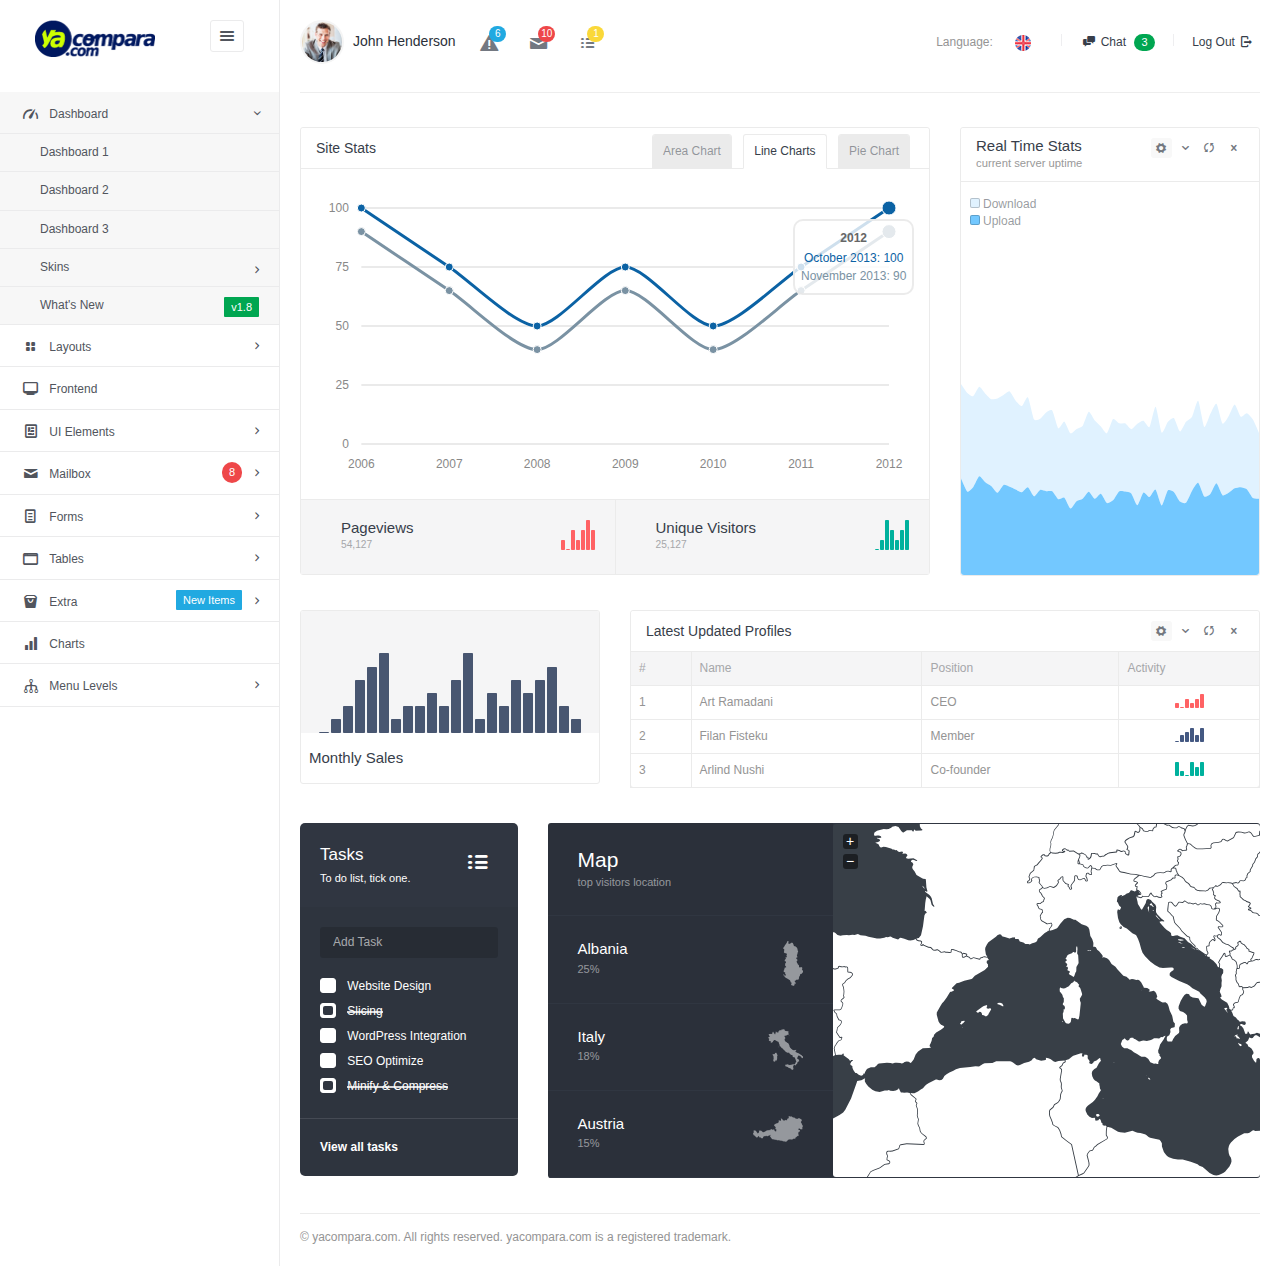
<file: FEApplication/php/web/index.html>
<!DOCTYPE html>
<html lang="en">
<head>
	<meta charset="utf-8">
	<meta http-equiv="X-UA-Compatible" content="IE=edge">

	<meta name="viewport" content="width=device-width, initial-scale=1.0" />
	<meta name="description" content="Neon Admin Panel" />
	<meta name="author" content="" />

	<title>Neon | Dashboard</title>

	<link rel="stylesheet" href="assets/js/jquery-ui/css/no-theme/jquery-ui-1.10.3.custom.min.css">
	<link rel="stylesheet" href="assets/css/font-icons/entypo/css/entypo.css">
	<link rel="stylesheet" href="http://fonts.googleapis.com/css?family=Noto+Sans:400,700,400italic">
	<link rel="stylesheet" href="assets/css/bootstrap.css">
	<link rel="stylesheet" href="assets/css/neon-core.css">
	<link rel="stylesheet" href="assets/css/neon-theme.css">
	<link rel="stylesheet" href="assets/css/neon-forms.css">
	<link rel="stylesheet" href="assets/css/custom.css">
	<link rel="stylesheet" href="assets/css/skins/white.css">

	<script src="assets/js/jquery-1.11.0.min.js"></script>
	<script>$.noConflict();</script>

	<!--[if lt IE 9]><script src="assets/js/ie8-responsive-file-warning.js"></script><![endif]-->

	<!-- HTML5 shim and Respond.js IE8 support of HTML5 elements and media queries -->
	<!--[if lt IE 9]>
		<script src="https://oss.maxcdn.com/libs/html5shiv/3.7.0/html5shiv.js"></script>
		<script src="https://oss.maxcdn.com/libs/respond.js/1.4.2/respond.min.js"></script>
	<![endif]-->


</head>
<body class="page-body skin-white" data-url="http://neon.dev">

<div class="page-container"><!-- add class "sidebar-collapsed" to close sidebar by default, "chat-visible" to make chat appear always -->
	
	<div class="sidebar-menu">

		<div class="sidebar-menu-inner">
			
			<header class="logo-env">

				<!-- logo -->
				<div class="logo">
					<a href="index.html">
						<img src="assets/images/logo@2x.png" width="120" alt="" />
					</a>
				</div>

				<!-- logo collapse icon -->
				<div class="sidebar-collapse">
					<a href="#" class="sidebar-collapse-icon"><!-- add class "with-animation" if you want sidebar to have animation during expanding/collapsing transition -->
						<i class="entypo-menu"></i>
					</a>
				</div>

								
				<!-- open/close menu icon (do not remove if you want to enable menu on mobile devices) -->
				<div class="sidebar-mobile-menu visible-xs">
					<a href="#" class="with-animation"><!-- add class "with-animation" to support animation -->
						<i class="entypo-menu"></i>
					</a>
				</div>

			</header>
			
									
			<ul id="main-menu" class="main-menu">
				<!-- add class "multiple-expanded" to allow multiple submenus to open -->
				<!-- class "auto-inherit-active-class" will automatically add "active" class for parent elements who are marked already with class "active" -->
				<li class="active opened active">
					<a href="index.html">
						<i class="entypo-gauge"></i>
						<span class="title">Dashboard</span>
					</a>
					<ul>
						<li class="active">
							<a href="index.html">
								<span class="title">Dashboard 1</span>
							</a>
						</li>
						<li>
							<a href="dashboard-2.html">
								<span class="title">Dashboard 2</span>
							</a>
						</li>
						<li>
							<a href="dashboard-3.html">
								<span class="title">Dashboard 3</span>
							</a>
						</li>
						<li>
							<a href="skin-black.html">
								<span class="title">Skins</span>
							</a>
							<ul>
								<li>
									<a href="skin-black.html">
										<span class="title">Black Skin</span>
									</a>
								</li>
								<li>
									<a href="skin-white.html">
										<span class="title">White Skin</span>
									</a>
								</li>
								<li>
									<a href="skin-purple.html">
										<span class="title">Purple Skin</span>
									</a>
								</li>
								<li>
									<a href="skin-cafe.html">
										<span class="title">Cafe Skin</span>
									</a>
								</li>
								<li>
									<a href="skin-red.html">
										<span class="title">Red Skin</span>
									</a>
								</li>
								<li>
									<a href="skin-green.html">
										<span class="title">Green Skin</span>
									</a>
								</li>
								<li>
									<a href="skin-yellow.html">
										<span class="title">Yellow Skin</span>
									</a>
								</li>
								<li>
									<a href="skin-blue.html">
										<span class="title">Blue Skin</span>
									</a>
								</li>
								<li>
									<a href="skin-facebook.html">
										<span class="title">Facebook Skin</span>
										<span class="badge badge-secondary badge-roundless">New</span>
									</a>
								</li>
							</ul>
						</li>
						<li>
							<a href="highlights.html">
								<span class="title">What's New</span>
								<span class="badge badge-success badge-roundless">v1.8</span>
							</a>
						</li>
					</ul>
				</li>
				<li>
					<a href="layout-api.html">
						<i class="entypo-layout"></i>
						<span class="title">Layouts</span>
					</a>
					<ul>
						<li>
							<a href="layout-api.html">
								<span class="title">Layout API</span>
							</a>
						</li>
						<li>
							<a href="layout-collapsed-sidebar.html">
								<span class="title">Collapsed Sidebar</span>
							</a>
						</li>
						<li>
							<a href="layout-fixed-sidebar.html">
								<span class="title">Fixed Sidebar</span>
							</a>
						</li>
						<li>
							<a href="layout-chat-open.html">
								<span class="title">Chat Open</span>
							</a>
						</li>
						<li>
							<a href="layout-horizontal-menu-boxed.html">
								<span class="title">Horizontal Menu Boxed</span>
							</a>
						</li>
						<li>
							<a href="layout-horizontal-menu-fluid.html">
								<span class="title">Horizontal Menu Fluid</span>
							</a>
						</li>
						<li>
							<a href="layout-mixed-menus.html">
								<span class="title">Mixed Menus</span>
							</a>
						</li>
						<li>
							<a href="layout-right-sidebar.html">
								<span class="title">Right Sidebar</span>
							</a>
						</li>
						<li>
							<a href="layout-both-menus-right-sidebar.html">
								<span class="title">Both Menus (Right Sidebar)</span>
							</a>
						</li>
						<li>
							<a href="layout-page-transition-fade.html">
								<span class="title">Page Enter Transitions</span>
							</a>
							<ul>
								<li>
									<a href="layout-page-transition-fade.html">
										<span class="title">Fade Scale</span>
									</a>
								</li>
								<li>
									<a href="layout-page-transition-left-in.html">
										<span class="title">Left In</span>
									</a>
								</li>
								<li>
									<a href="layout-page-transition-right-in.html">
										<span class="title">Right In</span>
									</a>
								</li>
								<li>
									<a href="layout-page-transition-fade-only.html">
										<span class="title">Fade Only</span>
									</a>
								</li>
							</ul>
						</li>
						<li>
							<a href="layout-boxed.html">
								<span class="title">Boxed Layout</span>
							</a>
						</li>
					</ul>
				</li>
				<li>
					<a href="index.html" target="_blank">
						<i class="entypo-monitor"></i>
						<span class="title">Frontend</span>
					</a>
				</li>
				<li>
					<a href="ui-panels.html">
						<i class="entypo-newspaper"></i>
						<span class="title">UI Elements</span>
					</a>
					<ul>
						<li>
							<a href="ui-panels.html">
								<span class="title">Panels</span>
							</a>
						</li>
						<li>
							<a href="ui-tiles.html">
								<span class="title">Tiles</span>
							</a>
						</li>
						<li>
							<a href="forms-buttons.html">
								<span class="title">Buttons</span>
							</a>
						</li>
						<li>
							<a href="ui-typography.html">
								<span class="title">Typography</span>
							</a>
						</li>
						<li>
							<a href="ui-tabs-accordions.html">
								<span class="title">Tabs &amp; Accordions</span>
							</a>
						</li>
						<li>
							<a href="ui-tooltips-popovers.html">
								<span class="title">Tooltips &amp; Popovers</span>
							</a>
						</li>
						<li>
							<a href="ui-navbars.html">
								<span class="title">Navbars</span>
							</a>
						</li>
						<li>
							<a href="ui-breadcrumbs.html">
								<span class="title">Breadcrumbs</span>
							</a>
						</li>
						<li>
							<a href="ui-badges-labels.html">
								<span class="title">Badges &amp; Labels</span>
							</a>
						</li>
						<li>
							<a href="ui-progress-bars.html">
								<span class="title">Progress Bars</span>
							</a>
						</li>
						<li>
							<a href="ui-modals.html">
								<span class="title">Modals</span>
							</a>
						</li>
						<li>
							<a href="ui-blockquotes.html">
								<span class="title">Blockquotes</span>
							</a>
						</li>
						<li>
							<a href="ui-alerts.html">
								<span class="title">Alerts</span>
							</a>
						</li>
						<li>
							<a href="ui-pagination.html">
								<span class="title">Pagination</span>
							</a>
						</li>
					</ul>
				</li>
				<li>
					<a href="mailbox.html">
						<i class="entypo-mail"></i>
						<span class="title">Mailbox</span>
						<span class="badge badge-secondary">8</span>
					</a>
					<ul>
						<li>
							<a href="mailbox.html">
								<i class="entypo-inbox"></i>
								<span class="title">Inbox</span>
							</a>
						</li>
						<li>
							<a href="mailbox-compose.html">
								<i class="entypo-pencil"></i>
								<span class="title">Compose Message</span>
							</a>
						</li>
						<li>
							<a href="mailbox-message.html">
								<i class="entypo-attach"></i>
								<span class="title">View Message</span>
							</a>
						</li>
					</ul>
				</li>
				<li>
					<a href="forms-main.html">
						<i class="entypo-doc-text"></i>
						<span class="title">Forms</span>
					</a>
					<ul>
						<li>
							<a href="forms-main.html">
								<span class="title">Basic Elements</span>
							</a>
						</li>
						<li>
							<a href="forms-advanced.html">
								<span class="title">Advanced Plugins</span>
							</a>
						</li>
						<li>
							<a href="forms-wizard.html">
								<span class="title">Form Wizard</span>
							</a>
						</li>
						<li>
							<a href="forms-validation.html">
								<span class="title">Data Validation</span>
							</a>
						</li>
						<li>
							<a href="forms-masks.html">
								<span class="title">Input Masks</span>
							</a>
						</li>
						<li>
							<a href="forms-sliders.html">
								<span class="title">Sliders</span>
							</a>
						</li>
						<li>
							<a href="forms-file-upload.html">
								<span class="title">File Upload</span>
							</a>
						</li>
						<li>
							<a href="forms-wysiwyg.html">
								<span class="title">Editors</span>
							</a>
						</li>
					</ul>
				</li>
				<li>
					<a href="tables-main.html">
						<i class="entypo-window"></i>
						<span class="title">Tables</span>
					</a>
					<ul>
						<li>
							<a href="tables-main.html">
								<span class="title">Basic Tables</span>
							</a>
						</li>
						<li>
							<a href="tables-datatable.html">
								<span class="title">Data Tables</span>
							</a>
						</li>
					</ul>
				</li>
				<li>
					<a href="extra-icons.html">
						<i class="entypo-bag"></i>
						<span class="title">Extra</span>
						<span class="badge badge-info badge-roundless">New Items</span>
					</a>
					<ul>
						<li>
							<a href="extra-icons.html">
								<span class="title">Icons</span>
								<span class="badge badge-success">3</span>
							</a>
							<ul>
								<li>
									<a href="extra-icons.html">
										<span class="title">Font Awesome</span>
									</a>
								</li>
								<li>
									<a href="extra-icons-entypo.html">
										<span class="title">Entypo</span>
									</a>
								</li>
								<li>
									<a href="extra-icons-glyphicons.html">
										<span class="title">Glyph Icons</span>
									</a>
								</li>
							</ul>
						</li>
						<li>
							<a href="extra-portlets.html">
								<span class="title">Portlets</span>
							</a>
						</li>
						<li>
							<a href="extra-google-maps.html">
								<span class="title">Maps</span>
							</a>
							<ul>
								<li>
									<a href="extra-google-maps.html">
										<span class="title">Google Maps</span>
									</a>
								</li>
								<li>
									<a href="extra-vector-maps.html">
										<span class="title">Vector Maps</span>
									</a>
								</li>
							</ul>
						</li>
						<li>
							<a href="extra-chat-api.html">
								<span class="title">Chat API</span>
							</a>
						</li>
						<li>
							<a href="extra-calendar.html">
								<span class="title">Calendar</span>
							</a>
						</li>
						<li>
							<a href="extra-calendar-2.html">
								<span class="title">Calendar 2</span>
								<span class="badge badge-secondary badge-roundless">New</span>
							</a>
						</li>
						<li>
							<a href="extra-notes.html">
								<span class="title">Notes</span>
							</a>
						</li>
						<li>
							<a href="extra-lockscreen.html">
								<span class="title">Lockscreen</span>
							</a>
						</li>
						<li>
							<a href="extra-login.html">
								<span class="title">Login</span>
							</a>
						</li>
						<li>
							<a href="extra-register.html">
								<span class="title">Register</span>
							</a>
						</li>
						<li>
							<a href="extra-invoice.html">
								<span class="title">Invoice</span>
							</a>
						</li>
						<li>
							<a href="extra-gallery.html">
								<span class="title">Gallery</span>
							</a>
							<ul>
								<li>
									<a href="extra-gallery.html">
										<span class="title">Albums</span>
									</a>
								</li>
								<li>
									<a href="extra-gallery-single.html">
										<span class="title">Single Album</span>
									</a>
								</li>
							</ul>
						</li>
						<li>
							<a href="extra-members.html">
								<span class="title">Members</span>
							</a>
						</li>
						<li>
							<a href="extra-profile.html">
								<span class="title">Profile</span>
							</a>
						</li>
						<li>
							<a href="extra-404.html">
								<span class="title">404 Page</span>
							</a>
						</li>
						<li>
							<a href="extra-blank-page.html">
								<span class="title">Blank Page</span>
							</a>
						</li>
						<li>
							<a href="extra-timeline.html">
								<span class="title">Timeline</span>
							</a>
						</li>
						<li>
							<a href="extra-comments.html">
								<span class="title">Comments</span>
							</a>
						</li>
						<li>
							<a href="extra-timeline-centered.html">
								<span class="title">Timeline Centered</span>
							</a>
						</li>
						<li>
							<a href="extra-tocify.html">
								<span class="title">Tocify</span>
							</a>
						</li>
						<li>
							<a href="ui-notifications.html">
								<span class="title">Notifications</span>
							</a>
						</li>
						<li>
							<a href="extra-new-post.html">
								<span class="title">New Post</span>
							</a>
						</li>
						<li>
							<a href="extra-settings.html">
								<span class="title">Settings</span>
							</a>
						</li>
						<li>
							<a href="extra-scrollbox.html">
								<span class="title">Scrollbox</span>
							</a>
						</li>
						<li>
							<a href="extra-image-crop.html">
								<span class="title">Image Crop</span>
							</a>
						</li>
						<li>
							<a href="extra-search.html">
								<span class="title">Search Page</span>
							</a>
						</li>
						<li>
							<a href="extra-language-selector.html">
								<span class="title">Language Selector</span>
							</a>
						</li>
						<li>
							<a href="extra-nestable.html">
								<span class="title">Nestable Lists</span>
							</a>
						</li>
						<li>
							<a href="extra-file-tree.html">
								<span class="title">File Tree</span>
							</a>
						</li>
						<li>
							<a href="extra-load-progress.html">
								<span class="title">Load Progress</span>
							</a>
						</li>
					</ul>
				</li>
				<li>
					<a href="charts.html">
						<i class="entypo-chart-bar"></i>
						<span class="title">Charts</span>
					</a>
				</li>
				<li>
					<a href="#">
						<i class="entypo-flow-tree"></i>
						<span class="title">Menu Levels</span>
					</a>
					<ul>
						<li>
							<a href="#">
								<i class="entypo-flow-line"></i>
								<span class="title">Menu Level 1.1</span>
							</a>
						</li>
						<li>
							<a href="#">
								<i class="entypo-flow-line"></i>
								<span class="title">Menu Level 1.2</span>
							</a>
						</li>
						<li>
							<a href="#">
								<i class="entypo-flow-line"></i>
								<span class="title">Menu Level 1.3</span>
							</a>
							<ul>
								<li>
									<a href="#">
										<i class="entypo-flow-parallel"></i>
										<span class="title">Menu Level 2.1</span>
									</a>
								</li>
								<li>
									<a href="#">
										<i class="entypo-flow-parallel"></i>
										<span class="title">Menu Level 2.2</span>
									</a>
									<ul>
										<li>
											<a href="#">
												<i class="entypo-flow-cascade"></i>
												<span class="title">Menu Level 3.1</span>
											</a>
											<ul>
												<li>
													<a href="#">
														<i class="entypo-flow-branch"></i>
														<span class="title">Menu Level 4.1</span>
													</a>
												</li>
											</ul>
										</li>
										<li>
											<a href="#">
												<i class="entypo-flow-cascade"></i>
												<span class="title">Menu Level 3.2</span>
											</a>
										</li>
									</ul>
								</li>
								<li>
									<a href="#">
										<i class="entypo-flow-parallel"></i>
										<span class="title">Menu Level 2.3</span>
									</a>
								</li>
							</ul>
						</li>
					</ul>
				</li>
			</ul>
			
		</div>

	</div>

	<div class="main-content">
				
		<div class="row">
		
			<!-- Profile Info and Notifications -->
			<div class="col-md-6 col-sm-8 clearfix">
		
				<ul class="user-info pull-left pull-none-xsm">
		
					<!-- Profile Info -->
					<li class="profile-info dropdown"><!-- add class "pull-right" if you want to place this from right -->
		
						<a href="#" class="dropdown-toggle" data-toggle="dropdown">
							<img src="assets/images/thumb-1@2x.png" alt="" class="img-circle" width="44" />
							John Henderson
						</a>
		
						<ul class="dropdown-menu">
		
							<!-- Reverse Caret -->
							<li class="caret"></li>
		
							<!-- Profile sub-links -->
							<li>
								<a href="extra-timeline.html">
									<i class="entypo-user"></i>
									Edit Profile
								</a>
							</li>
		
							<li>
								<a href="mailbox.html">
									<i class="entypo-mail"></i>
									Inbox
								</a>
							</li>
		
							<li>
								<a href="extra-calendar.html">
									<i class="entypo-calendar"></i>
									Calendar
								</a>
							</li>
		
							<li>
								<a href="#">
									<i class="entypo-clipboard"></i>
									Tasks
								</a>
							</li>
						</ul>
					</li>
		
				</ul>
				
				<ul class="user-info pull-left pull-right-xs pull-none-xsm">
		
					<!-- Raw Notifications -->
					<li class="notifications dropdown">
		
						<a href="#" class="dropdown-toggle" data-toggle="dropdown" data-hover="dropdown" data-close-others="true">
							<i class="entypo-attention"></i>
							<span class="badge badge-info">6</span>
						</a>
		
						<ul class="dropdown-menu">
							<li class="top">
								<p class="small">
									<a href="#" class="pull-right">Mark all Read</a>
									You have <strong>3</strong> new notifications.
								</p>
							</li>
							
							<li>
								<ul class="dropdown-menu-list scroller">
									<li class="unread notification-success">
										<a href="#">
											<i class="entypo-user-add pull-right"></i>
											
											<span class="line">
												<strong>New user registered</strong>
											</span>
											
											<span class="line small">
												30 seconds ago
											</span>
										</a>
									</li>
									
									<li class="unread notification-secondary">
										<a href="#">
											<i class="entypo-heart pull-right"></i>
											
											<span class="line">
												<strong>Someone special liked this</strong>
											</span>
											
											<span class="line small">
												2 minutes ago
											</span>
										</a>
									</li>
									
									<li class="notification-primary">
										<a href="#">
											<i class="entypo-user pull-right"></i>
											
											<span class="line">
												<strong>Privacy settings have been changed</strong>
											</span>
											
											<span class="line small">
												3 hours ago
											</span>
										</a>
									</li>
									
									<li class="notification-danger">
										<a href="#">
											<i class="entypo-cancel-circled pull-right"></i>
											
											<span class="line">
												John cancelled the event
											</span>
											
											<span class="line small">
												9 hours ago
											</span>
										</a>
									</li>
									
									<li class="notification-info">
										<a href="#">
											<i class="entypo-info pull-right"></i>
											
											<span class="line">
												The server is status is stable
											</span>
											
											<span class="line small">
												yesterday at 10:30am
											</span>
										</a>
									</li>
									
									<li class="notification-warning">
										<a href="#">
											<i class="entypo-rss pull-right"></i>
											
											<span class="line">
												New comments waiting approval
											</span>
											
											<span class="line small">
												last week
											</span>
										</a>
									</li>
								</ul>
							</li>
							
							<li class="external">
								<a href="#">View all notifications</a>
							</li>
						</ul>
		
					</li>
		
					<!-- Message Notifications -->
					<li class="notifications dropdown">
		
						<a href="#" class="dropdown-toggle" data-toggle="dropdown" data-hover="dropdown" data-close-others="true">
							<i class="entypo-mail"></i>
							<span class="badge badge-secondary">10</span>
						</a>
		
						<ul class="dropdown-menu">
							<li>
								<form class="top-dropdown-search">
									
									<div class="form-group">
										<input type="text" class="form-control" placeholder="Search anything..." name="s" />
									</div>
									
								</form>
								
								<ul class="dropdown-menu-list scroller">
									<li class="active">
										<a href="#">
											<span class="image pull-right">
												<img src="assets/images/thumb-1.png" alt="" class="img-circle" />
											</span>
											
											<span class="line">
												<strong>Luc Chartier</strong>
												- yesterday
											</span>
											
											<span class="line desc small">
												This ain’t our first item, it is the best of the rest.
											</span>
										</a>
									</li>
									
									<li class="active">
										<a href="#">
											<span class="image pull-right">
												<img src="assets/images/thumb-1.png" alt="" class="img-circle" />
											</span>
											
											<span class="line">
												<strong>Salma Nyberg</strong>
												- 2 days ago
											</span>
											
											<span class="line desc small">
												Oh he decisively impression attachment friendship so if everything. 
											</span>
										</a>
									</li>
									
									<li>
										<a href="#">
											<span class="image pull-right">
												<img src="assets/images/thumb-1.png" alt="" class="img-circle" />
											</span>
											
											<span class="line">
												Hayden Cartwright
												- a week ago
											</span>
											
											<span class="line desc small">
												Whose her enjoy chief new young. Felicity if ye required likewise so doubtful.
											</span>
										</a>
									</li>
									
									<li>
										<a href="#">
											<span class="image pull-right">
												<img src="assets/images/thumb-1.png" alt="" class="img-circle" />
											</span>
											
											<span class="line">
												Sandra Eberhardt
												- 16 days ago
											</span>
											
											<span class="line desc small">
												On so attention necessary at by provision otherwise existence direction.
											</span>
										</a>
									</li>
								</ul>
							</li>
							
							<li class="external">
								<a href="mailbox.html">All Messages</a>
							</li>
						</ul>
		
					</li>
		
					<!-- Task Notifications -->
					<li class="notifications dropdown">
		
						<a href="#" class="dropdown-toggle" data-toggle="dropdown" data-hover="dropdown" data-close-others="true">
							<i class="entypo-list"></i>
							<span class="badge badge-warning">1</span>
						</a>
		
						<ul class="dropdown-menu">
							<li class="top">
								<p>You have 6 pending tasks</p>
							</li>
							
							<li>
								<ul class="dropdown-menu-list scroller">
									<li>
										<a href="#">
											<span class="task">
												<span class="desc">Procurement</span>
												<span class="percent">27%</span>
											</span>
										
											<span class="progress">
												<span style="width: 27%;" class="progress-bar progress-bar-success">
													<span class="sr-only">27% Complete</span>
												</span>
											</span>
										</a>
									</li>
									<li>
										<a href="#">
											<span class="task">
												<span class="desc">App Development</span>
												<span class="percent">83%</span>
											</span>
											
											<span class="progress progress-striped">
												<span style="width: 83%;" class="progress-bar progress-bar-danger">
													<span class="sr-only">83% Complete</span>
												</span>
											</span>
										</a>
									</li>
									<li>
										<a href="#">
											<span class="task">
												<span class="desc">HTML Slicing</span>
												<span class="percent">91%</span>
											</span>
											
											<span class="progress">
												<span style="width: 91%;" class="progress-bar progress-bar-success">
													<span class="sr-only">91% Complete</span>
												</span>
											</span>
										</a>
									</li>
									<li>
										<a href="#">
											<span class="task">
												<span class="desc">Database Repair</span>
												<span class="percent">12%</span>
											</span>
											
											<span class="progress progress-striped">
												<span style="width: 12%;" class="progress-bar progress-bar-warning">
													<span class="sr-only">12% Complete</span>
												</span>
											</span>
										</a>
									</li>
									<li>
										<a href="#">
											<span class="task">
												<span class="desc">Backup Create Progress</span>
												<span class="percent">54%</span>
											</span>
											
											<span class="progress progress-striped">
												<span style="width: 54%;" class="progress-bar progress-bar-info">
													<span class="sr-only">54% Complete</span>
												</span>
											</span>
										</a>
									</li>
									<li>
										<a href="#">
											<span class="task">
												<span class="desc">Upgrade Progress</span>
												<span class="percent">17%</span>
											</span>
											
											<span class="progress progress-striped">
												<span style="width: 17%;" class="progress-bar progress-bar-important">
													<span class="sr-only">17% Complete</span>
												</span>
											</span>
										</a>
									</li>
								</ul>
							</li>
							
							<li class="external">
								<a href="#">See all tasks</a>
							</li>
						</ul>
		
					</li>
		
				</ul>
		
			</div>
		
		
			<!-- Raw Links -->
			<div class="col-md-6 col-sm-4 clearfix hidden-xs">
		
				<ul class="list-inline links-list pull-right">
		
					<!-- Language Selector -->
					<li class="dropdown language-selector">
		
						Language: &nbsp;
						<a href="#" class="dropdown-toggle" data-toggle="dropdown" data-close-others="true">
							<img src="assets/images/flag-uk.png" />
						</a>
		
						<ul class="dropdown-menu pull-right">
							<li>
								<a href="#">
									<img src="assets/images/flag-de.png" />
									<span>Deutsch</span>
								</a>
							</li>
							<li class="active">
								<a href="#">
									<img src="assets/images/flag-uk.png" />
									<span>English</span>
								</a>
							</li>
							<li>
								<a href="#">
									<img src="assets/images/flag-fr.png" />
									<span>François</span>
								</a>
							</li>
							<li>
								<a href="#">
									<img src="assets/images/flag-al.png" />
									<span>Shqip</span>
								</a>
							</li>
							<li>
								<a href="#">
									<img src="assets/images/flag-es.png" />
									<span>Español</span>
								</a>
							</li>
						</ul>
		
					</li>
		
					<li class="sep"></li>
		
					
					<li>
						<a href="#" data-toggle="chat" data-collapse-sidebar="1">
							<i class="entypo-chat"></i>
							Chat
		
							<span class="badge badge-success chat-notifications-badge is-hidden">0</span>
						</a>
					</li>
		
					<li class="sep"></li>
		
					<li>
						<a href="extra-login.html">
							Log Out <i class="entypo-logout right"></i>
						</a>
					</li>
				</ul>
		
			</div>
		
		</div>
		
		<hr />
		
		
		<script type="text/javascript">
		jQuery(document).ready(function($)
		{
			// Sample Toastr Notification
			setTimeout(function()
			{
				var opts = {
					"closeButton": true,
					"debug": false,
					"positionClass": rtl() || public_vars.$pageContainer.hasClass('right-sidebar') ? "toast-top-left" : "toast-top-right",
					"toastClass": "black",
					"onclick": null,
					"showDuration": "300",
					"hideDuration": "1000",
					"timeOut": "5000",
					"extendedTimeOut": "1000",
					"showEasing": "swing",
					"hideEasing": "linear",
					"showMethod": "fadeIn",
					"hideMethod": "fadeOut"
				};
		
				toastr.success("You have been awarded with 1 year free subscription. Enjoy it!", "Account Subcription Updated", opts);
			}, 3000);
		
		
			// Sparkline Charts
			$('.inlinebar').sparkline('html', {type: 'bar', barColor: '#ff6264'} );
			$('.inlinebar-2').sparkline('html', {type: 'bar', barColor: '#445982'} );
			$('.inlinebar-3').sparkline('html', {type: 'bar', barColor: '#00b19d'} );
			$('.bar').sparkline([ [1,4], [2, 3], [3, 2], [4, 1] ], { type: 'bar' });
			$('.pie').sparkline('html', {type: 'pie',borderWidth: 0, sliceColors: ['#3d4554', '#ee4749','#00b19d']});
			$('.linechart').sparkline();
			$('.pageviews').sparkline('html', {type: 'bar', height: '30px', barColor: '#ff6264'} );
			$('.uniquevisitors').sparkline('html', {type: 'bar', height: '30px', barColor: '#00b19d'} );
		
		
			$(".monthly-sales").sparkline([1,2,3,5,6,7,2,3,3,4,3,5,7,2,4,3,5,4,5,6,3,2], {
				type: 'bar',
				barColor: '#485671',
				height: '80px',
				barWidth: 10,
				barSpacing: 2
			});
		
		
			// JVector Maps
			var map = $("#map");
		
			map.vectorMap({
				map: 'europe_merc_en',
				zoomMin: '3',
				backgroundColor: '#383f47',
				focusOn: { x: 0.5, y: 0.8, scale: 3 }
			});
		
		
		
			// Line Charts
			var line_chart_demo = $("#line-chart-demo");
		
			var line_chart = Morris.Line({
				element: 'line-chart-demo',
				data: [
					{ y: '2006', a: 100, b: 90 },
					{ y: '2007', a: 75,  b: 65 },
					{ y: '2008', a: 50,  b: 40 },
					{ y: '2009', a: 75,  b: 65 },
					{ y: '2010', a: 50,  b: 40 },
					{ y: '2011', a: 75,  b: 65 },
					{ y: '2012', a: 100, b: 90 }
				],
				xkey: 'y',
				ykeys: ['a', 'b'],
				labels: ['October 2013', 'November 2013'],
				redraw: true
			});
		
			line_chart_demo.parent().attr('style', '');
		
		
			// Donut Chart
			var donut_chart_demo = $("#donut-chart-demo");
		
			donut_chart_demo.parent().show();
		
			var donut_chart = Morris.Donut({
				element: 'donut-chart-demo',
				data: [
					{label: "Download Sales", value: getRandomInt(10,50)},
					{label: "In-Store Sales", value: getRandomInt(10,50)},
					{label: "Mail-Order Sales", value: getRandomInt(10,50)}
				],
				colors: ['#707f9b', '#455064', '#242d3c']
			});
		
			donut_chart_demo.parent().attr('style', '');
		
		
			// Area Chart
			var area_chart_demo = $("#area-chart-demo");
		
			area_chart_demo.parent().show();
		
			var area_chart = Morris.Area({
				element: 'area-chart-demo',
				data: [
					{ y: '2006', a: 100, b: 90 },
					{ y: '2007', a: 75,  b: 65 },
					{ y: '2008', a: 50,  b: 40 },
					{ y: '2009', a: 75,  b: 65 },
					{ y: '2010', a: 50,  b: 40 },
					{ y: '2011', a: 75,  b: 65 },
					{ y: '2012', a: 100, b: 90 }
				],
				xkey: 'y',
				ykeys: ['a', 'b'],
				labels: ['Series A', 'Series B'],
				lineColors: ['#303641', '#576277']
			});
		
			area_chart_demo.parent().attr('style', '');
		
		
		
		
			// Rickshaw
			var seriesData = [ [], [] ];
		
			var random = new Rickshaw.Fixtures.RandomData(50);
		
			for (var i = 0; i < 50; i++)
			{
				random.addData(seriesData);
			}
		
			var graph = new Rickshaw.Graph( {
				element: document.getElementById("rickshaw-chart-demo"),
				height: 193,
				renderer: 'area',
				stroke: false,
				preserve: true,
				series: [{
						color: '#73c8ff',
						data: seriesData[0],
						name: 'Upload'
					}, {
						color: '#e0f2ff',
						data: seriesData[1],
						name: 'Download'
					}
				]
			} );
		
			graph.render();
		
			var hoverDetail = new Rickshaw.Graph.HoverDetail( {
				graph: graph,
				xFormatter: function(x) {
					return new Date(x * 1000).toString();
				}
			} );
		
			var legend = new Rickshaw.Graph.Legend( {
				graph: graph,
				element: document.getElementById('rickshaw-legend')
			} );
		
			var highlighter = new Rickshaw.Graph.Behavior.Series.Highlight( {
				graph: graph,
				legend: legend
			} );
		
			setInterval( function() {
				random.removeData(seriesData);
				random.addData(seriesData);
				graph.update();
		
			}, 500 );
		});
		
		
		function getRandomInt(min, max)
		{
			return Math.floor(Math.random() * (max - min + 1)) + min;
		}
		</script>
		
		<br />
		
		<div class="row">
			<div class="col-sm-8">
		
				<div class="panel panel-primary" id="charts_env">
		
					<div class="panel-heading">
						<div class="panel-title">Site Stats</div>
		
						<div class="panel-options">
							<ul class="nav nav-tabs">
								<li class=""><a href="#area-chart" data-toggle="tab">Area Chart</a></li>
								<li class="active"><a href="#line-chart" data-toggle="tab">Line Charts</a></li>
								<li class=""><a href="#pie-chart" data-toggle="tab">Pie Chart</a></li>
							</ul>
						</div>
					</div>
		
					<div class="panel-body">
		
						<div class="tab-content">
		
							<div class="tab-pane" id="area-chart">
								<div id="area-chart-demo" class="morrischart" style="height: 300px"></div>
							</div>
		
							<div class="tab-pane active" id="line-chart">
								<div id="line-chart-demo" class="morrischart" style="height: 300px"></div>
							</div>
		
							<div class="tab-pane" id="pie-chart">
								<div id="donut-chart-demo" class="morrischart" style="height: 300px;"></div>
							</div>
		
						</div>
		
					</div>
		
					<table class="table table-bordered table-responsive">
		
						<thead>
							<tr>
								<th width="50%" class="col-padding-1">
									<div class="pull-left">
										<div class="h4 no-margin">Pageviews</div>
										<small>54,127</small>
									</div>
									<span class="pull-right pageviews">4,3,5,4,5,6,5</span>
		
								</th>
								<th width="50%" class="col-padding-1">
									<div class="pull-left">
										<div class="h4 no-margin">Unique Visitors</div>
										<small>25,127</small>
									</div>
									<span class="pull-right uniquevisitors">2,3,5,4,3,4,5</span>
								</th>
							</tr>
						</thead>
		
					</table>
		
				</div>
		
			</div>
		
			<div class="col-sm-4">
		
				<div class="panel panel-primary">
					<div class="panel-heading">
						<div class="panel-title">
							<h4>
								Real Time Stats
								<br />
								<small>current server uptime</small>
							</h4>
						</div>
		
						<div class="panel-options">
							<a href="#sample-modal" data-toggle="modal" data-target="#sample-modal-dialog-1" class="bg"><i class="entypo-cog"></i></a>
							<a href="#" data-rel="collapse"><i class="entypo-down-open"></i></a>
							<a href="#" data-rel="reload"><i class="entypo-arrows-ccw"></i></a>
							<a href="#" data-rel="close"><i class="entypo-cancel"></i></a>
						</div>
					</div>
		
					<div class="panel-body no-padding">
						<div id="rickshaw-chart-demo">
							<div id="rickshaw-legend"></div>
						</div>
					</div>
				</div>
		
			</div>
		</div>
		
		
		<br />
		
		<div class="row">
		
			<div class="col-sm-4">
		
				<div class="panel panel-primary">
					<table class="table table-bordered table-responsive">
						<thead>
							<tr>
								<th class="padding-bottom-none text-center">
									<br />
									<br />
									<span class="monthly-sales"></span>
								</th>
							</tr>
						</thead>
						<tbody>
							<tr>
								<td class="panel-heading">
									<h4>Monthly Sales</h4>
								</td>
							</tr>
						</tbody>
					</table>
				</div>
		
			</div>
		
			<div class="col-sm-8">
		
				<div class="panel panel-primary">
					<div class="panel-heading">
						<div class="panel-title">Latest Updated Profiles</div>
		
						<div class="panel-options">
							<a href="#sample-modal" data-toggle="modal" data-target="#sample-modal-dialog-1" class="bg"><i class="entypo-cog"></i></a>
							<a href="#" data-rel="collapse"><i class="entypo-down-open"></i></a>
							<a href="#" data-rel="reload"><i class="entypo-arrows-ccw"></i></a>
							<a href="#" data-rel="close"><i class="entypo-cancel"></i></a>
						</div>
					</div>
		
					<table class="table table-bordered table-responsive">
						<thead>
							<tr>
								<th>#</th>
								<th>Name</th>
								<th>Position</th>
								<th>Activity</th>
							</tr>
						</thead>
		
						<tbody>
							<tr>
								<td>1</td>
								<td>Art Ramadani</td>
								<td>CEO</td>
								<td class="text-center"><span class="inlinebar">4,3,5,4,5,6</span></td>
							</tr>
		
							<tr>
								<td>2</td>
								<td>Filan Fisteku</td>
								<td>Member</td>
								<td class="text-center"><span class="inlinebar-2">1,3,4,5,3,5</span></td>
							</tr>
		
							<tr>
								<td>3</td>
								<td>Arlind Nushi</td>
								<td>Co-founder</td>
								<td class="text-center"><span class="inlinebar-3">5,3,2,5,4,5</span></td>
							</tr>
		
						</tbody>
					</table>
				</div>
		
			</div>
		
		</div>
		
		<br />
		
		
		<script type="text/javascript">
			// Code used to add Todo Tasks
			jQuery(document).ready(function($)
			{
				var $todo_tasks = $("#todo_tasks");
		
				$todo_tasks.find('input[type="text"]').on('keydown', function(ev)
				{
					if(ev.keyCode == 13)
					{
						ev.preventDefault();
		
						if($.trim($(this).val()).length)
						{
							var $todo_entry = $('<li><div class="checkbox checkbox-replace color-white"><input type="checkbox" /><label>'+$(this).val()+'</label></div></li>');
							$(this).val('');
		
							$todo_entry.appendTo($todo_tasks.find('.todo-list'));
							$todo_entry.hide().slideDown('fast');
							replaceCheckboxes();
						}
					}
				});
			});
		</script>
		
		<div class="row">
		
			<div class="col-sm-3">
				<div class="tile-block" id="todo_tasks">
		
					<div class="tile-header">
						<i class="entypo-list"></i>
		
						<a href="#">
							Tasks
							<span>To do list, tick one.</span>
						</a>
					</div>
		
					<div class="tile-content">
		
						<input type="text" class="form-control" placeholder="Add Task" />
		
		
						<ul class="todo-list">
							<li>
								<div class="checkbox checkbox-replace color-white">
									<input type="checkbox" />
									<label>Website Design</label>
								</div>
							</li>
		
							<li>
								<div class="checkbox checkbox-replace color-white">
									<input type="checkbox" id="task-2" checked />
									<label>Slicing</label>
								</div>
							</li>
		
							<li>
								<div class="checkbox checkbox-replace color-white">
									<input type="checkbox" id="task-3" />
									<label>WordPress Integration</label>
								</div>
							</li>
		
							<li>
								<div class="checkbox checkbox-replace color-white">
									<input type="checkbox" id="task-4" />
									<label>SEO Optimize</label>
								</div>
							</li>
		
							<li>
								<div class="checkbox checkbox-replace color-white">
									<input type="checkbox" id="task-5" checked="" />
									<label>Minify &amp; Compress</label>
								</div>
							</li>
						</ul>
		
					</div>
		
					<div class="tile-footer">
						<a href="#">View all tasks</a>
					</div>
		
				</div>
			</div>
		
			<div class="col-sm-9">
		
				<script type="text/javascript">
					jQuery(document).ready(function($)
					{
						var map = $("#map-2");
		
						map.vectorMap({
							map: 'europe_merc_en',
							zoomMin: '3',
							backgroundColor: '#383f47',
							focusOn: { x: 0.5, y: 0.8, scale: 3 }
						});
					});
				</script>
		
				<div class="tile-group">
		
					<div class="tile-left">
						<div class="tile-entry">
							<h3>Map</h3>
							<span>top visitors location</span>
						</div>
		
						<div class="tile-entry">
							<img src="assets/images/sample-al.png" alt="" class="pull-right op" />
		
							<h4>Albania</h4>
							<span>25%</span>
						</div>
		
						<div class="tile-entry">
							<img src="assets/images/sample-it.png" alt="" class="pull-right op" />
		
							<h4>Italy</h4>
							<span>18%</span>
						</div>
		
						<div class="tile-entry">
							<img src="assets/images/sample-au.png" alt="" class="pull-right op" />
		
							<h4>Austria</h4>
							<span>15%</span>
						</div>
					</div>
		
					<div class="tile-right">
		
						<div id="map-2" class="map"></div>
		
					</div>
		
				</div>
		
			</div>
		
		</div>
		
		<!-- Footer -->
		<footer class="main">
			
			&copy; yacompara.com. All rights reserved. yacompara.com is a registered trademark.
		
		</footer>
	</div>

		
	<div id="chat" class="fixed" data-current-user="Art Ramadani" data-order-by-status="1" data-max-chat-history="25">
	
		<div class="chat-inner">
	
	
			<h2 class="chat-header">
				<a href="#" class="chat-close"><i class="entypo-cancel"></i></a>
	
				<i class="entypo-users"></i>
				Chat
				<span class="badge badge-success is-hidden">0</span>
			</h2>
	
	
			<div class="chat-group" id="group-1">
				<strong>Favorites</strong>
	
				<a href="#" id="sample-user-123" data-conversation-history="#sample_history"><span class="user-status is-online"></span> <em>Catherine J. Watkins</em></a>
				<a href="#"><span class="user-status is-online"></span> <em>Nicholas R. Walker</em></a>
				<a href="#"><span class="user-status is-busy"></span> <em>Susan J. Best</em></a>
				<a href="#"><span class="user-status is-offline"></span> <em>Brandon S. Young</em></a>
				<a href="#"><span class="user-status is-idle"></span> <em>Fernando G. Olson</em></a>
			</div>
	
	
			<div class="chat-group" id="group-2">
				<strong>Work</strong>
	
				<a href="#"><span class="user-status is-offline"></span> <em>Robert J. Garcia</em></a>
				<a href="#" data-conversation-history="#sample_history_2"><span class="user-status is-offline"></span> <em>Daniel A. Pena</em></a>
				<a href="#"><span class="user-status is-busy"></span> <em>Rodrigo E. Lozano</em></a>
			</div>
	
	
			<div class="chat-group" id="group-3">
				<strong>Social</strong>
	
				<a href="#"><span class="user-status is-busy"></span> <em>Velma G. Pearson</em></a>
				<a href="#"><span class="user-status is-offline"></span> <em>Margaret R. Dedmon</em></a>
				<a href="#"><span class="user-status is-online"></span> <em>Kathleen M. Canales</em></a>
				<a href="#"><span class="user-status is-offline"></span> <em>Tracy J. Rodriguez</em></a>
			</div>
	
		</div>
	
		<!-- conversation template -->
		<div class="chat-conversation">
	
			<div class="conversation-header">
				<a href="#" class="conversation-close"><i class="entypo-cancel"></i></a>
	
				<span class="user-status"></span>
				<span class="display-name"></span>
				<small></small>
			</div>
	
			<ul class="conversation-body">
			</ul>
	
			<div class="chat-textarea">
				<textarea class="form-control autogrow" placeholder="Type your message"></textarea>
			</div>
	
		</div>
	
	</div>
	
	
	<!-- Chat Histories -->
	<ul class="chat-history" id="sample_history">
		<li>
			<span class="user">Art Ramadani</span>
			<p>Are you here?</p>
			<span class="time">09:00</span>
		</li>
	
		<li class="opponent">
			<span class="user">Catherine J. Watkins</span>
			<p>This message is pre-queued.</p>
			<span class="time">09:25</span>
		</li>
	
		<li class="opponent">
			<span class="user">Catherine J. Watkins</span>
			<p>Whohoo!</p>
			<span class="time">09:26</span>
		</li>
	
		<li class="opponent unread">
			<span class="user">Catherine J. Watkins</span>
			<p>Do you like it?</p>
			<span class="time">09:27</span>
		</li>
	</ul>
	
	
	
	
	<!-- Chat Histories -->
	<ul class="chat-history" id="sample_history_2">
		<li class="opponent unread">
			<span class="user">Daniel A. Pena</span>
			<p>I am going out.</p>
			<span class="time">08:21</span>
		</li>
	
		<li class="opponent unread">
			<span class="user">Daniel A. Pena</span>
			<p>Call me when you see this message.</p>
			<span class="time">08:27</span>
		</li>
	</ul>

	
</div>

	<!-- Sample Modal (Default skin) -->
	<div class="modal fade" id="sample-modal-dialog-1">
		<div class="modal-dialog">
			<div class="modal-content">
				
				<div class="modal-header">
					<button type="button" class="close" data-dismiss="modal" aria-hidden="true">&times;</button>
					<h4 class="modal-title">Widget Options - Default Modal</h4>
				</div>
				
				<div class="modal-body">
					<p>Now residence dashwoods she excellent you. Shade being under his bed her. Much read on as draw. Blessing for ignorant exercise any yourself unpacked. Pleasant horrible but confined day end marriage. Eagerness furniture set preserved far recommend. Did even but nor are most gave hope. Secure active living depend son repair day ladies now.</p>
				</div>
				
				<div class="modal-footer">
					<button type="button" class="btn btn-default" data-dismiss="modal">Close</button>
					<button type="button" class="btn btn-primary">Save changes</button>
				</div>
			</div>
		</div>
	</div>
	
	<!-- Sample Modal (Skin inverted) -->
	<div class="modal invert fade" id="sample-modal-dialog-2">
		<div class="modal-dialog">
			<div class="modal-content">
				
				<div class="modal-header">
					<button type="button" class="close" data-dismiss="modal" aria-hidden="true">&times;</button>
					<h4 class="modal-title">Widget Options - Inverted Skin Modal</h4>
				</div>
				
				<div class="modal-body">
					<p>Now residence dashwoods she excellent you. Shade being under his bed her. Much read on as draw. Blessing for ignorant exercise any yourself unpacked. Pleasant horrible but confined day end marriage. Eagerness furniture set preserved far recommend. Did even but nor are most gave hope. Secure active living depend son repair day ladies now.</p>
				</div>
				
				<div class="modal-footer">
					<button type="button" class="btn btn-default" data-dismiss="modal">Close</button>
					<button type="button" class="btn btn-primary">Save changes</button>
				</div>
			</div>
		</div>
	</div>
	
	<!-- Sample Modal (Skin gray) -->
	<div class="modal gray fade" id="sample-modal-dialog-3">
		<div class="modal-dialog">
			<div class="modal-content">
				
				<div class="modal-header">
					<button type="button" class="close" data-dismiss="modal" aria-hidden="true">&times;</button>
					<h4 class="modal-title">Widget Options - Gray Skin Modal</h4>
				</div>
				
				<div class="modal-body">
					<p>Now residence dashwoods she excellent you. Shade being under his bed her. Much read on as draw. Blessing for ignorant exercise any yourself unpacked. Pleasant horrible but confined day end marriage. Eagerness furniture set preserved far recommend. Did even but nor are most gave hope. Secure active living depend son repair day ladies now.</p>
				</div>
				
				<div class="modal-footer">
					<button type="button" class="btn btn-default" data-dismiss="modal">Close</button>
					<button type="button" class="btn btn-primary">Save changes</button>
				</div>
			</div>
		</div>
	</div>




	<!-- Imported styles on this page -->
	<link rel="stylesheet" href="assets/js/jvectormap/jquery-jvectormap-1.2.2.css">
	<link rel="stylesheet" href="assets/js/rickshaw/rickshaw.min.css">

	<!-- Bottom scripts (common) -->
	<script src="assets/js/gsap/main-gsap.js"></script>
	<script src="assets/js/jquery-ui/js/jquery-ui-1.10.3.minimal.min.js"></script>
	<script src="assets/js/bootstrap.js"></script>
	<script src="assets/js/joinable.js"></script>
	<script src="assets/js/resizeable.js"></script>
	<script src="assets/js/neon-api.js"></script>
	<script src="assets/js/jvectormap/jquery-jvectormap-1.2.2.min.js"></script>


	<!-- Imported scripts on this page -->
	<script src="assets/js/jvectormap/jquery-jvectormap-europe-merc-en.js"></script>
	<script src="assets/js/jquery.sparkline.min.js"></script>
	<script src="assets/js/rickshaw/vendor/d3.v3.js"></script>
	<script src="assets/js/rickshaw/rickshaw.min.js"></script>
	<script src="assets/js/raphael-min.js"></script>
	<script src="assets/js/morris.min.js"></script>
	<script src="assets/js/toastr.js"></script>
	<script src="assets/js/neon-chat.js"></script>


	<!-- JavaScripts initializations and stuff -->
	<script src="assets/js/neon-custom.js"></script>


	<!-- Demo Settings -->
	<script src="assets/js/neon-demo.js"></script>

</body>
</html>
</file>
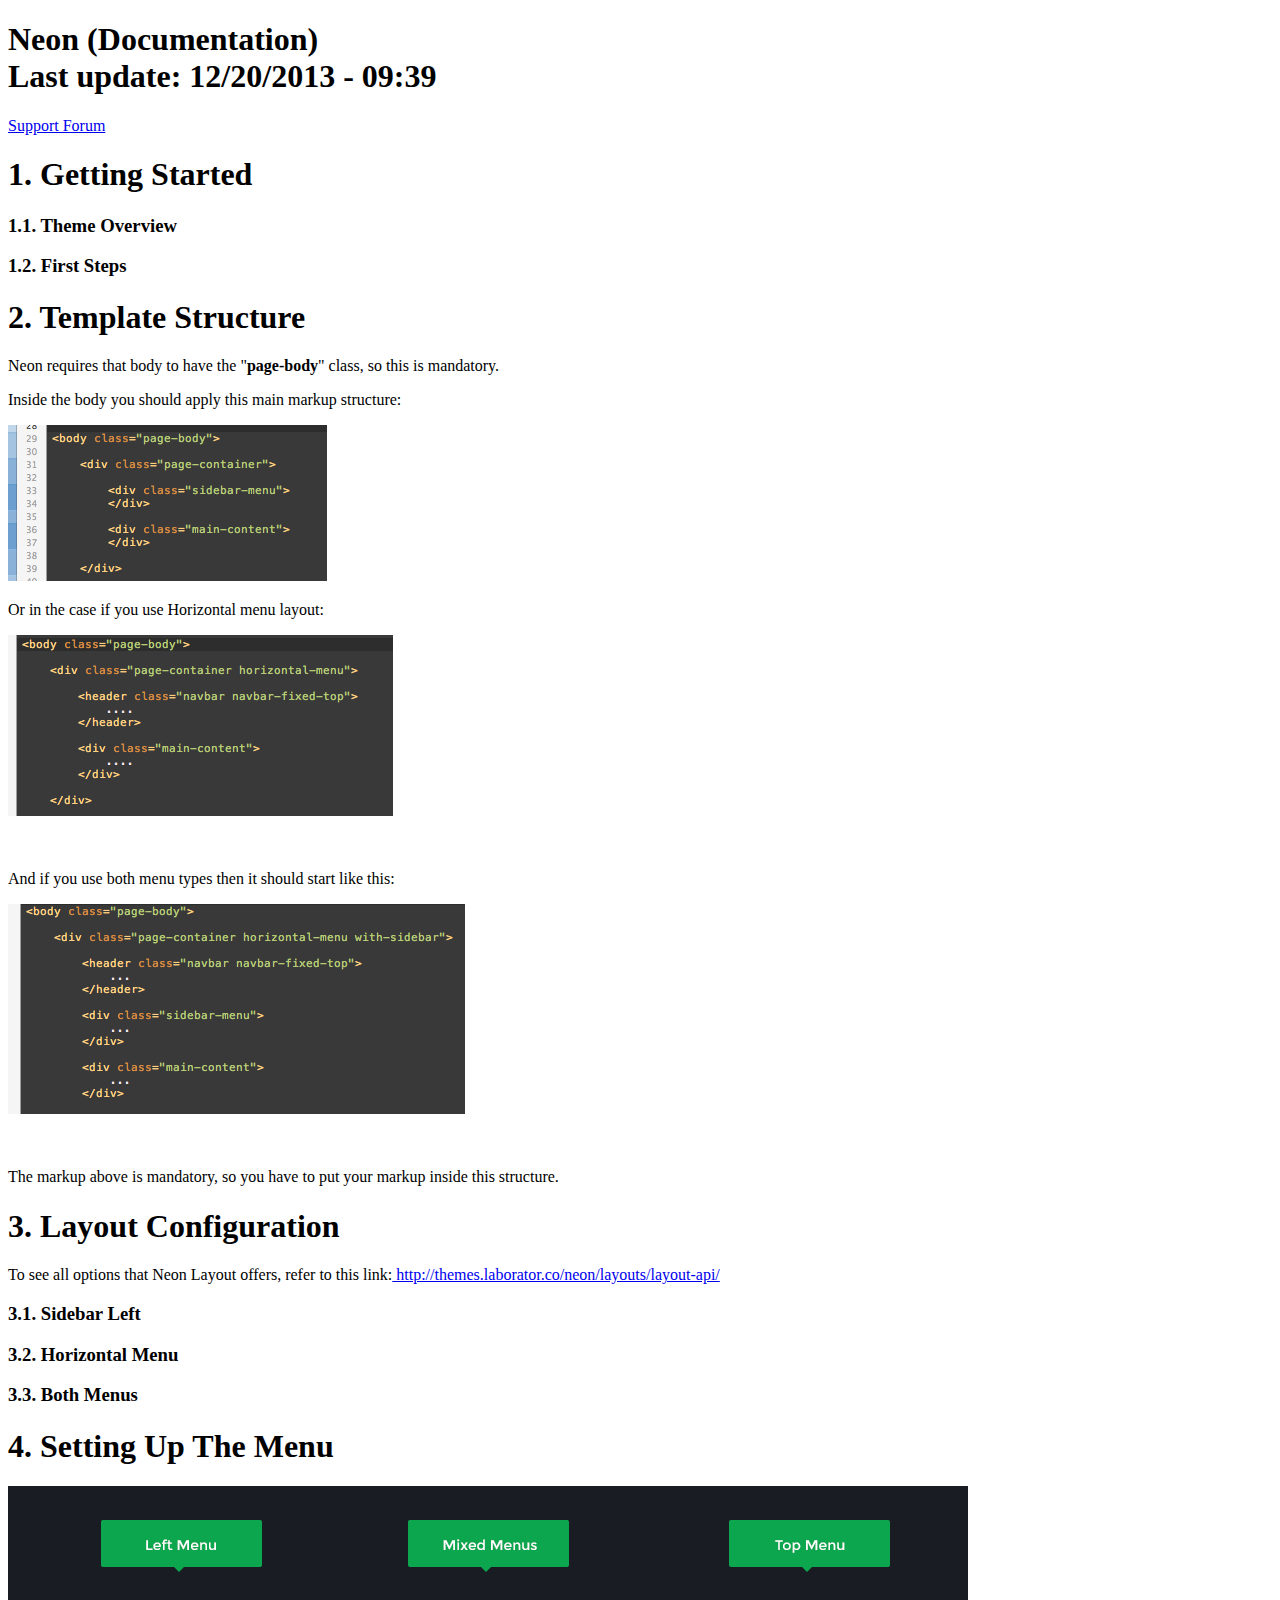
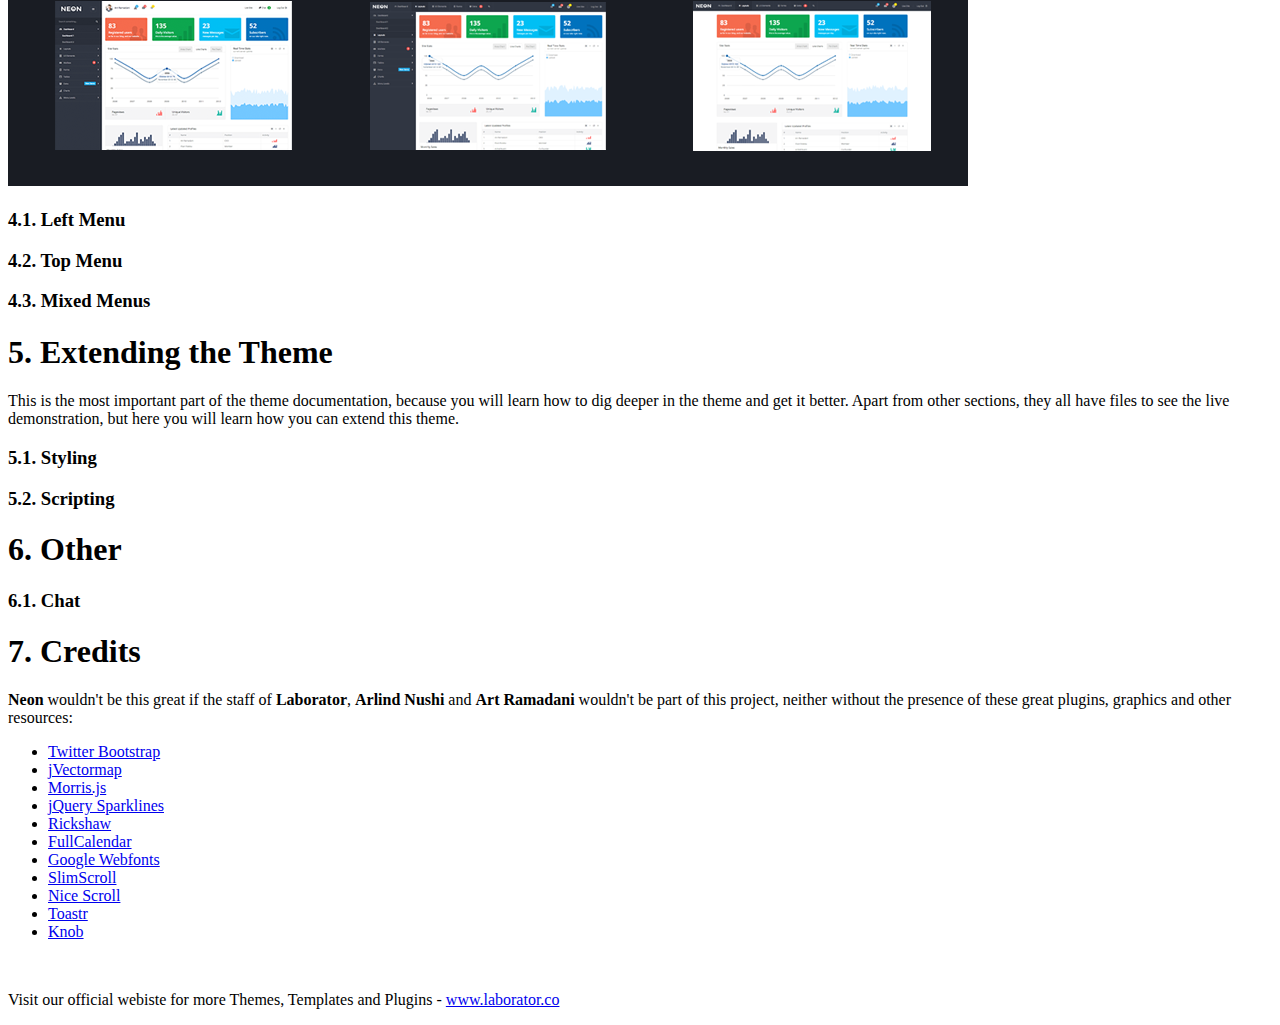
<file: FEApplication/php/web/docs/index.html>
<!DOCTYPE html>
<!-- saved from url=(0039)http://documentation.laborator.co/neon/ -->
<html lang="en"><head><meta http-equiv="Content-Type" content="text/html; charset=UTF-8">  
	<meta charset="utf-8">  
	<title>Neon - Laborator Documentation</title>  
	<meta name="description" content="Laborator Documentation">  
	<meta name="author" content="Laborator">  
	
	<meta name="robots" content="noindex,nofollow">
<link rel="alternate" type="application/rss+xml" title="Laborator Documentation » Neon Comments Feed" href="http://documentation.laborator.co/neon/feed/">
<link rel="stylesheet" id="crayon-css" href="./assets/crayon.min.css" type="text/css" media="all">
<script type="text/javascript" src="./assets/jquery.js"></script>
<script type="text/javascript" src="./assets/jquery-migrate.min.js"></script>
<script type="text/javascript">
/* <![CDATA[ */
var CrayonSyntaxSettings = {"version":"2.4.3","is_admin":"0","ajaxurl":"http:\/\/documentation.laborator.co\/wp-admin\/admin-ajax.php","prefix":"crayon-","setting":"crayon-setting","selected":"crayon-setting-selected","changed":"crayon-setting-changed","special":"crayon-setting-special","orig_value":"data-orig-value","debug":""};
var CrayonSyntaxStrings = {"copy":"Press %s to Copy, %s to Paste","minimize":"Click To Expand Code"};
/* ]]> */
</script>
<script type="text/javascript" src="./assets/crayon.min.js"></script>
<link rel="EditURI" type="application/rsd+xml" title="RSD" href="http://documentation.laborator.co/xmlrpc.php?rsd">
<link rel="wlwmanifest" type="application/wlwmanifest+xml" href="http://documentation.laborator.co/wp-includes/wlwmanifest.xml"> 
<link rel="prev" title="Blog" href="http://documentation.laborator.co/chromium/setting-up-the-theme/blog/">
<link rel="next" title="Getting Started" href="http://documentation.laborator.co/neon/getting-started/">
<meta name="generator" content="WordPress 3.7.1">
<link rel="canonical" href="./assets/assets.html">
<link rel="shortlink" href="http://documentation.laborator.co/?p=1155">
	
	<link rel="stylesheet" href="http://documentation.laborator.co/wp-content/themes/laborator/css/documentation.css">  
	<link rel="stylesheet" href="http://documentation.laborator.co/wp-content/themes/laborator/js/jquery-ui-1.9.0.custom/css/no-theme/jquery-ui-1.9.0.custom.css">
	<script src="./assets/jquery-1.8.2.js"></script>
	<script src="./assets/jquery-ui-1.9.0.custom.min.js"></script>

	<!-- Add fancyBox -->
	<link rel="stylesheet" href="./assets/jquery.fancybox.css" type="text/css" media="screen">
	<script type="text/javascript" src="./assets/jquery.fancybox.pack.js"></script>

 <!--[if lt IE 9]>  
  <script src="http://html5shiv.googlecode.com/svn/trunk/html5.js"></script>  
  <![endif]-->  
    <script>
    $(document).ready(function($)
    {
        $( ".accordion" ).accordion({
            collapsible: true,
            active: false,
            autoHeight: true,
            clearStyle: true
        });
        
        $(".section_entry").click(function(ev)
        {
	       var $this = $(this);
	       
	       var id = $this.data('id');
	       
	       var top = $(document).scrollTop();
	       
	       window.location.hash = id;
	       
	       $(document).scrollTop(top);
        });
        
        $("a img").each(function()
        {
        	var $a = $(this).parent();
        	
        	$a.click(function(ev)
        	{
	        	ev.preventDefault();
	        	$.fancybox.open($a.attr('href'), {padding: 0, radius: 0});
        	});
        });
        
        // hash
        var hash = window.location.hash.toString();
        var matches;
        
        if(matches = hash.match(/^#(([0-9]+)_([0-9]+))$/))
        {
        	var section_id = matches[1];
        	
        	var section_entry = $("h3.section_entry[data-id="+section_id+"]");
        	
        	if(section_entry.length)
        	{
        		section_entry.click();
        		        		
        		var offset_top = section_entry.offset().top;
        		$(document).scrollTop(offset_top);
        	}
        }
    });
    </script>  
</head>


<body style="">  
  <header>
	<div class="wrap">
		<div class="logo">
			<h1>
				Neon (Documentation)									<div class="last_update">
						Last update: <span>12/20/2013 - 09:39</span>
					</div>
								</h1>
			
			<a class="support" href="http://support.laborator.co/">Support Forum</a>
			
						<div class="clear"></div>
		</div>
		
		
	</div>
	
  </header>	<section>
		<div class="wrap documentation">
			
							<h1>1. Getting Started</h1>
				
				<div class="heading_description"></div>
				
				<div id="accordion_1157" class="accordion ui-accordion ui-widget ui-helper-reset" role="tablist">
									<h3 class="section_entry ui-accordion-header ui-helper-reset ui-state-default ui-corner-all ui-accordion-icons" data-id="1_1" role="tab" id="ui-accordion-accordion_1157-header-0" aria-controls="ui-accordion-accordion_1157-panel-0" aria-selected="false" tabindex="0"><span class="ui-accordion-header-icon ui-icon ui-icon-triangle-1-e"></span>1.1. Theme Overview</h3>
					
					<div class="ui-accordion-content ui-helper-reset ui-widget-content ui-corner-bottom" id="ui-accordion-accordion_1157-panel-0" aria-labelledby="ui-accordion-accordion_1157-header-0" role="tabpanel" aria-expanded="false" aria-hidden="true" style="display: none;">
						<p><strong>Neon</strong> – is flat admin template for multi-purpose usage built with the latest version of <strong><em>Bootstrap</em></strong> – 3.</p>
<p>It contains more than <strong>60</strong>&nbsp;HTML files which offer you great variety of layout options and resources, and it will be extended in the future updates with newer plugins and pages.</p>
						
												
					</div>
										<h3 class="section_entry ui-accordion-header ui-helper-reset ui-state-default ui-corner-all ui-accordion-icons" data-id="1_2" role="tab" id="ui-accordion-accordion_1157-header-1" aria-controls="ui-accordion-accordion_1157-panel-1" aria-selected="false" tabindex="-1"><span class="ui-accordion-header-icon ui-icon ui-icon-triangle-1-e"></span>1.2. First Steps</h3>
					
					<div class="ui-accordion-content ui-helper-reset ui-widget-content ui-corner-bottom" id="ui-accordion-accordion_1157-panel-1" aria-labelledby="ui-accordion-accordion_1157-header-1" role="tabpanel" aria-expanded="false" aria-hidden="true" style="display: none;">
						<p>To get you started with <strong>Neon</strong> theme, you should be familiar with <em><strong>Twitter Bootstrap</strong>&nbsp;</em>which is widely used and most-preferred HTML framework from developers worldwide.</p>
<p>Firstly, open&nbsp;<em><strong>extra-blank-page.html</strong></em>&nbsp;file to know more about the main theme structure. It basically includes the markup that all other pages <strong><em>will</em></strong> include it too.</p>
						
												
					</div>
									</div>
								<h1>2. Template Structure</h1>
				
				<div class="heading_description"><p>Neon requires that body to have the "<strong>page-body</strong>" class, so this is mandatory.</p>
<p>Inside the body you should apply this main markup structure:</p>
<p><a href="./assets/Screen-Shot-2013-12-19-at-4.43.54-AM.png"><img alt="Screen Shot 2013-12-19 at 4.43.54 AM" src="./assets/Screen-Shot-2013-12-19-at-4.43.54-AM.png" width="319" height="156"></a></p>
<p>Or in the case if you use Horizontal menu layout:</p>
<p><a href="./assets/Screen-Shot-2013-12-20-at-8.35.29-AM.png"><img class="alignnone size-full wp-image-1197" alt="" src="./assets/Screen-Shot-2013-12-20-at-8.35.29-AM.png" width="385" height="181"></a></p>
<p>&nbsp;</p>
<p>And if you use both menu types then it should start like this:</p>
<p><a href="./assets/Screen-Shot-2013-12-20-at-8.37.55-AM.png"><img class="alignnone size-full wp-image-1198" alt="" src="./assets/Screen-Shot-2013-12-20-at-8.37.55-AM.png" width="457" height="210"></a></p>
<p>&nbsp;</p>
<p>The markup above is mandatory, so you have to put your markup inside this structure.</p>
</div>
				
				<div id="accordion_1159" class="accordion ui-accordion ui-widget ui-helper-reset" role="tablist">
								</div>
								<h1>3. Layout Configuration</h1>
				
				<div class="heading_description"><p>To see all options that Neon Layout offers, refer to this link:<a href="http://themes.laborator.co/neon/layouts/layout-api/" target="_blank">&nbsp;http://themes.laborator.co/neon/layouts/layout-api/</a></p>
</div>
				
				<div id="accordion_1161" class="accordion ui-accordion ui-widget ui-helper-reset" role="tablist">
									<h3 class="section_entry ui-accordion-header ui-helper-reset ui-state-default ui-corner-all ui-accordion-icons" data-id="3_1" role="tab" id="ui-accordion-accordion_1161-header-0" aria-controls="ui-accordion-accordion_1161-panel-0" aria-selected="false" tabindex="0"><span class="ui-accordion-header-icon ui-icon ui-icon-triangle-1-e"></span>3.1. Sidebar Left</h3>
					
					<div class="ui-accordion-content ui-helper-reset ui-widget-content ui-corner-bottom" id="ui-accordion-accordion_1161-panel-0" aria-labelledby="ui-accordion-accordion_1161-header-0" role="tabpanel" aria-expanded="false" aria-hidden="true" style="display: none;">
						<p>To use this type of layout your markup should start with:</p>
<p><a href="./assets/Screen-Shot-2013-12-19-at-4.43.54-AM.png"><img class="alignnone size-full wp-image-1189" alt="Screen Shot 2013-12-19 at 4.43.54 AM" src="./assets/Screen-Shot-2013-12-19-at-4.43.54-AM.png" width="319" height="156"></a></p>
<p>&nbsp;</p>
<p>&nbsp;</p>
<p>Then inside "sidebar-menu" you put the logo and menu markup.</p>
<p>Here is sample HTML code you can put here:<br>
<iframe width="320" height="240" style="border: none; width: 95%; height: 500px;" src="./assets/embed_iframe(3).html"></iframe></p>
<p>&nbsp;</p>
<h3>Collapsed Sidebar</h3>
<p>To set collapsed sidebar by default add class "sidebar-collapsed" to element "div.page-container".</p>
<p>&nbsp;</p>
<h3>Fixed Sidebar</h3>
<p>Add "fixed" class to "div.sidebar-menu" element. See an example on this file: <strong>html/layout-sidebar-static.html</strong></p>
<p>&nbsp;</p>
<h3>Static Sidebar</h3>
<p>If you want to prevent users to collapse/expand sidebar just remove this part of code from the above pastebin:</p>
<p><iframe src="./assets/embed_iframe(2).html" style="border:none;width:95%; height: 200px"></iframe></p>
						
												
					</div>
										<h3 class="section_entry ui-accordion-header ui-helper-reset ui-state-default ui-corner-all ui-accordion-icons" data-id="3_2" role="tab" id="ui-accordion-accordion_1161-header-1" aria-controls="ui-accordion-accordion_1161-panel-1" aria-selected="false" tabindex="-1"><span class="ui-accordion-header-icon ui-icon ui-icon-triangle-1-e"></span>3.2. Horizontal Menu</h3>
					
					<div class="ui-accordion-content ui-helper-reset ui-widget-content ui-corner-bottom" id="ui-accordion-accordion_1161-panel-1" aria-labelledby="ui-accordion-accordion_1161-header-1" role="tabpanel" aria-expanded="false" aria-hidden="true" style="display: none;">
						<p>To apply this form of menu, firstly add "horizontal-menu" class to "page-container" div. Then as a children add this markup:</p>
<p>&nbsp;</p>
<pre>&lt;header class="navbar navbar-fixed-top"&gt;</pre>
<p>Note: "navbar-fixed-top" class is optional, just in case you need it to stick to the top always when user scrolls down.</p>
<p>See the example markup of this menu:</p>
<p><iframe width="320" height="240" style="border: none; width: 95%; height: 500px;" src="./assets/embed_iframe(1).html"></iframe></p>
						
												
					</div>
										<h3 class="section_entry ui-accordion-header ui-helper-reset ui-state-default ui-corner-all ui-accordion-icons" data-id="3_3" role="tab" id="ui-accordion-accordion_1161-header-2" aria-controls="ui-accordion-accordion_1161-panel-2" aria-selected="false" tabindex="-1"><span class="ui-accordion-header-icon ui-icon ui-icon-triangle-1-e"></span>3.3. Both Menus</h3>
					
					<div class="ui-accordion-content ui-helper-reset ui-widget-content ui-corner-bottom" id="ui-accordion-accordion_1161-panel-2" aria-labelledby="ui-accordion-accordion_1161-header-2" role="tabpanel" aria-expanded="false" aria-hidden="true" style="display: none;">
						<p>You can also include both of these menus in one page, simply by using the above examples, but you should add these classes "<strong>horizontal-menu with-sidebar</strong>" then proceed with the menus, here is an example:</p>
<p>Note that you must include this markup inside "page-container" div.</p>
<p><iframe width="320" height="240" style="border: none; width: 95%; height: 700px;" src="./assets/embed_iframe.html"></iframe></p>
<p>&nbsp;</p>
<p>In this case, if you have two menus included, you can make the logo width the same as sidebar, simply by adding "<strong>fit-logo-with-sidebar</strong>" class to "<strong>page-container</strong>". Here is an example:</p>
<p>Before:</p>
<p><a href="./assets/Screen-Shot-2013-12-20-at-9.32.18-AM.png"><img class="alignnone size-full wp-image-1229" alt="" src="./assets/Screen-Shot-2013-12-20-at-9.32.18-AM.png" width="397" height="341"></a></p>
<p>&nbsp;</p>
<p>After added the fit-logo-with-sidebar container:</p>
<p><a href="./assets/Screen-Shot-2013-12-20-at-9.32.56-AM.png"><img class="alignnone size-full wp-image-1230" alt="" src="./assets/Screen-Shot-2013-12-20-at-9.32.56-AM.png" width="488" height="492"></a></p>
						
												
					</div>
									</div>
								<h1>4. Setting Up The Menu</h1>
				
				<div class="heading_description"><p><a href="./assets/menus.png"><img class="alignnone size-full wp-image-1193" alt="menus" src="./assets/menus.png" width="960" height="300"></a></p>
</div>
				
				<div id="accordion_1163" class="accordion ui-accordion ui-widget ui-helper-reset" role="tablist">
									<h3 class="section_entry ui-accordion-header ui-helper-reset ui-state-default ui-corner-all ui-accordion-icons" data-id="4_1" role="tab" id="ui-accordion-accordion_1163-header-0" aria-controls="ui-accordion-accordion_1163-panel-0" aria-selected="false" tabindex="0"><span class="ui-accordion-header-icon ui-icon ui-icon-triangle-1-e"></span>4.1. Left Menu</h3>
					
					<div class="ui-accordion-content ui-helper-reset ui-widget-content ui-corner-bottom" id="ui-accordion-accordion_1163-panel-0" aria-labelledby="ui-accordion-accordion_1163-header-0" role="tabpanel" aria-expanded="false" aria-hidden="true" style="display: none;">
						<p>The markup for sidebar menu is quite simple:</p>
<p>&nbsp;</p>
<pre>&lt;ul id="main-menu" class=""&gt;
	&lt;!-- add class "multiple-expanded" to allow multiple submenus to open --&gt;
	&lt;!-- class "auto-inherit-active-class" will automatically add "active" class for parent elements who are marked already with class "active" --&gt;
	&lt;!-- Search Bar --&gt;

	&lt;li&gt;...&lt;/li&gt;
	...
&lt;/ul&gt;</pre>
<p>Note that "<strong>multiple-expanded</strong>" means that several submenu items can be opened, so by not adding this class will make the menu container to have only one submenu open, and others will be collapsed.</p>
<p>&nbsp;</p>
<p>An item could be set with this markup:</p>
<pre>&lt;li&gt;
	&lt;a href="charts-charts.html"&gt;
		&lt;i class="entypo-chart-bar"&gt;&lt;/i&gt;
		&lt;span&gt;Charts&lt;/span&gt;
	&lt;/a&gt;
&lt;/li&gt;</pre>
<p>If you want to apply badge to the link:</p>
<pre>&lt;a href="mailbox.html"&gt;
	&lt;i class="entypo-mail"&gt;&lt;/i&gt;
	&lt;span&gt;Mailbox&lt;/span&gt;
	&lt;span class="badge badge-secondary"&gt;8&lt;/span&gt;
&lt;/a&gt;</pre>
<p>Repeat this process with other submenus, simply only the parent element (menu container) should have <strong><code>#main_menu</code></strong> id.</p>
<p>&nbsp;</p>
<p>In case when you have submenu and you want to make it always open add this class to <strong>li</strong> parent element: <strong>opened</strong></p>
<p>Active class is name as usually "<strong>active</strong>", so it should applied to <strong>li</strong> element.</p>
<h4>Search form</h4>
<p>It has custom structure and cannot be any different, so always apply this markup if you want to add the search to sidebar menu:</p>
<pre>&lt;li id="search"&gt;
	&lt;form method="get" action=""&gt;
		&lt;input type="text" name="q" class="search-input" placeholder="Search something..."/&gt;
		&lt;button type="submit"&gt;
			&lt;i class="entypo-search"&gt;&lt;/i&gt;
		&lt;/button&gt;
	&lt;/form&gt;
&lt;/li&gt;</pre>
						
												
					</div>
										<h3 class="section_entry ui-accordion-header ui-helper-reset ui-state-default ui-corner-all ui-accordion-icons" data-id="4_2" role="tab" id="ui-accordion-accordion_1163-header-1" aria-controls="ui-accordion-accordion_1163-panel-1" aria-selected="false" tabindex="-1"><span class="ui-accordion-header-icon ui-icon ui-icon-triangle-1-e"></span>4.2. Top Menu</h3>
					
					<div class="ui-accordion-content ui-helper-reset ui-widget-content ui-corner-bottom" id="ui-accordion-accordion_1163-panel-1" aria-labelledby="ui-accordion-accordion_1163-header-1" role="tabpanel" aria-expanded="false" aria-hidden="true" style="display: none;">
						<p>Just like the left menu, it has the same structure, you just need to add "<strong>.navbar-nav</strong>" class and not <strong>#main_menu </strong>id.</p>
<p>Please refer to the <strong>Left menu</strong> topic if you want to know how to insert items on this menu.</p>
						
												
					</div>
										<h3 class="section_entry ui-accordion-header ui-helper-reset ui-state-default ui-corner-all ui-accordion-icons" data-id="4_3" role="tab" id="ui-accordion-accordion_1163-header-2" aria-controls="ui-accordion-accordion_1163-panel-2" aria-selected="false" tabindex="-1"><span class="ui-accordion-header-icon ui-icon ui-icon-triangle-1-e"></span>4.3. Mixed Menus</h3>
					
					<div class="ui-accordion-content ui-helper-reset ui-widget-content ui-corner-bottom" id="ui-accordion-accordion_1163-panel-2" aria-labelledby="ui-accordion-accordion_1163-header-2" role="tabpanel" aria-expanded="false" aria-hidden="true" style="display: none;">
						<p>If you already can manage to set Left and Top menu then all you need is to set them in their own HTML structure. Read more at this topic about how to set the both menus:&nbsp;<strong><em>Layout Configuration &gt; Both Menus</em></strong><em>&nbsp;</em></p>
<p>&nbsp;</p>
<p>These files demonstrate this:</p>
<p>html/layout-mixed-menus.html</p>
<p>html/layout-mixed-menus-collapsed.html</p>
<p>html/layout-mixed-menus-logo-fit.html</p>
						
												
					</div>
									</div>
								<h1>5. Extending the Theme</h1>
				
				<div class="heading_description"><p>This is the most important part of the theme documentation, because you will learn how to dig deeper in the theme and get it better. Apart from other sections, they all have files to see the live demonstration, but here you will learn how you can extend this theme.</p>
</div>
				
				<div id="accordion_1165" class="accordion ui-accordion ui-widget ui-helper-reset" role="tablist">
									<h3 class="section_entry ui-accordion-header ui-helper-reset ui-state-default ui-corner-all ui-accordion-icons" data-id="5_1" role="tab" id="ui-accordion-accordion_1165-header-0" aria-controls="ui-accordion-accordion_1165-panel-0" aria-selected="false" tabindex="0"><span class="ui-accordion-header-icon ui-icon ui-icon-triangle-1-e"></span>5.1. Styling</h3>
					
					<div class="ui-accordion-content ui-helper-reset ui-widget-content ui-corner-bottom" id="ui-accordion-accordion_1165-panel-0" aria-labelledby="ui-accordion-accordion_1165-header-0" role="tabpanel" aria-expanded="false" aria-hidden="true" style="display: none;">
						<p>Neon its built on Twitter Bootstrap 3 framework, so the chances are higher for you know how to handle the development of this kind of framework.</p>
<p>We have developed Neon theme using LESS dynamic styling language, and all files are separated to make you more easy to find and customize any part of theme, add or remove parts of CSS that are not needed on your theme.</p>
<p>The only file needed to compile is <strong>assets/css/neon.less,</strong>&nbsp;it contains all the CSS, and you don't need to add anything else outside this file, except when you use custom resource which has its own CSS style.</p>
<p>The LESS structure of the items organized on this principle:</p>
<ul>
<li>&nbsp;assets/css/bs-less/</li>
<li>assets/css/neon-less/</li>
<li>assets/css/other-less/</li>
</ul>
<p>It clearly describes what is included, what should be in, and other stylesheets. They have been grouped on single file neon.less, here is how it looks:</p>
<p><a href="./assets/Screen-Shot-2013-12-20-at-10.07.36-AM.png"><img class="alignnone size-full wp-image-1263" alt="neon.less" src="./assets/Screen-Shot-2013-12-20-at-10.07.36-AM.png" width="390" height="663"></a></p>
<p>&nbsp;</p>
<p>&nbsp;</p>
<p>So in case you need to remove any feature on CSS simply comment the line, for example</p>
<p><strong><em>//@import "neon-less/datatables.less";</em></strong></p>
<p>And if you want to add custom styling just create less file and include it:</p>
<p><strong><em>@import "my-less/modals-v2.less";</em></strong></p>
<p>Then compile the CSS using any related LESS compiler, my preferred one and used to build Neon is: LESS.app, <a href="http://incident57.com/less/" target="_blank"><strong>download it here</strong></a>.</p>
<p>&nbsp;</p>
<h3>Not familiar with LESS? No Problem</h3>
<p>LESS styling has been used only to keep control what you want to include on the theme and what not. If you want not to touch the development files, then open <strong>assets/css/custom.css</strong> and put your own CSS.</p>
<p>This file its called on all HTML pages that come with Neon.</p>
						
												
					</div>
										<h3 class="section_entry ui-accordion-header ui-helper-reset ui-state-default ui-corner-all ui-accordion-icons" data-id="5_2" role="tab" id="ui-accordion-accordion_1165-header-1" aria-controls="ui-accordion-accordion_1165-panel-1" aria-selected="false" tabindex="-1"><span class="ui-accordion-header-icon ui-icon ui-icon-triangle-1-e"></span>5.2. Scripting</h3>
					
					<div class="ui-accordion-content ui-helper-reset ui-widget-content ui-corner-bottom" id="ui-accordion-accordion_1165-panel-1" aria-labelledby="ui-accordion-accordion_1165-header-1" role="tabpanel" aria-expanded="false" aria-hidden="true" style="display: none;">
						<p>Main scripts instances of the theme are executed on <strong>assets/js/neon-custom.js&nbsp;</strong>so if you want to learn more how they coded read the code. Its all commented to help you understand what does what.</p>
<p>&nbsp;</p>
<p><strong>Browser Intent - Responsive</strong></p>
<p>For responsiveness, we have created <strong>neon.resize&nbsp;</strong>event that is applied on $(window) and tells you when the window has been resized. This is special event because it fires only when the window has finished the resizing, not every pixel it has been resized. They you can use helper functions to detect the device type and they are:</p>
<ul>
<li><em><strong>is(device_type);</strong></em>
<ul>
<li>Example: <em><strong>is('largescreen'); or&nbsp;is('tabletscreen'); or&nbsp;is('devicescreen'); or&nbsp;is('sdevicescreen');</strong></em></li>
</ul>
</li>
<li><em><strong>ismdxl();</strong></em> // true when screen size is large screen or tablet screen</li>
<li><em><strong>isxs();</strong></em> // true when screen is smaller than tablet</li>
</ul>
<p>You can change the breakpoints or add custom on this file: <em><strong>assets/js/resizeable.js</strong></em></p>
<p><a href="./assets/Screen-Shot-2013-12-20-at-10.23.28-AM.png"><img class="alignnone size-full wp-image-1269" alt="Breakpoints" src="./assets/Screen-Shot-2013-12-20-at-10.23.28-AM.png" width="580" height="273"></a></p>
						
												
					</div>
									</div>
								<h1>6. Other</h1>
				
				<div class="heading_description"></div>
				
				<div id="accordion_1272" class="accordion ui-accordion ui-widget ui-helper-reset" role="tablist">
									<h3 class="section_entry ui-accordion-header ui-helper-reset ui-state-default ui-corner-all ui-accordion-icons" data-id="6_1" role="tab" id="ui-accordion-accordion_1272-header-0" aria-controls="ui-accordion-accordion_1272-panel-0" aria-selected="false" tabindex="0"><span class="ui-accordion-header-icon ui-icon ui-icon-triangle-1-e"></span>6.1. Chat</h3>
					
					<div class="ui-accordion-content ui-helper-reset ui-widget-content ui-corner-bottom" id="ui-accordion-accordion_1272-panel-0" aria-labelledby="ui-accordion-accordion_1272-header-0" role="tabpanel" aria-expanded="false" aria-hidden="true" style="display: none;">
						<p>Neon Chat is also an important part of the theme. If you are going to use it, include it inside the <strong>.page-container</strong></p>
<p>&nbsp;</p>
<pre>&lt;div class="page-container"&gt;

	...

	&lt;div class="main-content"&gt;...&lt;/div&gt;

	&lt;!-- Chat Main Container --&gt;
	&lt;div id="chat"&gt;
		...
	&lt;/div&gt;

&lt;/div&gt;</pre>
<p>&nbsp;</p>
<p>The chat structure should be like this:</p>
<p><a href="./assets/Screen-Shot-2013-12-20-at-10.31.23-AM.png"><img class="alignnone size-full wp-image-1278" alt="Chat Structure" src="./assets/Screen-Shot-2013-12-20-at-10.31.23-AM.png" width="864" height="531"></a></p>
<p>&nbsp;</p>
<p>&nbsp;</p>
<p>To learn about all the facilities of the chat and how to implement it properly, <strong><a href="http://themes.laborator.co/neon/extra/chat-api/" target="_blank">read here</a></strong>&nbsp;about<strong> Chat API</strong>.</p>
<p>The required scripts to include are&nbsp;<strong>assets/js/neon-chat.js </strong>and <strong>jquery-ui</strong></p>
						
												
					</div>
									</div>
								<h1>7. Credits</h1>
				
				<div class="heading_description"><p><strong>Neon</strong> wouldn't be this great if the staff of&nbsp;<strong>Laborator</strong>,&nbsp;<strong>Arlind Nushi</strong>&nbsp;and&nbsp;<strong>Art Ramadani&nbsp;</strong>wouldn't be part of this project, neither without the presence of these great plugins, graphics and other resources:</p>
<ul>
<li><a href="http://getbootstrap.com/" target="_blank">Twitter Bootstrap</a></li>
<li><a href="http://jvectormap.com/" target="_blank">jVectormap</a></li>
<li><a href="http://oesmith.co.uk/morris.js/" target="_blank">Morris.js</a></li>
<li><a href="http://omnipotent.net/jquery.sparkline/" target="_blank">jQuery Sparklines</a></li>
<li><a href="http://code.shutterstock.com/rickshaw/" target="_blank">Rickshaw </a></li>
<li><a href="http://arshaw.com/fullcalendar/" target="_blank">FullCalendar</a></li>
<li><a href="http://google.com/webfonts" target="_blank">Google Webfonts</a></li>
<li><a href="http://rocha.la/jQuery-slimScroll" target="_blank">SlimScroll</a></li>
<li><a href="http://areaaperta.com/nicescroll/" target="_blank">Nice Scroll</a></li>
<li><a href="http://codeseven.github.io/toastr/" target="_blank">Toastr</a></li>
<li><a href="http://anthonyterrien.com/knob/" target="_blank">Knob</a></li>
</ul>
<p>&nbsp;</p>
<p>Visit our official webiste for more Themes, Templates and Plugins -&nbsp;<a href="http://www.laborator.co/">www.laborator.co</a></p>
</div>
				
				<div id="accordion_1167" class="accordion ui-accordion ui-widget ui-helper-reset" role="tablist">
								</div>
					
		</div>
	</section>
	
  
  </body></html>
</file>
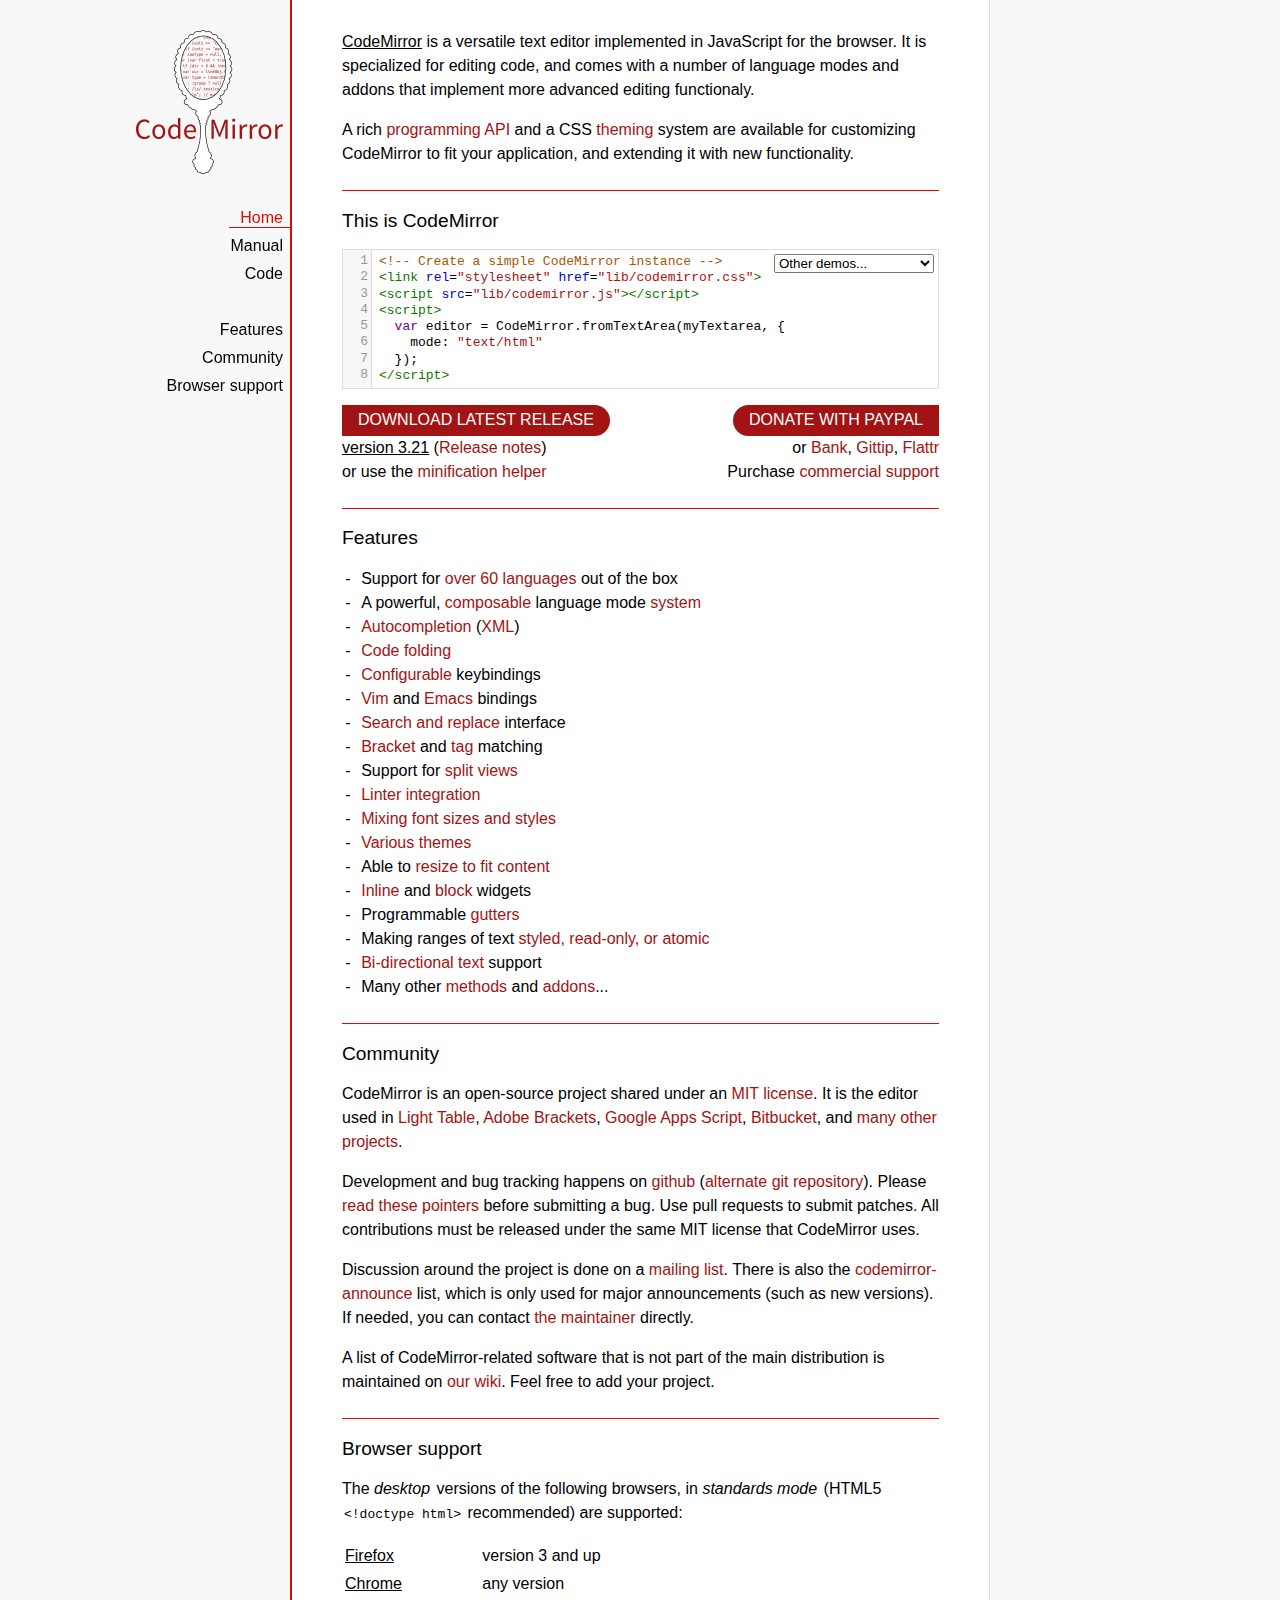
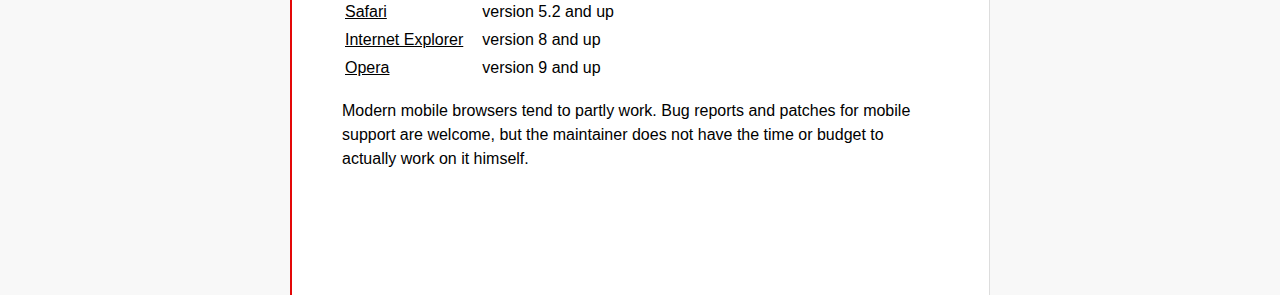
<file: FEApplication/php/web/assets/js/codemirror/index.html>
<!doctype html>

<title>CodeMirror</title>
<meta charset="utf-8"/>

<link rel=stylesheet href="lib/codemirror.css">
<link rel=stylesheet href="doc/docs.css">
<script src="lib/codemirror.js"></script>
<script src="mode/xml/xml.js"></script>
<script src="mode/javascript/javascript.js"></script>
<script src="mode/css/css.js"></script>
<script src="mode/htmlmixed/htmlmixed.js"></script>
<script src="addon/edit/matchbrackets.js"></script>

<script src="doc/activebookmark.js"></script>

<style>
  .CodeMirror { height: auto; border: 1px solid #ddd; }
  .CodeMirror-scroll { max-height: 200px; }
  .CodeMirror pre { padding-left: 7px; line-height: 1.25; }
</style>

<div id=nav>
  <a href="http://codemirror.net"><img id=logo src="doc/logo.png"></a>

  <ul>
    <li><a class=active data-default="true" href="#description">Home</a>
    <li><a href="doc/manual.html">Manual</a>
    <li><a href="https://github.com/marijnh/codemirror">Code</a>
  </ul>
  <ul>
    <li><a href="#features">Features</a>
    <li><a href="#community">Community</a>
    <li><a href="#browsersupport">Browser support</a>
  </ul>
</div>

<article>

<section id=description class=first>
  <p><strong>CodeMirror</strong> is a versatile text editor
  implemented in JavaScript for the browser. It is specialized for
  editing code, and comes with a number of language modes and addons
  that implement more advanced editing functionaly.</p>

  <p>A rich <a href="doc/manual.html#api">programming API</a> and a
  CSS <a href="doc/manual.html#styling">theming</a> system are
  available for customizing CodeMirror to fit your application, and
  extending it with new functionality.</p>
</section>

<section id=demo>
  <h2>This is CodeMirror</h2>
  <form style="position: relative; margin-top: .5em;"><textarea id=demotext>
<!-- Create a simple CodeMirror instance -->
<link rel="stylesheet" href="lib/codemirror.css">
<script src="lib/codemirror.js"></script>
<script>
  var editor = CodeMirror.fromTextArea(myTextarea, {
    mode: "text/html"
  });
</script></textarea>
  <select id="demolist" onchange="document.location = this.options[this.selectedIndex].value;">
    <option value="#">Other demos...</option>
    <option value="demo/complete.html">Autocompletion</option>
    <option value="demo/folding.html">Code folding</option>
    <option value="demo/theme.html">Themes</option>
    <option value="mode/htmlmixed/index.html">Mixed language modes</option>
    <option value="demo/bidi.html">Bi-directional text</option>
    <option value="demo/variableheight.html">Variable font sizes</option>
    <option value="demo/search.html">Search interface</option>
    <option value="demo/vim.html">Vim bindings</option>
    <option value="demo/emacs.html">Emacs bindings</option>
    <option value="demo/tern.html">Tern integration</option>
    <option value="demo/merge.html">Merge/diff interface</option>
    <option value="demo/fullscreen.html">Full-screen editor</option>
  </select></form>
  <script>
    var editor = CodeMirror.fromTextArea(document.getElementById("demotext"), {
      lineNumbers: true,
      mode: "text/html",
      matchBrackets: true
    });
  </script>
  <div style="position: relative; margin: 1em 0;">
    <a class="bigbutton left" href="http://codemirror.net/codemirror.zip">DOWNLOAD LATEST RELEASE</a>
    <div><strong>version 3.21</strong> (<a href="doc/releases.html">Release notes</a>)</div>
    <div>or use the <a href="doc/compress.html">minification helper</a></div>
    <div style="position: absolute; top: 0; right: 0; text-align: right">
      <span class="bigbutton right" onclick="document.getElementById('paypal').submit();">DONATE WITH PAYPAL</span>
      <div style="position: relative">
        or <span onclick="document.getElementById('bankinfo').style.display = 'block';" class=quasilink>Bank</span>,
        <a href="https://www.gittip.com/marijnh">Gittip</a>,
        <a href="https://flattr.com/profile/marijnh">Flattr</a><br>
        <div id=bankinfo>
          <span id=bankinfo_close onclick="document.getElementById('bankinfo').style.display = '';">×</span>
          Bank: <i>Rabobank</i><br/>
          Country: <i>Netherlands</i><br/>
          SWIFT: <i>RABONL2U</i><br/>
          Account: <i>147850770</i><br/>
          Name: <i>Marijn Haverbeke</i><br/>
          IBAN: <i>NL26 RABO 0147 8507 70</i>
        </div>
        <form action="https://www.paypal.com/cgi-bin/webscr" method="post" id="paypal">
          <input type="hidden" name="cmd" value="_s-xclick"/>
          <input type="hidden" name="hosted_button_id" value="3FVHS5FGUY7CC"/>
        </form>
      </div>
      <div>
        Purchase <a href="http://codemirror.com">commercial support</a>
      </div>
    </div>
  </div>
</section>

<section id=features>
  <h2>Features</h2>
  <ul>
    <li>Support for <a href="mode/index.html">over 60 languages</a> out of the box
    <li>A powerful, <a href="mode/htmlmixed/index.html">composable</a> language mode <a href="doc/manual.html#modeapi">system</a>
    <li><a href="doc/manual.html#addon_show-hint">Autocompletion</a> (<a href="demo/xmlcomplete.html">XML</a>)
    <li><a href="doc/manual.html#addon_foldcode">Code folding</a>
    <li><a href="doc/manual.html#option_extraKeys">Configurable</a> keybindings
    <li><a href="demo/vim.html">Vim</a> and <a href="demo/emacs.html">Emacs</a> bindings
    <li><a href="doc/manual.html#addon_search">Search and replace</a> interface
    <li><a href="doc/manual.html#addon_matchbrackets">Bracket</a> and <a href="doc/manual.html#addon_matchtags">tag</a> matching
    <li>Support for <a href="demo/buffers.html">split views</a>
    <li><a href="doc/manual.html#addon_lint">Linter integration</a>
    <li><a href="demo/variableheight.html">Mixing font sizes and styles</a>
    <li><a href="demo/theme.html">Various themes</a>
    <li>Able to <a href="demo/resize.html">resize to fit content</a>
    <li><a href="doc/manual.html#mark_replacedWith">Inline</a> and <a href="doc/manual.html#addLineWidget">block</a> widgets
    <li>Programmable <a href="demo/marker.html">gutters</a>
    <li>Making ranges of text <a href="doc/manual.html#markText">styled, read-only, or atomic</a>
    <li><a href="demo/bidi.html">Bi-directional text</a> support
    <li>Many other <a href="doc/manual.html#api">methods</a> and <a href="doc/manual.html#addons">addons</a>...
  </ul>
</section>

<section id=community>
  <h2>Community</h2>

  <p>CodeMirror is an open-source project shared under
  an <a href="LICENSE">MIT license</a>. It is the editor used in
  <a href="http://www.chris-granger.com/2012/04/12/light-table---a-new-ide-concept/">Light
  Table</a>, <a href="http://brackets.io/">Adobe
  Brackets</a>, <a href="https://script.google.com/">Google Apps
  Script</a>, <a href="http://blog.bitbucket.org/2013/05/14/edit-your-code-in-the-cloud-with-bitbucket/">Bitbucket</a>,
  and <a href="doc/realworld.html">many other projects</a>.</p>

  <p>Development and bug tracking happens
  on <a href="https://github.com/marijnh/CodeMirror/">github</a>
  (<a href="http://marijnhaverbeke.nl/git/codemirror">alternate git
  repository</a>).
  Please <a href="http://codemirror.net/doc/reporting.html">read these
  pointers</a> before submitting a bug. Use pull requests to submit
  patches. All contributions must be released under the same MIT
  license that CodeMirror uses.</p>

  <p>Discussion around the project is done on
  a <a href="http://groups.google.com/group/codemirror">mailing list</a>.
  There is also
  the <a href="http://groups.google.com/group/codemirror-announce">codemirror-announce</a>
  list, which is only used for major announcements (such as new
  versions). If needed, you can
  contact <a href="mailto:marijnh@gmail.com">the maintainer</a>
  directly.</p>

  <p>A list of CodeMirror-related software that is not part of the
  main distribution is maintained
  on <a href="https://github.com/marijnh/CodeMirror/wiki/CodeMirror-addons">our
  wiki</a>. Feel free to add your project.</p>
</section>

<section id=browsersupport>
  <h2>Browser support</h2>
  <p>The <em>desktop</em> versions of the following browsers,
  in <em>standards mode</em> (HTML5 <code>&lt;!doctype html></code>
  recommended) are supported:</p>
  <table style="margin-bottom: 1em">
    <tr><th>Firefox</th><td>version 3 and up</td></tr>
    <tr><th>Chrome</th><td>any version</td></tr>
    <tr><th>Safari</th><td>version 5.2 and up</td></tr>
    <tr><th style="padding-right: 1em;">Internet Explorer</th><td>version 8 and up</td></tr>
    <tr><th>Opera</th><td>version 9 and up</td></tr>
  </table>
  <p>Modern mobile browsers tend to partly work. Bug reports and
  patches for mobile support are welcome, but the maintainer does not
  have the time or budget to actually work on it himself.</p>
</section>

</article>
</file>
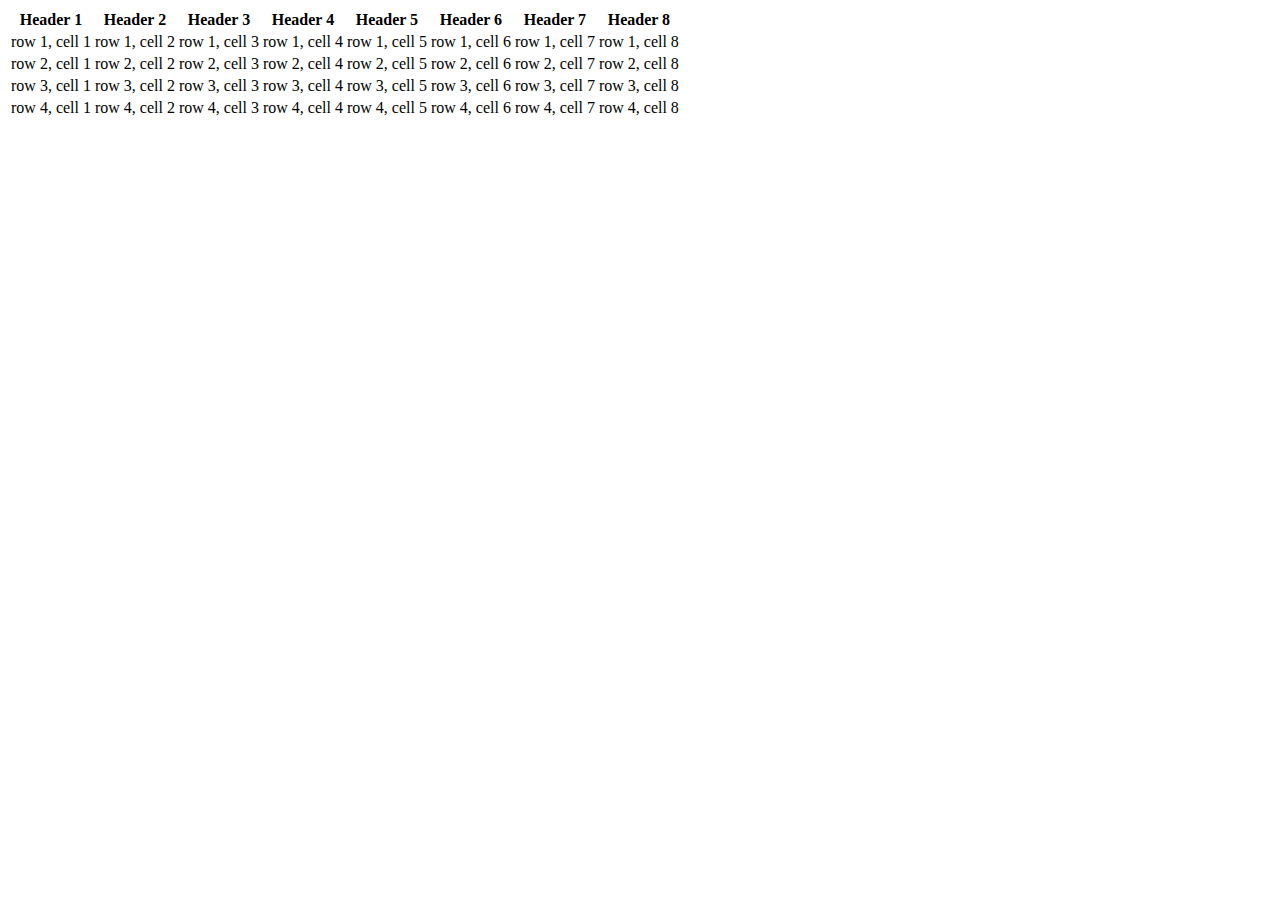
<file: FEApplication/php/web/assets/js/zurb-responsive-tables/index.html>
<!DOCTYPE html>

<!-- paulirish.com/2008/conditional-stylesheets-vs-css-hacks-answer-neither/ -->
<!--[if lt IE 7]> <html class="no-js lt-ie9 lt-ie8 lt-ie7" lang="en"> <![endif]-->
<!--[if IE 7]>    <html class="no-js lt-ie9 lt-ie8" lang="en"> <![endif]-->
<!--[if IE 8]>    <html class="no-js lt-ie9" lang="en"> <![endif]-->
<!--[if gt IE 8]><!--> <html lang="en"> <!--<![endif]-->
<head>
  <meta charset="utf-8" />
  
  <!-- Set the viewport width to device width for mobile -->
  <meta name="viewport" content="width=device-width" />
  
  <title>Responsive Tables by ZURB</title>
  
  <!-- Included CSS Files -->
  <!-- Combine and Compress These CSS Files -->
  <link rel="stylesheet" href="stylesheets/ui.css">
  
  <!-- End Combine and Compress These CSS Files -->
	<link rel="stylesheet" href="responsive-tables.css">
	<script src="javascripts/jquery.min.js"></script>
	<script src="responsive-tables.js"></script>
	
  <!--[if lt IE 9]>
  <link rel="stylesheet" href="stylesheets/ie.css">
  <![endif]-->
  
  
  <!-- IE Fix for HTML5 Tags -->
  <!--[if lt IE 9]>
  <script src="http://html5shiv.googlecode.com/svn/trunk/html5.js"></script>
  <![endif]-->
</head>

<body>
	<!-- container -->
	<div class="container">

		<div class="row">
			
			
				<table class="responsive">
    				
					<tr>
						<th>Header 1</th>
						<th>Header 2</th>
						<th>Header 3</th>
						<th>Header 4</th>
						<th>Header 5</th>
						<th>Header 6</th>
						<th>Header 7</th>
						<th>Header 8</th>
					</tr>
					<tr>
						<td>row 1, cell 1</td>
						<td>row 1, cell 2</td>
						<td>row 1, cell 3</td>
						<td>row 1, cell 4</td>
						<td>row 1, cell 5</td>
						<td>row 1, cell 6</td>
						<td>row 1, cell 7</td>
						<td>row 1, cell 8</td>
					</tr>
					<tr>
						<td>row 2, cell 1</td>
						<td>row 2, cell 2</td>
						<td>row 2, cell 3</td>
						<td>row 2, cell 4</td>
						<td>row 2, cell 5</td>
						<td>row 2, cell 6</td>
						<td>row 2, cell 7</td>
						<td>row 2, cell 8</td>
					</tr>
					<tr>
						<td>row 3, cell 1</td>
						<td>row 3, cell 2</td>
						<td>row 3, cell 3</td>
						<td>row 3, cell 4</td>
						<td>row 3, cell 5</td>
						<td>row 3, cell 6</td>
						<td>row 3, cell 7</td>
						<td>row 3, cell 8</td>
					</tr>
					<tr>
						<td>row 4, cell 1</td>
						<td>row 4, cell 2</td>
						<td>row 4, cell 3</td>
						<td>row 4, cell 4</td>
						<td>row 4, cell 5</td>
						<td>row 4, cell 6</td>
						<td>row 4, cell 7</td>
						<td>row 4, cell 8</td>
					</tr>
    					
        </table>
        
        </div>

	</div>


</body>
</html>
</file>
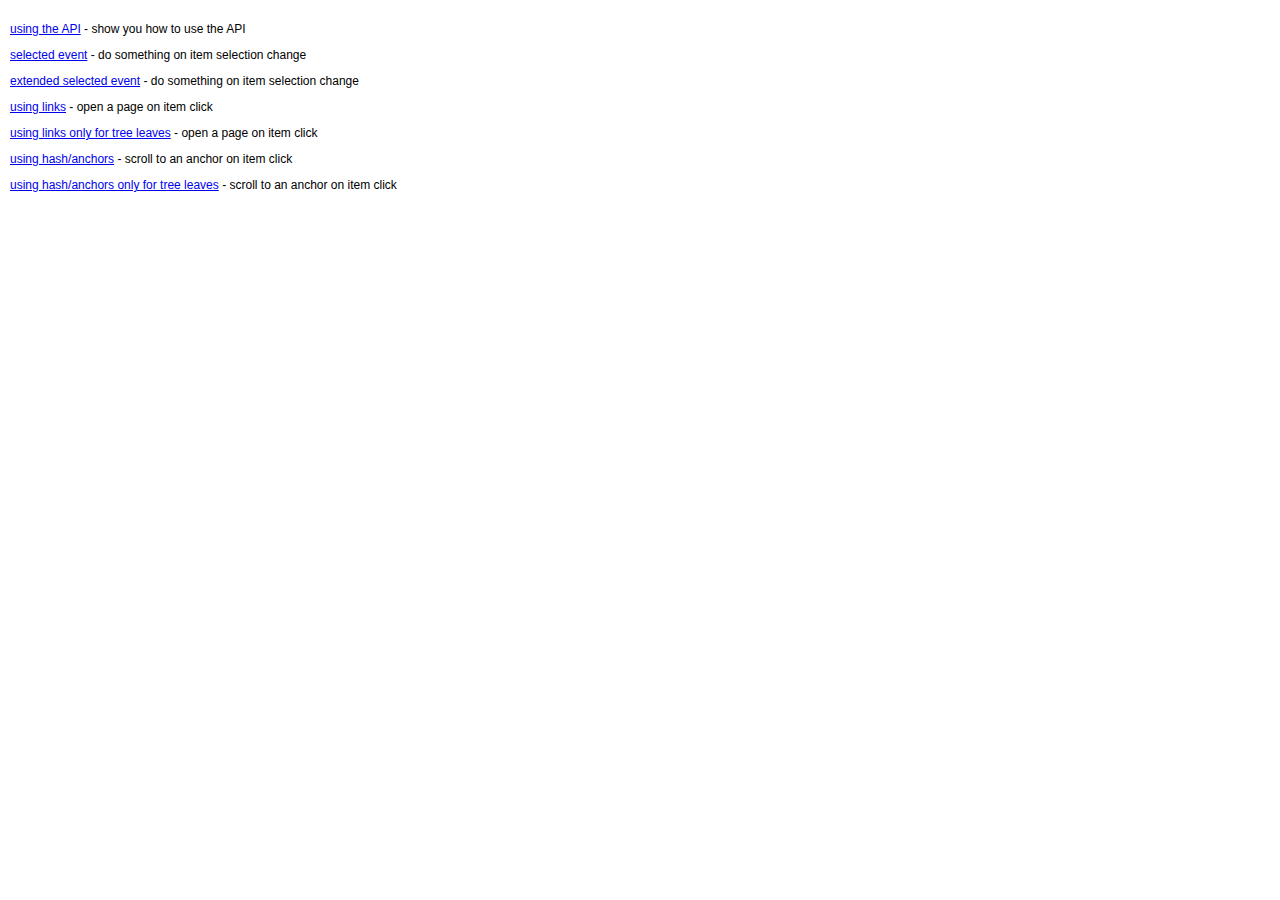
<file: FEApplication/php/web/assets/js/aci-tree/sample/index.html>
<!DOCTYPE HTML>
<html lang="en">
    <head>
        <meta http-equiv="Content-Type" content="text/html; charset=utf-8">
        <meta name="robots" content="index, follow">
        <title>aciTree usage samples - A treeview control with jQuery</title>
        <meta name="description" content="aciTree demos to show you how it can be used">
        <meta name="keywords" content="aciTree, treeview, control, tree view, javascript, jQuery">
        <link rel="stylesheet" type="text/css" href="../css/demo.css" media="all">
    </head>
    <body>

        <p><a href="using-the-api.html" title="aciTree API">using the API</a> - show you how to use the API</p>
        <p><a href="selected-event.html" title="aciTree selected event">selected event</a> - do something on item selection change</p>
        <p><a href="selected-event-extended.html" title="aciTree selected event">extended selected event</a> - do something on item selection change</p>
        <p><a href="using-links.html" title="aciTree using links">using links</a> - open a page on item click</p>
        <p><a href="using-file-links.html" title="aciTree using links">using links only for tree leaves</a>  - open a page on item click</p>
        <p><a href="using-hash.html" title="aciTree using hash">using hash/anchors</a> - scroll to an anchor on item click</p>
        <p><a href="using-file-hash.html" title="aciTree using hash">using hash/anchors only for tree leaves</a> - scroll to an anchor on item click</p>

    </body>
</html>
</file>
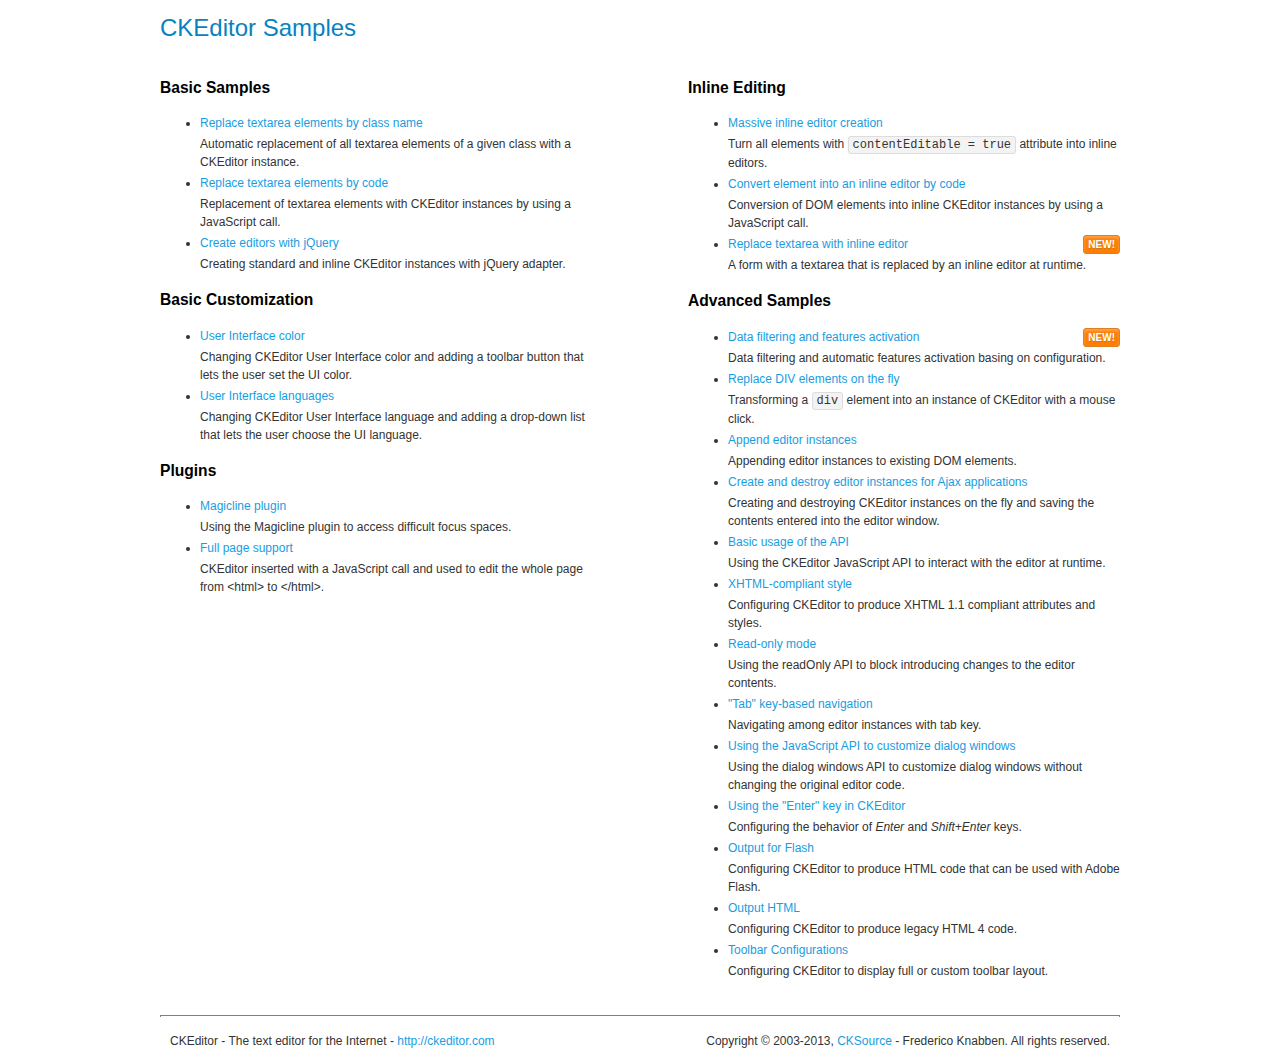
<file: FEApplication/php/web/assets/js/ckeditor/samples/index.html>
<!DOCTYPE html>
<!--
Copyright (c) 2003-2013, CKSource - Frederico Knabben. All rights reserved.
For licensing, see LICENSE.md or http://ckeditor.com/license
-->
<html>
<head>
	<title>CKEditor Samples</title>
	<meta charset="utf-8">
	<link rel="stylesheet" href="sample.css">
</head>
<body>
	<h1 class="samples">
		CKEditor Samples
	</h1>
	<div class="twoColumns">
		<div class="twoColumnsLeft">
			<h2 class="samples">
				Basic Samples
			</h2>
			<dl class="samples">
				<dt><a class="samples" href="replacebyclass.html">Replace textarea elements by class name</a></dt>
				<dd>Automatic replacement of all textarea elements of a given class with a CKEditor instance.</dd>

				<dt><a class="samples" href="replacebycode.html">Replace textarea elements by code</a></dt>
				<dd>Replacement of textarea elements with CKEditor instances by using a JavaScript call.</dd>

				<dt><a class="samples" href="jquery.html">Create editors with jQuery</a></dt>
				<dd>Creating standard and inline CKEditor instances with jQuery adapter.</dd>
			</dl>

			<h2 class="samples">
				Basic Customization
			</h2>
			<dl class="samples">
				<dt><a class="samples" href="uicolor.html">User Interface color</a></dt>
				<dd>Changing CKEditor User Interface color and adding a toolbar button that lets the user set the UI color.</dd>

				<dt><a class="samples" href="uilanguages.html">User Interface languages</a></dt>
				<dd>Changing CKEditor User Interface language and adding a drop-down list that lets the user choose the UI language.</dd>
			</dl>


			<h2 class="samples">Plugins</h2>
<dl class="samples">
<dt><a class="samples" href="plugins/magicline/magicline.html">Magicline plugin</a></dt>
<dd>Using the Magicline plugin to access difficult focus spaces.</dd>

<dt><a class="samples" href="plugins/wysiwygarea/fullpage.html">Full page support</a></dt>
<dd>CKEditor inserted with a JavaScript call and used to edit the whole page from &lt;html&gt; to &lt;/html&gt;.</dd>
</dl>
		</div>
		<div class="twoColumnsRight">
			<h2 class="samples">
				Inline Editing
			</h2>
			<dl class="samples">
				<dt><a class="samples" href="inlineall.html">Massive inline editor creation</a></dt>
				<dd>Turn all elements with <code>contentEditable = true</code> attribute into inline editors.</dd>

				<dt><a class="samples" href="inlinebycode.html">Convert element into an inline editor by code</a></dt>
				<dd>Conversion of DOM elements into inline CKEditor instances by using a JavaScript call.</dd>

				<dt><a class="samples" href="inlinetextarea.html">Replace textarea with inline editor</a> <span class="new">New!</span></dt>
				<dd>A form with a textarea that is replaced by an inline editor at runtime.</dd>

				
			</dl>

			<h2 class="samples">
				Advanced Samples
			</h2>
			<dl class="samples">
				<dt><a class="samples" href="datafiltering.html">Data filtering and features activation</a> <span class="new">New!</span></dt>
				<dd>Data filtering and automatic features activation basing on configuration.</dd>

				<dt><a class="samples" href="divreplace.html">Replace DIV elements on the fly</a></dt>
				<dd>Transforming a <code>div</code> element into an instance of CKEditor with a mouse click.</dd>

				<dt><a class="samples" href="appendto.html">Append editor instances</a></dt>
				<dd>Appending editor instances to existing DOM elements.</dd>

				<dt><a class="samples" href="ajax.html">Create and destroy editor instances for Ajax applications</a></dt>
				<dd>Creating and destroying CKEditor instances on the fly and saving the contents entered into the editor window.</dd>

				<dt><a class="samples" href="api.html">Basic usage of the API</a></dt>
				<dd>Using the CKEditor JavaScript API to interact with the editor at runtime.</dd>

				<dt><a class="samples" href="xhtmlstyle.html">XHTML-compliant style</a></dt>
				<dd>Configuring CKEditor to produce XHTML 1.1 compliant attributes and styles.</dd>

				<dt><a class="samples" href="readonly.html">Read-only mode</a></dt>
				<dd>Using the readOnly API to block introducing changes to the editor contents.</dd>

				<dt><a class="samples" href="tabindex.html">"Tab" key-based navigation</a></dt>
				<dd>Navigating among editor instances with tab key.</dd>


				
<dt><a class="samples" href="plugins/dialog/dialog.html">Using the JavaScript API to customize dialog windows</a></dt>
<dd>Using the dialog windows API to customize dialog windows without changing the original editor code.</dd>

<dt><a class="samples" href="plugins/enterkey/enterkey.html">Using the &quot;Enter&quot; key in CKEditor</a></dt>
<dd>Configuring the behavior of <em>Enter</em> and <em>Shift+Enter</em> keys.</dd>

<dt><a class="samples" href="plugins/htmlwriter/outputforflash.html">Output for Flash</a></dt>
<dd>Configuring CKEditor to produce HTML code that can be used with Adobe Flash.</dd>

<dt><a class="samples" href="plugins/htmlwriter/outputhtml.html">Output HTML</a></dt>
<dd>Configuring CKEditor to produce legacy HTML 4 code.</dd>

<dt><a class="samples" href="plugins/toolbar/toolbar.html">Toolbar Configurations</a></dt>
<dd>Configuring CKEditor to display full or custom toolbar layout.</dd>

			</dl>
		</div>
	</div>
	<div id="footer">
		<hr>
		<p>
			CKEditor - The text editor for the Internet - <a class="samples" href="http://ckeditor.com/">http://ckeditor.com</a>
		</p>
		<p id="copy">
			Copyright &copy; 2003-2013, <a class="samples" href="http://cksource.com/">CKSource</a> - Frederico Knabben. All rights reserved.
		</p>
	</div>
</body>
</html>
</file>
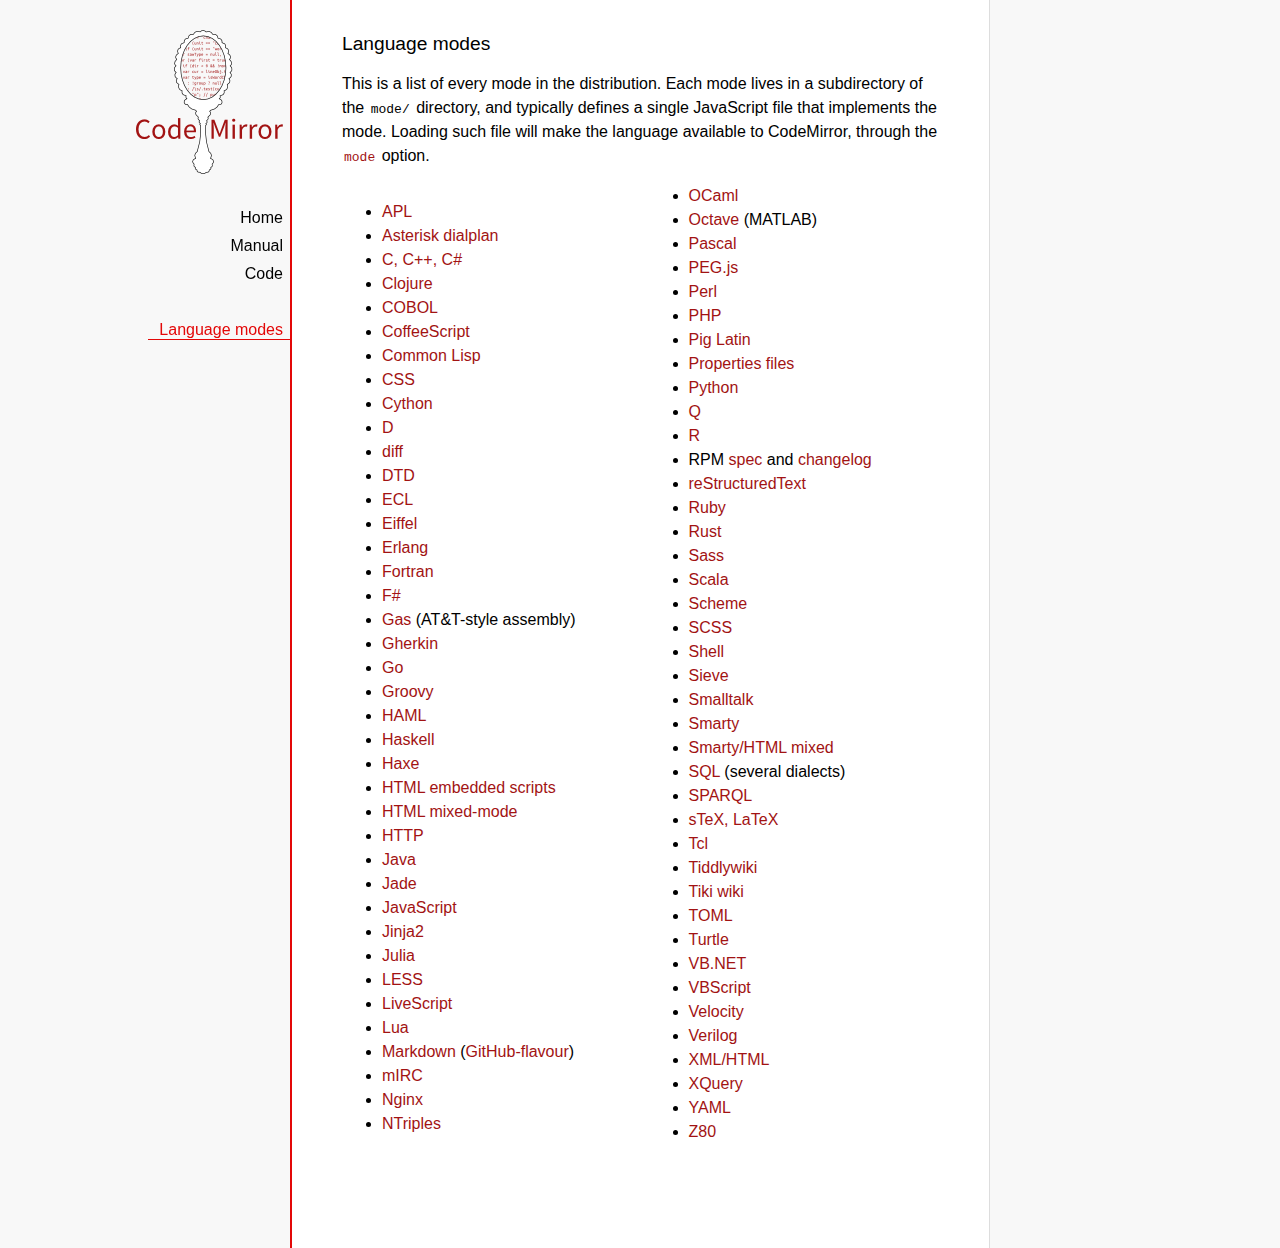
<file: FEApplication/php/web/assets/js/codemirror/mode/index.html>
<!doctype html>

<title>CodeMirror: Language Modes</title>
<meta charset="utf-8"/>
<link rel=stylesheet href="../doc/docs.css">

<div id=nav>
  <a href="http://codemirror.net"><img id=logo src="../doc/logo.png"></a>

  <ul>
    <li><a href="../index.html">Home</a>
    <li><a href="../doc/manual.html">Manual</a>
    <li><a href="https://github.com/marijnh/codemirror">Code</a>
  </ul>
  <ul>
    <li><a class=active href="#">Language modes</a>
  </ul>
</div>

<article>

<h2>Language modes</h2>

<p>This is a list of every mode in the distribution. Each mode lives
in a subdirectory of the <code>mode/</code> directory, and typically
defines a single JavaScript file that implements the mode. Loading
such file will make the language available to CodeMirror, through
the <a href="manual.html#option_mode"><code>mode</code></a>
option.</p>

<div style="-webkit-columns: 100px 2; -moz-columns: 100px 2; columns: 100px 2;">
    <ul>
      <li><a href="apl/index.html">APL</a></li>
      <li><a href="asterisk/index.html">Asterisk dialplan</a></li>
      <li><a href="clike/index.html">C, C++, C#</a></li>
      <li><a href="clojure/index.html">Clojure</a></li>
      <li><a href="cobol/index.html">COBOL</a></li>
      <li><a href="coffeescript/index.html">CoffeeScript</a></li>
      <li><a href="commonlisp/index.html">Common Lisp</a></li>
      <li><a href="css/index.html">CSS</a></li>
      <li><a href="python/index.html">Cython</a></li>
      <li><a href="d/index.html">D</a></li>
      <li><a href="diff/index.html">diff</a></li>
      <li><a href="dtd/index.html">DTD</a></li>
      <li><a href="ecl/index.html">ECL</a></li>
      <li><a href="eiffel/index.html">Eiffel</a></li>
      <li><a href="erlang/index.html">Erlang</a></li>
      <li><a href="fortran/index.html">Fortran</a></li>
      <li><a href="mllike/index.html">F#</a></li>
      <li><a href="gas/index.html">Gas</a> (AT&amp;T-style assembly)</li>
      <li><a href="gherkin/index.html">Gherkin</a></li>
      <li><a href="go/index.html">Go</a></li>
      <li><a href="groovy/index.html">Groovy</a></li>
      <li><a href="haml/index.html">HAML</a></li>
      <li><a href="haskell/index.html">Haskell</a></li>
      <li><a href="haxe/index.html">Haxe</a></li>
      <li><a href="htmlembedded/index.html">HTML embedded scripts</a></li>
      <li><a href="htmlmixed/index.html">HTML mixed-mode</a></li>
      <li><a href="http/index.html">HTTP</a></li>
      <li><a href="clike/index.html">Java</a></li>
      <li><a href="jade/index.html">Jade</a></li>
      <li><a href="javascript/index.html">JavaScript</a></li>
      <li><a href="jinja2/index.html">Jinja2</a></li>
      <li><a href="julia/index.html">Julia</a></li>
      <li><a href="css/less.html">LESS</a></li>
      <li><a href="livescript/index.html">LiveScript</a></li>
      <li><a href="lua/index.html">Lua</a></li>
      <li><a href="markdown/index.html">Markdown</a> (<a href="gfm/index.html">GitHub-flavour</a>)</li>
      <li><a href="mirc/index.html">mIRC</a></li>
      <li><a href="nginx/index.html">Nginx</a></li>
      <li><a href="ntriples/index.html">NTriples</a></li>
      <li><a href="mllike/index.html">OCaml</a></li>
      <li><a href="octave/index.html">Octave</a> (MATLAB)</li>
      <li><a href="pascal/index.html">Pascal</a></li>
      <li><a href="pegjs/index.html">PEG.js</a></li>
      <li><a href="perl/index.html">Perl</a></li>
      <li><a href="php/index.html">PHP</a></li>
      <li><a href="pig/index.html">Pig Latin</a></li>
      <li><a href="properties/index.html">Properties files</a></li>
      <li><a href="python/index.html">Python</a></li>
      <li><a href="q/index.html">Q</a></li>
      <li><a href="r/index.html">R</a></li>
      <li>RPM <a href="rpm/spec/index.html">spec</a> and <a href="rpm/changes/index.html">changelog</a></li>
      <li><a href="rst/index.html">reStructuredText</a></li>
      <li><a href="ruby/index.html">Ruby</a></li>
      <li><a href="rust/index.html">Rust</a></li>
      <li><a href="sass/index.html">Sass</a></li>
      <li><a href="clike/scala.html">Scala</a></li>
      <li><a href="scheme/index.html">Scheme</a></li>
      <li><a href="css/scss.html">SCSS</a></li>
      <li><a href="shell/index.html">Shell</a></li>
      <li><a href="sieve/index.html">Sieve</a></li>
      <li><a href="smalltalk/index.html">Smalltalk</a></li>
      <li><a href="smarty/index.html">Smarty</a></li>
      <li><a href="smartymixed/index.html">Smarty/HTML mixed</a></li>
      <li><a href="sql/index.html">SQL</a> (several dialects)</li>
      <li><a href="sparql/index.html">SPARQL</a></li>
      <li><a href="stex/index.html">sTeX, LaTeX</a></li>
      <li><a href="tcl/index.html">Tcl</a></li>
      <li><a href="tiddlywiki/index.html">Tiddlywiki</a></li>
      <li><a href="tiki/index.html">Tiki wiki</a></li>
      <li><a href="toml/index.html">TOML</a></li>
      <li><a href="turtle/index.html">Turtle</a></li>
      <li><a href="vb/index.html">VB.NET</a></li>
      <li><a href="vbscript/index.html">VBScript</a></li>
      <li><a href="velocity/index.html">Velocity</a></li>
      <li><a href="verilog/index.html">Verilog</a></li>
      <li><a href="xml/index.html">XML/HTML</a></li>
      <li><a href="xquery/index.html">XQuery</a></li>
      <li><a href="yaml/index.html">YAML</a></li>
      <li><a href="z80/index.html">Z80</a></li>
    </ul>
  </div>

</article>
</file>
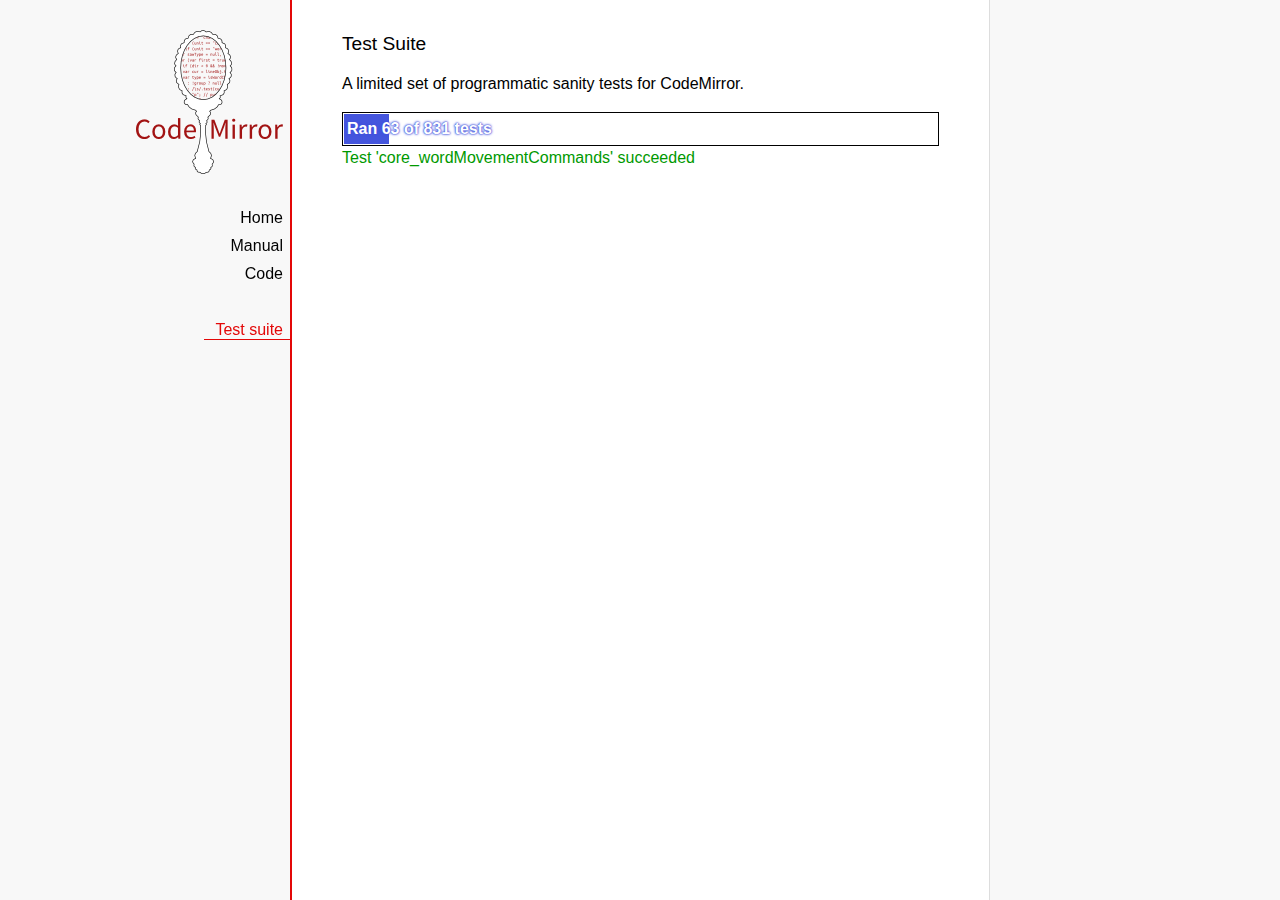
<file: FEApplication/php/web/assets/js/codemirror/test/index.html>
<!doctype html>

<title>CodeMirror: Test Suite</title>
<meta charset="utf-8"/>
<link rel=stylesheet href="../doc/docs.css">

<link rel="stylesheet" href="../lib/codemirror.css">
<link rel="stylesheet" href="mode_test.css">
<script src="../lib/codemirror.js"></script>
<script src="../addon/mode/overlay.js"></script>
<script src="../addon/mode/multiplex.js"></script>
<script src="../addon/search/searchcursor.js"></script>
<script src="../addon/dialog/dialog.js"></script>
<script src="../addon/edit/matchbrackets.js"></script>
<script src="../addon/comment/comment.js"></script>
<script src="../mode/javascript/javascript.js"></script>
<script src="../mode/xml/xml.js"></script>
<script src="../keymap/vim.js"></script>
<script src="../keymap/emacs.js"></script>

<style type="text/css">
  .ok {color: #090;}
  .fail {color: #e00;}
  .error {color: #c90;}
  .done {font-weight: bold;}
  #progress {
  background: #45d;
  color: white;
  text-shadow: 0 0 1px #45d, 0 0 2px #45d, 0 0 3px #45d;
  font-weight: bold;
  white-space: pre;
  }
  #testground {
  visibility: hidden;
  }
  #testground.offscreen {
  visibility: visible;
  position: absolute;
  left: -10000px;
  top: -10000px;
  }
  .CodeMirror { border: 1px solid black; }
</style>

<div id=nav>
  <a href="http://codemirror.net"><img id=logo src="../doc/logo.png"></a>

  <ul>
    <li><a href="../index.html">Home</a>
    <li><a href="../doc/manual.html">Manual</a>
    <li><a href="https://github.com/marijnh/codemirror">Code</a>
  </ul>
  <ul>
    <li><a class=active href="#">Test suite</a>
  </ul>
</div>

<article>
  <h2>Test Suite</h2>

    <p>A limited set of programmatic sanity tests for CodeMirror.</p>

    <div style="border: 1px solid black; padding: 1px; max-width: 700px;">
      <div style="width: 0px;" id=progress><div style="padding: 3px;">Ran <span id="progress_ran">0</span><span id="progress_total"> of 0</span> tests</div></div>
    </div>
    <p id=status>Please enable JavaScript...</p>
    <div id=output></div>

    <div id=testground></div>

    <script src="driver.js"></script>
    <script src="test.js"></script>
    <script src="doc_test.js"></script>
    <script src="comment_test.js"></script>
    <script src="search_test.js"></script>
    <script src="mode_test.js"></script>
    <script src="../mode/javascript/test.js"></script>
    <script src="../mode/css/css.js"></script>
    <script src="../mode/css/test.js"></script>
    <script src="../mode/css/scss_test.js"></script>
    <script src="../mode/css/less_test.js"></script>
    <script src="../mode/xml/xml.js"></script>
    <script src="../mode/htmlmixed/htmlmixed.js"></script>
    <script src="../mode/ruby/ruby.js"></script>
    <script src="../mode/haml/haml.js"></script>
    <script src="../mode/haml/test.js"></script>
    <script src="../mode/markdown/markdown.js"></script>
    <script src="../mode/markdown/test.js"></script>
    <script src="../mode/gfm/gfm.js"></script>
    <script src="../mode/gfm/test.js"></script>
    <script src="../mode/stex/stex.js"></script>
    <script src="../mode/stex/test.js"></script>
    <script src="../mode/xquery/xquery.js"></script>
    <script src="../mode/xquery/test.js"></script>
    <script src="../addon/mode/multiplex_test.js"></script>
    <script src="vim_test.js"></script>
    <script src="emacs_test.js"></script>
    <script>
      window.onload = runHarness;
      CodeMirror.on(window, 'hashchange', runHarness);

      function esc(str) {
        return str.replace(/[<&]/, function(ch) { return ch == "<" ? "&lt;" : "&amp;"; });
      }

      var output = document.getElementById("output"),
          progress = document.getElementById("progress"),
          progressRan = document.getElementById("progress_ran").childNodes[0],
          progressTotal = document.getElementById("progress_total").childNodes[0];
      var count = 0,
          failed = 0,
          skipped = 0,
          bad = "",
          running = false, // Flag that states tests are running
          quit = false, // Flag to quit tests ASAP
          verbose = false; // Adds message for *every* test to output

      function runHarness(){
        if (running) {
          quit = true;
          setStatus("Restarting tests...", '', true);
          setTimeout(function(){runHarness();}, 500);
          return;
        }
        filters = [];
        verbose = false;
        if (window.location.hash.substr(1)){
          var strings = window.location.hash.substr(1).split(",");
          while (strings.length) {
            var s = strings.shift();
            if (s === "verbose")
              verbose = true;
            else
              filters.push(parseTestFilter(decodeURIComponent(s)));;
          }
        }
        quit = false;
        running = true;
        setStatus("Loading tests...");
        count = 0;
        failed = 0;
        skipped = 0;
        bad = "";
        totalTests = countTests();
        progressTotal.nodeValue = " of " + totalTests;
        progressRan.nodeValue = count;
        output.innerHTML = '';
        document.getElementById("testground").innerHTML = "<form>" +
          "<textarea id=\"code\" name=\"code\"></textarea>" +
          "<input type=submit value=ok name=submit>" +
          "</form>";
        runTests(displayTest);
      }

      function setStatus(message, className, force){
        if (quit && !force) return;
        if (!message) throw("must provide message");
        var status = document.getElementById("status").childNodes[0];
        status.nodeValue = message;
        status.parentNode.className = className;
      }
      function addOutput(name, className, code){
        var newOutput = document.createElement("dl");
        var newTitle = document.createElement("dt");
        newTitle.className = className;
        newTitle.appendChild(document.createTextNode(name));
        newOutput.appendChild(newTitle);
        var newMessage = document.createElement("dd");
        newMessage.innerHTML = code;
        newOutput.appendChild(newTitle);
        newOutput.appendChild(newMessage);
        output.appendChild(newOutput);
      }
      function displayTest(type, name, customMessage) {
        var message = "???";
        if (type != "done" && type != "skipped") ++count;
        progress.style.width = (count * (progress.parentNode.clientWidth - 2) / totalTests) + "px";
        progressRan.nodeValue = count;
        if (type == "ok") {
          message = "Test '" + name + "' succeeded";
          if (!verbose) customMessage = false;
        } else if (type == "skipped") {
          message = "Test '" + name + "' skipped";
          ++skipped;
          if (!verbose) customMessage = false;
        } else if (type == "expected") {
          message = "Test '" + name + "' failed as expected";
          if (!verbose) customMessage = false;
        } else if (type == "error" || type == "fail") {
          ++failed;
          message = "Test '" + name + "' failed";
        } else if (type == "done") {
          if (failed) {
            type += " fail";
            message = failed + " failure" + (failed > 1 ? "s" : "");
          } else if (count < totalTests) {
            failed = totalTests - count;
            type += " fail";
            message = failed + " failure" + (failed > 1 ? "s" : "");
          } else {
            type += " ok";
            message = "All passed";
            if (skipped) {
              message += " (" + skipped + " skipped)";
            }
          }
          progressTotal.nodeValue = '';
          customMessage = true; // Hack to avoid adding to output
        }
        if (verbose && !customMessage)  customMessage = message;
        setStatus(message, type);
        if (customMessage && customMessage.length > 0) {
          addOutput(name, type, customMessage);
        }
      }
    </script>

</article>
</file>
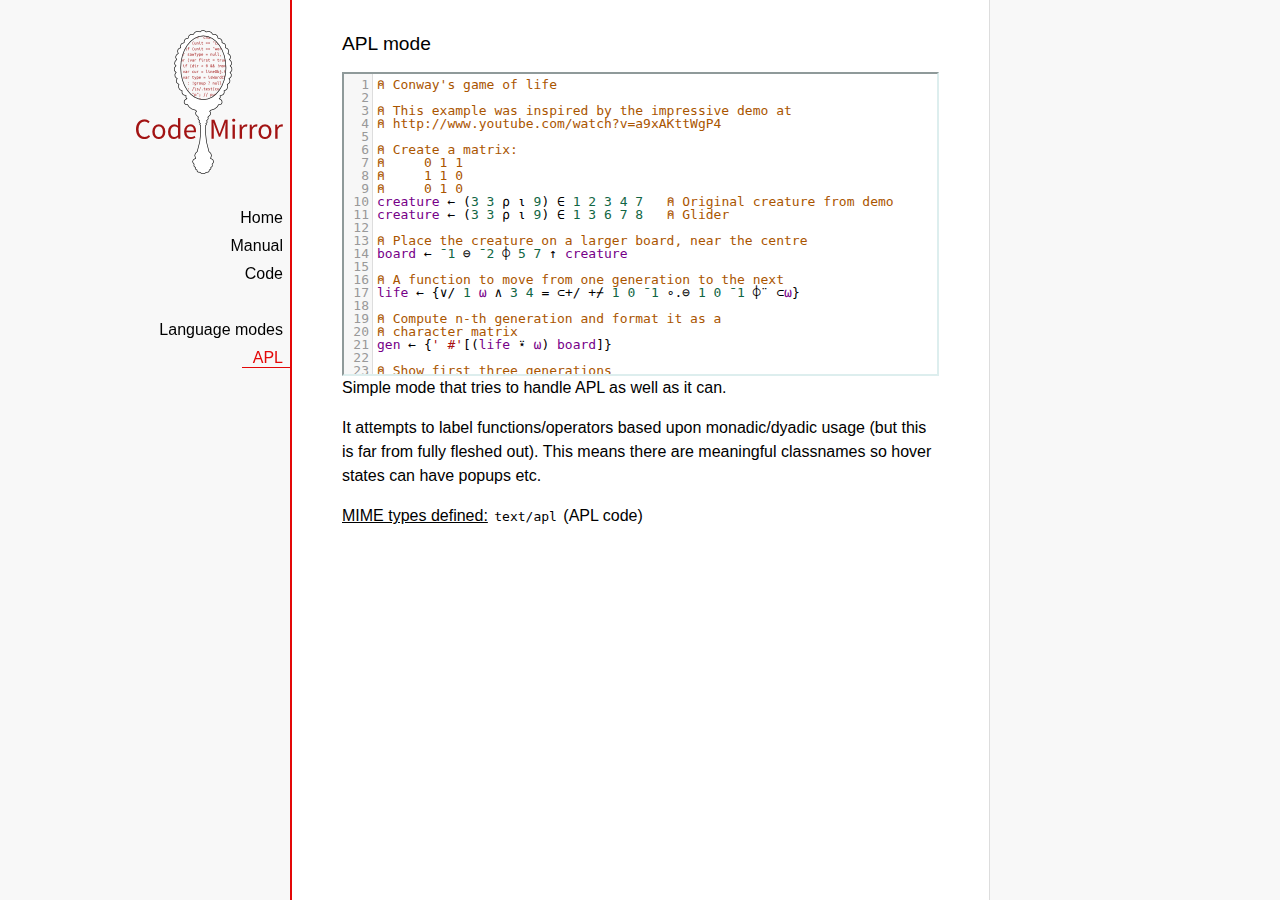
<file: FEApplication/php/web/assets/js/codemirror/mode/apl/index.html>
<!doctype html>

<title>CodeMirror: APL mode</title>
<meta charset="utf-8"/>
<link rel=stylesheet href="../../doc/docs.css">

<link rel="stylesheet" href="../../lib/codemirror.css">
<script src="../../lib/codemirror.js"></script>
<script src="../../addon/edit/matchbrackets.js"></script>
<script src="./apl.js"></script>
<style>
	.CodeMirror { border: 2px inset #dee; }
    </style>
<div id=nav>
  <a href="http://codemirror.net"><img id=logo src="../../doc/logo.png"></a>

  <ul>
    <li><a href="../../index.html">Home</a>
    <li><a href="../../doc/manual.html">Manual</a>
    <li><a href="https://github.com/marijnh/codemirror">Code</a>
  </ul>
  <ul>
    <li><a href="../index.html">Language modes</a>
    <li><a class=active href="#">APL</a>
  </ul>
</div>

<article>
<h2>APL mode</h2>
<form><textarea id="code" name="code">
⍝ Conway's game of life

⍝ This example was inspired by the impressive demo at
⍝ http://www.youtube.com/watch?v=a9xAKttWgP4

⍝ Create a matrix:
⍝     0 1 1
⍝     1 1 0
⍝     0 1 0
creature ← (3 3 ⍴ ⍳ 9) ∈ 1 2 3 4 7   ⍝ Original creature from demo
creature ← (3 3 ⍴ ⍳ 9) ∈ 1 3 6 7 8   ⍝ Glider

⍝ Place the creature on a larger board, near the centre
board ← ¯1 ⊖ ¯2 ⌽ 5 7 ↑ creature

⍝ A function to move from one generation to the next
life ← {∨/ 1 ⍵ ∧ 3 4 = ⊂+/ +⌿ 1 0 ¯1 ∘.⊖ 1 0 ¯1 ⌽¨ ⊂⍵}

⍝ Compute n-th generation and format it as a
⍝ character matrix
gen ← {' #'[(life ⍣ ⍵) board]}

⍝ Show first three generations
(gen 1) (gen 2) (gen 3)
</textarea></form>

    <script>
      var editor = CodeMirror.fromTextArea(document.getElementById("code"), {
        lineNumbers: true,
        matchBrackets: true,
        mode: "text/apl"
      });
    </script>

    <p>Simple mode that tries to handle APL as well as it can.</p>
    <p>It attempts to label functions/operators based upon
    monadic/dyadic usage (but this is far from fully fleshed out).
    This means there are meaningful classnames so hover states can
    have popups etc.</p>

    <p><strong>MIME types defined:</strong> <code>text/apl</code> (APL code)</p>
  </article>
</file>
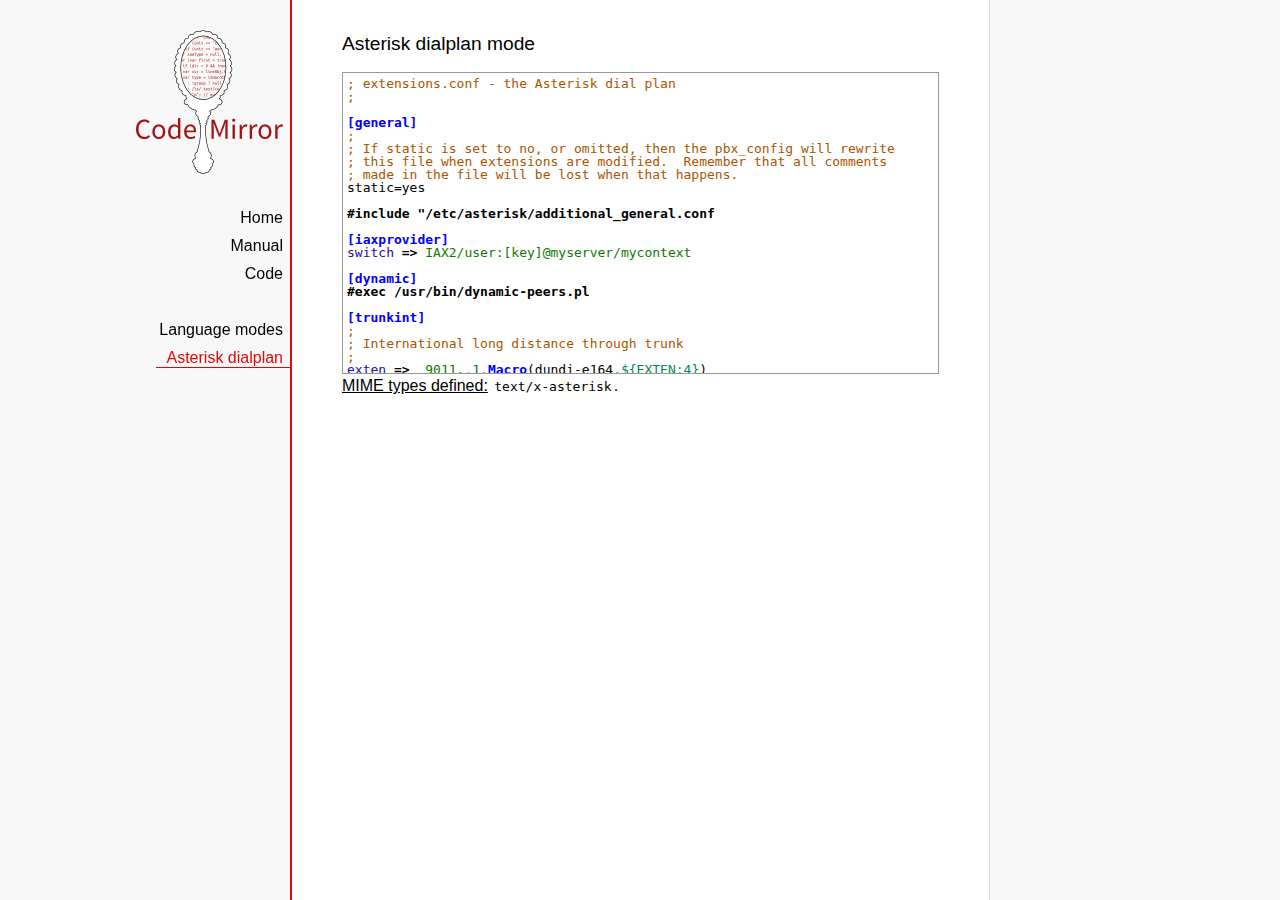
<file: FEApplication/php/web/assets/js/codemirror/mode/asterisk/index.html>
<!doctype html>

<title>CodeMirror: Asterisk dialplan mode</title>
<meta charset="utf-8"/>
<link rel=stylesheet href="../../doc/docs.css">

<link rel="stylesheet" href="../../lib/codemirror.css">
<script src="../../lib/codemirror.js"></script>
<script src="asterisk.js"></script>
<style>
      .CodeMirror {border: 1px solid #999;}
      .cm-s-default span.cm-arrow { color: red; }
    </style>
<div id=nav>
  <a href="http://codemirror.net"><img id=logo src="../../doc/logo.png"></a>

  <ul>
    <li><a href="../../index.html">Home</a>
    <li><a href="../../doc/manual.html">Manual</a>
    <li><a href="https://github.com/marijnh/codemirror">Code</a>
  </ul>
  <ul>
    <li><a href="../index.html">Language modes</a>
    <li><a class=active href="#">Asterisk dialplan</a>
  </ul>
</div>

<article>
<h2>Asterisk dialplan mode</h2>
<form><textarea id="code" name="code">
; extensions.conf - the Asterisk dial plan
;

[general]
;
; If static is set to no, or omitted, then the pbx_config will rewrite
; this file when extensions are modified.  Remember that all comments
; made in the file will be lost when that happens.
static=yes

#include "/etc/asterisk/additional_general.conf

[iaxprovider]
switch => IAX2/user:[key]@myserver/mycontext

[dynamic]
#exec /usr/bin/dynamic-peers.pl

[trunkint]
;
; International long distance through trunk
;
exten => _9011.,1,Macro(dundi-e164,${EXTEN:4})
exten => _9011.,n,Dial(${GLOBAL(TRUNK)}/${FILTER(0-9,${EXTEN:${GLOBAL(TRUNKMSD)}})})

[local]
;
; Master context for local, toll-free, and iaxtel calls only
;
ignorepat => 9
include => default

[demo]
include => stdexten
;
; We start with what to do when a call first comes in.
;
exten => s,1,Wait(1)			; Wait a second, just for fun
same  => n,Answer			; Answer the line
same  => n,Set(TIMEOUT(digit)=5)	; Set Digit Timeout to 5 seconds
same  => n,Set(TIMEOUT(response)=10)	; Set Response Timeout to 10 seconds
same  => n(restart),BackGround(demo-congrats)	; Play a congratulatory message
same  => n(instruct),BackGround(demo-instruct)	; Play some instructions
same  => n,WaitExten			; Wait for an extension to be dialed.

exten => 2,1,BackGround(demo-moreinfo)	; Give some more information.
exten => 2,n,Goto(s,instruct)

exten => 3,1,Set(LANGUAGE()=fr)		; Set language to french
exten => 3,n,Goto(s,restart)		; Start with the congratulations

exten => 1000,1,Goto(default,s,1)
;
; We also create an example user, 1234, who is on the console and has
; voicemail, etc.
;
exten => 1234,1,Playback(transfer,skip)		; "Please hold while..."
					; (but skip if channel is not up)
exten => 1234,n,Gosub(${EXTEN},stdexten(${GLOBAL(CONSOLE)}))
exten => 1234,n,Goto(default,s,1)		; exited Voicemail

exten => 1235,1,Voicemail(1234,u)		; Right to voicemail

exten => 1236,1,Dial(Console/dsp)		; Ring forever
exten => 1236,n,Voicemail(1234,b)		; Unless busy

;
; # for when they're done with the demo
;
exten => #,1,Playback(demo-thanks)	; "Thanks for trying the demo"
exten => #,n,Hangup			; Hang them up.

;
; A timeout and "invalid extension rule"
;
exten => t,1,Goto(#,1)			; If they take too long, give up
exten => i,1,Playback(invalid)		; "That's not valid, try again"

;
; Create an extension, 500, for dialing the
; Asterisk demo.
;
exten => 500,1,Playback(demo-abouttotry); Let them know what's going on
exten => 500,n,Dial(IAX2/guest@pbx.digium.com/s@default)	; Call the Asterisk demo
exten => 500,n,Playback(demo-nogo)	; Couldn't connect to the demo site
exten => 500,n,Goto(s,6)		; Return to the start over message.

;
; Create an extension, 600, for evaluating echo latency.
;
exten => 600,1,Playback(demo-echotest)	; Let them know what's going on
exten => 600,n,Echo			; Do the echo test
exten => 600,n,Playback(demo-echodone)	; Let them know it's over
exten => 600,n,Goto(s,6)		; Start over

;
;	You can use the Macro Page to intercom a individual user
exten => 76245,1,Macro(page,SIP/Grandstream1)
; or if your peernames are the same as extensions
exten => _7XXX,1,Macro(page,SIP/${EXTEN})
;
;
; System Wide Page at extension 7999
;
exten => 7999,1,Set(TIMEOUT(absolute)=60)
exten => 7999,2,Page(Local/Grandstream1@page&Local/Xlite1@page&Local/1234@page/n,d)

; Give voicemail at extension 8500
;
exten => 8500,1,VoicemailMain
exten => 8500,n,Goto(s,6)

    </textarea></form>
    <script>
      var editor = CodeMirror.fromTextArea(document.getElementById("code"), {
        mode: "text/x-asterisk",
        matchBrackets: true,
        lineNumber: true
      });
    </script>

    <p><strong>MIME types defined:</strong> <code>text/x-asterisk</code>.</p>

  </article>
</file>
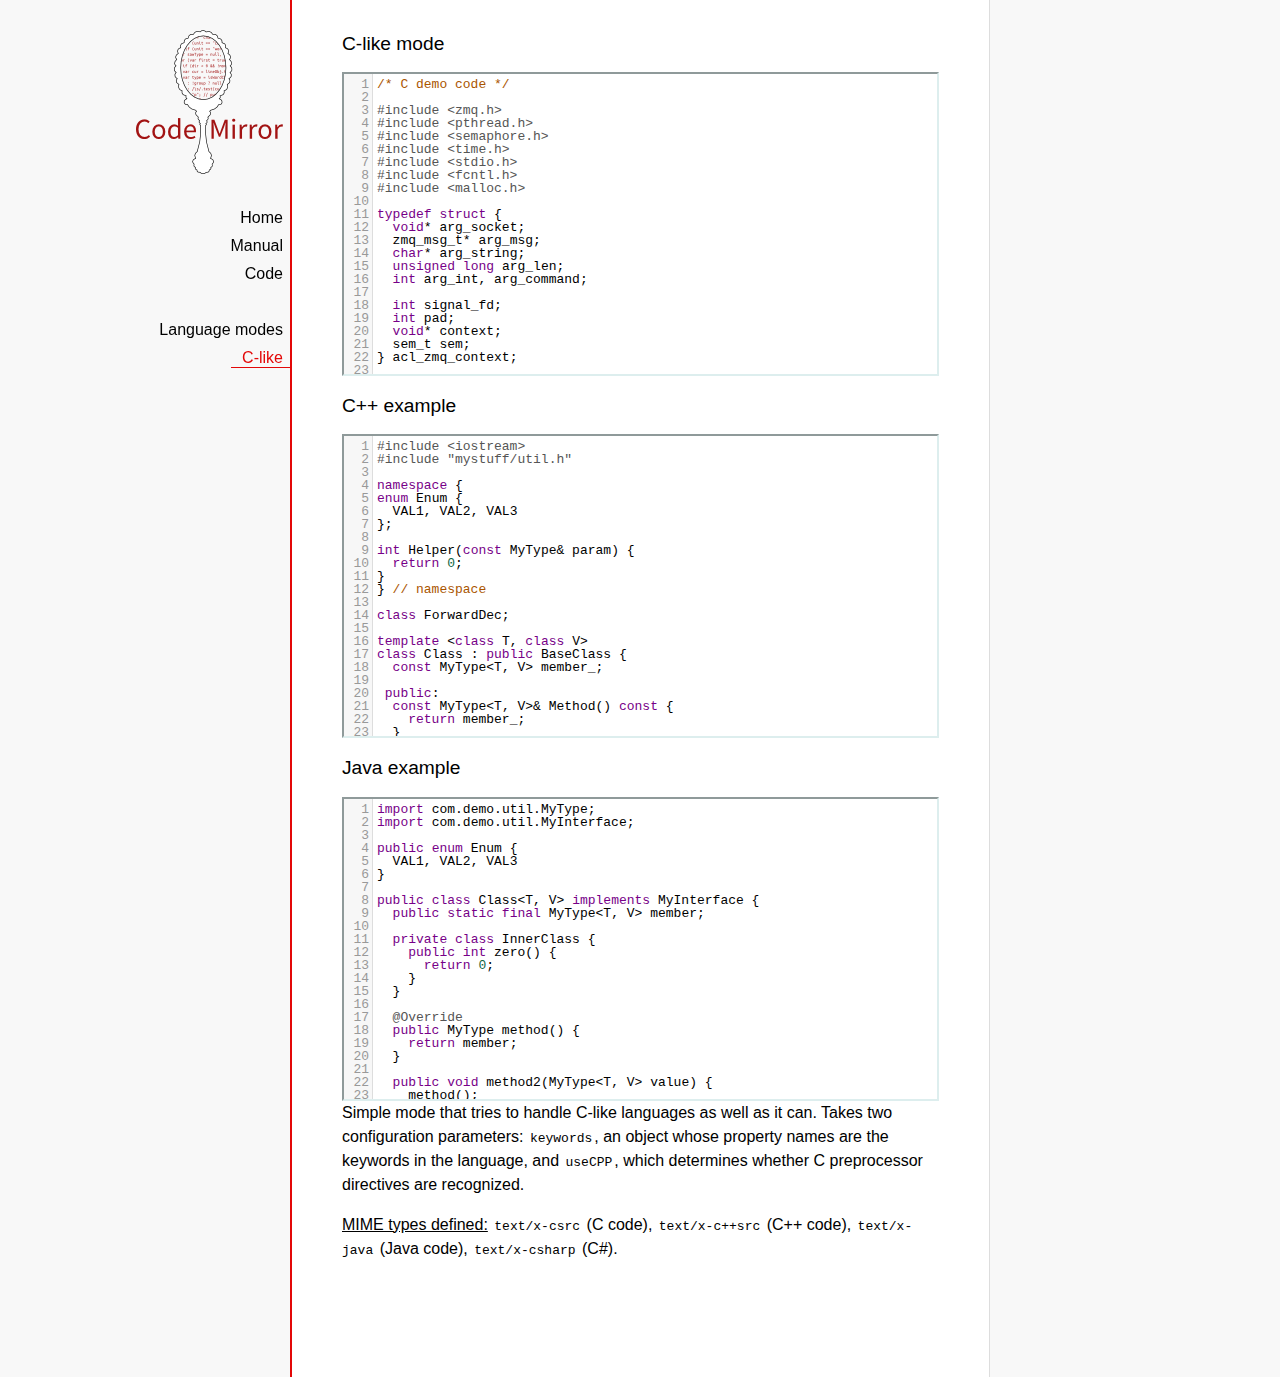
<file: FEApplication/php/web/assets/js/codemirror/mode/clike/index.html>
<!doctype html>

<title>CodeMirror: C-like mode</title>
<meta charset="utf-8"/>
<link rel=stylesheet href="../../doc/docs.css">

<link rel="stylesheet" href="../../lib/codemirror.css">
<script src="../../lib/codemirror.js"></script>
<script src="../../addon/edit/matchbrackets.js"></script>
<script src="clike.js"></script>
<style>.CodeMirror {border: 2px inset #dee;}</style>
<div id=nav>
  <a href="http://codemirror.net"><img id=logo src="../../doc/logo.png"></a>

  <ul>
    <li><a href="../../index.html">Home</a>
    <li><a href="../../doc/manual.html">Manual</a>
    <li><a href="https://github.com/marijnh/codemirror">Code</a>
  </ul>
  <ul>
    <li><a href="../index.html">Language modes</a>
    <li><a class=active href="#">C-like</a>
  </ul>
</div>

<article>
<h2>C-like mode</h2>

<div><textarea id="c-code">
/* C demo code */

#include <zmq.h>
#include <pthread.h>
#include <semaphore.h>
#include <time.h>
#include <stdio.h>
#include <fcntl.h>
#include <malloc.h>

typedef struct {
  void* arg_socket;
  zmq_msg_t* arg_msg;
  char* arg_string;
  unsigned long arg_len;
  int arg_int, arg_command;

  int signal_fd;
  int pad;
  void* context;
  sem_t sem;
} acl_zmq_context;

#define p(X) (context->arg_##X)

void* zmq_thread(void* context_pointer) {
  acl_zmq_context* context = (acl_zmq_context*)context_pointer;
  char ok = 'K', err = 'X';
  int res;

  while (1) {
    while ((res = sem_wait(&amp;context->sem)) == EINTR);
    if (res) {write(context->signal_fd, &amp;err, 1); goto cleanup;}
    switch(p(command)) {
    case 0: goto cleanup;
    case 1: p(socket) = zmq_socket(context->context, p(int)); break;
    case 2: p(int) = zmq_close(p(socket)); break;
    case 3: p(int) = zmq_bind(p(socket), p(string)); break;
    case 4: p(int) = zmq_connect(p(socket), p(string)); break;
    case 5: p(int) = zmq_getsockopt(p(socket), p(int), (void*)p(string), &amp;p(len)); break;
    case 6: p(int) = zmq_setsockopt(p(socket), p(int), (void*)p(string), p(len)); break;
    case 7: p(int) = zmq_send(p(socket), p(msg), p(int)); break;
    case 8: p(int) = zmq_recv(p(socket), p(msg), p(int)); break;
    case 9: p(int) = zmq_poll(p(socket), p(int), p(len)); break;
    }
    p(command) = errno;
    write(context->signal_fd, &amp;ok, 1);
  }
 cleanup:
  close(context->signal_fd);
  free(context_pointer);
  return 0;
}

void* zmq_thread_init(void* zmq_context, int signal_fd) {
  acl_zmq_context* context = malloc(sizeof(acl_zmq_context));
  pthread_t thread;

  context->context = zmq_context;
  context->signal_fd = signal_fd;
  sem_init(&amp;context->sem, 1, 0);
  pthread_create(&amp;thread, 0, &amp;zmq_thread, context);
  pthread_detach(thread);
  return context;
}
</textarea></div>

<h2>C++ example</h2>

<div><textarea id="cpp-code">
#include <iostream>
#include "mystuff/util.h"

namespace {
enum Enum {
  VAL1, VAL2, VAL3
};

int Helper(const MyType& param) {
  return 0;
}
} // namespace

class ForwardDec;

template <class T, class V>
class Class : public BaseClass {
  const MyType<T, V> member_;

 public:
  const MyType<T, V>& Method() const {
    return member_;
  }

  void Method2(MyType<T, V>* value);
}

template <class T, class V>
void Class::Method2(MyType<T, V>* value) {
  std::out << 1 >> method();
  value->Method3(member_);
  member_ = value;
}
</textarea></div>

<h2>Java example</h2>

<div><textarea id="java-code">
import com.demo.util.MyType;
import com.demo.util.MyInterface;

public enum Enum {
  VAL1, VAL2, VAL3
}

public class Class<T, V> implements MyInterface {
  public static final MyType<T, V> member;
  
  private class InnerClass {
    public int zero() {
      return 0;
    }
  }

  @Override
  public MyType method() {
    return member;
  }

  public void method2(MyType<T, V> value) {
    method();
    value.method3();
    member = value;
  }
}
</textarea></div>

    <script>
      var cEditor = CodeMirror.fromTextArea(document.getElementById("c-code"), {
        lineNumbers: true,
        matchBrackets: true,
        mode: "text/x-csrc"
      });
      var cppEditor = CodeMirror.fromTextArea(document.getElementById("cpp-code"), {
        lineNumbers: true,
        matchBrackets: true,
        mode: "text/x-c++src"
      });
      var javaEditor = CodeMirror.fromTextArea(document.getElementById("java-code"), {
        lineNumbers: true,
        matchBrackets: true,
        mode: "text/x-java"
      });
    </script>

    <p>Simple mode that tries to handle C-like languages as well as it
    can. Takes two configuration parameters: <code>keywords</code>, an
    object whose property names are the keywords in the language,
    and <code>useCPP</code>, which determines whether C preprocessor
    directives are recognized.</p>

    <p><strong>MIME types defined:</strong> <code>text/x-csrc</code>
    (C code), <code>text/x-c++src</code> (C++
    code), <code>text/x-java</code> (Java
    code), <code>text/x-csharp</code> (C#).</p>
</article>
</file>
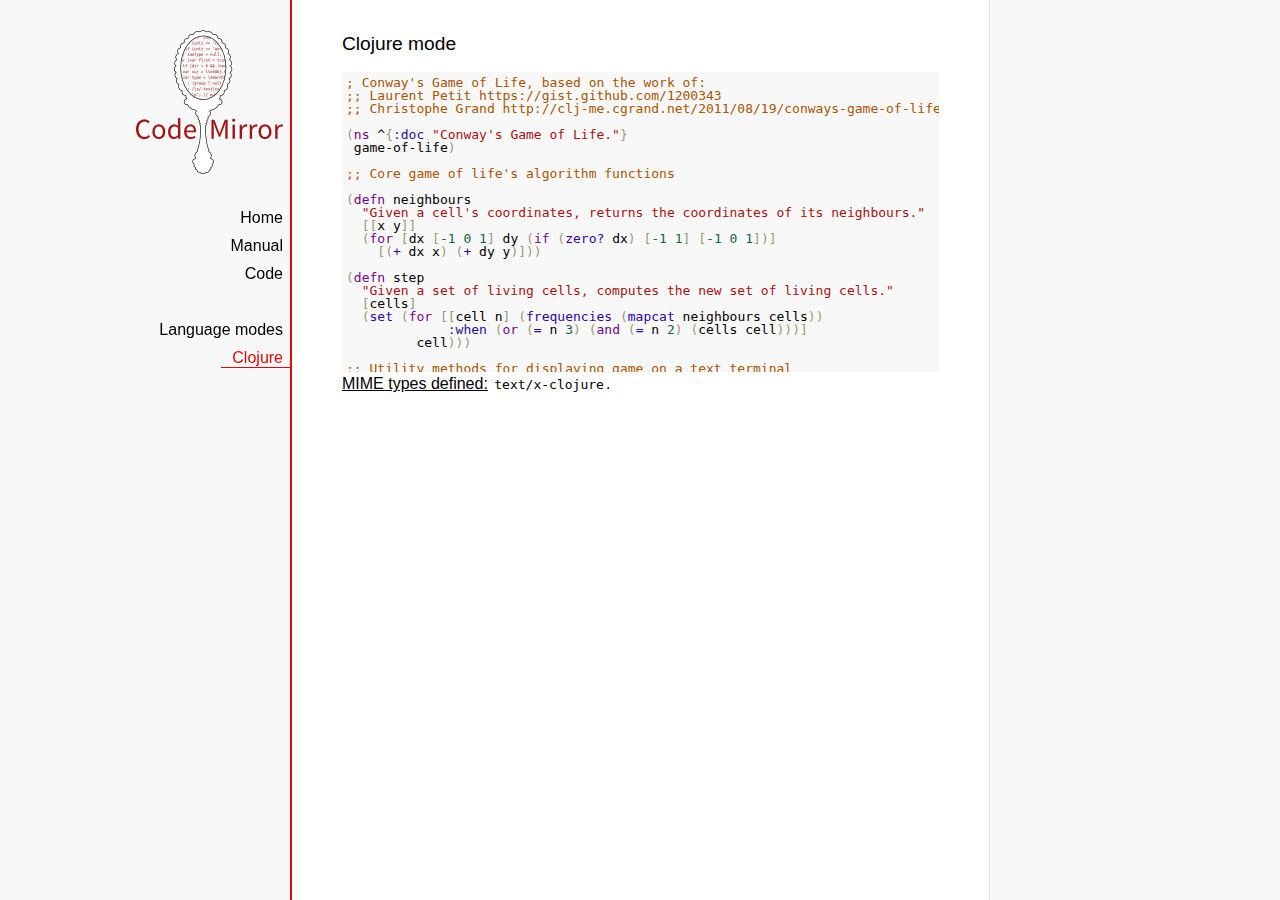
<file: FEApplication/php/web/assets/js/codemirror/mode/clojure/index.html>
<!doctype html>

<title>CodeMirror: Clojure mode</title>
<meta charset="utf-8"/>
<link rel=stylesheet href="../../doc/docs.css">

<link rel="stylesheet" href="../../lib/codemirror.css">
<script src="../../lib/codemirror.js"></script>
<script src="clojure.js"></script>
<style>.CodeMirror {background: #f8f8f8;}</style>
<div id=nav>
  <a href="http://codemirror.net"><img id=logo src="../../doc/logo.png"></a>

  <ul>
    <li><a href="../../index.html">Home</a>
    <li><a href="../../doc/manual.html">Manual</a>
    <li><a href="https://github.com/marijnh/codemirror">Code</a>
  </ul>
  <ul>
    <li><a href="../index.html">Language modes</a>
    <li><a class=active href="#">Clojure</a>
  </ul>
</div>

<article>
<h2>Clojure mode</h2>
<form><textarea id="code" name="code">
; Conway's Game of Life, based on the work of:
;; Laurent Petit https://gist.github.com/1200343
;; Christophe Grand http://clj-me.cgrand.net/2011/08/19/conways-game-of-life

(ns ^{:doc "Conway's Game of Life."}
 game-of-life)

;; Core game of life's algorithm functions

(defn neighbours
  "Given a cell's coordinates, returns the coordinates of its neighbours."
  [[x y]]
  (for [dx [-1 0 1] dy (if (zero? dx) [-1 1] [-1 0 1])]
    [(+ dx x) (+ dy y)]))

(defn step
  "Given a set of living cells, computes the new set of living cells."
  [cells]
  (set (for [[cell n] (frequencies (mapcat neighbours cells))
             :when (or (= n 3) (and (= n 2) (cells cell)))]
         cell)))

;; Utility methods for displaying game on a text terminal

(defn print-board
  "Prints a board on *out*, representing a step in the game."
  [board w h]
  (doseq [x (range (inc w)) y (range (inc h))]
    (if (= y 0) (print "\n"))
    (print (if (board [x y]) "[X]" " . "))))

(defn display-grids
  "Prints a squence of boards on *out*, representing several steps."
  [grids w h]
  (doseq [board grids]
    (print-board board w h)
    (print "\n")))

;; Launches an example board

(def
  ^{:doc "board represents the initial set of living cells"}
   board #{[2 1] [2 2] [2 3]})

(display-grids (take 3 (iterate step board)) 5 5)

;; Let's play with characters
(println \1 \a \# \\
         \" \( \newline
         \} \" \space
         \tab \return \backspace
         \u1000 \uAaAa \u9F9F)

</textarea></form>
    <script>
      var editor = CodeMirror.fromTextArea(document.getElementById("code"), {});
    </script>

    <p><strong>MIME types defined:</strong> <code>text/x-clojure</code>.</p>

  </article>
</file>
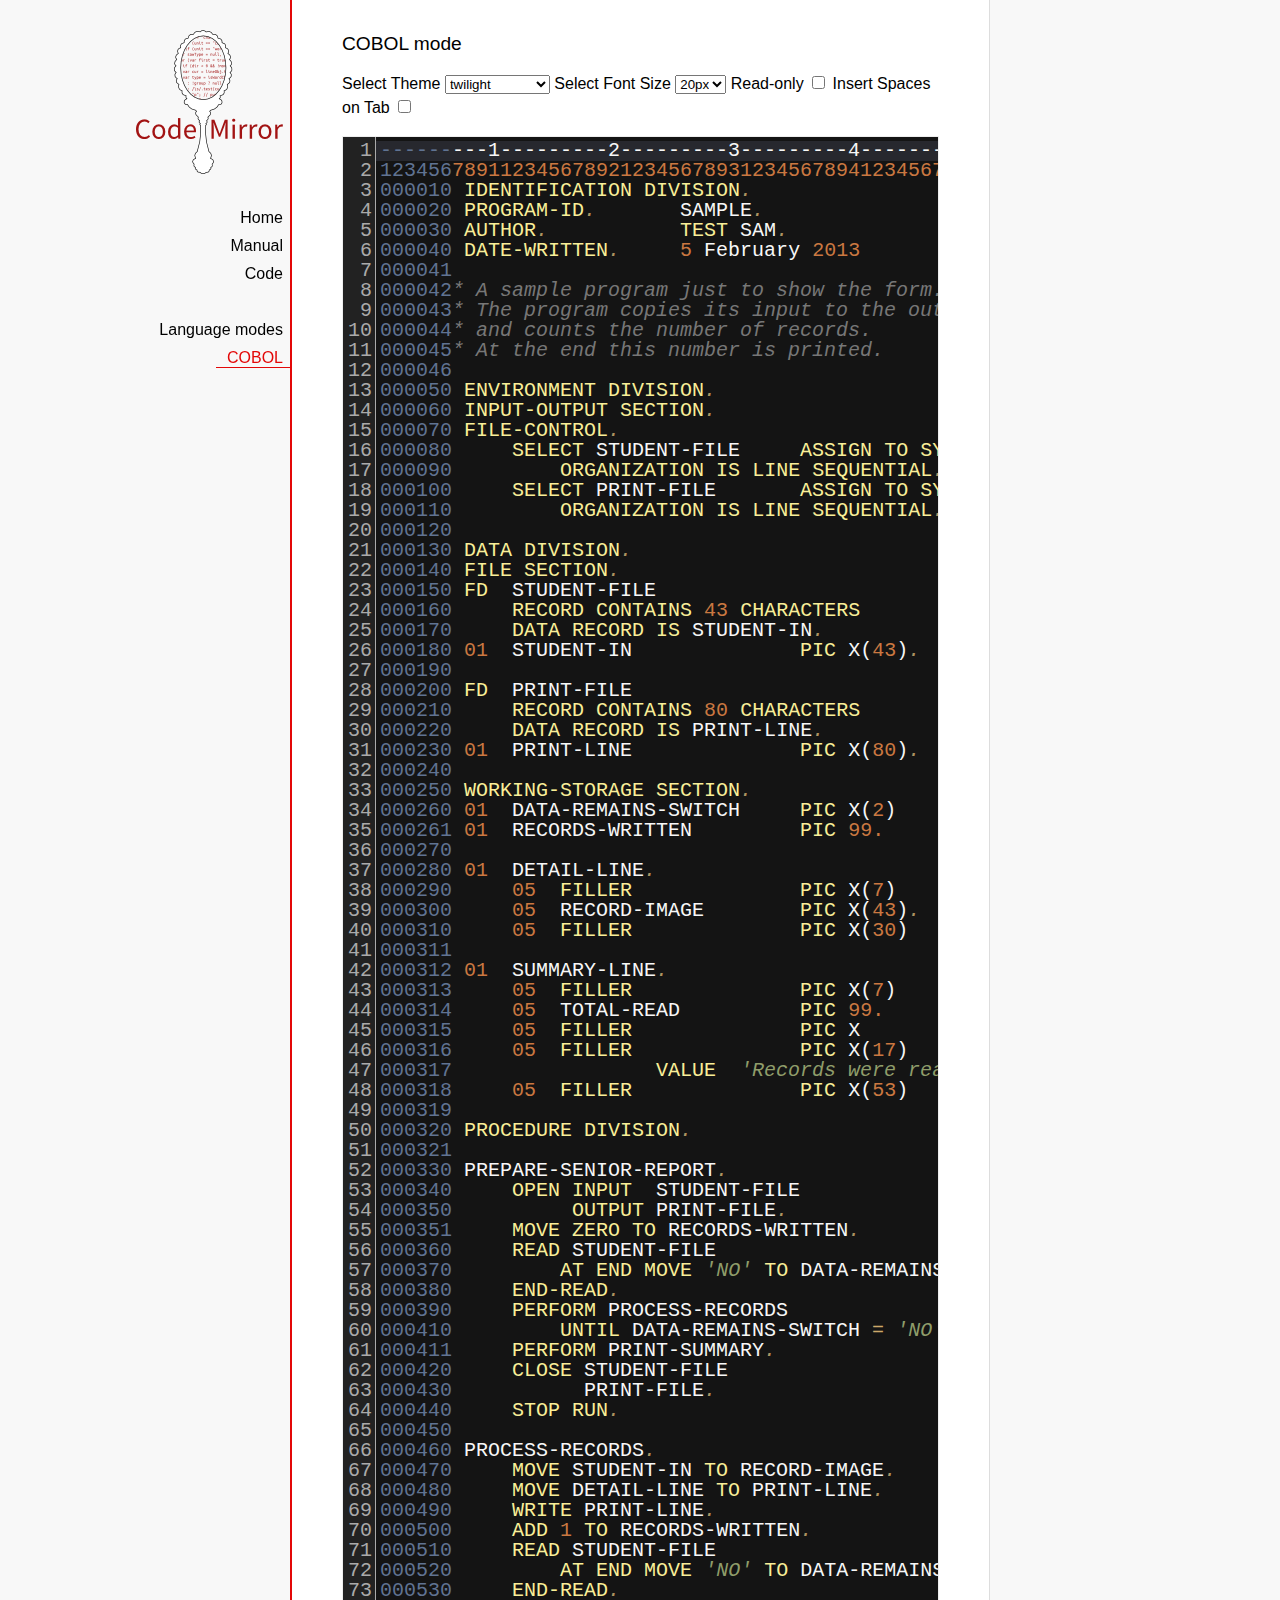
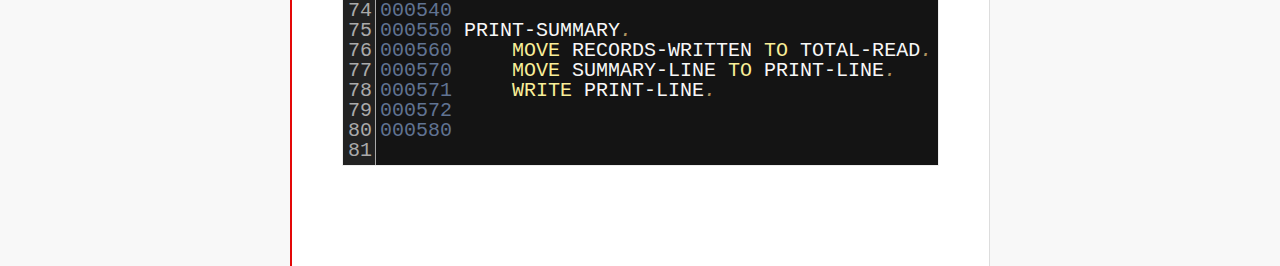
<file: FEApplication/php/web/assets/js/codemirror/mode/cobol/index.html>
<!doctype html>

<title>CodeMirror: COBOL mode</title>
<meta charset="utf-8"/>
<link rel=stylesheet href="../../doc/docs.css">

<link rel="stylesheet" href="../../lib/codemirror.css">
<link rel="stylesheet" href="../../theme/neat.css">
<link rel="stylesheet" href="../../theme/elegant.css">
<link rel="stylesheet" href="../../theme/erlang-dark.css">
<link rel="stylesheet" href="../../theme/night.css">
<link rel="stylesheet" href="../../theme/monokai.css">
<link rel="stylesheet" href="../../theme/cobalt.css">
<link rel="stylesheet" href="../../theme/eclipse.css">
<link rel="stylesheet" href="../../theme/rubyblue.css">
<link rel="stylesheet" href="../../theme/lesser-dark.css">
<link rel="stylesheet" href="../../theme/xq-dark.css">
<link rel="stylesheet" href="../../theme/xq-light.css">
<link rel="stylesheet" href="../../theme/ambiance.css">
<link rel="stylesheet" href="../../theme/blackboard.css">
<link rel="stylesheet" href="../../theme/vibrant-ink.css">
<link rel="stylesheet" href="../../theme/solarized.css">
<link rel="stylesheet" href="../../theme/twilight.css">
<link rel="stylesheet" href="../../theme/midnight.css">
<link rel="stylesheet" href="../../addon/dialog/dialog.css">
<script src="../../lib/codemirror.js"></script>
<script src="../../addon/edit/matchbrackets.js"></script>
<script src="cobol.js"></script>
<script src="../../addon/selection/active-line.js"></script>
<script src="../../addon/search/search.js"></script>
<script src="../../addon/dialog/dialog.js"></script>
<script src="../../addon/search/searchcursor.js"></script>
<style>
        .CodeMirror {
          border: 1px solid #eee;
          font-size : 20px;
          height : auto !important;
        }
        .CodeMirror-activeline-background {background: #555555 !important;}
    </style>
<div id=nav>
  <a href="http://codemirror.net"><img id=logo src="../../doc/logo.png"></a>

  <ul>
    <li><a href="../../index.html">Home</a>
    <li><a href="../../doc/manual.html">Manual</a>
    <li><a href="https://github.com/marijnh/codemirror">Code</a>
  </ul>
  <ul>
    <li><a href="../index.html">Language modes</a>
    <li><a class=active href="#">COBOL</a>
  </ul>
</div>

<article>
<h2>COBOL mode</h2>

    <p> Select Theme <select onchange="selectTheme()" id="selectTheme">
        <option>default</option>
        <option>ambiance</option>
        <option>blackboard</option>
        <option>cobalt</option>
        <option>eclipse</option>
        <option>elegant</option>
        <option>erlang-dark</option>
        <option>lesser-dark</option>
        <option>midnight</option>
        <option>monokai</option>
        <option>neat</option>
        <option>night</option>
        <option>rubyblue</option>
        <option>solarized dark</option>
        <option>solarized light</option>
        <option selected>twilight</option>
        <option>vibrant-ink</option>
        <option>xq-dark</option>
        <option>xq-light</option>
    </select>    Select Font Size <select onchange="selectFontsize()" id="selectFontSize">
          <option value="13px">13px</option>
          <option value="14px">14px</option>
          <option value="16px">16px</option>
          <option value="18px">18px</option>
          <option value="20px" selected="selected">20px</option>
          <option value="24px">24px</option>
          <option value="26px">26px</option>
          <option value="28px">28px</option>
          <option value="30px">30px</option>
          <option value="32px">32px</option>
          <option value="34px">34px</option>
          <option value="36px">36px</option>
        </select>
<label for="checkBoxReadOnly">Read-only</label>
<input type="checkbox" id="checkBoxReadOnly" onchange="selectReadOnly()">
<label for="id_tabToIndentSpace">Insert Spaces on Tab</label>
<input type="checkbox" id="id_tabToIndentSpace" onchange="tabToIndentSpace()">
</p>
<textarea id="code" name="code">
---------1---------2---------3---------4---------5---------6---------7---------8
12345678911234567892123456789312345678941234567895123456789612345678971234567898
000010 IDENTIFICATION DIVISION.                                        MODTGHERE
000020 PROGRAM-ID.       SAMPLE.
000030 AUTHOR.           TEST SAM. 
000040 DATE-WRITTEN.     5 February 2013
000041
000042* A sample program just to show the form.
000043* The program copies its input to the output,
000044* and counts the number of records.
000045* At the end this number is printed.
000046
000050 ENVIRONMENT DIVISION.
000060 INPUT-OUTPUT SECTION.
000070 FILE-CONTROL.
000080     SELECT STUDENT-FILE     ASSIGN TO SYSIN
000090         ORGANIZATION IS LINE SEQUENTIAL.
000100     SELECT PRINT-FILE       ASSIGN TO SYSOUT
000110         ORGANIZATION IS LINE SEQUENTIAL.
000120
000130 DATA DIVISION.
000140 FILE SECTION.
000150 FD  STUDENT-FILE
000160     RECORD CONTAINS 43 CHARACTERS
000170     DATA RECORD IS STUDENT-IN.
000180 01  STUDENT-IN              PIC X(43).
000190
000200 FD  PRINT-FILE
000210     RECORD CONTAINS 80 CHARACTERS
000220     DATA RECORD IS PRINT-LINE.
000230 01  PRINT-LINE              PIC X(80).
000240
000250 WORKING-STORAGE SECTION.
000260 01  DATA-REMAINS-SWITCH     PIC X(2)      VALUE SPACES.
000261 01  RECORDS-WRITTEN         PIC 99.
000270
000280 01  DETAIL-LINE.
000290     05  FILLER              PIC X(7)      VALUE SPACES.
000300     05  RECORD-IMAGE        PIC X(43).
000310     05  FILLER              PIC X(30)     VALUE SPACES.
000311 
000312 01  SUMMARY-LINE.
000313     05  FILLER              PIC X(7)      VALUE SPACES.
000314     05  TOTAL-READ          PIC 99.
000315     05  FILLER              PIC X         VALUE SPACE.
000316     05  FILLER              PIC X(17)     
000317                 VALUE  'Records were read'.
000318     05  FILLER              PIC X(53)     VALUE SPACES.
000319
000320 PROCEDURE DIVISION.
000321
000330 PREPARE-SENIOR-REPORT.
000340     OPEN INPUT  STUDENT-FILE
000350          OUTPUT PRINT-FILE.
000351     MOVE ZERO TO RECORDS-WRITTEN.
000360     READ STUDENT-FILE
000370         AT END MOVE 'NO' TO DATA-REMAINS-SWITCH
000380     END-READ.
000390     PERFORM PROCESS-RECORDS
000410         UNTIL DATA-REMAINS-SWITCH = 'NO'.
000411     PERFORM PRINT-SUMMARY.
000420     CLOSE STUDENT-FILE
000430           PRINT-FILE.
000440     STOP RUN.
000450
000460 PROCESS-RECORDS.
000470     MOVE STUDENT-IN TO RECORD-IMAGE.
000480     MOVE DETAIL-LINE TO PRINT-LINE.
000490     WRITE PRINT-LINE.
000500     ADD 1 TO RECORDS-WRITTEN.
000510     READ STUDENT-FILE
000520         AT END MOVE 'NO' TO DATA-REMAINS-SWITCH
000530     END-READ. 
000540
000550 PRINT-SUMMARY.
000560     MOVE RECORDS-WRITTEN TO TOTAL-READ.
000570     MOVE SUMMARY-LINE TO PRINT-LINE.
000571     WRITE PRINT-LINE. 
000572
000580
</textarea>
    <script>
      var editor = CodeMirror.fromTextArea(document.getElementById("code"), {
        lineNumbers: true,
        matchBrackets: true,
        mode: "text/x-cobol",
        theme : "twilight",
        styleActiveLine: true,
        showCursorWhenSelecting : true,  
      });
      function selectTheme() {
        var themeInput = document.getElementById("selectTheme");
        var theme = themeInput.options[themeInput.selectedIndex].innerHTML;
        editor.setOption("theme", theme);
      }
      function selectFontsize() {
        var fontSizeInput = document.getElementById("selectFontSize");
        var fontSize = fontSizeInput.options[fontSizeInput.selectedIndex].innerHTML;
        editor.getWrapperElement().style["font-size"] = fontSize;
        editor.refresh();
      }
      function selectReadOnly() {
        editor.setOption("readOnly", document.getElementById("checkBoxReadOnly").checked);
      }
      function tabToIndentSpace() {
        if (document.getElementById("id_tabToIndentSpace").checked) {
            editor.setOption("extraKeys", {Tab: function(cm) { cm.replaceSelection("    ", "end"); }});
        } else {
            editor.setOption("extraKeys", {Tab: function(cm) { cm.replaceSelection("    ", "end"); }});
        }
      }
    </script>
  </article>
</file>
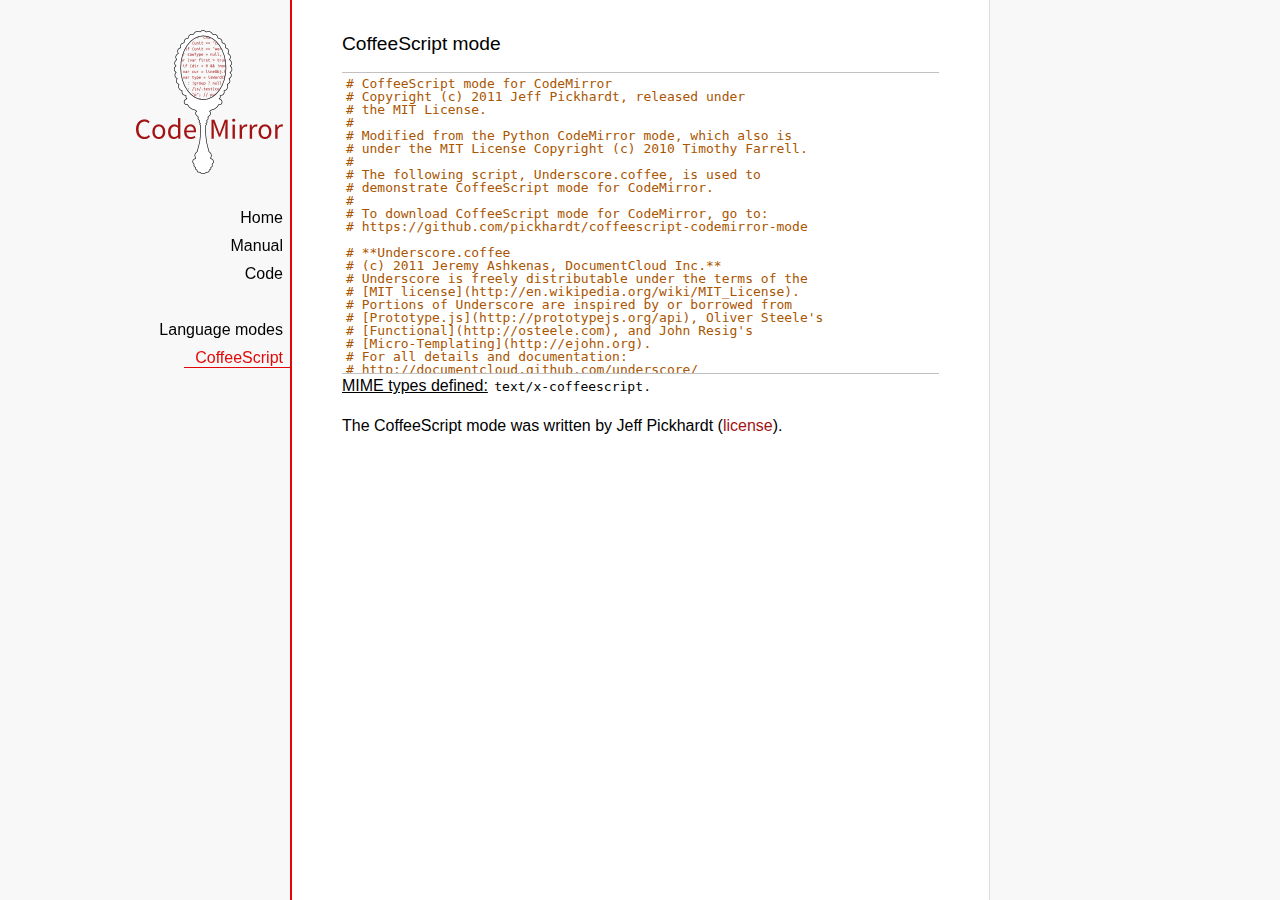
<file: FEApplication/php/web/assets/js/codemirror/mode/coffeescript/index.html>
<!doctype html>

<title>CodeMirror: CoffeeScript mode</title>
<meta charset="utf-8"/>
<link rel=stylesheet href="../../doc/docs.css">

<link rel="stylesheet" href="../../lib/codemirror.css">
<script src="../../lib/codemirror.js"></script>
<script src="coffeescript.js"></script>
<style>.CodeMirror {border-top: 1px solid silver; border-bottom: 1px solid silver;}</style>
<div id=nav>
  <a href="http://codemirror.net"><img id=logo src="../../doc/logo.png"></a>

  <ul>
    <li><a href="../../index.html">Home</a>
    <li><a href="../../doc/manual.html">Manual</a>
    <li><a href="https://github.com/marijnh/codemirror">Code</a>
  </ul>
  <ul>
    <li><a href="../index.html">Language modes</a>
    <li><a class=active href="#">CoffeeScript</a>
  </ul>
</div>

<article>
<h2>CoffeeScript mode</h2>
<form><textarea id="code" name="code">
# CoffeeScript mode for CodeMirror
# Copyright (c) 2011 Jeff Pickhardt, released under
# the MIT License.
#
# Modified from the Python CodeMirror mode, which also is 
# under the MIT License Copyright (c) 2010 Timothy Farrell.
#
# The following script, Underscore.coffee, is used to 
# demonstrate CoffeeScript mode for CodeMirror.
#
# To download CoffeeScript mode for CodeMirror, go to:
# https://github.com/pickhardt/coffeescript-codemirror-mode

# **Underscore.coffee
# (c) 2011 Jeremy Ashkenas, DocumentCloud Inc.**
# Underscore is freely distributable under the terms of the
# [MIT license](http://en.wikipedia.org/wiki/MIT_License).
# Portions of Underscore are inspired by or borrowed from
# [Prototype.js](http://prototypejs.org/api), Oliver Steele's
# [Functional](http://osteele.com), and John Resig's
# [Micro-Templating](http://ejohn.org).
# For all details and documentation:
# http://documentcloud.github.com/underscore/


# Baseline setup
# --------------

# Establish the root object, `window` in the browser, or `global` on the server.
root = this


# Save the previous value of the `_` variable.
previousUnderscore = root._

### Multiline
    comment
###

# Establish the object that gets thrown to break out of a loop iteration.
# `StopIteration` is SOP on Mozilla.
breaker = if typeof(StopIteration) is 'undefined' then '__break__' else StopIteration


#### Docco style single line comment (title)


# Helper function to escape **RegExp** contents, because JS doesn't have one.
escapeRegExp = (string) -> string.replace(/([.*+?^${}()|[\]\/\\])/g, '\\$1')


# Save bytes in the minified (but not gzipped) version:
ArrayProto = Array.prototype
ObjProto = Object.prototype


# Create quick reference variables for speed access to core prototypes.
slice = ArrayProto.slice
unshift = ArrayProto.unshift
toString = ObjProto.toString
hasOwnProperty = ObjProto.hasOwnProperty
propertyIsEnumerable = ObjProto.propertyIsEnumerable


# All **ECMA5** native implementations we hope to use are declared here.
nativeForEach = ArrayProto.forEach
nativeMap = ArrayProto.map
nativeReduce = ArrayProto.reduce
nativeReduceRight = ArrayProto.reduceRight
nativeFilter = ArrayProto.filter
nativeEvery = ArrayProto.every
nativeSome = ArrayProto.some
nativeIndexOf = ArrayProto.indexOf
nativeLastIndexOf = ArrayProto.lastIndexOf
nativeIsArray = Array.isArray
nativeKeys = Object.keys


# Create a safe reference to the Underscore object for use below.
_ = (obj) -> new wrapper(obj)


# Export the Underscore object for **CommonJS**.
if typeof(exports) != 'undefined' then exports._ = _


# Export Underscore to global scope.
root._ = _


# Current version.
_.VERSION = '1.1.0'


# Collection Functions
# --------------------

# The cornerstone, an **each** implementation.
# Handles objects implementing **forEach**, arrays, and raw objects.
_.each = (obj, iterator, context) ->
  try
    if nativeForEach and obj.forEach is nativeForEach
      obj.forEach iterator, context
    else if _.isNumber obj.length
      iterator.call context, obj[i], i, obj for i in [0...obj.length]
    else
      iterator.call context, val, key, obj for own key, val of obj
  catch e
    throw e if e isnt breaker
  obj


# Return the results of applying the iterator to each element. Use JavaScript
# 1.6's version of **map**, if possible.
_.map = (obj, iterator, context) ->
  return obj.map(iterator, context) if nativeMap and obj.map is nativeMap
  results = []
  _.each obj, (value, index, list) ->
    results.push iterator.call context, value, index, list
  results


# **Reduce** builds up a single result from a list of values. Also known as
# **inject**, or **foldl**. Uses JavaScript 1.8's version of **reduce**, if possible.
_.reduce = (obj, iterator, memo, context) ->
  if nativeReduce and obj.reduce is nativeReduce
    iterator = _.bind iterator, context if context
    return obj.reduce iterator, memo
  _.each obj, (value, index, list) ->
    memo = iterator.call context, memo, value, index, list
  memo


# The right-associative version of **reduce**, also known as **foldr**. Uses
# JavaScript 1.8's version of **reduceRight**, if available.
_.reduceRight = (obj, iterator, memo, context) ->
  if nativeReduceRight and obj.reduceRight is nativeReduceRight
    iterator = _.bind iterator, context if context
    return obj.reduceRight iterator, memo
  reversed = _.clone(_.toArray(obj)).reverse()
  _.reduce reversed, iterator, memo, context


# Return the first value which passes a truth test.
_.detect = (obj, iterator, context) ->
  result = null
  _.each obj, (value, index, list) ->
    if iterator.call context, value, index, list
      result = value
      _.breakLoop()
  result


# Return all the elements that pass a truth test. Use JavaScript 1.6's
# **filter**, if it exists.
_.filter = (obj, iterator, context) ->
  return obj.filter iterator, context if nativeFilter and obj.filter is nativeFilter
  results = []
  _.each obj, (value, index, list) ->
    results.push value if iterator.call context, value, index, list
  results


# Return all the elements for which a truth test fails.
_.reject = (obj, iterator, context) ->
  results = []
  _.each obj, (value, index, list) ->
    results.push value if not iterator.call context, value, index, list
  results


# Determine whether all of the elements match a truth test. Delegate to
# JavaScript 1.6's **every**, if it is present.
_.every = (obj, iterator, context) ->
  iterator ||= _.identity
  return obj.every iterator, context if nativeEvery and obj.every is nativeEvery
  result = true
  _.each obj, (value, index, list) ->
    _.breakLoop() unless (result = result and iterator.call(context, value, index, list))
  result


# Determine if at least one element in the object matches a truth test. Use
# JavaScript 1.6's **some**, if it exists.
_.some = (obj, iterator, context) ->
  iterator ||= _.identity
  return obj.some iterator, context if nativeSome and obj.some is nativeSome
  result = false
  _.each obj, (value, index, list) ->
    _.breakLoop() if (result = iterator.call(context, value, index, list))
  result


# Determine if a given value is included in the array or object,
# based on `===`.
_.include = (obj, target) ->
  return _.indexOf(obj, target) isnt -1 if nativeIndexOf and obj.indexOf is nativeIndexOf
  return true for own key, val of obj when val is target
  false


# Invoke a method with arguments on every item in a collection.
_.invoke = (obj, method) ->
  args = _.rest arguments, 2
  (if method then val[method] else val).apply(val, args) for val in obj


# Convenience version of a common use case of **map**: fetching a property.
_.pluck = (obj, key) ->
  _.map(obj, (val) -> val[key])


# Return the maximum item or (item-based computation).
_.max = (obj, iterator, context) ->
  return Math.max.apply(Math, obj) if not iterator and _.isArray(obj)
  result = computed: -Infinity
  _.each obj, (value, index, list) ->
    computed = if iterator then iterator.call(context, value, index, list) else value
    computed >= result.computed and (result = {value: value, computed: computed})
  result.value


# Return the minimum element (or element-based computation).
_.min = (obj, iterator, context) ->
  return Math.min.apply(Math, obj) if not iterator and _.isArray(obj)
  result = computed: Infinity
  _.each obj, (value, index, list) ->
    computed = if iterator then iterator.call(context, value, index, list) else value
    computed < result.computed and (result = {value: value, computed: computed})
  result.value


# Sort the object's values by a criterion produced by an iterator.
_.sortBy = (obj, iterator, context) ->
  _.pluck(((_.map obj, (value, index, list) ->
    {value: value, criteria: iterator.call(context, value, index, list)}
  ).sort((left, right) ->
    a = left.criteria; b = right.criteria
    if a < b then -1 else if a > b then 1 else 0
  )), 'value')


# Use a comparator function to figure out at what index an object should
# be inserted so as to maintain order. Uses binary search.
_.sortedIndex = (array, obj, iterator) ->
  iterator ||= _.identity
  low = 0
  high = array.length
  while low < high
    mid = (low + high) >> 1
    if iterator(array[mid]) < iterator(obj) then low = mid + 1 else high = mid
  low


# Convert anything iterable into a real, live array.
_.toArray = (iterable) ->
  return [] if (!iterable)
  return iterable.toArray() if (iterable.toArray)
  return iterable if (_.isArray(iterable))
  return slice.call(iterable) if (_.isArguments(iterable))
  _.values(iterable)


# Return the number of elements in an object.
_.size = (obj) -> _.toArray(obj).length


# Array Functions
# ---------------

# Get the first element of an array. Passing `n` will return the first N
# values in the array. Aliased as **head**. The `guard` check allows it to work
# with **map**.
_.first = (array, n, guard) ->
  if n and not guard then slice.call(array, 0, n) else array[0]


# Returns everything but the first entry of the array. Aliased as **tail**.
# Especially useful on the arguments object. Passing an `index` will return
# the rest of the values in the array from that index onward. The `guard`
# check allows it to work with **map**.
_.rest = (array, index, guard) ->
  slice.call(array, if _.isUndefined(index) or guard then 1 else index)


# Get the last element of an array.
_.last = (array) -> array[array.length - 1]


# Trim out all falsy values from an array.
_.compact = (array) -> item for item in array when item


# Return a completely flattened version of an array.
_.flatten = (array) ->
  _.reduce array, (memo, value) ->
    return memo.concat(_.flatten(value)) if _.isArray value
    memo.push value
    memo
  , []


# Return a version of the array that does not contain the specified value(s).
_.without = (array) ->
  values = _.rest arguments
  val for val in _.toArray(array) when not _.include values, val


# Produce a duplicate-free version of the array. If the array has already
# been sorted, you have the option of using a faster algorithm.
_.uniq = (array, isSorted) ->
  memo = []
  for el, i in _.toArray array
    memo.push el if i is 0 || (if isSorted is true then _.last(memo) isnt el else not _.include(memo, el))
  memo


# Produce an array that contains every item shared between all the
# passed-in arrays.
_.intersect = (array) ->
  rest = _.rest arguments
  _.select _.uniq(array), (item) ->
    _.all rest, (other) ->
      _.indexOf(other, item) >= 0


# Zip together multiple lists into a single array -- elements that share
# an index go together.
_.zip = ->
  length = _.max _.pluck arguments, 'length'
  results = new Array length
  for i in [0...length]
    results[i] = _.pluck arguments, String i
  results


# If the browser doesn't supply us with **indexOf** (I'm looking at you, MSIE),
# we need this function. Return the position of the first occurrence of an
# item in an array, or -1 if the item is not included in the array.
_.indexOf = (array, item) ->
  return array.indexOf item if nativeIndexOf and array.indexOf is nativeIndexOf
  i = 0; l = array.length
  while l - i
    if array[i] is item then return i else i++
  -1


# Provide JavaScript 1.6's **lastIndexOf**, delegating to the native function,
# if possible.
_.lastIndexOf = (array, item) ->
  return array.lastIndexOf(item) if nativeLastIndexOf and array.lastIndexOf is nativeLastIndexOf
  i = array.length
  while i
    if array[i] is item then return i else i--
  -1


# Generate an integer Array containing an arithmetic progression. A port of
# [the native Python **range** function](http://docs.python.org/library/functions.html#range).
_.range = (start, stop, step) ->
  a = arguments
  solo = a.length <= 1
  i = start = if solo then 0 else a[0]
  stop = if solo then a[0] else a[1]
  step = a[2] or 1
  len = Math.ceil((stop - start) / step)
  return [] if len <= 0
  range = new Array len
  idx = 0
  loop
    return range if (if step > 0 then i - stop else stop - i) >= 0
    range[idx] = i
    idx++
    i+= step


# Function Functions
# ------------------

# Create a function bound to a given object (assigning `this`, and arguments,
# optionally). Binding with arguments is also known as **curry**.
_.bind = (func, obj) ->
  args = _.rest arguments, 2
  -> func.apply obj or root, args.concat arguments


# Bind all of an object's methods to that object. Useful for ensuring that
# all callbacks defined on an object belong to it.
_.bindAll = (obj) ->
  funcs = if arguments.length > 1 then _.rest(arguments) else _.functions(obj)
  _.each funcs, (f) -> obj[f] = _.bind obj[f], obj
  obj


# Delays a function for the given number of milliseconds, and then calls
# it with the arguments supplied.
_.delay = (func, wait) ->
  args = _.rest arguments, 2
  setTimeout((-> func.apply(func, args)), wait)


# Memoize an expensive function by storing its results.
_.memoize = (func, hasher) ->
  memo = {}
  hasher or= _.identity
  ->
    key = hasher.apply this, arguments
    return memo[key] if key of memo
    memo[key] = func.apply this, arguments


# Defers a function, scheduling it to run after the current call stack has
# cleared.
_.defer = (func) ->
  _.delay.apply _, [func, 1].concat _.rest arguments


# Returns the first function passed as an argument to the second,
# allowing you to adjust arguments, run code before and after, and
# conditionally execute the original function.
_.wrap = (func, wrapper) ->
  -> wrapper.apply wrapper, [func].concat arguments


# Returns a function that is the composition of a list of functions, each
# consuming the return value of the function that follows.
_.compose = ->
  funcs = arguments
  ->
    args = arguments
    for i in [funcs.length - 1..0] by -1
      args = [funcs[i].apply(this, args)]
    args[0]


# Object Functions
# ----------------

# Retrieve the names of an object's properties.
_.keys = nativeKeys or (obj) ->
  return _.range 0, obj.length if _.isArray(obj)
  key for key, val of obj


# Retrieve the values of an object's properties.
_.values = (obj) ->
  _.map obj, _.identity


# Return a sorted list of the function names available in Underscore.
_.functions = (obj) ->
  _.filter(_.keys(obj), (key) -> _.isFunction(obj[key])).sort()


# Extend a given object with all of the properties in a source object.
_.extend = (obj) ->
  for source in _.rest(arguments)
    obj[key] = val for key, val of source
  obj


# Create a (shallow-cloned) duplicate of an object.
_.clone = (obj) ->
  return obj.slice 0 if _.isArray obj
  _.extend {}, obj


# Invokes interceptor with the obj, and then returns obj.
# The primary purpose of this method is to "tap into" a method chain,
# in order to perform operations on intermediate results within
 the chain.
_.tap = (obj, interceptor) ->
  interceptor obj
  obj


# Perform a deep comparison to check if two objects are equal.
_.isEqual = (a, b) ->
  # Check object identity.
  return true if a is b
  # Different types?
  atype = typeof(a); btype = typeof(b)
  return false if atype isnt btype
  # Basic equality test (watch out for coercions).
  return true if `a == b`
  # One is falsy and the other truthy.
  return false if (!a and b) or (a and !b)
  # One of them implements an `isEqual()`?
  return a.isEqual(b) if a.isEqual
  # Check dates' integer values.
  return a.getTime() is b.getTime() if _.isDate(a) and _.isDate(b)
  # Both are NaN?
  return false if _.isNaN(a) and _.isNaN(b)
  # Compare regular expressions.
  if _.isRegExp(a) and _.isRegExp(b)
    return a.source is b.source and
           a.global is b.global and
           a.ignoreCase is b.ignoreCase and
           a.multiline is b.multiline
  # If a is not an object by this point, we can't handle it.
  return false if atype isnt 'object'
  # Check for different array lengths before comparing contents.
  return false if a.length and (a.length isnt b.length)
  # Nothing else worked, deep compare the contents.
  aKeys = _.keys(a); bKeys = _.keys(b)
  # Different object sizes?
  return false if aKeys.length isnt bKeys.length
  # Recursive comparison of contents.
  return false for key, val of a when !(key of b) or !_.isEqual(val, b[key])
  true


# Is a given array or object empty?
_.isEmpty = (obj) ->
  return obj.length is 0 if _.isArray(obj) or _.isString(obj)
  return false for own key of obj
  true


# Is a given value a DOM element?
_.isElement = (obj) -> obj and obj.nodeType is 1


# Is a given value an array?
_.isArray = nativeIsArray or (obj) -> !!(obj and obj.concat and obj.unshift and not obj.callee)


# Is a given variable an arguments object?
_.isArguments = (obj) -> obj and obj.callee


# Is the given value a function?
_.isFunction = (obj) -> !!(obj and obj.constructor and obj.call and obj.apply)


# Is the given value a string?
_.isString = (obj) -> !!(obj is '' or (obj and obj.charCodeAt and obj.substr))


# Is a given value a number?
_.isNumber = (obj) -> (obj is +obj) or toString.call(obj) is '[object Number]'


# Is a given value a boolean?
_.isBoolean = (obj) -> obj is true or obj is false


# Is a given value a Date?
_.isDate = (obj) -> !!(obj and obj.getTimezoneOffset and obj.setUTCFullYear)


# Is the given value a regular expression?
_.isRegExp = (obj) -> !!(obj and obj.exec and (obj.ignoreCase or obj.ignoreCase is false))


# Is the given value NaN -- this one is interesting. `NaN != NaN`, and
# `isNaN(undefined) == true`, so we make sure it's a number first.
_.isNaN = (obj) -> _.isNumber(obj) and window.isNaN(obj)


# Is a given value equal to null?
_.isNull = (obj) -> obj is null


# Is a given variable undefined?
_.isUndefined = (obj) -> typeof obj is 'undefined'


# Utility Functions
# -----------------

# Run Underscore.js in noConflict mode, returning the `_` variable to its
# previous owner. Returns a reference to the Underscore object.
_.noConflict = ->
  root._ = previousUnderscore
  this


# Keep the identity function around for default iterators.
_.identity = (value) -> value


# Run a function `n` times.
_.times = (n, iterator, context) ->
  iterator.call context, i for i in [0...n]


# Break out of the middle of an iteration.
_.breakLoop = -> throw breaker


# Add your own custom functions to the Underscore object, ensuring that
# they're correctly added to the OOP wrapper as well.
_.mixin = (obj) ->
  for name in _.functions(obj)
    addToWrapper name, _[name] = obj[name]


# Generate a unique integer id (unique within the entire client session).
# Useful for temporary DOM ids.
idCounter = 0
_.uniqueId = (prefix) ->
  (prefix or '') + idCounter++


# By default, Underscore uses **ERB**-style template delimiters, change the
# following template settings to use alternative delimiters.
_.templateSettings = {
  start: '<%'
  end: '%>'
  interpolate: /<%=(.+?)%>/g
}


# JavaScript templating a-la **ERB**, pilfered from John Resig's
# *Secrets of the JavaScript Ninja*, page 83.
# Single-quote fix from Rick Strahl.
# With alterations for arbitrary delimiters, and to preserve whitespace.
_.template = (str, data) ->
  c = _.templateSettings
  endMatch = new RegExp("'(?=[^"+c.end.substr(0, 1)+"]*"+escapeRegExp(c.end)+")","g")
  fn = new Function 'obj',
    'var p=[],print=function(){p.push.apply(p,arguments);};' +
    'with(obj||{}){p.push(\'' +
    str.replace(/\r/g, '\\r')
       .replace(/\n/g, '\\n')
       .replace(/\t/g, '\\t')
       .replace(endMatch,"���")
       .split("'").join("\\'")
       .split("���").join("'")
       .replace(c.interpolate, "',$1,'")
       .split(c.start).join("');")
       .split(c.end).join("p.push('") +
       "');}return p.join('');"
  if data then fn(data) else fn


# Aliases
# -------

_.forEach = _.each
_.foldl = _.inject = _.reduce
_.foldr = _.reduceRight
_.select = _.filter
_.all = _.every
_.any = _.some
_.contains = _.include
_.head = _.first
_.tail = _.rest
_.methods = _.functions


# Setup the OOP Wrapper
# ---------------------

# If Underscore is called as a function, it returns a wrapped object that
# can be used OO-style. This wrapper holds altered versions of all the
# underscore functions. Wrapped objects may be chained.
wrapper = (obj) ->
  this._wrapped = obj
  this


# Helper function to continue chaining intermediate results.
result = (obj, chain) ->
  if chain then _(obj).chain() else obj


# A method to easily add functions to the OOP wrapper.
addToWrapper = (name, func) ->
  wrapper.prototype[name] = ->
    args = _.toArray arguments
    unshift.call args, this._wrapped
    result func.apply(_, args), this._chain


# Add all ofthe Underscore functions to the wrapper object.
_.mixin _


# Add all mutator Array functions to the wrapper.
_.each ['pop', 'push', 'reverse', 'shift', 'sort', 'splice', 'unshift'], (name) ->
  method = Array.prototype[name]
  wrapper.prototype[name] = ->
    method.apply(this._wrapped, arguments)
    result(this._wrapped, this._chain)


# Add all accessor Array functions to the wrapper.
_.each ['concat', 'join', 'slice'], (name) ->
  method = Array.prototype[name]
  wrapper.prototype[name] = ->
    result(method.apply(this._wrapped, arguments), this._chain)


# Start chaining a wrapped Underscore object.
wrapper::chain = ->
  this._chain = true
  this


# Extracts the result from a wrapped and chained object.
wrapper::value = -> this._wrapped
</textarea></form>
    <script>
      var editor = CodeMirror.fromTextArea(document.getElementById("code"), {});
    </script>

    <p><strong>MIME types defined:</strong> <code>text/x-coffeescript</code>.</p>

    <p>The CoffeeScript mode was written by Jeff Pickhardt (<a href="LICENSE">license</a>).</p>

  </article>
</file>
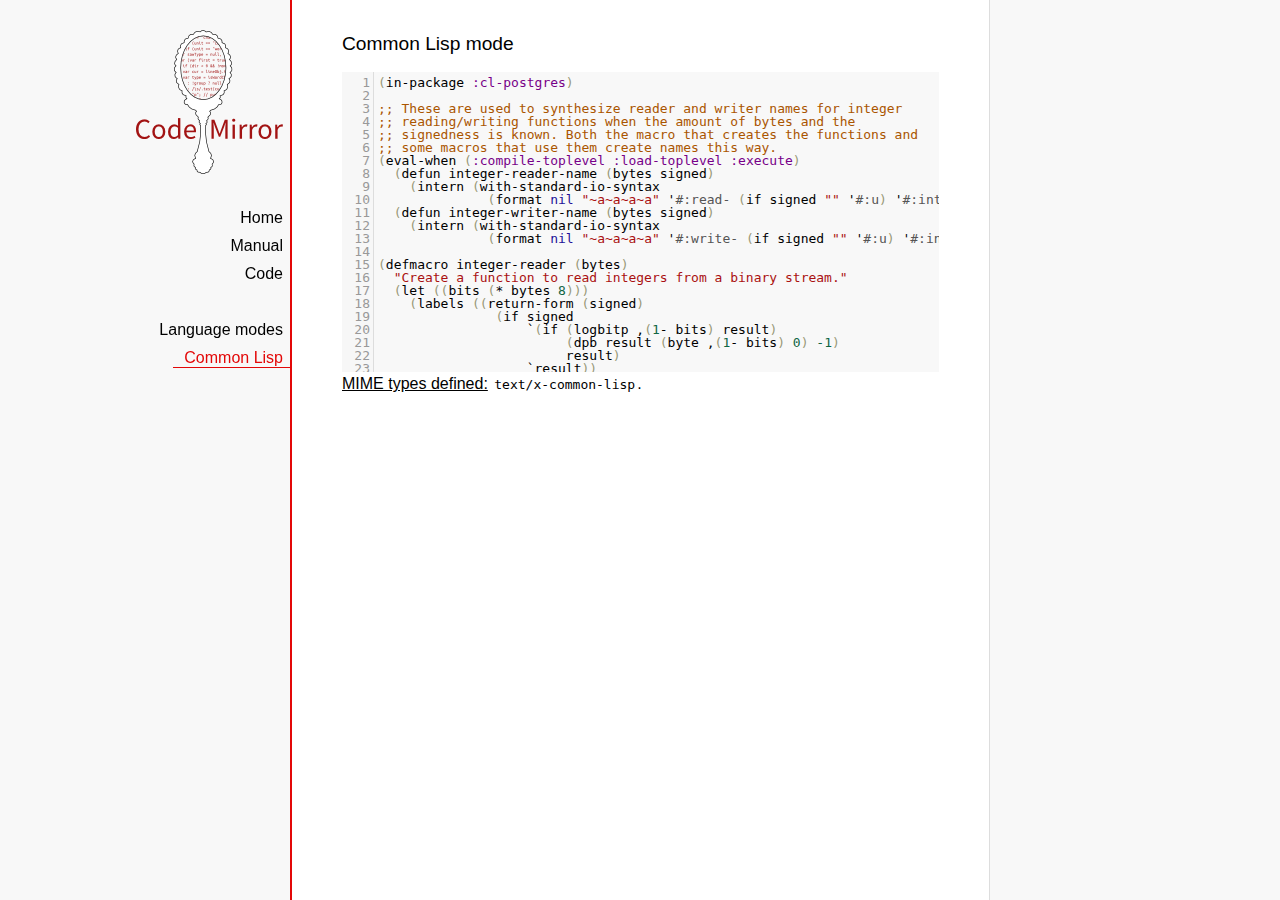
<file: FEApplication/php/web/assets/js/codemirror/mode/commonlisp/index.html>
<!doctype html>

<title>CodeMirror: Common Lisp mode</title>
<meta charset="utf-8"/>
<link rel=stylesheet href="../../doc/docs.css">

<link rel="stylesheet" href="../../lib/codemirror.css">
<script src="../../lib/codemirror.js"></script>
<script src="commonlisp.js"></script>
<style>.CodeMirror {background: #f8f8f8;}</style>
<div id=nav>
  <a href="http://codemirror.net"><img id=logo src="../../doc/logo.png"></a>

  <ul>
    <li><a href="../../index.html">Home</a>
    <li><a href="../../doc/manual.html">Manual</a>
    <li><a href="https://github.com/marijnh/codemirror">Code</a>
  </ul>
  <ul>
    <li><a href="../index.html">Language modes</a>
    <li><a class=active href="#">Common Lisp</a>
  </ul>
</div>

<article>
<h2>Common Lisp mode</h2>
<form><textarea id="code" name="code">(in-package :cl-postgres)

;; These are used to synthesize reader and writer names for integer
;; reading/writing functions when the amount of bytes and the
;; signedness is known. Both the macro that creates the functions and
;; some macros that use them create names this way.
(eval-when (:compile-toplevel :load-toplevel :execute)
  (defun integer-reader-name (bytes signed)
    (intern (with-standard-io-syntax
              (format nil "~a~a~a~a" '#:read- (if signed "" '#:u) '#:int bytes))))
  (defun integer-writer-name (bytes signed)
    (intern (with-standard-io-syntax
              (format nil "~a~a~a~a" '#:write- (if signed "" '#:u) '#:int bytes)))))

(defmacro integer-reader (bytes)
  "Create a function to read integers from a binary stream."
  (let ((bits (* bytes 8)))
    (labels ((return-form (signed)
               (if signed
                   `(if (logbitp ,(1- bits) result)
                        (dpb result (byte ,(1- bits) 0) -1)
                        result)
                   `result))
             (generate-reader (signed)
               `(defun ,(integer-reader-name bytes signed) (socket)
                  (declare (type stream socket)
                           #.*optimize*)
                  ,(if (= bytes 1)
                       `(let ((result (the (unsigned-byte 8) (read-byte socket))))
                          (declare (type (unsigned-byte 8) result))
                          ,(return-form signed))
                       `(let ((result 0))
                          (declare (type (unsigned-byte ,bits) result))
                          ,@(loop :for byte :from (1- bytes) :downto 0
                                   :collect `(setf (ldb (byte 8 ,(* 8 byte)) result)
                                                   (the (unsigned-byte 8) (read-byte socket))))
                          ,(return-form signed))))))
      `(progn
;; This causes weird errors on SBCL in some circumstances. Disabled for now.
;;         (declaim (inline ,(integer-reader-name bytes t)
;;                          ,(integer-reader-name bytes nil)))
         (declaim (ftype (function (t) (signed-byte ,bits))
                         ,(integer-reader-name bytes t)))
         ,(generate-reader t)
         (declaim (ftype (function (t) (unsigned-byte ,bits))
                         ,(integer-reader-name bytes nil)))
         ,(generate-reader nil)))))

(defmacro integer-writer (bytes)
  "Create a function to write integers to a binary stream."
  (let ((bits (* 8 bytes)))
    `(progn
      (declaim (inline ,(integer-writer-name bytes t)
                       ,(integer-writer-name bytes nil)))
      (defun ,(integer-writer-name bytes nil) (socket value)
        (declare (type stream socket)
                 (type (unsigned-byte ,bits) value)
                 #.*optimize*)
        ,@(if (= bytes 1)
              `((write-byte value socket))
              (loop :for byte :from (1- bytes) :downto 0
                    :collect `(write-byte (ldb (byte 8 ,(* byte 8)) value)
                               socket)))
        (values))
      (defun ,(integer-writer-name bytes t) (socket value)
        (declare (type stream socket)
                 (type (signed-byte ,bits) value)
                 #.*optimize*)
        ,@(if (= bytes 1)
              `((write-byte (ldb (byte 8 0) value) socket))
              (loop :for byte :from (1- bytes) :downto 0
                    :collect `(write-byte (ldb (byte 8 ,(* byte 8)) value)
                               socket)))
        (values)))))

;; All the instances of the above that we need.

(integer-reader 1)
(integer-reader 2)
(integer-reader 4)
(integer-reader 8)

(integer-writer 1)
(integer-writer 2)
(integer-writer 4)

(defun write-bytes (socket bytes)
  "Write a byte-array to a stream."
  (declare (type stream socket)
           (type (simple-array (unsigned-byte 8)) bytes)
           #.*optimize*)
  (write-sequence bytes socket))

(defun write-str (socket string)
  "Write a null-terminated string to a stream \(encoding it when UTF-8
support is enabled.)."
  (declare (type stream socket)
           (type string string)
           #.*optimize*)
  (enc-write-string string socket)
  (write-uint1 socket 0))

(declaim (ftype (function (t unsigned-byte)
                          (simple-array (unsigned-byte 8) (*)))
                read-bytes))
(defun read-bytes (socket length)
  "Read a byte array of the given length from a stream."
  (declare (type stream socket)
           (type fixnum length)
           #.*optimize*)
  (let ((result (make-array length :element-type '(unsigned-byte 8))))
    (read-sequence result socket)
    result))

(declaim (ftype (function (t) string) read-str))
(defun read-str (socket)
  "Read a null-terminated string from a stream. Takes care of encoding
when UTF-8 support is enabled."
  (declare (type stream socket)
           #.*optimize*)
  (enc-read-string socket :null-terminated t))

(defun skip-bytes (socket length)
  "Skip a given number of bytes in a binary stream."
  (declare (type stream socket)
           (type (unsigned-byte 32) length)
           #.*optimize*)
  (dotimes (i length)
    (read-byte socket)))

(defun skip-str (socket)
  "Skip a null-terminated string."
  (declare (type stream socket)
           #.*optimize*)
  (loop :for char :of-type fixnum = (read-byte socket)
        :until (zerop char)))

(defun ensure-socket-is-closed (socket &amp;key abort)
  (when (open-stream-p socket)
    (handler-case
        (close socket :abort abort)
      (error (error)
        (warn "Ignoring the error which happened while trying to close PostgreSQL socket: ~A" error)))))
</textarea></form>
    <script>
      var editor = CodeMirror.fromTextArea(document.getElementById("code"), {lineNumbers: true});
    </script>

    <p><strong>MIME types defined:</strong> <code>text/x-common-lisp</code>.</p>

  </article>
</file>
<file: FEApplication/php/web/assets/css/font-icons/entypo/css/entypo.css>
@font-face {
  font-family: 'entypo';
  src: url('../font/entypo.eot?71205724');
  src: url('../font/entypo.eot?71205724#iefix') format('embedded-opentype'),
       url('../font/entypo.woff?71205724') format('woff'),
       url('../font/entypo.ttf?71205724') format('truetype'),
       url('../font/entypo.svg?71205724#entypo') format('svg');
  font-weight: normal;
  font-style: normal;
}
/* Chrome hack: SVG is rendered more smooth in Windozze. 100% magic, uncomment if you need it. */
/* Note, that will break hinting! In other OS-es font will be not as sharp as it could be */
/*
@media screen and (-webkit-min-device-pixel-ratio:0) {
  @font-face {
    font-family: 'entypo';
    src: url('../font/entypo.svg?71205724#entypo') format('svg');
  }
}
*/
 
 [class^="entypo-"]:before, [class*=" entypo-"]:before {
  font-family: "entypo";
  font-style: normal;
  font-weight: normal;
  speak: none;
 
  display: inline-block;
  text-decoration: inherit;
  width: 1em;
  margin-right: .2em;
  text-align: center;
  /* opacity: .8; */
 
  /* For safety - reset parent styles, that can break glyph codes*/
  font-variant: normal;
  text-transform: none;
     
  /* fix buttons height, for twitter bootstrap */
  line-height: 1em;
 
  /* Animation center compensation - margins should be symmetric */
  /* remove if not needed */
  margin-left: .2em;
 
  /* you can be more comfortable with increased icons size */
  /* font-size: 120%; */
 
  /* Uncomment for 3D effect */
  /* text-shadow: 1px 1px 1px rgba(127, 127, 127, 0.3); */
}
 
.entypo-note:before { content: '\e800'; } /* '' */
.entypo-logo-db:before { content: '\e91b'; } /* '' */
.entypo-music:before { content: '\e802'; } /* '' */
.entypo-search:before { content: '\e803'; } /* '' */
.entypo-flashlight:before { content: '\e804'; } /* '' */
.entypo-mail:before { content: '\e805'; } /* '' */
.entypo-heart:before { content: '\e806'; } /* '' */
.entypo-heart-empty:before { content: '\e807'; } /* '' */
.entypo-star:before { content: '\e808'; } /* '' */
.entypo-star-empty:before { content: '\e809'; } /* '' */
.entypo-user:before { content: '\e80a'; } /* '' */
.entypo-users:before { content: '\e80b'; } /* '' */
.entypo-user-add:before { content: '\e80c'; } /* '' */
.entypo-video:before { content: '\e80d'; } /* '' */
.entypo-picture:before { content: '\e80e'; } /* '' */
.entypo-camera:before { content: '\e80f'; } /* '' */
.entypo-layout:before { content: '\e810'; } /* '' */
.entypo-menu:before { content: '\e811'; } /* '' */
.entypo-check:before { content: '\e812'; } /* '' */
.entypo-cancel:before { content: '\e813'; } /* '' */
.entypo-cancel-circled:before { content: '\e814'; } /* '' */
.entypo-cancel-squared:before { content: '\e815'; } /* '' */
.entypo-plus:before { content: '\e816'; } /* '' */
.entypo-plus-circled:before { content: '\e817'; } /* '' */
.entypo-plus-squared:before { content: '\e818'; } /* '' */
.entypo-minus:before { content: '\e819'; } /* '' */
.entypo-minus-circled:before { content: '\e81a'; } /* '' */
.entypo-minus-squared:before { content: '\e81b'; } /* '' */
.entypo-help:before { content: '\e81c'; } /* '' */
.entypo-help-circled:before { content: '\e81d'; } /* '' */
.entypo-info:before { content: '\e81e'; } /* '' */
.entypo-info-circled:before { content: '\e81f'; } /* '' */
.entypo-back:before { content: '\e820'; } /* '' */
.entypo-home:before { content: '\e821'; } /* '' */
.entypo-link:before { content: '\e822'; } /* '' */
.entypo-attach:before { content: '\e823'; } /* '' */
.entypo-lock:before { content: '\e824'; } /* '' */
.entypo-lock-open:before { content: '\e825'; } /* '' */
.entypo-eye:before { content: '\e826'; } /* '' */
.entypo-tag:before { content: '\e827'; } /* '' */
.entypo-bookmark:before { content: '\e828'; } /* '' */
.entypo-bookmarks:before { content: '\e829'; } /* '' */
.entypo-flag:before { content: '\e82a'; } /* '' */
.entypo-thumbs-up:before { content: '\e82b'; } /* '' */
.entypo-thumbs-down:before { content: '\e82c'; } /* '' */
.entypo-download:before { content: '\e82d'; } /* '' */
.entypo-upload:before { content: '\e82e'; } /* '' */
.entypo-upload-cloud:before { content: '\e82f'; } /* '' */
.entypo-reply:before { content: '\e830'; } /* '' */
.entypo-reply-all:before { content: '\e831'; } /* '' */
.entypo-forward:before { content: '\e832'; } /* '' */
.entypo-quote:before { content: '\e833'; } /* '' */
.entypo-code:before { content: '\e834'; } /* '' */
.entypo-export:before { content: '\e835'; } /* '' */
.entypo-pencil:before { content: '\e836'; } /* '' */
.entypo-feather:before { content: '\e837'; } /* '' */
.entypo-print:before { content: '\e838'; } /* '' */
.entypo-retweet:before { content: '\e839'; } /* '' */
.entypo-keyboard:before { content: '\e83a'; } /* '' */
.entypo-comment:before { content: '\e83b'; } /* '' */
.entypo-chat:before { content: '\e83c'; } /* '' */
.entypo-bell:before { content: '\e83d'; } /* '' */
.entypo-attention:before { content: '\e83e'; } /* '' */
.entypo-alert:before { content: '\e83f'; } /* '' */
.entypo-vcard:before { content: '\e840'; } /* '' */
.entypo-address:before { content: '\e841'; } /* '' */
.entypo-location:before { content: '\e842'; } /* '' */
.entypo-map:before { content: '\e843'; } /* '' */
.entypo-direction:before { content: '\e844'; } /* '' */
.entypo-compass:before { content: '\e845'; } /* '' */
.entypo-cup:before { content: '\e846'; } /* '' */
.entypo-trash:before { content: '\e847'; } /* '' */
.entypo-doc:before { content: '\e848'; } /* '' */
.entypo-docs:before { content: '\e849'; } /* '' */
.entypo-doc-landscape:before { content: '\e84a'; } /* '' */
.entypo-doc-text:before { content: '\e84b'; } /* '' */
.entypo-doc-text-inv:before { content: '\e84c'; } /* '' */
.entypo-newspaper:before { content: '\e84d'; } /* '' */
.entypo-book-open:before { content: '\e84e'; } /* '' */
.entypo-book:before { content: '\e84f'; } /* '' */
.entypo-folder:before { content: '\e850'; } /* '' */
.entypo-archive:before { content: '\e851'; } /* '' */
.entypo-box:before { content: '\e852'; } /* '' */
.entypo-rss:before { content: '\e853'; } /* '' */
.entypo-phone:before { content: '\e854'; } /* '' */
.entypo-cog:before { content: '\e855'; } /* '' */
.entypo-tools:before { content: '\e856'; } /* '' */
.entypo-share:before { content: '\e857'; } /* '' */
.entypo-shareable:before { content: '\e858'; } /* '' */
.entypo-basket:before { content: '\e859'; } /* '' */
.entypo-bag:before { content: '\e85a'; } /* '' */
.entypo-calendar:before { content: '\e85b'; } /* '' */
.entypo-login:before { content: '\e85c'; } /* '' */
.entypo-logout:before { content: '\e85d'; } /* '' */
.entypo-mic:before { content: '\e85e'; } /* '' */
.entypo-mute:before { content: '\e85f'; } /* '' */
.entypo-sound:before { content: '\e860'; } /* '' */
.entypo-volume:before { content: '\e861'; } /* '' */
.entypo-clock:before { content: '\e862'; } /* '' */
.entypo-hourglass:before { content: '\e863'; } /* '' */
.entypo-lamp:before { content: '\e864'; } /* '' */
.entypo-light-down:before { content: '\e865'; } /* '' */
.entypo-light-up:before { content: '\e866'; } /* '' */
.entypo-adjust:before { content: '\e867'; } /* '' */
.entypo-block:before { content: '\e868'; } /* '' */
.entypo-resize-full:before { content: '\e869'; } /* '' */
.entypo-resize-small:before { content: '\e86a'; } /* '' */
.entypo-popup:before { content: '\e86b'; } /* '' */
.entypo-publish:before { content: '\e86c'; } /* '' */
.entypo-window:before { content: '\e86d'; } /* '' */
.entypo-arrow-combo:before { content: '\e86e'; } /* '' */
.entypo-down-circled:before { content: '\e86f'; } /* '' */
.entypo-left-circled:before { content: '\e870'; } /* '' */
.entypo-right-circled:before { content: '\e871'; } /* '' */
.entypo-up-circled:before { content: '\e872'; } /* '' */
.entypo-down-open:before { content: '\e873'; } /* '' */
.entypo-left-open:before { content: '\e874'; } /* '' */
.entypo-right-open:before { content: '\e875'; } /* '' */
.entypo-up-open:before { content: '\e876'; } /* '' */
.entypo-down-open-mini:before { content: '\e877'; } /* '' */
.entypo-left-open-mini:before { content: '\e878'; } /* '' */
.entypo-right-open-mini:before { content: '\e879'; } /* '' */
.entypo-up-open-mini:before { content: '\e87a'; } /* '' */
.entypo-down-open-big:before { content: '\e87b'; } /* '' */
.entypo-left-open-big:before { content: '\e87c'; } /* '' */
.entypo-right-open-big:before { content: '\e87d'; } /* '' */
.entypo-up-open-big:before { content: '\e87e'; } /* '' */
.entypo-down:before { content: '\e87f'; } /* '' */
.entypo-left:before { content: '\e880'; } /* '' */
.entypo-right:before { content: '\e881'; } /* '' */
.entypo-up:before { content: '\e882'; } /* '' */
.entypo-down-dir:before { content: '\e883'; } /* '' */
.entypo-left-dir:before { content: '\e884'; } /* '' */
.entypo-right-dir:before { content: '\e885'; } /* '' */
.entypo-up-dir:before { content: '\e886'; } /* '' */
.entypo-down-bold:before { content: '\e887'; } /* '' */
.entypo-left-bold:before { content: '\e888'; } /* '' */
.entypo-right-bold:before { content: '\e889'; } /* '' */
.entypo-up-bold:before { content: '\e88a'; } /* '' */
.entypo-down-thin:before { content: '\e88b'; } /* '' */
.entypo-left-thin:before { content: '\e88c'; } /* '' */
.entypo-right-thin:before { content: '\e88d'; } /* '' */
.entypo-note-beamed:before { content: '\e801'; } /* '' */
.entypo-ccw:before { content: '\e88f'; } /* '' */
.entypo-cw:before { content: '\e890'; } /* '' */
.entypo-arrows-ccw:before { content: '\e891'; } /* '' */
.entypo-level-down:before { content: '\e892'; } /* '' */
.entypo-level-up:before { content: '\e893'; } /* '' */
.entypo-shuffle:before { content: '\e894'; } /* '' */
.entypo-loop:before { content: '\e895'; } /* '' */
.entypo-switch:before { content: '\e896'; } /* '' */
.entypo-play:before { content: '\e897'; } /* '' */
.entypo-stop:before { content: '\e898'; } /* '' */
.entypo-pause:before { content: '\e899'; } /* '' */
.entypo-record:before { content: '\e89a'; } /* '' */
.entypo-to-end:before { content: '\e89b'; } /* '' */
.entypo-to-start:before { content: '\e89c'; } /* '' */
.entypo-fast-forward:before { content: '\e89d'; } /* '' */
.entypo-fast-backward:before { content: '\e89e'; } /* '' */
.entypo-progress-0:before { content: '\e89f'; } /* '' */
.entypo-progress-1:before { content: '\e8a0'; } /* '' */
.entypo-progress-2:before { content: '\e8a1'; } /* '' */
.entypo-progress-3:before { content: '\e8a2'; } /* '' */
.entypo-target:before { content: '\e8a3'; } /* '' */
.entypo-palette:before { content: '\e8a4'; } /* '' */
.entypo-list:before { content: '\e8a5'; } /* '' */
.entypo-list-add:before { content: '\e8a6'; } /* '' */
.entypo-signal:before { content: '\e8a7'; } /* '' */
.entypo-trophy:before { content: '\e8a8'; } /* '' */
.entypo-battery:before { content: '\e8a9'; } /* '' */
.entypo-back-in-time:before { content: '\e8aa'; } /* '' */
.entypo-monitor:before { content: '\e8ab'; } /* '' */
.entypo-mobile:before { content: '\e8ac'; } /* '' */
.entypo-network:before { content: '\e8ad'; } /* '' */
.entypo-cd:before { content: '\e8ae'; } /* '' */
.entypo-inbox:before { content: '\e8af'; } /* '' */
.entypo-install:before { content: '\e8b0'; } /* '' */
.entypo-globe:before { content: '\e8b1'; } /* '' */
.entypo-cloud:before { content: '\e8b2'; } /* '' */
.entypo-cloud-thunder:before { content: '\e8b3'; } /* '' */
.entypo-flash:before { content: '\e8b4'; } /* '' */
.entypo-moon:before { content: '\e8b5'; } /* '' */
.entypo-flight:before { content: '\e8b6'; } /* '' */
.entypo-paper-plane:before { content: '\e8b7'; } /* '' */
.entypo-leaf:before { content: '\e8b8'; } /* '' */
.entypo-lifebuoy:before { content: '\e8b9'; } /* '' */
.entypo-mouse:before { content: '\e8ba'; } /* '' */
.entypo-briefcase:before { content: '\e8bb'; } /* '' */
.entypo-suitcase:before { content: '\e8bc'; } /* '' */
.entypo-dot:before { content: '\e8bd'; } /* '' */
.entypo-dot-2:before { content: '\e8be'; } /* '' */
.entypo-dot-3:before { content: '\e8bf'; } /* '' */
.entypo-brush:before { content: '\e8c0'; } /* '' */
.entypo-magnet:before { content: '\e8c1'; } /* '' */
.entypo-infinity:before { content: '\e8c2'; } /* '' */
.entypo-erase:before { content: '\e8c3'; } /* '' */
.entypo-chart-pie:before { content: '\e8c4'; } /* '' */
.entypo-chart-line:before { content: '\e8c5'; } /* '' */
.entypo-chart-bar:before { content: '\e8c6'; } /* '' */
.entypo-chart-area:before { content: '\e8c7'; } /* '' */
.entypo-tape:before { content: '\e8c8'; } /* '' */
.entypo-graduation-cap:before { content: '\e8c9'; } /* '' */
.entypo-language:before { content: '\e8ca'; } /* '' */
.entypo-ticket:before { content: '\e8cb'; } /* '' */
.entypo-water:before { content: '\e8cc'; } /* '' */
.entypo-droplet:before { content: '\e8cd'; } /* '' */
.entypo-air:before { content: '\e8ce'; } /* '' */
.entypo-credit-card:before { content: '\e8cf'; } /* '' */
.entypo-floppy:before { content: '\e8d0'; } /* '' */
.entypo-clipboard:before { content: '\e8d1'; } /* '' */
.entypo-megaphone:before { content: '\e8d2'; } /* '' */
.entypo-database:before { content: '\e8d3'; } /* '' */
.entypo-drive:before { content: '\e8d4'; } /* '' */
.entypo-bucket:before { content: '\e8d5'; } /* '' */
.entypo-thermometer:before { content: '\e8d6'; } /* '' */
.entypo-key:before { content: '\e8d7'; } /* '' */
.entypo-flow-cascade:before { content: '\e8d8'; } /* '' */
.entypo-flow-branch:before { content: '\e8d9'; } /* '' */
.entypo-flow-tree:before { content: '\e8da'; } /* '' */
.entypo-flow-line:before { content: '\e8db'; } /* '' */
.entypo-flow-parallel:before { content: '\e8dc'; } /* '' */
.entypo-rocket:before { content: '\e8dd'; } /* '' */
.entypo-gauge:before { content: '\e8de'; } /* '' */
.entypo-traffic-cone:before { content: '\e8df'; } /* '' */
.entypo-cc:before { content: '\e8e0'; } /* '' */
.entypo-cc-by:before { content: '\e8e1'; } /* '' */
.entypo-cc-nc:before { content: '\e8e2'; } /* '' */
.entypo-cc-nc-eu:before { content: '\e8e3'; } /* '' */
.entypo-cc-nc-jp:before { content: '\e8e4'; } /* '' */
.entypo-cc-sa:before { content: '\e8e5'; } /* '' */
.entypo-cc-nd:before { content: '\e8e6'; } /* '' */
.entypo-cc-pd:before { content: '\e8e7'; } /* '' */
.entypo-cc-zero:before { content: '\e8e8'; } /* '' */
.entypo-cc-share:before { content: '\e8e9'; } /* '' */
.entypo-cc-remix:before { content: '\e8ea'; } /* '' */
.entypo-github:before { content: '\e8eb'; } /* '' */
.entypo-github-circled:before { content: '\e8ec'; } /* '' */
.entypo-flickr:before { content: '\e8ed'; } /* '' */
.entypo-flickr-circled:before { content: '\e8ee'; } /* '' */
.entypo-vimeo:before { content: '\e8ef'; } /* '' */
.entypo-vimeo-circled:before { content: '\e8f0'; } /* '' */
.entypo-twitter:before { content: '\e8f1'; } /* '' */
.entypo-twitter-circled:before { content: '\e8f2'; } /* '' */
.entypo-facebook:before { content: '\e8f3'; } /* '' */
.entypo-facebook-circled:before { content: '\e8f4'; } /* '' */
.entypo-facebook-squared:before { content: '\e8f5'; } /* '' */
.entypo-gplus:before { content: '\e8f6'; } /* '' */
.entypo-gplus-circled:before { content: '\e8f7'; } /* '' */
.entypo-pinterest:before { content: '\e8f8'; } /* '' */
.entypo-pinterest-circled:before { content: '\e8f9'; } /* '' */
.entypo-tumblr:before { content: '\e8fa'; } /* '' */
.entypo-tumblr-circled:before { content: '\e8fb'; } /* '' */
.entypo-linkedin:before { content: '\e8fc'; } /* '' */
.entypo-linkedin-circled:before { content: '\e8fd'; } /* '' */
.entypo-dribbble:before { content: '\e8fe'; } /* '' */
.entypo-dribbble-circled:before { content: '\e8ff'; } /* '' */
.entypo-stumbleupon:before { content: '\e900'; } /* '' */
.entypo-stumbleupon-circled:before { content: '\e901'; } /* '' */
.entypo-lastfm:before { content: '\e902'; } /* '' */
.entypo-lastfm-circled:before { content: '\e903'; } /* '' */
.entypo-rdio:before { content: '\e904'; } /* '' */
.entypo-rdio-circled:before { content: '\e905'; } /* '' */
.entypo-spotify:before { content: '\e906'; } /* '' */
.entypo-spotify-circled:before { content: '\e907'; } /* '' */
.entypo-qq:before { content: '\e908'; } /* '' */
.entypo-instagram:before { content: '\e909'; } /* '' */
.entypo-dropbox:before { content: '\e90a'; } /* '' */
.entypo-evernote:before { content: '\e90b'; } /* '' */
.entypo-flattr:before { content: '\e90c'; } /* '' */
.entypo-skype:before { content: '\e90d'; } /* '' */
.entypo-skype-circled:before { content: '\e90e'; } /* '' */
.entypo-renren:before { content: '\e90f'; } /* '' */
.entypo-sina-weibo:before { content: '\e910'; } /* '' */
.entypo-paypal:before { content: '\e911'; } /* '' */
.entypo-picasa:before { content: '\e912'; } /* '' */
.entypo-soundcloud:before { content: '\e913'; } /* '' */
.entypo-mixi:before { content: '\e914'; } /* '' */
.entypo-behance:before { content: '\e915'; } /* '' */
.entypo-google-circles:before { content: '\e916'; } /* '' */
.entypo-vkontakte:before { content: '\e917'; } /* '' */
.entypo-smashing:before { content: '\e918'; } /* '' */
.entypo-sweden:before { content: '\e919'; } /* '' */
.entypo-db-shape:before { content: '\e91a'; } /* '' */
.entypo-up-thin:before { content: '\e88e'; } /* '' */
</file>
<file: FEApplication/php/web/assets/css/neon-core.css>
*,
*:before,
*:after {
  -webkit-box-sizing: border-box;
  -moz-box-sizing: border-box;
  box-sizing: border-box;
}
html {
  font-size: 62.5%;
  -webkit-tap-highlight-color: rgba(0, 0, 0, 0);
}
body {
  font-family: "Helvetica Neue", Helvetica, "Noto Sans", sans-serif, Arial, sans-serif;
  font-size: 12px;
  line-height: 1.42857143;
  color: #949494;
  background-color: #ffffff;
}
input,
button,
select,
textarea {
  font-family: inherit;
  font-size: inherit;
  line-height: inherit;
}
a {
  color: #373e4a;
  text-decoration: none;
}
a:hover,
a:focus {
  color: #818da2;
}
a:focus {
  outline: thin dotted #333;
  outline: 5px auto -webkit-focus-ring-color;
  outline-offset: -2px;
}
img {
  vertical-align: middle;
}
.img-responsive {
  display: block;
  max-width: 100%;
  height: auto;
}
.img-rounded {
  border-radius: 3px;
}
.img-thumbnail {
  padding: 2px;
  line-height: 1.42857143;
  background-color: #ffffff;
  border: 1px solid #ededf0;
  border-radius: 3px;
  -moz-transition: all 0.2s ease-in-out;
  -o-transition: all 0.2s ease-in-out;
  -webkit-transition: all 0.2s ease-in-out;
  transition: all 0.2s ease-in-out;
  display: inline-block;
  max-width: 100%;
  height: auto;
}
.img-circle {
  border-radius: 50%;
}
hr {
  margin-top: 17px;
  margin-bottom: 17px;
  border: 0;
  border-top: 1px solid #eeeeee;
}
.sr-only {
  position: absolute;
  width: 1px;
  height: 1px;
  margin: -1px;
  padding: 0;
  overflow: hidden;
  clip: rect(0, 0, 0, 0);
  border: 0;
}
figure {
  margin: 0;
}
p {
  margin: 0 0 8.5px;
  font-size: 12px;
}
.lead {
  margin-bottom: 17px;
  font-size: 13px;
  font-weight: 200;
  line-height: 1.4;
}
@media (min-width: 768px) {
  .lead {
    font-size: 18px;
  }
}
small,
.small {
  font-size: 85%;
}
cite {
  font-style: normal;
}
.text-left {
  text-align: left;
}
.text-right {
  text-align: right;
}
.text-center {
  text-align: center;
}
.text-justify {
  text-align: justify;
}
.text-muted {
  color: #999999;
}
.text-primary {
  color: #949494;
}
a.text-primary:hover {
  color: #7b7b7b;
}
.text-success {
  color: #045702;
}
a.text-success:hover {
  color: #022501;
}
.text-info {
  color: #2c7ea1;
}
a.text-info:hover {
  color: #215f79;
}
.text-warning {
  color: #574802;
}
a.text-warning:hover {
  color: #251f01;
}
.text-danger {
  color: #ac1818;
}
a.text-danger:hover {
  color: #7f1212;
}
.bg-primary {
  color: #fff;
  background-color: #949494;
}
a.bg-primary:hover {
  background-color: #7b7b7b;
}
.bg-success {
  background-color: #bdedbc;
}
a.bg-success:hover {
  background-color: #95e294;
}
.bg-info {
  background-color: #c5e8f7;
}
a.bg-info:hover {
  background-color: #98d6f1;
}
.bg-warning {
  background-color: #ffefa4;
}
a.bg-warning:hover {
  background-color: #ffe671;
}
.bg-danger {
  background-color: #ffc9c9;
}
a.bg-danger:hover {
  background-color: #ff9696;
}
h1,
h2,
h3,
h4,
h5,
h6,
.h1,
.h2,
.h3,
.h4,
.h5,
.h6 {
  font-family: inherit;
  font-weight: 500;
  line-height: 1.1;
  color: #373e4a;
}
h1 small,
h2 small,
h3 small,
h4 small,
h5 small,
h6 small,
.h1 small,
.h2 small,
.h3 small,
.h4 small,
.h5 small,
.h6 small,
h1 .small,
h2 .small,
h3 .small,
h4 .small,
h5 .small,
h6 .small,
.h1 .small,
.h2 .small,
.h3 .small,
.h4 .small,
.h5 .small,
.h6 .small {
  font-weight: normal;
  line-height: 1;
  color: #999999;
}
h1,
h2,
h3 {
  margin-top: 17px;
  margin-bottom: 8.5px;
}
h1 small,
h2 small,
h3 small,
h1 .small,
h2 .small,
h3 .small {
  font-size: 65%;
}
h4,
h5,
h6 {
  margin-top: 8.5px;
  margin-bottom: 8.5px;
}
h4 small,
h5 small,
h6 small,
h4 .small,
h5 .small,
h6 .small {
  font-size: 75%;
}
h1,
.h1 {
  font-size: 31px;
}
h2,
.h2 {
  font-size: 25px;
}
h3,
.h3 {
  font-size: 21px;
}
h4,
.h4 {
  font-size: 15px;
}
h5,
.h5 {
  font-size: 12px;
}
h6,
.h6 {
  font-size: 11px;
}
.bg-primary {
  color: #fff;
  background-color: #949494;
}
a.bg-primary:hover {
  background-color: #7b7b7b;
}
.bg-warning {
  background-color: #ffefa4;
}
a.bg-warning:hover {
  background-color: #ffe671;
}
.bg-danger {
  background-color: #ffc9c9;
}
a.bg-danger:hover {
  background-color: #ff9696;
}
.bg-success {
  background-color: #bdedbc;
}
a.bg-success:hover {
  background-color: #95e294;
}
.bg-info {
  background-color: #c5e8f7;
}
a.bg-info:hover {
  background-color: #98d6f1;
}
.page-header {
  padding-bottom: 7.5px;
  margin: 34px 0 17px;
  border-bottom: 1px solid #eeeeee;
}
ul,
ol {
  margin-top: 0;
  margin-bottom: 8.5px;
}
ul ul,
ol ul,
ul ol,
ol ol {
  margin-bottom: 0;
}
.list-unstyled {
  padding-left: 0;
  list-style: none;
}
.list-inline {
  padding-left: 0;
  list-style: none;
}
.list-inline > li {
  display: inline-block;
  padding-left: 5px;
  padding-right: 5px;
}
.list-inline > li:first-child {
  padding-left: 0;
}
dl {
  margin-bottom: 17px;
}
dt,
dd {
  line-height: 1.42857143;
}
dt {
  font-weight: bold;
}
dd {
  margin-left: 0;
}
@media (min-width: 768px) {
  .dl-horizontal dt {
    float: left;
    width: 160px;
    clear: left;
    text-align: right;
    overflow: hidden;
    text-overflow: ellipsis;
    white-space: nowrap;
  }
  .dl-horizontal dd {
    margin-left: 180px;
  }
  .dl-horizontal dd:before,
  .dl-horizontal dd:after {
    content: " ";
    /* 1 */
    display: table;
    /* 2 */
  }
  .dl-horizontal dd:after {
    clear: both;
  }
}
abbr[title],
abbr[data-original-title] {
  cursor: help;
  border-bottom: 1px dotted #999999;
}
abbr.initialism {
  font-size: 90%;
  text-transform: uppercase;
}
blockquote {
  padding: 8.5px 17px;
  margin: 0 0 17px;
  border-left: 5px solid #eeeeee;
}
blockquote p {
  font-size: 15px;
  font-weight: 300;
  line-height: 1.25;
}
blockquote p:last-child {
  margin-bottom: 0;
}
blockquote small {
  display: block;
  line-height: 1.42857143;
  color: #999999;
}
blockquote small:before {
  content: '\2014 \00A0';
}
blockquote.pull-right {
  padding-right: 15px;
  padding-left: 0;
  border-right: 5px solid #eeeeee;
  border-left: 0;
}
blockquote.pull-right p,
blockquote.pull-right small,
blockquote.pull-right .small {
  text-align: right;
}
blockquote.pull-right small:before,
blockquote.pull-right .small:before {
  content: '';
}
blockquote.pull-right small:after,
blockquote.pull-right .small:after {
  content: '\00A0 \2014';
}
blockquote:before,
blockquote:after {
  content: "";
}
address {
  margin-bottom: 17px;
  font-style: normal;
  line-height: 1.42857143;
}
table {
  max-width: 100%;
  background-color: transparent;
}
th {
  text-align: left;
  font-weight: 400;
  color: #303641;
}
.table {
  width: 100%;
  margin-bottom: 17px;
}
.table > thead > tr > th,
.table > tbody > tr > th,
.table > tfoot > tr > th,
.table > thead > tr > td,
.table > tbody > tr > td,
.table > tfoot > tr > td {
  padding: 8px;
  line-height: 1.42857143;
  vertical-align: top;
  border-top: 1px solid #ebebeb;
}
.table > thead > tr > th .progress,
.table > tbody > tr > th .progress,
.table > tfoot > tr > th .progress,
.table > thead > tr > td .progress,
.table > tbody > tr > td .progress,
.table > tfoot > tr > td .progress {
  margin-bottom: 0;
}
.table > thead > tr > th .label,
.table > tbody > tr > th .label,
.table > tfoot > tr > th .label,
.table > thead > tr > td .label,
.table > tbody > tr > td .label,
.table > tfoot > tr > td .label {
  margin-left: 5px;
  margin-right: 5px;
  padding-left: 10px;
  padding-right: 10px;
}
.table > thead > tr > th {
  vertical-align: bottom;
  border-bottom: 2px solid #ebebeb;
}
.table > caption + thead > tr:first-child > th,
.table > colgroup + thead > tr:first-child > th,
.table > thead:first-child > tr:first-child > th,
.table > caption + thead > tr:first-child > td,
.table > colgroup + thead > tr:first-child > td,
.table > thead:first-child > tr:first-child > td {
  border-top: 0;
}
.table > tbody + tbody {
  border-top: 2px solid #ebebeb;
}
.table .table {
  background-color: #ffffff;
}
.table-condensed > thead > tr > th,
.table-condensed > tbody > tr > th,
.table-condensed > tfoot > tr > th,
.table-condensed > thead > tr > td,
.table-condensed > tbody > tr > td,
.table-condensed > tfoot > tr > td {
  padding: 5px;
}
.table-bordered {
  border: 1px solid #ebebeb;
}
.table-bordered > thead > tr > th,
.table-bordered > tbody > tr > th,
.table-bordered > tfoot > tr > th,
.table-bordered > thead > tr > td,
.table-bordered > tbody > tr > td,
.table-bordered > tfoot > tr > td {
  border: 1px solid #ebebeb;
}
.table-bordered > thead > tr > th,
.table-bordered > thead > tr > td {
  background-color: #f5f5f6;
  border-bottom-width: 1px;
  color: #a6a7aa;
}
.table-bordered > tfoot > tr > th,
.table-bordered > tfoot > tr > td {
  background-color: #f5f5f6;
  border-top-width: 1px;
  color: #a6a7aa;
}
.table-striped > tbody > tr:nth-child(odd) > td,
.table-striped > tbody > tr:nth-child(odd) > th {
  background-color: #f8f8f8;
}
.table-hover > tbody > tr:hover > td,
.table-hover > tbody > tr:hover > th {
  background-color: #f2f2f4;
}
table col[class*="col-"] {
  float: none;
  display: table-column;
}
table td[class*="col-"],
table th[class*="col-"] {
  float: none;
  display: table-cell;
}
.table > thead > tr > td.active,
.table > tbody > tr > td.active,
.table > tfoot > tr > td.active,
.table > thead > tr > th.active,
.table > tbody > tr > th.active,
.table > tfoot > tr > th.active,
.table > thead > tr.active > td,
.table > tbody > tr.active > td,
.table > tfoot > tr.active > td,
.table > thead > tr.active > th,
.table > tbody > tr.active > th,
.table > tfoot > tr.active > th {
  background-color: #f2f2f4;
}
.table > thead > tr > td.active,
.table > tbody > tr > td.active,
.table > tfoot > tr > td.active,
.table > thead > tr > th.active,
.table > tbody > tr > th.active,
.table > tfoot > tr > th.active,
.table > thead > tr.active > td,
.table > tbody > tr.active > td,
.table > tfoot > tr.active > td,
.table > thead > tr.active > th,
.table > tbody > tr.active > th,
.table > tfoot > tr.active > th {
  background-color: #f2f2f4;
}
.table-hover > tbody > tr > td.active:hover,
.table-hover > tbody > tr > th.active:hover,
.table-hover > tbody > tr.active:hover > td,
.table-hover > tbody > tr.active:hover > th {
  background-color: #e5e5e8;
}
.table > thead > tr > td.success,
.table > tbody > tr > td.success,
.table > tfoot > tr > td.success,
.table > thead > tr > th.success,
.table > tbody > tr > th.success,
.table > tfoot > tr > th.success,
.table > thead > tr.success > td,
.table > tbody > tr.success > td,
.table > tfoot > tr.success > td,
.table > thead > tr.success > th,
.table > tbody > tr.success > th,
.table > tfoot > tr.success > th {
  background-color: #bdedbc;
}
.table-hover > tbody > tr > td.success:hover,
.table-hover > tbody > tr > th.success:hover,
.table-hover > tbody > tr.success:hover > td,
.table-hover > tbody > tr.success:hover > th {
  background-color: #a9e8a8;
}
.table > thead > tr > td.info,
.table > tbody > tr > td.info,
.table > tfoot > tr > td.info,
.table > thead > tr > th.info,
.table > tbody > tr > th.info,
.table > tfoot > tr > th.info,
.table > thead > tr.info > td,
.table > tbody > tr.info > td,
.table > tfoot > tr.info > td,
.table > thead > tr.info > th,
.table > tbody > tr.info > th,
.table > tfoot > tr.info > th {
  background-color: #c5e8f7;
}
.table-hover > tbody > tr > td.info:hover,
.table-hover > tbody > tr > th.info:hover,
.table-hover > tbody > tr.info:hover > td,
.table-hover > tbody > tr.info:hover > th {
  background-color: #afdff4;
}
.table > thead > tr > td.warning,
.table > tbody > tr > td.warning,
.table > tfoot > tr > td.warning,
.table > thead > tr > th.warning,
.table > tbody > tr > th.warning,
.table > tfoot > tr > th.warning,
.table > thead > tr.warning > td,
.table > tbody > tr.warning > td,
.table > tfoot > tr.warning > td,
.table > thead > tr.warning > th,
.table > tbody > tr.warning > th,
.table > tfoot > tr.warning > th {
  background-color: #ffefa4;
}
.table-hover > tbody > tr > td.warning:hover,
.table-hover > tbody > tr > th.warning:hover,
.table-hover > tbody > tr.warning:hover > td,
.table-hover > tbody > tr.warning:hover > th {
  background-color: #ffeb8a;
}
.table > thead > tr > td.danger,
.table > tbody > tr > td.danger,
.table > tfoot > tr > td.danger,
.table > thead > tr > th.danger,
.table > tbody > tr > th.danger,
.table > tfoot > tr > th.danger,
.table > thead > tr.danger > td,
.table > tbody > tr.danger > td,
.table > tfoot > tr.danger > td,
.table > thead > tr.danger > th,
.table > tbody > tr.danger > th,
.table > tfoot > tr.danger > th {
  background-color: #ffc9c9;
}
.table-hover > tbody > tr > td.danger:hover,
.table-hover > tbody > tr > th.danger:hover,
.table-hover > tbody > tr.danger:hover > td,
.table-hover > tbody > tr.danger:hover > th {
  background-color: #ffafaf;
}
@media (max-width: 767px) {
  .table-responsive {
    width: 100%;
    margin-bottom: 12.75px;
    overflow-y: hidden;
    overflow-x: scroll;
    -ms-overflow-style: -ms-autohiding-scrollbar;
    border: 1px solid #ebebeb;
    -webkit-overflow-scrolling: touch;
  }
  .table-responsive > .table {
    margin-bottom: 0;
  }
  .table-responsive > .table > thead > tr > th,
  .table-responsive > .table > tbody > tr > th,
  .table-responsive > .table > tfoot > tr > th,
  .table-responsive > .table > thead > tr > td,
  .table-responsive > .table > tbody > tr > td,
  .table-responsive > .table > tfoot > tr > td {
    white-space: nowrap;
  }
  .table-responsive > .table-bordered {
    border: 0;
  }
  .table-responsive > .table-bordered > thead > tr > th:first-child,
  .table-responsive > .table-bordered > tbody > tr > th:first-child,
  .table-responsive > .table-bordered > tfoot > tr > th:first-child,
  .table-responsive > .table-bordered > thead > tr > td:first-child,
  .table-responsive > .table-bordered > tbody > tr > td:first-child,
  .table-responsive > .table-bordered > tfoot > tr > td:first-child {
    border-left: 0;
  }
  .table-responsive > .table-bordered > thead > tr > th:last-child,
  .table-responsive > .table-bordered > tbody > tr > th:last-child,
  .table-responsive > .table-bordered > tfoot > tr > th:last-child,
  .table-responsive > .table-bordered > thead > tr > td:last-child,
  .table-responsive > .table-bordered > tbody > tr > td:last-child,
  .table-responsive > .table-bordered > tfoot > tr > td:last-child {
    border-right: 0;
  }
  .table-responsive > .table-bordered > tbody > tr:last-child > th,
  .table-responsive > .table-bordered > tfoot > tr:last-child > th,
  .table-responsive > .table-bordered > tbody > tr:last-child > td,
  .table-responsive > .table-bordered > tfoot > tr:last-child > td {
    border-bottom: 0;
  }
}
table > tbody > tr.highlight > td,
table > tbody > tr.highlight > th {
  background-color: #f1f2f4 !important;
  color: #303641;
}
.table > thead > tr > .middle-align,
.table > tbody > tr > .middle-align,
.table > tfoot > tr > .middle-align {
  vertical-align: middle;
}
fieldset {
  padding: 0;
  margin: 0;
  border: 0;
  min-width: 0;
}
legend {
  display: block;
  width: 100%;
  padding: 0;
  margin-bottom: 17px;
  font-size: 18px;
  line-height: inherit;
  color: #7d8086;
  border: 0;
  border-bottom: 1px solid #e5e5e5;
}
label {
  display: inline-block;
  margin-bottom: 5px;
}
input[type="search"] {
  -webkit-box-sizing: border-box;
  -moz-box-sizing: border-box;
  box-sizing: border-box;
}
input[type="radio"],
input[type="checkbox"] {
  margin: 4px 0 0;
  margin-top: 1px \9;
  /* IE8-9 */
  line-height: normal;
}
input[type="file"] {
  display: block;
}
input[type="range"] {
  display: block;
  width: 100%;
}
select[multiple],
select[size] {
  height: auto;
}
input[type="file"]:focus,
input[type="radio"]:focus,
input[type="checkbox"]:focus {
  outline: thin dotted #333;
  outline: 5px auto -webkit-focus-ring-color;
  outline-offset: -2px;
}
input[type="file"]:focus,
input[type="radio"]:focus,
input[type="checkbox"]:focus {
  outline: thin dotted #333;
  outline: 5px auto -webkit-focus-ring-color;
  outline-offset: -2px;
}
output {
  display: block;
  padding-top: 7px;
  font-size: 12px;
  line-height: 1.42857143;
  color: #555555;
}
.form-control {
  display: block;
  width: 100%;
  height: 31px;
  padding: 6px 12px;
  font-size: 12px;
  line-height: 1.42857143;
  color: #555555;
  background-color: #ffffff;
  background-image: none;
  border: 1px solid #ebebeb;
  border-radius: 3px;
  -webkit-transition: border-color ease-in-out .15s, -webkit-box-shadow ease-in-out .15s;
  -moz-transition: border-color ease-in-out .15s, -moz-box-shadow ease-in-out .15s;
  -o-transition: border-color ease-in-out .15s, box-shadow ease-in-out .15s;
  -webkit-transition: border-color ease-in-out .15s, box-shadow ease-in-out .15s;
  transition: border-color ease-in-out .15s, box-shadow ease-in-out .15s;
}
.form-control:focus {
  border-color: #c8cdd7;
  outline: 0;
  -moz-box-shadow:  0 2px 1px rgba(203, 208, 217, 0.08);
  -webkit-box-shadow:  0 2px 1px rgba(203, 208, 217, 0.08);
  box-shadow:  0 2px 1px rgba(203, 208, 217, 0.08);
}
.form-control::-webkit-input-placeholder {
  color: #aaaaaa;
}
.form-control:-moz-placeholder {
  color: #aaaaaa;
}
.form-control::-moz-placeholder {
  color: #aaaaaa;
}
.form-control:-ms-input-placeholder {
  color: #aaaaaa;
}
.form-control:-moz-placeholder {
  color: #aaaaaa;
}
.form-control::-moz-placeholder {
  color: #aaaaaa;
}
.form-control:-ms-input-placeholder {
  color: #aaaaaa;
}
.form-control::-webkit-input-placeholder {
  color: #aaaaaa;
}
.form-control[disabled],
.form-control[readonly],
fieldset[disabled] .form-control {
  cursor: not-allowed;
  background-color: #eeeeee;
}
textarea.form-control {
  height: auto;
}
input[type="date"] {
  line-height: 31px;
}
.form-group {
  margin-bottom: 15px;
}
.radio,
.checkbox {
  display: block;
  min-height: 17px;
  margin-top: 10px;
  margin-bottom: 10px;
  padding-left: 20px;
}
.radio label,
.checkbox label {
  display: inline;
  font-weight: normal;
  cursor: pointer;
}
.radio input[type="radio"],
.radio-inline input[type="radio"],
.checkbox input[type="checkbox"],
.checkbox-inline input[type="checkbox"] {
  float: left;
  margin-left: -20px;
  margin-top: 1px;
}
.radio + .radio,
.checkbox + .checkbox {
  margin-top: -5px;
}
.radio-inline,
.checkbox-inline {
  display: inline-block;
  padding-left: 20px;
  margin-bottom: 0;
  vertical-align: middle;
  font-weight: normal;
  cursor: pointer;
}
.radio-inline + .radio-inline,
.checkbox-inline + .checkbox-inline {
  margin-top: 0;
  margin-left: 10px;
}
input[type="radio"][disabled],
input[type="checkbox"][disabled],
.radio[disabled],
.radio-inline[disabled],
.checkbox[disabled],
.checkbox-inline[disabled],
fieldset[disabled] input[type="radio"],
fieldset[disabled] input[type="checkbox"],
fieldset[disabled] .radio,
fieldset[disabled] .radio-inline,
fieldset[disabled] .checkbox,
fieldset[disabled] .checkbox-inline {
  cursor: not-allowed;
}
.input-sm {
  height: 28px;
  padding: 5px 10px;
  font-size: 11px;
  line-height: 1.5;
  border-radius: 2px;
}
select.input-sm {
  height: 28px;
  line-height: 28px;
}
textarea.input-sm,
select[multiple].input-sm {
  height: auto;
}
.input-lg {
  height: 41px;
  padding: 10px 16px;
  font-size: 15px;
  line-height: 1.33;
  border-radius: 3px;
}
select.input-lg {
  height: 41px;
  line-height: 41px;
}
textarea.input-lg,
select[multiple].input-lg {
  height: auto;
}
.has-feedback {
  position: relative;
}
.has-feedback .form-control {
  padding-right: 38.75px;
}
.has-feedback .form-control-feedback {
  position: absolute;
  top: 22px;
  right: 0;
  display: block;
  width: 31px;
  height: 31px;
  line-height: 31px;
  text-align: center;
}
.has-warning .help-block,
.has-warning .control-label,
.has-warning .radio,
.has-warning .checkbox,
.has-warning .radio-inline,
.has-warning .checkbox-inline {
  color: #ffd40b;
}
.has-warning .form-control {
  border-color: #ffd78a;
}
.has-warning .form-control:focus {
  border-color: #ffc658;
}
.has-warning .input-group-addon {
  color: #ffd40b;
  border-color: #ffd78a;
  background-color: #ffefa4;
}
.has-error .help-block,
.has-error .control-label,
.has-error .radio,
.has-error .checkbox,
.has-error .radio-inline,
.has-error .checkbox-inline {
  color: #ff3030;
}
.has-error .form-control {
  border-color: #ffafbd;
}
.has-error .form-control:focus {
  border-color: #ff7c92;
}
.has-error .input-group-addon {
  color: #ff3030;
  border-color: #ffafbd;
  background-color: #ffc9c9;
}
.has-success .help-block,
.has-success .control-label,
.has-success .radio,
.has-success .checkbox,
.has-success .radio-inline,
.has-success .checkbox-inline {
  color: #46cd43;
}
.has-success .form-control {
  border-color: #b4e8a8;
}
.has-success .form-control:focus {
  border-color: #91dd80;
}
.has-success .input-group-addon {
  color: #46cd43;
  border-color: #b4e8a8;
  background-color: #bdedbc;
}
.form-control-static {
  margin-bottom: 0;
}
.help-block {
  display: block;
  margin-top: 5px;
  margin-bottom: 10px;
  color: #d4d4d4;
}
@media (min-width: 768px) {
  .form-inline .form-group {
    display: inline-block;
    margin-bottom: 0;
    vertical-align: middle;
  }
  .form-inline .form-control {
    display: inline-block;
    width: auto;
    vertical-align: middle;
  }
  .form-inline .input-group > .form-control {
    width: 100%;
  }
  .form-inline .control-label {
    margin-bottom: 0;
    vertical-align: middle;
  }
  .form-inline .radio,
  .form-inline .checkbox {
    display: inline-block;
    margin-top: 0;
    margin-bottom: 0;
    padding-left: 0;
    vertical-align: middle;
  }
  .form-inline .radio input[type="radio"],
  .form-inline .checkbox input[type="checkbox"] {
    float: none;
    margin-left: 0;
  }
  .form-inline .has-feedback .form-control-feedback {
    top: 0;
  }
}
.form-horizontal .control-label,
.form-horizontal .radio,
.form-horizontal .checkbox,
.form-horizontal .radio-inline,
.form-horizontal .checkbox-inline {
  margin-top: 0;
  margin-bottom: 0;
  padding-top: 7px;
}
.form-horizontal .radio,
.form-horizontal .checkbox {
  min-height: 24px;
}
.form-horizontal .form-group {
  margin-left: -15px;
  margin-right: -15px;
}
.form-horizontal .form-group:before,
.form-horizontal .form-group:after {
  content: " ";
  /* 1 */
  display: table;
  /* 2 */
}
.form-horizontal .form-group:after {
  clear: both;
}
.form-horizontal .form-control-static {
  padding-top: 7px;
}
@media (min-width: 768px) {
  .form-horizontal .control-label {
    text-align: right;
  }
}
.form-horizontal .has-feedback .form-control-feedback {
  top: 0;
  right: 15px;
}
.bs-example > .btn,
.bs-example > .make-switch,
.bs-example > .btn-group {
  margin-top: 4px;
  margin-bottom: 4px;
  margin-right: 9px;
}
.bs-example.bs-baseline-top .btn,
.bs-example.bs-baseline-top .btn-group {
  vertical-align: top !important;
}
.btn {
  display: inline-block;
  margin-bottom: 0;
  font-weight: 400;
  text-align: center;
  vertical-align: middle;
  cursor: pointer;
  background-image: none;
  border: 1px solid transparent;
  white-space: nowrap;
  padding: 6px 12px;
  font-size: 12px;
  line-height: 1.42857143;
  border-radius: 3px;
  -webkit-user-select: none;
  -moz-user-select: none;
  -ms-user-select: none;
  -o-user-select: none;
  user-select: none;
}
.btn:focus {
  outline: thin dotted #333;
  outline: 5px auto -webkit-focus-ring-color;
  outline-offset: -2px;
}
.btn:hover,
.btn:focus {
  color: #303641;
  text-decoration: none;
  outline: none;
}
.btn:active,
.btn.active {
  outline: none;
  background-image: none;
  -moz-box-shadow: inset 0 0px 7px rgba(0, 0, 0, 0.225);
  -webkit-box-shadow: inset 0 0px 7px rgba(0, 0, 0, 0.225);
  box-shadow: inset 0 0px 7px rgba(0, 0, 0, 0.225);
  -moz-box-shadow: inset 0 0px 4px rgba(0, 0, 0, 0.2);
  -webkit-box-shadow: inset 0 0px 4px rgba(0, 0, 0, 0.2);
  box-shadow: inset 0 0px 4px rgba(0, 0, 0, 0.2);
}
.btn.disabled,
.btn[disabled],
fieldset[disabled] .btn {
  cursor: not-allowed;
  pointer-events: none;
  -webkit-opacity: 0.65;
  -moz-opacity: 0.65;
  opacity: 0.65;
  filter: alpha(opacity=65);
  -moz-box-shadow: none;
  -webkit-box-shadow: none;
  box-shadow: none;
}
.btn.btn-icon {
  position: relative;
}
.btn.btn-icon i {
  position: absolute;
  right: 0;
  top: 0;
  height: 100%;
}
.btn-default {
  color: #303641;
  background-color: #f0f0f1;
  border-color: #f0f0f1;
}
.btn-default:hover,
.btn-default:focus,
.btn-default:active,
.btn-default.active,
.open .dropdown-toggle.btn-default {
  color: #303641;
  background-color: #dbdbdd;
  border-color: #d0d0d3;
}
.btn-default:active,
.btn-default.active,
.open .dropdown-toggle.btn-default {
  background-image: none;
}
.btn-default.disabled,
.btn-default[disabled],
fieldset[disabled] .btn-default,
.btn-default.disabled:hover,
.btn-default[disabled]:hover,
fieldset[disabled] .btn-default:hover,
.btn-default.disabled:focus,
.btn-default[disabled]:focus,
fieldset[disabled] .btn-default:focus,
.btn-default.disabled:active,
.btn-default[disabled]:active,
fieldset[disabled] .btn-default:active,
.btn-default.disabled.active,
.btn-default[disabled].active,
fieldset[disabled] .btn-default.active {
  background-color: #f0f0f1;
  border-color: #f0f0f1;
}
.btn-default .badge {
  color: #f0f0f1;
  background-color: #303641;
}
.btn-default > .caret {
  border-top-color: #303641;
  border-bottom-color: #303641 !important;
}
.btn-default.dropdown-toggle {
  border-left-color: #dedee0;
}
.btn-default.btn-icon {
  position: relative;
  padding-right: 39px;
  border: none;
}
.btn-default.btn-icon i {
  background-color: #dbdbdd;
  padding: 6px 6px;
  font-size: 12px;
  line-height: 1.42857143;
  border-radius: 3px;
  -webkit-border-radius: 0 3px 3px 0;
  -webkit-background-clip: padding-box;
  -moz-border-radius: 0 3px 3px 0;
  -moz-background-clip: padding;
  border-radius: 0 3px 3px 0;
  background-clip: padding-box;
}
.btn-default.btn-icon.icon-left {
  padding-right: 12px;
  padding-left: 39px;
}
.btn-default.btn-icon.icon-left i {
  float: left;
  right: auto;
  left: 0;
  -webkit-border-radius: 3px 0 0 3px !important;
  -webkit-background-clip: padding-box;
  -moz-border-radius: 3px 0 0 3px !important;
  -moz-background-clip: padding;
  border-radius: 3px 0 0 3px !important;
  background-clip: padding-box;
}
.btn-default.btn-icon.btn-lg {
  padding-right: 55px;
}
.btn-default.btn-icon.btn-lg.icon-left {
  padding-right: 16px;
  padding-left: 55px;
}
.btn-default.btn-icon.btn-lg i {
  padding: 10px 10px;
  font-size: 15px;
  line-height: 1.33;
  border-radius: 3px;
}
.btn-default.btn-icon.btn-sm {
  padding-right: 36px;
}
.btn-default.btn-icon.btn-sm.icon-left {
  padding-right: 10px;
  padding-left: 36px;
}
.btn-default.btn-icon.btn-sm i {
  padding: 5px 6px;
  font-size: 11px;
  line-height: 1.5;
  border-radius: 2px;
}
.btn-default.btn-icon.btn-xs {
  padding-right: 32px;
}
.btn-default.btn-icon.btn-xs.icon-left {
  padding-right: 10px;
  padding-left: 32px;
}
.btn-default.btn-icon.btn-xs i {
  padding: 2px 6px;
  font-size: 10px;
  line-height: 1.5;
  border-radius: 2px;
}
.btn-primary {
  color: #ffffff;
  background-color: #303641;
  border-color: #303641;
}
.btn-primary:hover,
.btn-primary:focus,
.btn-primary:active,
.btn-primary.active,
.open .dropdown-toggle.btn-primary {
  color: #ffffff;
  background-color: #1f232a;
  border-color: #16191e;
}
.btn-primary:active,
.btn-primary.active,
.open .dropdown-toggle.btn-primary {
  background-image: none;
}
.btn-primary.disabled,
.btn-primary[disabled],
fieldset[disabled] .btn-primary,
.btn-primary.disabled:hover,
.btn-primary[disabled]:hover,
fieldset[disabled] .btn-primary:hover,
.btn-primary.disabled:focus,
.btn-primary[disabled]:focus,
fieldset[disabled] .btn-primary:focus,
.btn-primary.disabled:active,
.btn-primary[disabled]:active,
fieldset[disabled] .btn-primary:active,
.btn-primary.disabled.active,
.btn-primary[disabled].active,
fieldset[disabled] .btn-primary.active {
  background-color: #303641;
  border-color: #303641;
}
.btn-primary .badge {
  color: #303641;
  background-color: #ffffff;
}
.btn-primary > .caret {
  border-top-color: #ffffff;
  border-bottom-color: #ffffff !important;
}
.btn-primary.dropdown-toggle {
  border-left-color: #21252c;
}
.btn-primary.btn-icon {
  position: relative;
  padding-right: 39px;
  border: none;
}
.btn-primary.btn-icon i {
  background-color: #1f232a;
  padding: 6px 6px;
  font-size: 12px;
  line-height: 1.42857143;
  border-radius: 3px;
  -webkit-border-radius: 0 3px 3px 0;
  -webkit-background-clip: padding-box;
  -moz-border-radius: 0 3px 3px 0;
  -moz-background-clip: padding;
  border-radius: 0 3px 3px 0;
  background-clip: padding-box;
}
.btn-primary.btn-icon.icon-left {
  padding-right: 12px;
  padding-left: 39px;
}
.btn-primary.btn-icon.icon-left i {
  float: left;
  right: auto;
  left: 0;
  -webkit-border-radius: 3px 0 0 3px !important;
  -webkit-background-clip: padding-box;
  -moz-border-radius: 3px 0 0 3px !important;
  -moz-background-clip: padding;
  border-radius: 3px 0 0 3px !important;
  background-clip: padding-box;
}
.btn-primary.btn-icon.btn-lg {
  padding-right: 55px;
}
.btn-primary.btn-icon.btn-lg.icon-left {
  padding-right: 16px;
  padding-left: 55px;
}
.btn-primary.btn-icon.btn-lg i {
  padding: 10px 10px;
  font-size: 15px;
  line-height: 1.33;
  border-radius: 3px;
}
.btn-primary.btn-icon.btn-sm {
  padding-right: 36px;
}
.btn-primary.btn-icon.btn-sm.icon-left {
  padding-right: 10px;
  padding-left: 36px;
}
.btn-primary.btn-icon.btn-sm i {
  padding: 5px 6px;
  font-size: 11px;
  line-height: 1.5;
  border-radius: 2px;
}
.btn-primary.btn-icon.btn-xs {
  padding-right: 32px;
}
.btn-primary.btn-icon.btn-xs.icon-left {
  padding-right: 10px;
  padding-left: 32px;
}
.btn-primary.btn-icon.btn-xs i {
  padding: 2px 6px;
  font-size: 10px;
  line-height: 1.5;
  border-radius: 2px;
}
.btn-blue {
  color: #ffffff;
  background-color: #0072bc;
  border-color: #0072bc;
}
.btn-blue:hover,
.btn-blue:focus,
.btn-blue:active,
.btn-blue.active,
.open .dropdown-toggle.btn-blue {
  color: #ffffff;
  background-color: #005993;
  border-color: #004d7f;
}
.btn-blue:active,
.btn-blue.active,
.open .dropdown-toggle.btn-blue {
  background-image: none;
}
.btn-blue.disabled,
.btn-blue[disabled],
fieldset[disabled] .btn-blue,
.btn-blue.disabled:hover,
.btn-blue[disabled]:hover,
fieldset[disabled] .btn-blue:hover,
.btn-blue.disabled:focus,
.btn-blue[disabled]:focus,
fieldset[disabled] .btn-blue:focus,
.btn-blue.disabled:active,
.btn-blue[disabled]:active,
fieldset[disabled] .btn-blue:active,
.btn-blue.disabled.active,
.btn-blue[disabled].active,
fieldset[disabled] .btn-blue.active {
  background-color: #0072bc;
  border-color: #0072bc;
}
.btn-blue .badge {
  color: #0072bc;
  background-color: #ffffff;
}
.btn-blue > .caret {
  border-top-color: #ffffff;
  border-bottom-color: #ffffff !important;
}
.btn-blue.dropdown-toggle {
  border-left-color: #005c98;
}
.btn-blue.btn-icon {
  position: relative;
  padding-right: 39px;
  border: none;
}
.btn-blue.btn-icon i {
  background-color: #005993;
  padding: 6px 6px;
  font-size: 12px;
  line-height: 1.42857143;
  border-radius: 3px;
  -webkit-border-radius: 0 3px 3px 0;
  -webkit-background-clip: padding-box;
  -moz-border-radius: 0 3px 3px 0;
  -moz-background-clip: padding;
  border-radius: 0 3px 3px 0;
  background-clip: padding-box;
}
.btn-blue.btn-icon.icon-left {
  padding-right: 12px;
  padding-left: 39px;
}
.btn-blue.btn-icon.icon-left i {
  float: left;
  right: auto;
  left: 0;
  -webkit-border-radius: 3px 0 0 3px !important;
  -webkit-background-clip: padding-box;
  -moz-border-radius: 3px 0 0 3px !important;
  -moz-background-clip: padding;
  border-radius: 3px 0 0 3px !important;
  background-clip: padding-box;
}
.btn-blue.btn-icon.btn-lg {
  padding-right: 55px;
}
.btn-blue.btn-icon.btn-lg.icon-left {
  padding-right: 16px;
  padding-left: 55px;
}
.btn-blue.btn-icon.btn-lg i {
  padding: 10px 10px;
  font-size: 15px;
  line-height: 1.33;
  border-radius: 3px;
}
.btn-blue.btn-icon.btn-sm {
  padding-right: 36px;
}
.btn-blue.btn-icon.btn-sm.icon-left {
  padding-right: 10px;
  padding-left: 36px;
}
.btn-blue.btn-icon.btn-sm i {
  padding: 5px 6px;
  font-size: 11px;
  line-height: 1.5;
  border-radius: 2px;
}
.btn-blue.btn-icon.btn-xs {
  padding-right: 32px;
}
.btn-blue.btn-icon.btn-xs.icon-left {
  padding-right: 10px;
  padding-left: 32px;
}
.btn-blue.btn-icon.btn-xs i {
  padding: 2px 6px;
  font-size: 10px;
  line-height: 1.5;
  border-radius: 2px;
}
.btn-red {
  color: #ffffff;
  background-color: #d42020;
  border-color: #d42020;
}
.btn-red:hover,
.btn-red:focus,
.btn-red:active,
.btn-red.active,
.open .dropdown-toggle.btn-red {
  color: #ffffff;
  background-color: #b11b1b;
  border-color: #9f1818;
}
.btn-red:active,
.btn-red.active,
.open .dropdown-toggle.btn-red {
  background-image: none;
}
.btn-red.disabled,
.btn-red[disabled],
fieldset[disabled] .btn-red,
.btn-red.disabled:hover,
.btn-red[disabled]:hover,
fieldset[disabled] .btn-red:hover,
.btn-red.disabled:focus,
.btn-red[disabled]:focus,
fieldset[disabled] .btn-red:focus,
.btn-red.disabled:active,
.btn-red[disabled]:active,
fieldset[disabled] .btn-red:active,
.btn-red.disabled.active,
.btn-red[disabled].active,
fieldset[disabled] .btn-red.active {
  background-color: #d42020;
  border-color: #d42020;
}
.btn-red .badge {
  color: #d42020;
  background-color: #ffffff;
}
.btn-red > .caret {
  border-top-color: #ffffff;
  border-bottom-color: #ffffff !important;
}
.btn-red.dropdown-toggle {
  border-left-color: #b51b1b;
}
.btn-red.btn-icon {
  position: relative;
  padding-right: 39px;
  border: none;
}
.btn-red.btn-icon i {
  background-color: #b11b1b;
  padding: 6px 6px;
  font-size: 12px;
  line-height: 1.42857143;
  border-radius: 3px;
  -webkit-border-radius: 0 3px 3px 0;
  -webkit-background-clip: padding-box;
  -moz-border-radius: 0 3px 3px 0;
  -moz-background-clip: padding;
  border-radius: 0 3px 3px 0;
  background-clip: padding-box;
}
.btn-red.btn-icon.icon-left {
  padding-right: 12px;
  padding-left: 39px;
}
.btn-red.btn-icon.icon-left i {
  float: left;
  right: auto;
  left: 0;
  -webkit-border-radius: 3px 0 0 3px !important;
  -webkit-background-clip: padding-box;
  -moz-border-radius: 3px 0 0 3px !important;
  -moz-background-clip: padding;
  border-radius: 3px 0 0 3px !important;
  background-clip: padding-box;
}
.btn-red.btn-icon.btn-lg {
  padding-right: 55px;
}
.btn-red.btn-icon.btn-lg.icon-left {
  padding-right: 16px;
  padding-left: 55px;
}
.btn-red.btn-icon.btn-lg i {
  padding: 10px 10px;
  font-size: 15px;
  line-height: 1.33;
  border-radius: 3px;
}
.btn-red.btn-icon.btn-sm {
  padding-right: 36px;
}
.btn-red.btn-icon.btn-sm.icon-left {
  padding-right: 10px;
  padding-left: 36px;
}
.btn-red.btn-icon.btn-sm i {
  padding: 5px 6px;
  font-size: 11px;
  line-height: 1.5;
  border-radius: 2px;
}
.btn-red.btn-icon.btn-xs {
  padding-right: 32px;
}
.btn-red.btn-icon.btn-xs.icon-left {
  padding-right: 10px;
  padding-left: 32px;
}
.btn-red.btn-icon.btn-xs i {
  padding: 2px 6px;
  font-size: 10px;
  line-height: 1.5;
  border-radius: 2px;
}
.btn-orange {
  color: #ffffff;
  background-color: #ff9600;
  border-color: #ff9600;
}
.btn-orange:hover,
.btn-orange:focus,
.btn-orange:active,
.btn-orange.active,
.open .dropdown-toggle.btn-orange {
  color: #ffffff;
  background-color: #d67e00;
  border-color: #c27200;
}
.btn-orange:active,
.btn-orange.active,
.open .dropdown-toggle.btn-orange {
  background-image: none;
}
.btn-orange.disabled,
.btn-orange[disabled],
fieldset[disabled] .btn-orange,
.btn-orange.disabled:hover,
.btn-orange[disabled]:hover,
fieldset[disabled] .btn-orange:hover,
.btn-orange.disabled:focus,
.btn-orange[disabled]:focus,
fieldset[disabled] .btn-orange:focus,
.btn-orange.disabled:active,
.btn-orange[disabled]:active,
fieldset[disabled] .btn-orange:active,
.btn-orange.disabled.active,
.btn-orange[disabled].active,
fieldset[disabled] .btn-orange.active {
  background-color: #ff9600;
  border-color: #ff9600;
}
.btn-orange .badge {
  color: #ff9600;
  background-color: #ffffff;
}
.btn-orange > .caret {
  border-top-color: #ffffff;
  border-bottom-color: #ffffff !important;
}
.btn-orange.dropdown-toggle {
  border-left-color: #db8100;
}
.btn-orange.btn-icon {
  position: relative;
  padding-right: 39px;
  border: none;
}
.btn-orange.btn-icon i {
  background-color: #d67e00;
  padding: 6px 6px;
  font-size: 12px;
  line-height: 1.42857143;
  border-radius: 3px;
  -webkit-border-radius: 0 3px 3px 0;
  -webkit-background-clip: padding-box;
  -moz-border-radius: 0 3px 3px 0;
  -moz-background-clip: padding;
  border-radius: 0 3px 3px 0;
  background-clip: padding-box;
}
.btn-orange.btn-icon.icon-left {
  padding-right: 12px;
  padding-left: 39px;
}
.btn-orange.btn-icon.icon-left i {
  float: left;
  right: auto;
  left: 0;
  -webkit-border-radius: 3px 0 0 3px !important;
  -webkit-background-clip: padding-box;
  -moz-border-radius: 3px 0 0 3px !important;
  -moz-background-clip: padding;
  border-radius: 3px 0 0 3px !important;
  background-clip: padding-box;
}
.btn-orange.btn-icon.btn-lg {
  padding-right: 55px;
}
.btn-orange.btn-icon.btn-lg.icon-left {
  padding-right: 16px;
  padding-left: 55px;
}
.btn-orange.btn-icon.btn-lg i {
  padding: 10px 10px;
  font-size: 15px;
  line-height: 1.33;
  border-radius: 3px;
}
.btn-orange.btn-icon.btn-sm {
  padding-right: 36px;
}
.btn-orange.btn-icon.btn-sm.icon-left {
  padding-right: 10px;
  padding-left: 36px;
}
.btn-orange.btn-icon.btn-sm i {
  padding: 5px 6px;
  font-size: 11px;
  line-height: 1.5;
  border-radius: 2px;
}
.btn-orange.btn-icon.btn-xs {
  padding-right: 32px;
}
.btn-orange.btn-icon.btn-xs.icon-left {
  padding-right: 10px;
  padding-left: 32px;
}
.btn-orange.btn-icon.btn-xs i {
  padding: 2px 6px;
  font-size: 10px;
  line-height: 1.5;
  border-radius: 2px;
}
.btn-gold {
  color: #846e20;
  background-color: #fcd036;
  border-color: #fcd036;
}
.btn-gold:hover,
.btn-gold:focus,
.btn-gold:active,
.btn-gold.active,
.open .dropdown-toggle.btn-gold {
  color: #846e20;
  background-color: #fbc70e;
  border-color: #f1bc04;
}
.btn-gold:active,
.btn-gold.active,
.open .dropdown-toggle.btn-gold {
  background-image: none;
}
.btn-gold.disabled,
.btn-gold[disabled],
fieldset[disabled] .btn-gold,
.btn-gold.disabled:hover,
.btn-gold[disabled]:hover,
fieldset[disabled] .btn-gold:hover,
.btn-gold.disabled:focus,
.btn-gold[disabled]:focus,
fieldset[disabled] .btn-gold:focus,
.btn-gold.disabled:active,
.btn-gold[disabled]:active,
fieldset[disabled] .btn-gold:active,
.btn-gold.disabled.active,
.btn-gold[disabled].active,
fieldset[disabled] .btn-gold.active {
  background-color: #fcd036;
  border-color: #fcd036;
}
.btn-gold .badge {
  color: #fcd036;
  background-color: #846e20;
}
.btn-gold > .caret {
  border-top-color: #846e20;
  border-bottom-color: #846e20 !important;
}
.btn-gold.dropdown-toggle {
  border-left-color: #fbc813;
}
.btn-gold.btn-icon {
  position: relative;
  padding-right: 39px;
  border: none;
}
.btn-gold.btn-icon i {
  background-color: #fbc70e;
  padding: 6px 6px;
  font-size: 12px;
  line-height: 1.42857143;
  border-radius: 3px;
  -webkit-border-radius: 0 3px 3px 0;
  -webkit-background-clip: padding-box;
  -moz-border-radius: 0 3px 3px 0;
  -moz-background-clip: padding;
  border-radius: 0 3px 3px 0;
  background-clip: padding-box;
}
.btn-gold.btn-icon.icon-left {
  padding-right: 12px;
  padding-left: 39px;
}
.btn-gold.btn-icon.icon-left i {
  float: left;
  right: auto;
  left: 0;
  -webkit-border-radius: 3px 0 0 3px !important;
  -webkit-background-clip: padding-box;
  -moz-border-radius: 3px 0 0 3px !important;
  -moz-background-clip: padding;
  border-radius: 3px 0 0 3px !important;
  background-clip: padding-box;
}
.btn-gold.btn-icon.btn-lg {
  padding-right: 55px;
}
.btn-gold.btn-icon.btn-lg.icon-left {
  padding-right: 16px;
  padding-left: 55px;
}
.btn-gold.btn-icon.btn-lg i {
  padding: 10px 10px;
  font-size: 15px;
  line-height: 1.33;
  border-radius: 3px;
}
.btn-gold.btn-icon.btn-sm {
  padding-right: 36px;
}
.btn-gold.btn-icon.btn-sm.icon-left {
  padding-right: 10px;
  padding-left: 36px;
}
.btn-gold.btn-icon.btn-sm i {
  padding: 5px 6px;
  font-size: 11px;
  line-height: 1.5;
  border-radius: 2px;
}
.btn-gold.btn-icon.btn-xs {
  padding-right: 32px;
}
.btn-gold.btn-icon.btn-xs.icon-left {
  padding-right: 10px;
  padding-left: 32px;
}
.btn-gold.btn-icon.btn-xs i {
  padding: 2px 6px;
  font-size: 10px;
  line-height: 1.5;
  border-radius: 2px;
}
.btn-black {
  color: #ffffff;
  background-color: #000000;
  border-color: #000000;
}
.btn-black:hover,
.btn-black:focus,
.btn-black:active,
.btn-black.active,
.open .dropdown-toggle.btn-black {
  color: #ffffff;
  background-color: #000000;
  border-color: #000000;
}
.btn-black:active,
.btn-black.active,
.open .dropdown-toggle.btn-black {
  background-image: none;
}
.btn-black.disabled,
.btn-black[disabled],
fieldset[disabled] .btn-black,
.btn-black.disabled:hover,
.btn-black[disabled]:hover,
fieldset[disabled] .btn-black:hover,
.btn-black.disabled:focus,
.btn-black[disabled]:focus,
fieldset[disabled] .btn-black:focus,
.btn-black.disabled:active,
.btn-black[disabled]:active,
fieldset[disabled] .btn-black:active,
.btn-black.disabled.active,
.btn-black[disabled].active,
fieldset[disabled] .btn-black.active {
  background-color: #000000;
  border-color: #000000;
}
.btn-black .badge {
  color: #000000;
  background-color: #ffffff;
}
.btn-black > .caret {
  border-top-color: #ffffff;
  border-bottom-color: #ffffff !important;
}
.btn-black.dropdown-toggle {
  border-left-color: #000000;
}
.btn-black.btn-icon {
  position: relative;
  padding-right: 39px;
  border: none;
}
.btn-black.btn-icon i {
  background-color: #000000;
  padding: 6px 6px;
  font-size: 12px;
  line-height: 1.42857143;
  border-radius: 3px;
  -webkit-border-radius: 0 3px 3px 0;
  -webkit-background-clip: padding-box;
  -moz-border-radius: 0 3px 3px 0;
  -moz-background-clip: padding;
  border-radius: 0 3px 3px 0;
  background-clip: padding-box;
}
.btn-black.btn-icon.icon-left {
  padding-right: 12px;
  padding-left: 39px;
}
.btn-black.btn-icon.icon-left i {
  float: left;
  right: auto;
  left: 0;
  -webkit-border-radius: 3px 0 0 3px !important;
  -webkit-background-clip: padding-box;
  -moz-border-radius: 3px 0 0 3px !important;
  -moz-background-clip: padding;
  border-radius: 3px 0 0 3px !important;
  background-clip: padding-box;
}
.btn-black.btn-icon.btn-lg {
  padding-right: 55px;
}
.btn-black.btn-icon.btn-lg.icon-left {
  padding-right: 16px;
  padding-left: 55px;
}
.btn-black.btn-icon.btn-lg i {
  padding: 10px 10px;
  font-size: 15px;
  line-height: 1.33;
  border-radius: 3px;
}
.btn-black.btn-icon.btn-sm {
  padding-right: 36px;
}
.btn-black.btn-icon.btn-sm.icon-left {
  padding-right: 10px;
  padding-left: 36px;
}
.btn-black.btn-icon.btn-sm i {
  padding: 5px 6px;
  font-size: 11px;
  line-height: 1.5;
  border-radius: 2px;
}
.btn-black.btn-icon.btn-xs {
  padding-right: 32px;
}
.btn-black.btn-icon.btn-xs.icon-left {
  padding-right: 10px;
  padding-left: 32px;
}
.btn-black.btn-icon.btn-xs i {
  padding: 2px 6px;
  font-size: 10px;
  line-height: 1.5;
  border-radius: 2px;
}
.btn-white {
  color: #303641;
  background-color: #ffffff;
  border-color: #ffffff;
  border-color: #ebebeb;
}
.btn-white:hover,
.btn-white:focus,
.btn-white:active,
.btn-white.active,
.open .dropdown-toggle.btn-white {
  color: #303641;
  background-color: #ebebeb;
  border-color: #e0e0e0;
}
.btn-white:active,
.btn-white.active,
.open .dropdown-toggle.btn-white {
  background-image: none;
}
.btn-white.disabled,
.btn-white[disabled],
fieldset[disabled] .btn-white,
.btn-white.disabled:hover,
.btn-white[disabled]:hover,
fieldset[disabled] .btn-white:hover,
.btn-white.disabled:focus,
.btn-white[disabled]:focus,
fieldset[disabled] .btn-white:focus,
.btn-white.disabled:active,
.btn-white[disabled]:active,
fieldset[disabled] .btn-white:active,
.btn-white.disabled.active,
.btn-white[disabled].active,
fieldset[disabled] .btn-white.active {
  background-color: #ffffff;
  border-color: #ffffff;
}
.btn-white .badge {
  color: #ffffff;
  background-color: #303641;
}
.btn-white > .caret {
  border-top-color: #303641;
  border-bottom-color: #303641 !important;
}
.btn-white.dropdown-toggle {
  border-left-color: #ededed;
}
.btn-white.btn-icon {
  position: relative;
  padding-right: 39px;
  border: none;
}
.btn-white.btn-icon i {
  background-color: #ebebeb;
  padding: 6px 6px;
  font-size: 12px;
  line-height: 1.42857143;
  border-radius: 3px;
  -webkit-border-radius: 0 3px 3px 0;
  -webkit-background-clip: padding-box;
  -moz-border-radius: 0 3px 3px 0;
  -moz-background-clip: padding;
  border-radius: 0 3px 3px 0;
  background-clip: padding-box;
}
.btn-white.btn-icon.icon-left {
  padding-right: 12px;
  padding-left: 39px;
}
.btn-white.btn-icon.icon-left i {
  float: left;
  right: auto;
  left: 0;
  -webkit-border-radius: 3px 0 0 3px !important;
  -webkit-background-clip: padding-box;
  -moz-border-radius: 3px 0 0 3px !important;
  -moz-background-clip: padding;
  border-radius: 3px 0 0 3px !important;
  background-clip: padding-box;
}
.btn-white.btn-icon.btn-lg {
  padding-right: 55px;
}
.btn-white.btn-icon.btn-lg.icon-left {
  padding-right: 16px;
  padding-left: 55px;
}
.btn-white.btn-icon.btn-lg i {
  padding: 10px 10px;
  font-size: 15px;
  line-height: 1.33;
  border-radius: 3px;
}
.btn-white.btn-icon.btn-sm {
  padding-right: 36px;
}
.btn-white.btn-icon.btn-sm.icon-left {
  padding-right: 10px;
  padding-left: 36px;
}
.btn-white.btn-icon.btn-sm i {
  padding: 5px 6px;
  font-size: 11px;
  line-height: 1.5;
  border-radius: 2px;
}
.btn-white.btn-icon.btn-xs {
  padding-right: 32px;
}
.btn-white.btn-icon.btn-xs.icon-left {
  padding-right: 10px;
  padding-left: 32px;
}
.btn-white.btn-icon.btn-xs i {
  padding: 2px 6px;
  font-size: 10px;
  line-height: 1.5;
  border-radius: 2px;
}
.btn-warning {
  color: #ffffff;
  background-color: #fad839;
  border-color: #fad839;
}
.btn-warning:hover,
.btn-warning:focus,
.btn-warning:active,
.btn-warning.active,
.open .dropdown-toggle.btn-warning {
  color: #ffffff;
  background-color: #f9d011;
  border-color: #f0c706;
}
.btn-warning:active,
.btn-warning.active,
.open .dropdown-toggle.btn-warning {
  background-image: none;
}
.btn-warning.disabled,
.btn-warning[disabled],
fieldset[disabled] .btn-warning,
.btn-warning.disabled:hover,
.btn-warning[disabled]:hover,
fieldset[disabled] .btn-warning:hover,
.btn-warning.disabled:focus,
.btn-warning[disabled]:focus,
fieldset[disabled] .btn-warning:focus,
.btn-warning.disabled:active,
.btn-warning[disabled]:active,
fieldset[disabled] .btn-warning:active,
.btn-warning.disabled.active,
.btn-warning[disabled].active,
fieldset[disabled] .btn-warning.active {
  background-color: #fad839;
  border-color: #fad839;
}
.btn-warning .badge {
  color: #fad839;
  background-color: #ffffff;
}
.btn-warning > .caret {
  border-top-color: #ffffff;
  border-bottom-color: #ffffff !important;
}
.btn-warning.dropdown-toggle {
  border-left-color: #f9d116;
}
.btn-warning.btn-icon {
  position: relative;
  padding-right: 39px;
  border: none;
}
.btn-warning.btn-icon i {
  background-color: #f9d011;
  padding: 6px 6px;
  font-size: 12px;
  line-height: 1.42857143;
  border-radius: 3px;
  -webkit-border-radius: 0 3px 3px 0;
  -webkit-background-clip: padding-box;
  -moz-border-radius: 0 3px 3px 0;
  -moz-background-clip: padding;
  border-radius: 0 3px 3px 0;
  background-clip: padding-box;
}
.btn-warning.btn-icon.icon-left {
  padding-right: 12px;
  padding-left: 39px;
}
.btn-warning.btn-icon.icon-left i {
  float: left;
  right: auto;
  left: 0;
  -webkit-border-radius: 3px 0 0 3px !important;
  -webkit-background-clip: padding-box;
  -moz-border-radius: 3px 0 0 3px !important;
  -moz-background-clip: padding;
  border-radius: 3px 0 0 3px !important;
  background-clip: padding-box;
}
.btn-warning.btn-icon.btn-lg {
  padding-right: 55px;
}
.btn-warning.btn-icon.btn-lg.icon-left {
  padding-right: 16px;
  padding-left: 55px;
}
.btn-warning.btn-icon.btn-lg i {
  padding: 10px 10px;
  font-size: 15px;
  line-height: 1.33;
  border-radius: 3px;
}
.btn-warning.btn-icon.btn-sm {
  padding-right: 36px;
}
.btn-warning.btn-icon.btn-sm.icon-left {
  padding-right: 10px;
  padding-left: 36px;
}
.btn-warning.btn-icon.btn-sm i {
  padding: 5px 6px;
  font-size: 11px;
  line-height: 1.5;
  border-radius: 2px;
}
.btn-warning.btn-icon.btn-xs {
  padding-right: 32px;
}
.btn-warning.btn-icon.btn-xs.icon-left {
  padding-right: 10px;
  padding-left: 32px;
}
.btn-warning.btn-icon.btn-xs i {
  padding: 2px 6px;
  font-size: 10px;
  line-height: 1.5;
  border-radius: 2px;
}
.btn-danger {
  color: #ffffff;
  background-color: #cc2424;
  border-color: #cc2424;
}
.btn-danger:hover,
.btn-danger:focus,
.btn-danger:active,
.btn-danger.active,
.open .dropdown-toggle.btn-danger {
  color: #ffffff;
  background-color: #a91e1e;
  border-color: #981b1b;
}
.btn-danger:active,
.btn-danger.active,
.open .dropdown-toggle.btn-danger {
  background-image: none;
}
.btn-danger.disabled,
.btn-danger[disabled],
fieldset[disabled] .btn-danger,
.btn-danger.disabled:hover,
.btn-danger[disabled]:hover,
fieldset[disabled] .btn-danger:hover,
.btn-danger.disabled:focus,
.btn-danger[disabled]:focus,
fieldset[disabled] .btn-danger:focus,
.btn-danger.disabled:active,
.btn-danger[disabled]:active,
fieldset[disabled] .btn-danger:active,
.btn-danger.disabled.active,
.btn-danger[disabled].active,
fieldset[disabled] .btn-danger.active {
  background-color: #cc2424;
  border-color: #cc2424;
}
.btn-danger .badge {
  color: #cc2424;
  background-color: #ffffff;
}
.btn-danger > .caret {
  border-top-color: #ffffff;
  border-bottom-color: #ffffff !important;
}
.btn-danger.dropdown-toggle {
  border-left-color: #ae1f1f;
}
.btn-danger.btn-icon {
  position: relative;
  padding-right: 39px;
  border: none;
}
.btn-danger.btn-icon i {
  background-color: #a91e1e;
  padding: 6px 6px;
  font-size: 12px;
  line-height: 1.42857143;
  border-radius: 3px;
  -webkit-border-radius: 0 3px 3px 0;
  -webkit-background-clip: padding-box;
  -moz-border-radius: 0 3px 3px 0;
  -moz-background-clip: padding;
  border-radius: 0 3px 3px 0;
  background-clip: padding-box;
}
.btn-danger.btn-icon.icon-left {
  padding-right: 12px;
  padding-left: 39px;
}
.btn-danger.btn-icon.icon-left i {
  float: left;
  right: auto;
  left: 0;
  -webkit-border-radius: 3px 0 0 3px !important;
  -webkit-background-clip: padding-box;
  -moz-border-radius: 3px 0 0 3px !important;
  -moz-background-clip: padding;
  border-radius: 3px 0 0 3px !important;
  background-clip: padding-box;
}
.btn-danger.btn-icon.btn-lg {
  padding-right: 55px;
}
.btn-danger.btn-icon.btn-lg.icon-left {
  padding-right: 16px;
  padding-left: 55px;
}
.btn-danger.btn-icon.btn-lg i {
  padding: 10px 10px;
  font-size: 15px;
  line-height: 1.33;
  border-radius: 3px;
}
.btn-danger.btn-icon.btn-sm {
  padding-right: 36px;
}
.btn-danger.btn-icon.btn-sm.icon-left {
  padding-right: 10px;
  padding-left: 36px;
}
.btn-danger.btn-icon.btn-sm i {
  padding: 5px 6px;
  font-size: 11px;
  line-height: 1.5;
  border-radius: 2px;
}
.btn-danger.btn-icon.btn-xs {
  padding-right: 32px;
}
.btn-danger.btn-icon.btn-xs.icon-left {
  padding-right: 10px;
  padding-left: 32px;
}
.btn-danger.btn-icon.btn-xs i {
  padding: 2px 6px;
  font-size: 10px;
  line-height: 1.5;
  border-radius: 2px;
}
.btn-success,
.btn-green {
  color: #ffffff;
  background-color: #00a651;
  border-color: #00a651;
}
.btn-success:hover,
.btn-green:hover,
.btn-success:focus,
.btn-green:focus,
.btn-success:active,
.btn-green:active,
.btn-success.active,
.btn-green.active,
.open .dropdown-toggle.btn-success,
.open .dropdown-toggle.btn-green {
  color: #ffffff;
  background-color: #007d3d;
  border-color: #006933;
}
.btn-success:active,
.btn-green:active,
.btn-success.active,
.btn-green.active,
.open .dropdown-toggle.btn-success,
.open .dropdown-toggle.btn-green {
  background-image: none;
}
.btn-success.disabled,
.btn-green.disabled,
.btn-success[disabled],
.btn-green[disabled],
fieldset[disabled] .btn-success,
fieldset[disabled] .btn-green,
.btn-success.disabled:hover,
.btn-green.disabled:hover,
.btn-success[disabled]:hover,
.btn-green[disabled]:hover,
fieldset[disabled] .btn-success:hover,
fieldset[disabled] .btn-green:hover,
.btn-success.disabled:focus,
.btn-green.disabled:focus,
.btn-success[disabled]:focus,
.btn-green[disabled]:focus,
fieldset[disabled] .btn-success:focus,
fieldset[disabled] .btn-green:focus,
.btn-success.disabled:active,
.btn-green.disabled:active,
.btn-success[disabled]:active,
.btn-green[disabled]:active,
fieldset[disabled] .btn-success:active,
fieldset[disabled] .btn-green:active,
.btn-success.disabled.active,
.btn-green.disabled.active,
.btn-success[disabled].active,
.btn-green[disabled].active,
fieldset[disabled] .btn-success.active,
fieldset[disabled] .btn-green.active {
  background-color: #00a651;
  border-color: #00a651;
}
.btn-success .badge,
.btn-green .badge {
  color: #00a651;
  background-color: #ffffff;
}
.btn-success > .caret,
.btn-green > .caret {
  border-top-color: #ffffff;
  border-bottom-color: #ffffff !important;
}
.btn-success.dropdown-toggle,
.btn-green.dropdown-toggle {
  border-left-color: #008240;
}
.btn-success.btn-icon,
.btn-green.btn-icon {
  position: relative;
  padding-right: 39px;
  border: none;
}
.btn-success.btn-icon i,
.btn-green.btn-icon i {
  background-color: #007d3d;
  padding: 6px 6px;
  font-size: 12px;
  line-height: 1.42857143;
  border-radius: 3px;
  -webkit-border-radius: 0 3px 3px 0;
  -webkit-background-clip: padding-box;
  -moz-border-radius: 0 3px 3px 0;
  -moz-background-clip: padding;
  border-radius: 0 3px 3px 0;
  background-clip: padding-box;
}
.btn-success.btn-icon.icon-left,
.btn-green.btn-icon.icon-left {
  padding-right: 12px;
  padding-left: 39px;
}
.btn-success.btn-icon.icon-left i,
.btn-green.btn-icon.icon-left i {
  float: left;
  right: auto;
  left: 0;
  -webkit-border-radius: 3px 0 0 3px !important;
  -webkit-background-clip: padding-box;
  -moz-border-radius: 3px 0 0 3px !important;
  -moz-background-clip: padding;
  border-radius: 3px 0 0 3px !important;
  background-clip: padding-box;
}
.btn-success.btn-icon.btn-lg,
.btn-green.btn-icon.btn-lg {
  padding-right: 55px;
}
.btn-success.btn-icon.btn-lg.icon-left,
.btn-green.btn-icon.btn-lg.icon-left {
  padding-right: 16px;
  padding-left: 55px;
}
.btn-success.btn-icon.btn-lg i,
.btn-green.btn-icon.btn-lg i {
  padding: 10px 10px;
  font-size: 15px;
  line-height: 1.33;
  border-radius: 3px;
}
.btn-success.btn-icon.btn-sm,
.btn-green.btn-icon.btn-sm {
  padding-right: 36px;
}
.btn-success.btn-icon.btn-sm.icon-left,
.btn-green.btn-icon.btn-sm.icon-left {
  padding-right: 10px;
  padding-left: 36px;
}
.btn-success.btn-icon.btn-sm i,
.btn-green.btn-icon.btn-sm i {
  padding: 5px 6px;
  font-size: 11px;
  line-height: 1.5;
  border-radius: 2px;
}
.btn-success.btn-icon.btn-xs,
.btn-green.btn-icon.btn-xs {
  padding-right: 32px;
}
.btn-success.btn-icon.btn-xs.icon-left,
.btn-green.btn-icon.btn-xs.icon-left {
  padding-right: 10px;
  padding-left: 32px;
}
.btn-success.btn-icon.btn-xs i,
.btn-green.btn-icon.btn-xs i {
  padding: 2px 6px;
  font-size: 10px;
  line-height: 1.5;
  border-radius: 2px;
}
.btn-info {
  color: #ffffff;
  background-color: #21a9e1;
  border-color: #21a9e1;
}
.btn-info:hover,
.btn-info:focus,
.btn-info:active,
.btn-info.active,
.open .dropdown-toggle.btn-info {
  color: #ffffff;
  background-color: #1a8fbf;
  border-color: #1782ad;
}
.btn-info:active,
.btn-info.active,
.open .dropdown-toggle.btn-info {
  background-image: none;
}
.btn-info.disabled,
.btn-info[disabled],
fieldset[disabled] .btn-info,
.btn-info.disabled:hover,
.btn-info[disabled]:hover,
fieldset[disabled] .btn-info:hover,
.btn-info.disabled:focus,
.btn-info[disabled]:focus,
fieldset[disabled] .btn-info:focus,
.btn-info.disabled:active,
.btn-info[disabled]:active,
fieldset[disabled] .btn-info:active,
.btn-info.disabled.active,
.btn-info[disabled].active,
fieldset[disabled] .btn-info.active {
  background-color: #21a9e1;
  border-color: #21a9e1;
}
.btn-info .badge {
  color: #21a9e1;
  background-color: #ffffff;
}
.btn-info > .caret {
  border-top-color: #ffffff;
  border-bottom-color: #ffffff !important;
}
.btn-info.dropdown-toggle {
  border-left-color: #1a92c4;
}
.btn-info.btn-icon {
  position: relative;
  padding-right: 39px;
  border: none;
}
.btn-info.btn-icon i {
  background-color: #1a8fbf;
  padding: 6px 6px;
  font-size: 12px;
  line-height: 1.42857143;
  border-radius: 3px;
  -webkit-border-radius: 0 3px 3px 0;
  -webkit-background-clip: padding-box;
  -moz-border-radius: 0 3px 3px 0;
  -moz-background-clip: padding;
  border-radius: 0 3px 3px 0;
  background-clip: padding-box;
}
.btn-info.btn-icon.icon-left {
  padding-right: 12px;
  padding-left: 39px;
}
.btn-info.btn-icon.icon-left i {
  float: left;
  right: auto;
  left: 0;
  -webkit-border-radius: 3px 0 0 3px !important;
  -webkit-background-clip: padding-box;
  -moz-border-radius: 3px 0 0 3px !important;
  -moz-background-clip: padding;
  border-radius: 3px 0 0 3px !important;
  background-clip: padding-box;
}
.btn-info.btn-icon.btn-lg {
  padding-right: 55px;
}
.btn-info.btn-icon.btn-lg.icon-left {
  padding-right: 16px;
  padding-left: 55px;
}
.btn-info.btn-icon.btn-lg i {
  padding: 10px 10px;
  font-size: 15px;
  line-height: 1.33;
  border-radius: 3px;
}
.btn-info.btn-icon.btn-sm {
  padding-right: 36px;
}
.btn-info.btn-icon.btn-sm.icon-left {
  padding-right: 10px;
  padding-left: 36px;
}
.btn-info.btn-icon.btn-sm i {
  padding: 5px 6px;
  font-size: 11px;
  line-height: 1.5;
  border-radius: 2px;
}
.btn-info.btn-icon.btn-xs {
  padding-right: 32px;
}
.btn-info.btn-icon.btn-xs.icon-left {
  padding-right: 10px;
  padding-left: 32px;
}
.btn-info.btn-icon.btn-xs i {
  padding: 2px 6px;
  font-size: 10px;
  line-height: 1.5;
  border-radius: 2px;
}
.btn-link {
  color: #373e4a;
  font-weight: normal;
  cursor: pointer;
  border-radius: 0;
}
.btn-link,
.btn-link:active,
.btn-link[disabled],
fieldset[disabled] .btn-link {
  background-color: transparent;
  -moz-box-shadow: none;
  -webkit-box-shadow: none;
  box-shadow: none;
}
.btn-link,
.btn-link:hover,
.btn-link:focus,
.btn-link:active {
  border-color: transparent;
}
.btn-link:hover,
.btn-link:focus {
  color: #818da2;
  text-decoration: underline;
  background-color: transparent;
}
.btn-link[disabled]:hover,
fieldset[disabled] .btn-link:hover,
.btn-link[disabled]:focus,
fieldset[disabled] .btn-link:focus {
  color: #999999;
  text-decoration: none;
}
.btn-lg {
  padding: 10px 16px;
  font-size: 15px;
  line-height: 1.33;
  border-radius: 3px;
}
.btn-sm,
.btn-xs {
  padding: 5px 10px;
  font-size: 11px;
  line-height: 1.5;
  border-radius: 2px;
}
.btn-xs {
  padding: 1px 5px;
}
.btn-block {
  display: block;
  width: 100%;
  padding-left: 0;
  padding-right: 0;
}
.btn-block + .btn-block {
  margin-top: 5px;
}
input[type="submit"].btn-block,
input[type="reset"].btn-block,
input[type="button"].btn-block {
  width: 100%;
}
.morris-hover {
  position: absolute;
  z-index: 1000;
}
.morris-hover.morris-default-style {
  border-radius: 10px;
  padding: 6px;
  color: #666;
  background: rgba(255, 255, 255, 0.8);
  border: solid 2px rgba(230, 230, 230, 0.8);
  font-family: sans-serif;
  font-size: 12px;
  text-align: center;
}
.morris-hover.morris-default-style .morris-hover-row-label {
  font-weight: bold;
  margin: 0.25em 0;
}
.morris-hover.morris-default-style .morris-hover-point {
  white-space: nowrap;
  margin: 0.1em 0;
}
.scrollbar-rail-default {
  display: none;
  position: absolute;
  /* please don't change 'position' */
  -webkit-border-radius: 0px;
  -webkit-background-clip: padding-box;
  -moz-border-radius: 0px;
  -moz-background-clip: padding;
  border-radius: 0px;
  background-clip: padding-box;
  -webkit-opacity: 0;
  -moz-opacity: 0;
  opacity: 0;
  filter: alpha(opacity=0);
  -webkit-transition: background-color 0.2s linear, opacity 0.2s linear;
  -moz-transition: background-color 0.2s linear, opacity 0.2s linear;
  -o-transition: background-color 0.2s linear, opacity 0.2s linear;
  transition: background-color 0.2s linear, opacity 0.2s linear;
}
.scrollbar-rail-hover {
  background-color: #eee;
  -webkit-opacity: 0.9;
  -moz-opacity: 0.9;
  opacity: 0.9;
  filter: alpha(opacity=90);
}
.scrollbar-default {
  position: absolute;
  /* please don't change 'position' */
  background-color: #aaa;
  -webkit-border-radius: 0px;
  -webkit-background-clip: padding-box;
  -moz-border-radius: 0px;
  -moz-background-clip: padding;
  border-radius: 0px;
  background-clip: padding-box;
  -moz-transition: background-color 0.2s linear;
  -o-transition: background-color 0.2s linear;
  -webkit-transition: background-color 0.2s linear;
  transition: background-color 0.2s linear;
}
.scrollbar-hover {
  background-color: #999;
}
.in-scrolling.in-scrolling {
  background-color: #eee;
  -webkit-opacity: 0.9;
  -moz-opacity: 0.9;
  opacity: 0.9;
  filter: alpha(opacity=90);
}
.ps-container.ps-active-x > .ps-scrollbar-x-rail,
.ps-container.ps-active-y > .ps-scrollbar-y-rail {
  display: block;
}
.ps-container > .ps-scrollbar-x-rail {
  display: none;
  position: absolute;
  /* please don't change 'position' */
  -webkit-border-radius: 0px;
  -webkit-background-clip: padding-box;
  -moz-border-radius: 0px;
  -moz-background-clip: padding;
  border-radius: 0px;
  background-clip: padding-box;
  -webkit-opacity: 0;
  -moz-opacity: 0;
  opacity: 0;
  filter: alpha(opacity=0);
  -webkit-transition: background-color 0.2s linear, opacity 0.2s linear;
  -moz-transition: background-color 0.2s linear, opacity 0.2s linear;
  -o-transition: background-color 0.2s linear, opacity 0.2s linear;
  transition: background-color 0.2s linear, opacity 0.2s linear;
  bottom: 3px;
  /* there must be 'bottom' for ps-scrollbar-x-rail */
  height: 8px;
  z-index: 1000;
}
.ps-container > .ps-scrollbar-x-rail > .ps-scrollbar-x {
  position: absolute;
  /* please don't change 'position' */
  background-color: #aaa;
  -webkit-border-radius: 0px;
  -webkit-background-clip: padding-box;
  -moz-border-radius: 0px;
  -moz-background-clip: padding;
  border-radius: 0px;
  background-clip: padding-box;
  -moz-transition: background-color 0.2s linear;
  -o-transition: background-color 0.2s linear;
  -webkit-transition: background-color 0.2s linear;
  transition: background-color 0.2s linear;
  bottom: 0;
  /* there must be 'bottom' for ps-scrollbar-x */
  height: 8px;
}
.ps-container > .ps-scrollbar-x-rail.in-scrolling {
  background-color: #eee;
  -webkit-opacity: 0.9;
  -moz-opacity: 0.9;
  opacity: 0.9;
  filter: alpha(opacity=90);
}
.ps-container > .ps-scrollbar-y-rail {
  display: none;
  position: absolute;
  /* please don't change 'position' */
  -webkit-border-radius: 0px;
  -webkit-background-clip: padding-box;
  -moz-border-radius: 0px;
  -moz-background-clip: padding;
  border-radius: 0px;
  background-clip: padding-box;
  -webkit-opacity: 0;
  -moz-opacity: 0;
  opacity: 0;
  filter: alpha(opacity=0);
  -webkit-transition: background-color 0.2s linear, opacity 0.2s linear;
  -moz-transition: background-color 0.2s linear, opacity 0.2s linear;
  -o-transition: background-color 0.2s linear, opacity 0.2s linear;
  transition: background-color 0.2s linear, opacity 0.2s linear;
  right: 2px;
  /* there must be 'right' for ps-scrollbar-y-rail */
  width: 5px;
  z-index: 1000;
}
.ps-container > .ps-scrollbar-y-rail > .ps-scrollbar-y {
  position: absolute;
  /* please don't change 'position' */
  background-color: #aaa;
  -webkit-border-radius: 0px;
  -webkit-background-clip: padding-box;
  -moz-border-radius: 0px;
  -moz-background-clip: padding;
  border-radius: 0px;
  background-clip: padding-box;
  -moz-transition: background-color 0.2s linear;
  -o-transition: background-color 0.2s linear;
  -webkit-transition: background-color 0.2s linear;
  transition: background-color 0.2s linear;
  right: 0;
  /* there must be 'right' for ps-scrollbar-y */
  width: 5px;
}
.ps-container > .ps-scrollbar-y-rail.in-scrolling {
  background-color: #eee;
  -webkit-opacity: 0.9;
  -moz-opacity: 0.9;
  opacity: 0.9;
  filter: alpha(opacity=90);
}
.ps-container:hover > .ps-scrollbar-x-rail,
.ps-container:hover > .ps-scrollbar-y-rail {
  -webkit-opacity: 0.6;
  -moz-opacity: 0.6;
  opacity: 0.6;
  filter: alpha(opacity=60);
}
.ps-container:hover > .ps-scrollbar-x-rail.in-scrolling,
.ps-container:hover > .ps-scrollbar-y-rail.in-scrolling {
  background-color: #eee;
  -webkit-opacity: 0.9;
  -moz-opacity: 0.9;
  opacity: 0.9;
  filter: alpha(opacity=90);
}
.ps-container:hover > .ps-scrollbar-x-rail:hover {
  background-color: #eee;
  -webkit-opacity: 0.9;
  -moz-opacity: 0.9;
  opacity: 0.9;
  filter: alpha(opacity=90);
}
.ps-container:hover > .ps-scrollbar-x-rail:hover > .ps-scrollbar-x {
  background-color: #999;
}
.ps-container:hover > .ps-scrollbar-y-rail:hover {
  background-color: #eee;
  -webkit-opacity: 0.9;
  -moz-opacity: 0.9;
  opacity: 0.9;
  filter: alpha(opacity=90);
}
.ps-container:hover > .ps-scrollbar-y-rail:hover > .ps-scrollbar-y {
  background-color: #999;
}
html,
body {
  height: 100%;
  position: relative;
}
.page-container {
  width: 100%;
  display: table;
  height: 100%;
  table-layout: fixed;
}
@media screen and (max-width: 768px) {
  .page-container {
    display: block;
  }
}
.page-container.loaded .page-container {
  position: relative;
}
.page-container .sidebar-menu {
  display: table-cell;
  vertical-align: top;
  background: #303641;
  width: 280px;
  position: relative;
  z-index: 100;
  -webkit-box-sizing: border-box;
  -moz-box-sizing: border-box;
  box-sizing: border-box;
}
@media screen and (max-width: 768px) {
  .page-container .sidebar-menu {
    display: block;
  }
}
.page-container .sidebar-menu.fixed .sidebar-menu-inner {
  position: fixed;
  height: auto;
  bottom: 0;
  width: 280px;
}
.page-container .sidebar-menu .sidebar-menu-inner {
  position: relative;
}
.page-container .sidebar-menu .sidebar-menu-inner.ps-container {
  overflow: hidden;
  height: 100%;
}
.sidebar-collapsed.page-container .sidebar-menu .sidebar-menu-inner.ps-container {
  overflow: visible;
}
.page-container .sidebar-menu .logo-env {
  width: 100%;
  padding: 20px 35px 35px 35px;
  -webkit-box-sizing: border-box;
  -moz-box-sizing: border-box;
  box-sizing: border-box;
}
.page-container .sidebar-menu .logo-env:before,
.page-container .sidebar-menu .logo-env:after {
  content: " ";
  /* 1 */
  display: table;
  /* 2 */
}
.page-container .sidebar-menu .logo-env:after {
  clear: both;
}
.page-container .sidebar-menu .logo-env > div {
  display: block;
  vertical-align: middle;
  white-space: nowrap;
  float: left;
}
.page-container .sidebar-menu .logo-env > div > a {
  display: inline-block;
  color: #aaabae;
}
.page-container .sidebar-menu .logo-env > div.sidebar-collapse,
.page-container .sidebar-menu .logo-env > div.sidebar-mobile-menu {
  position: relative;
  float: right;
}
.page-container .sidebar-menu .logo-env > div.sidebar-collapse a,
.page-container .sidebar-menu .logo-env > div.sidebar-mobile-menu a {
  display: inline-block;
  border: 1px solid #454a54;
  text-align: center;
  padding: 0;
  line-height: 1;
  font-size: 20px;
  font-weight: 300;
  padding: 5px 2px;
  -webkit-border-radius: 3px;
  -webkit-background-clip: padding-box;
  -moz-border-radius: 3px;
  -moz-background-clip: padding;
  border-radius: 3px;
  background-clip: padding-box;
  -moz-transition: all 200ms ease-in-out;
  -o-transition: all 200ms ease-in-out;
  -webkit-transition: all 200ms ease-in-out;
  transition: all 200ms ease-in-out;
}
.page-container .sidebar-menu .logo-env > div.sidebar-collapse a:hover,
.page-container .sidebar-menu .logo-env > div.sidebar-mobile-menu a:hover {
  background-color: rgba(69, 74, 84, 0.4);
}
.page-container .sidebar-menu #main-menu {
  list-style: none;
  margin: 0;
  padding: 0;
  margin-bottom: 20px;
}
.page-container .sidebar-menu #main-menu li {
  position: relative;
  margin: 0;
  font-size: 12px;
  border-bottom: 1px solid rgba(69, 74, 84, 0.7);
}
.page-container .sidebar-menu #main-menu li#search {
  background: #262b34;
  border-bottom-color: rgba(69, 74, 84, 0.5);
  position: relative;
  height: 48px;
}
.page-container .sidebar-menu #main-menu li#search ::-webkit-input-placeholder {
  color: rgba(170, 171, 174, 0.7);
}
.page-container .sidebar-menu #main-menu li#search :-moz-placeholder {
  color: rgba(170, 171, 174, 0.7);
}
.page-container .sidebar-menu #main-menu li#search ::-moz-placeholder {
  color: rgba(170, 171, 174, 0.7);
}
.page-container .sidebar-menu #main-menu li#search :-ms-input-placeholder {
  color: rgba(170, 171, 174, 0.7);
}
.page-container .sidebar-menu #main-menu li#search .search-input {
  background: none;
  padding: 0;
  margin: 0;
  border: none;
  outline: none;
  padding: 15px 20px;
  padding-right: 45px;
  width: 100%;
  color: #aaabae;
  z-index: 100;
  -moz-transition: 350ms opacity ease-in-out;
  -o-transition: 350ms opacity ease-in-out;
  -webkit-transition: 350ms opacity ease-in-out;
  transition: 350ms opacity ease-in-out;
  -webkit-box-sizing: border-box;
  -moz-box-sizing: border-box;
  box-sizing: border-box;
}
.page-container .sidebar-menu #main-menu li#search button {
  position: absolute;
  right: 0;
  top: 0;
  background: none;
  padding: 0;
  margin: 0;
  border: none;
  outline: none;
  color: #aaabae;
  padding: 15px 20px;
  padding-top: 13px;
}
.page-container .sidebar-menu #main-menu li#search button i {
  margin: 0;
}
.page-container .sidebar-menu #main-menu li i {
  position: relative;
  font-size: 15px;
  margin-right: 5px;
}
.page-container .sidebar-menu #main-menu li a {
  position: relative;
  display: block;
  padding: 10px 20px;
  color: #aaabae;
  z-index: 2;
  -moz-transition: color 250ms ease-in-out, background-color 250ms ease-in-out;
  -o-transition: color 250ms ease-in-out, background-color 250ms ease-in-out;
  -webkit-transition: color 250ms ease-in-out, background-color 250ms ease-in-out;
  transition: color 250ms ease-in-out, background-color 250ms ease-in-out;
}
.page-container .sidebar-menu #main-menu li a i {
  top: 1px;
  display: inline-block;
}
.page-container .sidebar-menu #main-menu li a span {
  -moz-transition: 350ms opacity ease-in-out;
  -o-transition: 350ms opacity ease-in-out;
  -webkit-transition: 350ms opacity ease-in-out;
  transition: 350ms opacity ease-in-out;
}
.page-container .sidebar-menu #main-menu li a:hover {
  background-color: rgba(69, 74, 84, 0.3);
  color: #ffffff;
}
.page-container .sidebar-menu #main-menu li a .badge {
  position: relative;
  float: right;
  font-size: 11px;
  line-height: 1.3;
}
.page-container .sidebar-menu #main-menu li a .badge.badge-primary {
  border: 1px solid #454a54;
  top: -1px;
}
.page-container .sidebar-menu #main-menu li.active > a {
  background-color: #2b303a;
  color: #ffffff;
}
.page-container .sidebar-menu #main-menu li.has-sub > a:before {
  position: relative;
  content: '\e877';
  content: '\e879';
  display: inline-block;
  font-family: 'Entypo';
  color: #454a54;
  color: #FFF;
  float: right;
  font-size: 15px;
  margin-left: 13px;
  top: 0px;
  -moz-transition: all 300ms ease-in-out;
  -o-transition: all 300ms ease-in-out;
  -webkit-transition: all 300ms ease-in-out;
  transition: all 300ms ease-in-out;
}
.page-container .sidebar-menu #main-menu li.has-sub.opened > a:before {
  -moz-transform: rotate(90deg);
  -o-transform: rotate(90deg);
  -webkit-transform: rotate(90deg);
  -ms-transform: rotate(90deg);
  transform: rotate(90deg);
}
.page-container .sidebar-menu #main-menu li ul {
  position: relative;
  list-style: none;
  padding: 0;
  margin: 0;
  border-top: 1px solid rgba(69, 74, 84, 0.4);
  display: none;
  overflow: hidden;
  z-index: 1;
}
.page-container .sidebar-menu #main-menu li ul.visible {
  display: block;
}
.page-container .sidebar-menu #main-menu li ul > li {
  border-bottom: 1px solid rgba(69, 74, 84, 0.4);
}
.page-container .sidebar-menu #main-menu li ul > li > a {
  background-color: #2b303a;
  padding-left: 40px;
}
.page-container .sidebar-menu #main-menu li ul > li > a:hover {
  background-color: #2d323d;
}
.page-container .sidebar-menu #main-menu li ul > li:last-child {
  border-bottom: 0;
}
.page-container .sidebar-menu #main-menu li ul > li ul > li > a {
  padding-left: 60px;
  background: #262b34;
}
.page-container .sidebar-menu #main-menu li ul > li ul > li ul > li > a {
  padding-left: 80px;
  background: #262b34;
}
.page-container .sidebar-menu #main-menu li ul > li ul > li ul > li ul > li > a {
  padding-left: 100px;
  background: #262b34;
}
.page-container .sidebar-menu .sidebar-user-info {
  position: relative;
  padding: 25px 35px;
  border-top: 1px solid #454a54;
  -moz-transition: padding 300ms ease-in-out;
  -o-transition: padding 300ms ease-in-out;
  -webkit-transition: padding 300ms ease-in-out;
  transition: padding 300ms ease-in-out;
  -webkit-box-sizing: border-box;
  -moz-box-sizing: border-box;
  box-sizing: border-box;
}
.page-container .sidebar-menu .sidebar-user-info .user-link {
  display: block;
  -webkit-box-sizing: border-box;
  -moz-box-sizing: border-box;
  box-sizing: border-box;
}
.page-container .sidebar-menu .sidebar-user-info .user-link:before,
.page-container .sidebar-menu .sidebar-user-info .user-link:after {
  content: " ";
  /* 1 */
  display: table;
  /* 2 */
}
.page-container .sidebar-menu .sidebar-user-info .user-link:after {
  clear: both;
}
.page-container .sidebar-menu .sidebar-user-info .user-link img {
  float: left;
  margin-right: 15px;
  border: 4px solid rgba(255, 255, 255, 0.11);
  -webkit-transition: -webkit-transform 350ms cubic-bezier(0.445, 0.050, 0.550, 0.950);
  -moz-transition: -moz-transform 350ms cubic-bezier(0.445, 0.050, 0.550, 0.950);
  -o-transition: -o-transform 350ms cubic-bezier(0.445, 0.050, 0.550, 0.950);
  transition: -webkit-transform 350ms cubic-bezier(0.445, 0.050, 0.550, 0.950),-moz-transform 350ms cubic-bezier(0.445, 0.050, 0.550, 0.950),-o-transform 350ms cubic-bezier(0.445, 0.050, 0.550, 0.950),transform 350ms cubic-bezier(0.445, 0.050, 0.550, 0.950);
  -webkit-transition: transform 350ms cubic-bezier(0.445, 0.050, 0.550, 0.950);
  transition: transform 350ms cubic-bezier(0.445, 0.050, 0.550, 0.950);
  display: block;
  max-width: 100%;
  height: auto;
}
.page-container .sidebar-menu .sidebar-user-info .user-link span,
.page-container .sidebar-menu .sidebar-user-info .user-link strong {
  display: block;
  font-size: 14px;
  color: #ffffff;
  font-weight: normal;
  line-height: 1.2;
  -webkit-opacity: 1;
  -moz-opacity: 1;
  opacity: 1;
  filter: alpha(opacity=100);
  -moz-transition: opacity 300ms ease-in-out;
  -o-transition: opacity 300ms ease-in-out;
  -webkit-transition: opacity 300ms ease-in-out;
  transition: opacity 300ms ease-in-out;
}
.page-container .sidebar-menu .sidebar-user-info .user-link span {
  -webkit-opacity: 0.8;
  -moz-opacity: 0.8;
  opacity: 0.8;
  filter: alpha(opacity=80);
}
.page-container .sidebar-menu .sidebar-user-info .user-link strong {
  font-size: 18px;
}
.page-container .sidebar-menu .sidebar-user-info .user-link img + span,
.page-container .sidebar-menu .sidebar-user-info .user-link img + strong {
  padding-top: 8px;
}
.page-container .sidebar-menu .sidebar-user-info .sui-normal {
  position: relative;
}
.page-container .sidebar-menu .sidebar-user-info .sui-hover {
  position: absolute;
  visibility: hidden;
  left: 0;
  right: 0;
  bottom: 0;
  top: 0;
  background: #2b303a;
  padding: 25px 27.5px;
  -moz-transition: opacity 200ms ease-in-out;
  -o-transition: opacity 200ms ease-in-out;
  -webkit-transition: opacity 200ms ease-in-out;
  transition: opacity 200ms ease-in-out;
  -webkit-opacity: 0;
  -moz-opacity: 0;
  opacity: 0;
  filter: alpha(opacity=0);
}
.page-container .sidebar-menu .sidebar-user-info .sui-hover .close-sui-popup {
  position: absolute;
  right: 15px;
  top: 10px;
  color: rgba(255, 255, 255, 0.6);
  font-size: 11px;
  cursor: pointer;
  -webkit-opacity: 0;
  -moz-opacity: 0;
  opacity: 0;
  filter: alpha(opacity=0);
  -moz-transition: all 300ms ease-in-out;
  -o-transition: all 300ms ease-in-out;
  -webkit-transition: all 300ms ease-in-out;
  transition: all 300ms ease-in-out;
}
.page-container .sidebar-menu .sidebar-user-info .sui-hover a {
  position: relative;
  color: #ffffff;
  display: block;
  -moz-transition: all 300ms ease-in-out;
  -o-transition: all 300ms ease-in-out;
  -webkit-transition: all 300ms ease-in-out;
  transition: all 300ms ease-in-out;
}
.page-container .sidebar-menu .sidebar-user-info .sui-hover a + a {
  margin-left: 0;
  margin-top: 5px;
}
.page-container .sidebar-menu .sidebar-user-info .sui-hover.animate-in a {
  top: -20px;
  -webkit-opacity: 0;
  -moz-opacity: 0;
  opacity: 0;
  filter: alpha(opacity=0);
  -moz-transition: all 350ms cubic-bezier(0.680, -0.550, 0.265, 1.550);
  -o-transition: all 350ms cubic-bezier(0.680, -0.550, 0.265, 1.550);
  -webkit-transition: all 350ms cubic-bezier(0.680, -0.550, 0.265, 1.550);
  transition: all 350ms cubic-bezier(0.680, -0.550, 0.265, 1.550);
  -moz-transition-delay: 90ms;
  -o-transition-delay: 90ms;
  -webkit-transition-delay: 90ms;
  transition-delay: 90ms;
}
.page-container .sidebar-menu .sidebar-user-info .sui-hover.animate-in a + a {
  -moz-transition-delay: 180ms;
  -o-transition-delay: 180ms;
  -webkit-transition-delay: 180ms;
  transition-delay: 180ms;
}
.page-container .sidebar-menu .sidebar-user-info .sui-hover.animate-in a + a + a {
  -moz-transition-delay: 270ms;
  -o-transition-delay: 270ms;
  -webkit-transition-delay: 270ms;
  transition-delay: 270ms;
}
.page-container .sidebar-menu .sidebar-user-info .sui-hover.animate-in a + a + a + a {
  -moz-transition-delay: 360ms;
  -o-transition-delay: 360ms;
  -webkit-transition-delay: 360ms;
  transition-delay: 360ms;
}
.page-container .sidebar-menu .sidebar-user-info .sui-hover.animate-in a + a + a + a + a {
  -moz-transition-delay: 450ms;
  -o-transition-delay: 450ms;
  -webkit-transition-delay: 450ms;
  transition-delay: 450ms;
}
.page-container .sidebar-menu .sidebar-user-info .sui-hover.animate-in a + a + a + a + a + a {
  -moz-transition-delay: 540ms;
  -o-transition-delay: 540ms;
  -webkit-transition-delay: 540ms;
  transition-delay: 540ms;
}
.page-container .sidebar-menu .sidebar-user-info .sui-hover.animate-in a + a + a + a + a + a + a {
  -moz-transition-delay: 630ms;
  -o-transition-delay: 630ms;
  -webkit-transition-delay: 630ms;
  transition-delay: 630ms;
}
.page-container .sidebar-menu .sidebar-user-info .sui-hover.animate-in a + a + a + a + a + a + a + a {
  -moz-transition-delay: 720ms;
  -o-transition-delay: 720ms;
  -webkit-transition-delay: 720ms;
  transition-delay: 720ms;
}
.page-container .sidebar-menu .sidebar-user-info .sui-hover.animate-in a + a + a + a + a + a + a + a + a {
  -moz-transition-delay: 810ms;
  -o-transition-delay: 810ms;
  -webkit-transition-delay: 810ms;
  transition-delay: 810ms;
}
.page-container .sidebar-menu .sidebar-user-info .sui-hover.animate-in a + a + a + a + a + a + a + a + a + a {
  -moz-transition-delay: 900ms;
  -o-transition-delay: 900ms;
  -webkit-transition-delay: 900ms;
  transition-delay: 900ms;
}
.page-container .sidebar-menu .sidebar-user-info .sui-hover.animate-in a + a + a + a + a + a + a + a + a + a + a {
  -moz-transition-delay: 990ms;
  -o-transition-delay: 990ms;
  -webkit-transition-delay: 990ms;
  transition-delay: 990ms;
}
.page-container .sidebar-menu .sidebar-user-info .sui-hover.visible {
  visibility: visible;
  -webkit-opacity: 1;
  -moz-opacity: 1;
  opacity: 1;
  filter: alpha(opacity=100);
}
.page-container .sidebar-menu .sidebar-user-info .sui-hover.visible .close-sui-popup {
  -webkit-opacity: 1;
  -moz-opacity: 1;
  opacity: 1;
  filter: alpha(opacity=100);
}
.page-container .sidebar-menu .sidebar-user-info .sui-hover.visible.animate-in a {
  top: 0;
  -webkit-opacity: 1;
  -moz-opacity: 1;
  opacity: 1;
  filter: alpha(opacity=100);
}
.page-container .sidebar-menu .sidebar-user-info .sui-hover.going-invisible {
  visibility: visible;
}
.page-container .sidebar-menu .sidebar-user-info .sui-hover.inline-links a {
  line-height: 52px;
  color: #ffffff;
  display: inline-block;
}
.page-container .sidebar-menu .sidebar-user-info .sui-hover.inline-links a + a {
  margin-left: 10px;
}
.page-container .main-content {
  position: relative;
  /*
float: left;
		z-index: 2;
*/
  display: table-cell;
  vertical-align: top;
  padding: 20px;
  background: #ffffff;
  width: 100%;
  -webkit-box-sizing: border-box;
  -moz-box-sizing: border-box;
  box-sizing: border-box;
}
@media screen and (max-width: 768px) {
  .page-container .main-content {
    display: block;
  }
}
.page-container.sidebar-collapsed .sidebar-menu {
  width: 65px;
}
.page-container.sidebar-collapsed .sidebar-menu .sidebar-menu-inner {
  width: 65px;
}
.page-container.sidebar-collapsed .sidebar-menu.fixed .sidebar-menu-inner {
  position: relative;
}
.page-container.sidebar-collapsed .sidebar-user-info {
  padding: 13.63636364px 5px;
}
.page-container.sidebar-collapsed .sidebar-user-info .user-link {
  text-align: center;
}
.page-container.sidebar-collapsed .sidebar-user-info .user-link img {
  -webkit-transform: scale(0.8);
  -moz-transform: scale(0.8);
  -o-transform: scale(0.8);
  -ms-transform: scale(0.8);
  transform: scale(0.8);
  -webkit-transform: scale(0.8, );
  -ms-transform: scale(0.8, );
  transform: scale(0.8, );
}
.page-container.sidebar-collapsed .sidebar-user-info .user-link span,
.page-container.sidebar-collapsed .sidebar-user-info .user-link strong {
  position: absolute;
  -webkit-opacity: 0;
  -moz-opacity: 0;
  opacity: 0;
  filter: alpha(opacity=0);
}
.page-container.sidebar-collapsed .sidebar-user-info .sui-hover {
  position: absolute;
  top: 0;
  left: 65px;
  width: 280px;
  padding-top: 8px;
  padding-bottom: 8px;
  background: #303641;
  border: 1px solid #454a54;
  border-left: 0;
}
.page-container.sidebar-collapsed .sidebar-user-info .sui-hover a {
  line-height: 1.2;
}
.page-container.sidebar-collapsed.sidebar-is-showing .sidebar-user-info {
  padding: 25px 35px;
}
.page-container.sidebar-collapsed.sidebar-is-showing .sidebar-user-info img {
  -webkit-transform: scale(1);
  -moz-transform: scale(1);
  -o-transform: scale(1);
  -ms-transform: scale(1);
  transform: scale(1);
  -webkit-transform: scale(1, );
  -ms-transform: scale(1, );
  transform: scale(1, );
}
.page-container.sidebar-collapsed .sidebar-menu {
  z-index: 100;
  width: 65px;
}
.page-container.sidebar-collapsed .sidebar-menu .logo-env {
  display: block;
  padding: 20px;
}
.page-container.sidebar-collapsed .sidebar-menu .logo-env > div.logo {
  overflow: hidden;
  width: 0;
}
.page-container.sidebar-collapsed .sidebar-menu .logo-env > div.sidebar-collapse {
  display: block;
  padding: 0;
  left: 3px;
}
.page-container.sidebar-collapsed .sidebar-menu #main-menu > li#search .search-input {
  position: absolute;
  visibility: hidden;
}
.page-container.sidebar-collapsed .sidebar-menu #main-menu > li#search button {
  padding-left: 20px;
  padding-bottom: 20px;
  margin: 0;
}
.page-container.sidebar-collapsed .sidebar-menu #main-menu > li#search.focused .search-input {
  display: block;
  position: absolute;
  visibility: visible;
  top: 0px;
  left: 65px;
  background: #262b34;
  border: 1px solid #454a54;
  width: 250px;
  -webkit-border-radius: 0 3px 3px 0;
  -webkit-background-clip: padding-box;
  -moz-border-radius: 0 3px 3px 0;
  -moz-background-clip: padding;
  border-radius: 0 3px 3px 0;
  background-clip: padding-box;
  border-left: 0;
  padding: 15px 20px;
  padding-bottom: 16px;
  border: 0;
  padding-left: 0;
}
.page-container.sidebar-collapsed .sidebar-menu #main-menu > li.has-sub > a:before {
  display: none;
}
.page-container.sidebar-collapsed .sidebar-menu #main-menu > li.has-sub > a {
  background-color: transparent;
}
.page-container.sidebar-collapsed .sidebar-menu #main-menu > li > a {
  position: relative;
}
.page-container.sidebar-collapsed .sidebar-menu #main-menu > li > a > span:not(.badge) {
  display: block;
  position: absolute;
  top: 0;
  left: 65px;
  margin-top: -1px;
  padding: 12px 10px;
  background: #303641;
  border-top: 1px solid #454a54;
  border-bottom: 1px solid #454a54;
  width: 250px;
  visibility: hidden;
  -webkit-border-radius: 0 3px 3px 0;
  -webkit-background-clip: padding-box;
  -moz-border-radius: 0 3px 3px 0;
  -moz-background-clip: padding;
  border-radius: 0 3px 3px 0;
  background-clip: padding-box;
  -webkit-opacity: 0;
  -moz-opacity: 0;
  opacity: 0;
  filter: alpha(opacity=0);
}
.page-container.sidebar-collapsed .sidebar-menu #main-menu > li > a span {
  -moz-transition: none;
  -o-transition: none;
  -webkit-transition: none;
  transition: none;
}
.page-container.sidebar-collapsed .sidebar-menu #main-menu > li > a span.badge {
  position: absolute;
  right: -240px;
  top: 10px;
  display: none;
}
.page-container.sidebar-collapsed .sidebar-menu #main-menu > li ul {
  border-top-color: #454a54;
}
.page-container.sidebar-collapsed .sidebar-menu #main-menu > li > ul {
  display: block;
  visibility: hidden;
  position: absolute;
  height: 0;
  top: auto;
  left: 65px;
  width: 250px;
  -webkit-border-radius: 0 0 3px 0;
  -webkit-background-clip: padding-box;
  -moz-border-radius: 0 0 3px 0;
  -moz-background-clip: padding;
  border-radius: 0 0 3px 0;
  background-clip: padding-box;
  -webkit-opacity: 0;
  -moz-opacity: 0;
  opacity: 0;
  filter: alpha(opacity=0);
}
.page-container.sidebar-collapsed .sidebar-menu #main-menu > li > ul > li > a span.badge {
  display: none;
}
.page-container.sidebar-collapsed .sidebar-menu #main-menu > li > ul li {
  border-bottom: 1px solid #454a54;
}
.page-container.sidebar-collapsed .sidebar-menu #main-menu > li > ul li a {
  padding-left: 10px;
}
.page-container.sidebar-collapsed .sidebar-menu #main-menu > li > ul li li a {
  padding-left: 25px;
}
.page-container.sidebar-collapsed .sidebar-menu #main-menu > li > ul li li li a {
  padding-left: 40px;
}
.page-container.sidebar-collapsed .sidebar-menu #main-menu > li > ul li li li li a {
  padding-left: 55px;
}
.page-container.sidebar-collapsed .sidebar-menu #main-menu > li.has-sub:hover.has-sub > a,
.page-container.sidebar-collapsed .sidebar-menu #main-menu > li:hover.has-sub > a {
  cursor: default;
}
.page-container.sidebar-collapsed .sidebar-menu #main-menu > li.has-sub:hover.has-sub > a > span:not(.badge),
.page-container.sidebar-collapsed .sidebar-menu #main-menu > li:hover.has-sub > a > span:not(.badge) {
  -webkit-border-radius: 0 3px 0 0;
  -webkit-background-clip: padding-box;
  -moz-border-radius: 0 3px 0 0;
  -moz-background-clip: padding;
  border-radius: 0 3px 0 0;
  background-clip: padding-box;
}
.page-container.sidebar-collapsed .sidebar-menu #main-menu > li.has-sub:hover.has-sub > a:hover,
.page-container.sidebar-collapsed .sidebar-menu #main-menu > li:hover.has-sub > a:hover {
  color: #aaabae;
}
.page-container.sidebar-collapsed .sidebar-menu #main-menu > li.has-sub:hover > ul,
.page-container.sidebar-collapsed .sidebar-menu #main-menu > li:hover > ul {
  height: auto;
}
.page-container.sidebar-collapsed .sidebar-menu #main-menu > li.has-sub:hover > a > span,
.page-container.sidebar-collapsed .sidebar-menu #main-menu > li:hover > a > span {
  visibility: visible;
  -webkit-opacity: 1;
  -moz-opacity: 1;
  opacity: 1;
  filter: alpha(opacity=100);
}
.page-container.sidebar-collapsed .sidebar-menu #main-menu > li.has-sub:hover a span.badge,
.page-container.sidebar-collapsed .sidebar-menu #main-menu > li:hover a span.badge {
  display: block;
}
.page-container.sidebar-collapsed .sidebar-menu #main-menu > li.has-sub:hover > ul,
.page-container.sidebar-collapsed .sidebar-menu #main-menu > li:hover > ul {
  visibility: visible;
  -webkit-opacity: 1;
  -moz-opacity: 1;
  opacity: 1;
  filter: alpha(opacity=100);
}
.page-container.sidebar-is-collapsing .sidebar-user-info {
  padding: 13.63636364px 5px;
}
.page-container.sidebar-is-collapsing .sidebar-user-info img {
  -webkit-transform: scale(0.8);
  -moz-transform: scale(0.8);
  -o-transform: scale(0.8);
  -ms-transform: scale(0.8);
  transform: scale(0.8);
  -webkit-transform: scale(0.8, );
  -ms-transform: scale(0.8, );
  transform: scale(0.8, );
}
.page-container.sidebar-is-collapsing .sidebar-menu #main-menu li#search .search-input {
  -webkit-opacity: 0;
  -moz-opacity: 0;
  opacity: 0;
  filter: alpha(opacity=0);
  -moz-transition: all 300ms ease-in-out;
  -o-transition: all 300ms ease-in-out;
  -webkit-transition: all 300ms ease-in-out;
  transition: all 300ms ease-in-out;
}
.page-container.sidebar-is-collapsing .sidebar-menu #main-menu li a:before {
  display: none;
}
.page-container.sidebar-is-collapsing .sidebar-menu #main-menu li a span {
  -webkit-opacity: 0;
  -moz-opacity: 0;
  opacity: 0;
  filter: alpha(opacity=0);
  -moz-transition: opacity 250ms ease-in-out !important;
  -o-transition: opacity 250ms ease-in-out !important;
  -webkit-transition: opacity 250ms ease-in-out !important;
  transition: opacity 250ms ease-in-out !important;
}
.page-container.sidebar-is-showing .sidebar-menu #main-menu li#search .search-input {
  -webkit-opacity: 0;
  -moz-opacity: 0;
  opacity: 0;
  filter: alpha(opacity=0);
}
.page-container.sidebar-is-showing .sidebar-menu #main-menu li a:before {
  -webkit-opacity: 0;
  -moz-opacity: 0;
  opacity: 0;
  filter: alpha(opacity=0);
}
.page-container.sidebar-is-showing .sidebar-menu #main-menu li a span {
  -webkit-opacity: 0;
  -moz-opacity: 0;
  opacity: 0;
  filter: alpha(opacity=0);
}
.page-container.no-sidebar {
  padding-left: 0;
}
.page-container.no-sidebar .main-content {
  padding-left: 20px;
}
.page-container.horizontal-menu {
  padding-left: 0;
  padding-top: 62px;
}
.page-container.horizontal-menu .navbar {
  display: table-row;
}
.page-container.horizontal-menu.with-sidebar.fit-logo-with-sidebar header.navbar .navbar-brand {
  width: 280px;
}
.page-container.horizontal-menu.with-sidebar header.navbar {
  border-bottom: 1px solid #454a54;
}
.page-container.horizontal-menu.with-sidebar header.navbar ul.nav li.dropdown.open:after {
  bottom: -1px;
}
.page-container.horizontal-menu.with-sidebar header.navbar ul.nav li.dropdown.open .dropdown-menu {
  margin-top: 1px;
}
.page-container.horizontal-menu.with-sidebar .sidebar-user-info {
  border-top: 0;
  border-bottom: 1px solid #454a54;
}
.page-container.horizontal-menu.with-sidebar .sidebar-menu {
  position: relative;
  z-index: 100;
}
.page-container.horizontal-menu.with-sidebar .main-content {
  width: 100%;
}
.page-container.horizontal-menu header.navbar {
  position: absolute;
  z-index: 8;
  background-color: #303641;
  padding: 0;
  margin-bottom: 0;
  border: 0;
  left: 0;
  right: 0;
  top: 0;
  -webkit-border-radius: 0;
  -webkit-background-clip: padding-box;
  -moz-border-radius: 0;
  -moz-background-clip: padding;
  border-radius: 0;
  background-clip: padding-box;
}
.page-container.horizontal-menu header.navbar:before,
.page-container.horizontal-menu header.navbar:after {
  content: " ";
  /* 1 */
  display: table;
  /* 2 */
}
.page-container.horizontal-menu header.navbar:after {
  clear: both;
}
.page-container.horizontal-menu header.navbar.navbar-fixed-top {
  position: fixed;
  z-index: 10000;
}
.page-container.horizontal-menu header.navbar > .navbar-inner:before,
.page-container.horizontal-menu header.navbar > .navbar-inner:after {
  content: " ";
  /* 1 */
  display: table;
  /* 2 */
}
.page-container.horizontal-menu header.navbar > .navbar-inner:after {
  clear: both;
}
.page-container.horizontal-menu header.navbar .navbar-brand {
  padding: 20px 20px;
}
.page-container.horizontal-menu header.navbar .navbar-nav {
  border-left: 1px solid rgba(69, 74, 84, 0.5);
  margin: 0;
  padding: 0;
  list-style: none;
}
.page-container.horizontal-menu header.navbar .navbar-nav:before,
.page-container.horizontal-menu header.navbar .navbar-nav:after {
  content: " ";
  /* 1 */
  display: table;
  /* 2 */
}
.page-container.horizontal-menu header.navbar .navbar-nav:after {
  clear: both;
}
.page-container.horizontal-menu header.navbar .navbar-nav > li {
  position: relative;
}
.page-container.horizontal-menu header.navbar .navbar-nav > li > a {
  position: relative;
  display: block;
  padding: 20px 20px;
  border-right: 1px solid rgba(69, 74, 84, 0.5);
  font-size: 12px;
  color: #aaabae;
  -moz-transition: color 250ms ease-in-out, background-color 250ms ease-in-out;
  -o-transition: color 250ms ease-in-out, background-color 250ms ease-in-out;
  -webkit-transition: color 250ms ease-in-out, background-color 250ms ease-in-out;
  transition: color 250ms ease-in-out, background-color 250ms ease-in-out;
  z-index: 10;
}
.page-container.horizontal-menu header.navbar .navbar-nav > li > a i {
  top: 1px;
}
.page-container.horizontal-menu header.navbar .navbar-nav > li > a span {
  font-size: 12px;
}
.page-container.horizontal-menu header.navbar .navbar-nav > li:hover > a {
  background-color: rgba(69, 74, 84, 0.3);
  color: #ffffff;
}
.page-container.horizontal-menu header.navbar .navbar-nav > li#search {
  border-right: 1px solid rgba(69, 74, 84, 0.5);
}
.page-container.horizontal-menu header.navbar .navbar-nav > li#search.search-input-collapsed:hover {
  background-color: rgba(69, 74, 84, 0.3);
}
.page-container.horizontal-menu header.navbar .navbar-nav > li.active > a {
  background-color: #2b303a;
  color: #ffffff;
}
.page-container.horizontal-menu header.navbar .navbar-nav > li.active.has-sub > a:after {
  position: absolute;
  content: '';
  width: 0px;
  height: 0px;
  border-style: solid;
  border-width: 6px 6px 0 6px;
  border-color: #2b303a transparent transparent transparent;
  bottom: -6px;
  left: 50%;
  margin-left: -6px;
  -webkit-opacity: 0;
  -moz-opacity: 0;
  opacity: 0;
  filter: alpha(opacity=0);
  -moz-transition: all 300ms ease-in-out;
  -o-transition: all 300ms ease-in-out;
  -webkit-transition: all 300ms ease-in-out;
  transition: all 300ms ease-in-out;
  -moz-transition-delay: 300ms;
  -o-transition-delay: 300ms;
  -webkit-transition-delay: 300ms;
  transition-delay: 300ms;
}
.page-container.horizontal-menu header.navbar .navbar-nav > li.active.has-sub:hover > a:after {
  -webkit-opacity: 1;
  -moz-opacity: 1;
  opacity: 1;
  filter: alpha(opacity=100);
}
.page-container.horizontal-menu header.navbar .navbar-nav > li .badge {
  margin-left: 10px;
  margin-right: -5px;
}
.page-container.horizontal-menu header.navbar .navbar-nav > li ul {
  position: absolute;
  list-style: none;
  margin: 0;
  padding: 0;
  left: 0;
  top: auto;
  margin-top: 1px;
  background-color: #272b34;
  min-width: 250px;
  display: none;
}
.page-container.horizontal-menu header.navbar .navbar-nav > li ul li {
  position: relative;
}
.page-container.horizontal-menu header.navbar .navbar-nav > li ul li a {
  display: block;
  padding: 10px 20px;
  white-space: nowrap;
  font-size: 12px;
  border-bottom: 1px solid #303641;
  color: #aaabae;
  -moz-transition: color 250ms ease-in-out, background-color 250ms ease-in-out;
  -o-transition: color 250ms ease-in-out, background-color 250ms ease-in-out;
  -webkit-transition: color 250ms ease-in-out, background-color 250ms ease-in-out;
  transition: color 250ms ease-in-out, background-color 250ms ease-in-out;
}
.page-container.horizontal-menu header.navbar .navbar-nav > li ul li.active > a {
  background-color: #2b303a;
  color: #ffffff;
}
.page-container.horizontal-menu header.navbar .navbar-nav > li ul li:hover > a {
  background-color: #2b303a;
  color: #ffffff;
}
.page-container.horizontal-menu header.navbar .navbar-nav > li ul li ul {
  position: absolute;
  left: 100%;
  top: -1px;
}
.page-container.horizontal-menu header.navbar .navbar-nav > li ul li.has-sub > a:before {
  position: relative;
  content: '\e877';
  content: '\e879';
  display: inline-block;
  font-family: 'Entypo';
  color: #aaabae;
  color: #FFF;
  float: right;
  font-size: 15px;
  margin-left: 20px;
  top: -1px;
  -moz-transition: all 300ms ease-in-out;
  -o-transition: all 300ms ease-in-out;
  -webkit-transition: all 300ms ease-in-out;
  transition: all 300ms ease-in-out;
}
.page-container.horizontal-menu header.navbar .navbar-nav > li ul li.has-sub:hover > a:before {
  color: #ffffff;
}
.page-container.horizontal-menu header.navbar .navbar-nav > li ul > li:last-child > a {
  border-bottom: 0;
}
.page-container.horizontal-menu header.navbar .navbar-inner > ul > li#search,
.page-container.horizontal-menu header.navbar > ul > li#search {
  position: relative;
  background-color: #262b34;
  -moz-transition: background 300ms ease-in-out;
  -o-transition: background 300ms ease-in-out;
  -webkit-transition: background 300ms ease-in-out;
  transition: background 300ms ease-in-out;
}
.page-container.horizontal-menu header.navbar .navbar-inner > ul > li#search ::-webkit-input-placeholder,
.page-container.horizontal-menu header.navbar > ul > li#search ::-webkit-input-placeholder {
  color: rgba(170, 171, 174, 0.7);
}
.page-container.horizontal-menu header.navbar .navbar-inner > ul > li#search :-moz-placeholder,
.page-container.horizontal-menu header.navbar > ul > li#search :-moz-placeholder {
  color: rgba(170, 171, 174, 0.7);
}
.page-container.horizontal-menu header.navbar .navbar-inner > ul > li#search ::-moz-placeholder,
.page-container.horizontal-menu header.navbar > ul > li#search ::-moz-placeholder {
  color: rgba(170, 171, 174, 0.7);
}
.page-container.horizontal-menu header.navbar .navbar-inner > ul > li#search :-ms-input-placeholder,
.page-container.horizontal-menu header.navbar > ul > li#search :-ms-input-placeholder {
  color: rgba(170, 171, 174, 0.7);
}
.page-container.horizontal-menu header.navbar .navbar-inner > ul > li#search .search-input,
.page-container.horizontal-menu header.navbar > ul > li#search .search-input {
  background: none;
  padding: 0;
  margin: 0;
  border: none;
  outline: none;
  padding: 22px 20px;
  padding-right: 45px;
  width: 220px;
  color: #aaabae;
  font-size: 12px;
  line-height: 1.42857143;
  -webkit-opacity: 1;
  -moz-opacity: 1;
  opacity: 1;
  filter: alpha(opacity=100);
  -webkit-transition: all 350ms ease-in-out;
  -moz-transition: all 350ms ease-in-out;
  -o-transition: all 350ms ease-in-out;
  transition: all 350ms ease-in-out;
  -webkit-transition: all 350 ease-in-out;
  transition: all 350 ease-in-out;
  -webkit-box-sizing: border-box;
  -moz-box-sizing: border-box;
  box-sizing: border-box;
}
.page-container.horizontal-menu header.navbar .navbar-inner > ul > li#search button,
.page-container.horizontal-menu header.navbar > ul > li#search button {
  position: absolute;
  right: 0;
  top: 0;
  background: none;
  padding: 0;
  margin: 0;
  border: none;
  outline: none;
  color: #aaabae;
  padding: 20px 10px;
  -webkit-transition: all 350ms ease-in-out;
  -moz-transition: all 350ms ease-in-out;
  -o-transition: all 350ms ease-in-out;
  transition: all 350ms ease-in-out;
  -webkit-transition: all 350 ease-in-out;
  transition: all 350 ease-in-out;
}
.page-container.horizontal-menu header.navbar .navbar-inner > ul > li#search button i,
.page-container.horizontal-menu header.navbar > ul > li#search button i {
  margin: 0;
}
.page-container.horizontal-menu header.navbar .navbar-inner > ul > li#search.search-input-collapsed,
.page-container.horizontal-menu header.navbar > ul > li#search.search-input-collapsed {
  background-color: transparent;
}
.page-container.horizontal-menu header.navbar .navbar-inner > ul > li#search.search-input-collapsed ::-webkit-input-placeholder,
.page-container.horizontal-menu header.navbar > ul > li#search.search-input-collapsed ::-webkit-input-placeholder {
  color: transparent;
}
.page-container.horizontal-menu header.navbar .navbar-inner > ul > li#search.search-input-collapsed :-moz-placeholder,
.page-container.horizontal-menu header.navbar > ul > li#search.search-input-collapsed :-moz-placeholder {
  color: transparent;
}
.page-container.horizontal-menu header.navbar .navbar-inner > ul > li#search.search-input-collapsed ::-moz-placeholder,
.page-container.horizontal-menu header.navbar > ul > li#search.search-input-collapsed ::-moz-placeholder {
  color: transparent;
}
.page-container.horizontal-menu header.navbar .navbar-inner > ul > li#search.search-input-collapsed :-ms-input-placeholder,
.page-container.horizontal-menu header.navbar > ul > li#search.search-input-collapsed :-ms-input-placeholder {
  color: transparent;
}
.page-container.horizontal-menu header.navbar .navbar-inner > ul > li#search.search-input-collapsed .search-input,
.page-container.horizontal-menu header.navbar > ul > li#search.search-input-collapsed .search-input {
  overflow: hidden;
  width: 45px;
  padding-left: 0;
  -webkit-opacity: 0;
  -moz-opacity: 0;
  opacity: 0;
  filter: alpha(opacity=0);
}
.page-container.horizontal-menu header.navbar .navbar-inner > ul > li#search.search-input-collapsed button,
.page-container.horizontal-menu header.navbar > ul > li#search.search-input-collapsed button {
  padding-right: 15px;
}
.page-container.horizontal-menu header.navbar ul.nav {
  color: #aaabae;
  font-size: 12px;
}
.page-container.horizontal-menu header.navbar ul.nav:before,
.page-container.horizontal-menu header.navbar ul.nav:after {
  content: " ";
  /* 1 */
  display: table;
  /* 2 */
}
.page-container.horizontal-menu header.navbar ul.nav:after {
  clear: both;
}
.page-container.horizontal-menu header.navbar ul.nav > li {
  float: left;
}
.page-container.horizontal-menu header.navbar ul.nav > li > a,
.page-container.horizontal-menu header.navbar ul.nav > li > span {
  display: block;
  float: left;
  padding: 22px 20px;
  color: #aaabae;
  font-size: 12px;
  line-height: 1.42857143;
}
.page-container.horizontal-menu header.navbar ul.nav > li > a i,
.page-container.horizontal-menu header.navbar ul.nav > li > span i {
  margin-right: 5px;
}
.page-container.horizontal-menu header.navbar ul.nav > li > a i.right,
.page-container.horizontal-menu header.navbar ul.nav > li > span i.right {
  margin-right: 0;
  margin-left: 5px;
}
.page-container.horizontal-menu header.navbar ul.nav > li > a {
  -moz-transition: all 300ms ease-in-out;
  -o-transition: all 300ms ease-in-out;
  -webkit-transition: all 300ms ease-in-out;
  transition: all 300ms ease-in-out;
}
.page-container.horizontal-menu header.navbar ul.nav > li > a:hover,
.page-container.horizontal-menu header.navbar ul.nav > li > a:focus {
  color: #ffffff;
  background-color: transparent;
}
.page-container.horizontal-menu header.navbar ul.nav > li.sep {
  float: left;
  display: block;
  border-left: 1px solid #454a54;
  margin: 22px 0;
  height: 16px;
  width: 0px;
  line-height: 1.42857143;
  overflow: hidden;
}
.page-container.horizontal-menu header.navbar ul.nav > li#search button {
  padding: 22px 20px;
}
.page-container.horizontal-menu header.navbar ul.nav > li#search.search-input-collapsed button {
  padding-right: 15px;
}
.page-container.horizontal-menu header.navbar ul.nav > li.dropdown > a {
  position: relative;
  display: block;
  padding: 0;
  margin: 10px;
  margin-top: 18px;
  margin-bottom: 16px;
  -moz-transition: all 300ms ease-in-out;
  -o-transition: all 300ms ease-in-out;
  -webkit-transition: all 300ms ease-in-out;
  transition: all 300ms ease-in-out;
}
.page-container.horizontal-menu header.navbar ul.nav > li.dropdown > a i {
  font-size: 19px;
}
.page-container.horizontal-menu header.navbar ul.nav > li.dropdown > a .badge {
  position: absolute;
  padding: 2px;
  font-size: 10px;
  right: 0px;
  top: -5px;
  min-width: 17px;
  line-height: 12px;
}
.page-container.horizontal-menu header.navbar ul.nav > li.dropdown .dropdown-menu {
  background-color: #f5f5f6;
  -webkit-border-radius: 0 0 3px 3px;
  -webkit-background-clip: padding-box;
  -moz-border-radius: 0 0 3px 3px;
  -moz-background-clip: padding;
  border-radius: 0 0 3px 3px;
  background-clip: padding-box;
  -moz-box-shadow: 0 1px 0px rgba(0,0,0,.05);
  -webkit-box-shadow: 0 1px 0px rgba(0,0,0,.05);
  box-shadow: 0 1px 0px rgba(0,0,0,.05);
  border: 1px solid #f8f8f8;
  list-style: none;
  padding: 0;
  margin: 0;
  margin-top: 0px;
  width: 370px;
}
.page-container.horizontal-menu header.navbar ul.nav > li.dropdown .dropdown-menu li,
.page-container.horizontal-menu header.navbar ul.nav > li.dropdown .dropdown-menu a,
.page-container.horizontal-menu header.navbar ul.nav > li.dropdown .dropdown-menu p {
  color: #888888;
}
.page-container.horizontal-menu header.navbar ul.nav > li.dropdown .dropdown-menu > li {
  display: block;
  border-bottom: 1px solid #ededed;
  margin: 0;
  padding: 0;
  font-size: 12px;
}
.page-container.horizontal-menu header.navbar ul.nav > li.dropdown .dropdown-menu > li.top > p {
  background-color: #f5f5f6;
}
.page-container.horizontal-menu header.navbar ul.nav > li.dropdown .dropdown-menu > li > a,
.page-container.horizontal-menu header.navbar ul.nav > li.dropdown .dropdown-menu > li > p {
  margin: 0;
  padding: 12px 20px;
}
.page-container.horizontal-menu header.navbar ul.nav > li.dropdown .dropdown-menu > li > p {
  background-color: #FFF;
}
.page-container.horizontal-menu header.navbar ul.nav > li.dropdown .dropdown-menu > li > p a {
  color: #ec5956;
  -moz-transition: all 300ms ease-in-out;
  -o-transition: all 300ms ease-in-out;
  -webkit-transition: all 300ms ease-in-out;
  transition: all 300ms ease-in-out;
}
.page-container.horizontal-menu header.navbar ul.nav > li.dropdown .dropdown-menu > li > p a:hover {
  color: #e9423f;
}
.page-container.horizontal-menu header.navbar ul.nav > li.dropdown .dropdown-menu > li .scroller {
  max-height: 290px;
  overflow: auto;
}
.page-container.horizontal-menu header.navbar ul.nav > li.dropdown .dropdown-menu > li > ul {
  position: relative;
  margin: 0;
  padding: 0;
  list-style: none;
}
.page-container.horizontal-menu header.navbar ul.nav > li.dropdown .dropdown-menu > li > ul > li {
  font-size: 12px;
  border-bottom: 1px solid #ededed;
  background: #f5f5f6;
}
.page-container.horizontal-menu header.navbar ul.nav > li.dropdown .dropdown-menu > li > ul > li > a,
.page-container.horizontal-menu header.navbar ul.nav > li.dropdown .dropdown-menu > li > ul > li > p {
  display: block;
  position: relative;
  margin: 0;
  padding: 10px 20px;
  -moz-transition: all 300ms ease-in-out;
  -o-transition: all 300ms ease-in-out;
  -webkit-transition: all 300ms ease-in-out;
  transition: all 300ms ease-in-out;
}
.page-container.horizontal-menu header.navbar ul.nav > li.dropdown .dropdown-menu > li > ul > li > a:before,
.page-container.horizontal-menu header.navbar ul.nav > li.dropdown .dropdown-menu > li > ul > li > p:before,
.page-container.horizontal-menu header.navbar ul.nav > li.dropdown .dropdown-menu > li > ul > li > a:after,
.page-container.horizontal-menu header.navbar ul.nav > li.dropdown .dropdown-menu > li > ul > li > p:after {
  content: " ";
  /* 1 */
  display: table;
  /* 2 */
}
.page-container.horizontal-menu header.navbar ul.nav > li.dropdown .dropdown-menu > li > ul > li > a:after,
.page-container.horizontal-menu header.navbar ul.nav > li.dropdown .dropdown-menu > li > ul > li > p:after {
  clear: both;
}
.page-container.horizontal-menu header.navbar ul.nav > li.dropdown .dropdown-menu > li > ul > li > a > i,
.page-container.horizontal-menu header.navbar ul.nav > li.dropdown .dropdown-menu > li > ul > li > p > i {
  background: #454a54;
  display: block;
  float: left;
  text-align: center;
  padding: 5px;
  line-height: 14px;
  color: #ffffff;
  width: 28px;
  height: 24px;
  -webkit-border-radius: 3px;
  -webkit-background-clip: padding-box;
  -moz-border-radius: 3px;
  -moz-background-clip: padding;
  border-radius: 3px;
  background-clip: padding-box;
}
.page-container.horizontal-menu header.navbar ul.nav > li.dropdown .dropdown-menu > li > ul > li > a:hover,
.page-container.horizontal-menu header.navbar ul.nav > li.dropdown .dropdown-menu > li > ul > li > p:hover {
  background-color: #f5f5f6 !important;
}
.page-container.horizontal-menu header.navbar ul.nav > li.dropdown .dropdown-menu > li > ul > li.notification-primary > i,
.page-container.horizontal-menu header.navbar ul.nav > li.dropdown .dropdown-menu > li > ul > li.notification-primary > a > i {
  background-color: #303641;
  color: #ffffff;
}
.page-container.horizontal-menu header.navbar ul.nav > li.dropdown .dropdown-menu > li > ul > li.notification-secondary > i,
.page-container.horizontal-menu header.navbar ul.nav > li.dropdown .dropdown-menu > li > ul > li.notification-secondary > a > i {
  background-color: #ee4749;
  color: #ffffff;
}
.page-container.horizontal-menu header.navbar ul.nav > li.dropdown .dropdown-menu > li > ul > li.notification-success > i,
.page-container.horizontal-menu header.navbar ul.nav > li.dropdown .dropdown-menu > li > ul > li.notification-success > a > i {
  background-color: #00a651;
  color: #ffffff;
}
.page-container.horizontal-menu header.navbar ul.nav > li.dropdown .dropdown-menu > li > ul > li.notification-info > i,
.page-container.horizontal-menu header.navbar ul.nav > li.dropdown .dropdown-menu > li > ul > li.notification-info > a > i {
  background-color: #21a9e1;
  color: #ffffff;
}
.page-container.horizontal-menu header.navbar ul.nav > li.dropdown .dropdown-menu > li > ul > li.notification-warning > i,
.page-container.horizontal-menu header.navbar ul.nav > li.dropdown .dropdown-menu > li > ul > li.notification-warning > a > i {
  background-color: #fad839;
  color: #ffffff;
}
.page-container.horizontal-menu header.navbar ul.nav > li.dropdown .dropdown-menu > li > ul > li.notification-danger > i,
.page-container.horizontal-menu header.navbar ul.nav > li.dropdown .dropdown-menu > li > ul > li.notification-danger > a > i {
  background-color: #cc2424;
  color: #ffffff;
}
.page-container.horizontal-menu header.navbar ul.nav > li.dropdown .dropdown-menu > li > ul > li .task {
  display: block;
}
.page-container.horizontal-menu header.navbar ul.nav > li.dropdown .dropdown-menu > li > ul > li .task:before,
.page-container.horizontal-menu header.navbar ul.nav > li.dropdown .dropdown-menu > li > ul > li .task:after {
  content: " ";
  /* 1 */
  display: table;
  /* 2 */
}
.page-container.horizontal-menu header.navbar ul.nav > li.dropdown .dropdown-menu > li > ul > li .task:after {
  clear: both;
}
.page-container.horizontal-menu header.navbar ul.nav > li.dropdown .dropdown-menu > li > ul > li .task span {
  display: block;
}
.page-container.horizontal-menu header.navbar ul.nav > li.dropdown .dropdown-menu > li > ul > li .task span.desc {
  float: left;
}
.page-container.horizontal-menu header.navbar ul.nav > li.dropdown .dropdown-menu > li > ul > li .task span.percent {
  float: right;
}
.page-container.horizontal-menu header.navbar ul.nav > li.dropdown .dropdown-menu > li > ul > li .image {
  display: block;
  margin-right: 10px;
  float: left;
}
.page-container.horizontal-menu header.navbar ul.nav > li.dropdown .dropdown-menu > li > ul > li .image.pull-right {
  margin-left: 10px;
  margin-right: 0;
}
.page-container.horizontal-menu header.navbar ul.nav > li.dropdown .dropdown-menu > li > ul > li .image .img-circle {
  border: 2px solid #FFF;
}
.page-container.horizontal-menu header.navbar ul.nav > li.dropdown .dropdown-menu > li > ul > li .image + .line {
  margin-top: 8px;
}
.page-container.horizontal-menu header.navbar ul.nav > li.dropdown .dropdown-menu > li > ul > li .line {
  display: block;
}
.page-container.horizontal-menu header.navbar ul.nav > li.dropdown .dropdown-menu > li > ul > li .line.desc {
  overflow: hidden;
  text-overflow: ellipsis;
  white-space: nowrap;
}
.page-container.horizontal-menu header.navbar ul.nav > li.dropdown .dropdown-menu > li > ul > li .line + .line,
.page-container.horizontal-menu header.navbar ul.nav > li.dropdown .dropdown-menu > li > ul > li .line + .line + .line,
.page-container.horizontal-menu header.navbar ul.nav > li.dropdown .dropdown-menu > li > ul > li .line + .line + .line + .line {
  margin-top: 5px;
}
.page-container.horizontal-menu header.navbar ul.nav > li.dropdown .dropdown-menu > li > ul > li strong {
  color: #373e4a;
}
.page-container.horizontal-menu header.navbar ul.nav > li.dropdown .dropdown-menu > li > ul > li .progress {
  display: block;
  height: 5px;
  background-color: #ededed;
  margin: 0;
  margin-top: 10px;
  margin-bottom: 5px;
}
.page-container.horizontal-menu header.navbar ul.nav > li.dropdown .dropdown-menu > li > ul > li .progress:before,
.page-container.horizontal-menu header.navbar ul.nav > li.dropdown .dropdown-menu > li > ul > li .progress:after {
  content: " ";
  /* 1 */
  display: table;
  /* 2 */
}
.page-container.horizontal-menu header.navbar ul.nav > li.dropdown .dropdown-menu > li > ul > li .progress:after {
  clear: both;
}
.page-container.horizontal-menu header.navbar ul.nav > li.dropdown .dropdown-menu > li > ul > li:last-child {
  border-bottom: 0;
}
.page-container.horizontal-menu header.navbar ul.nav > li.dropdown .dropdown-menu > li > ul > li:first-child a:afterx {
  position: absolute;
  content: '';
  display: block;
  height: 10px;
  top: -10px;
  left: 0;
  right: 0;
  background: transparent;
  background: red;
  -moz-box-shadow: 0px 2px 4px rgba(0, 0, 0, 0.03);
  -webkit-box-shadow: 0px 2px 4px rgba(0, 0, 0, 0.03);
  box-shadow: 0px 2px 4px rgba(0, 0, 0, 0.03);
}
.page-container.horizontal-menu header.navbar ul.nav > li.dropdown .dropdown-menu > li.external {
  background-color: #FFF;
  border-bottom: 0;
}
.page-container.horizontal-menu header.navbar ul.nav > li.dropdown .dropdown-menu > li.external a {
  color: #ec5956;
  -moz-transition: all 300ms ease-in-out;
  -o-transition: all 300ms ease-in-out;
  -webkit-transition: all 300ms ease-in-out;
  transition: all 300ms ease-in-out;
}
.page-container.horizontal-menu header.navbar ul.nav > li.dropdown .dropdown-menu > li.external a:hover {
  background-color: #fff;
  color: #e9423f;
}
.page-container.horizontal-menu header.navbar ul.nav > li.dropdown.open {
  background-color: rgba(69, 74, 84, 0.5);
}
.page-container.horizontal-menu header.navbar ul.nav > li.dropdown.open > a {
  background-color: transparent;
  color: #ffffff;
}
.page-container.horizontal-menu header.navbar ul.nav > li.dropdown.open:after {
  content: '';
  position: absolute;
  display: block;
  width: 0px;
  height: 0px;
  border-style: solid;
  border-width: 0 7px 7px 7px;
  border-color: transparent transparent #ffffff transparent;
  bottom: -2px;
  left: 50%;
  margin-left: -7px;
}
.page-container.horizontal-menu header.navbar ul.nav > li .horizontal-mobile-menu {
  position: relative;
}
.page-container.horizontal-menu header.navbar ul.nav > li .horizontal-mobile-menu a {
  display: inline-block;
  border: 1px solid #454a54;
  text-align: center;
  padding: 0;
  line-height: 1;
  font-size: 20px;
  font-weight: 300;
  padding: 5px 2px;
  color: #aaabae;
  margin-top: 15px;
  margin-left: 20px;
  -webkit-border-radius: 3px;
  -webkit-background-clip: padding-box;
  -moz-border-radius: 3px;
  -moz-background-clip: padding;
  border-radius: 3px;
  background-clip: padding-box;
  -moz-transition: all 200ms ease-in-out;
  -o-transition: all 200ms ease-in-out;
  -webkit-transition: all 200ms ease-in-out;
  transition: all 200ms ease-in-out;
}
.page-container.horizontal-menu header.navbar ul.nav > li .horizontal-mobile-menu a:hover {
  background-color: rgba(69, 74, 84, 0.4);
}
/* Lower screen than large screen */
@media (max-width: 992px) {
  .page-body .page-container.horizontal-menu.fit-logo-with-sidebar header.navbar .navbar-brand {
    width: auto;
  }
}
@media (min-width: 767px) and (max-width: 1100px) {
  .page-container.horizontal-menu header.navbar .navbar-nav > li > a {
    padding-left: 10px;
    padding-right: 10px;
    -moz-transition: padding 250ms ease-in-out;
    -o-transition: padding 250ms ease-in-out;
    -webkit-transition: padding 250ms ease-in-out;
    transition: padding 250ms ease-in-out;
  }
  .page-container.horizontal-menu header.navbar .navbar-nav > li > a .badge {
    display: none;
  }
  .page-container.horizontal-menu header.navbar > ul > li#search .search-input,
  .page-container.horizontal-menu header.navbar .navbar-inner > ul > li#search .search-input {
    width: 140px;
  }
  .page-container.horizontal-menu header.navbar .navbar-nav > li ul li a {
    padding: 10px 15px;
  }
}
/* Tablets Only */
@media (min-width: 767px) and (max-width: 992px) {
  .page-container.horizontal-menu header.navbar .navbar-nav > li > a {
    padding-left: 15px;
    padding-right: 15px;
  }
  .page-container.horizontal-menu header.navbar .navbar-nav > li > a i + span {
    display: none;
  }
  .page-container.Xhorizontal-menu header.navbar .navbar-nav li a,
  .page-container.Xhorizontal-menu header.navbar .navbar-nav li ul li a,
  .page-container.Xhorizontal-menu header.navbar ul.nav > li > a {
    padding-left: 10px;
    padding-right: 10px;
    font-size: 11px;
  }
  .page-container.Xhorizontal-menu header.navbar ul > li#search .search-input {
    width: 150px;
  }
  .page-container.Xhorizontal-menu header.navbar ul.nav > li.dropdown .dropdown-menu {
    width: 315px;
  }
}
/* Relatively-Small screen */
@media (max-width: 767px) {
  .page-body .page-container {
    padding-left: 0;
  }
  .page-body .page-container .sidebar-menu {
    position: relative;
    width: 100%;
    min-height: 0px !important;
  }
  .page-body .page-container .sidebar-menu .logo-env {
    padding: 15px 20px;
    -moz-transition: all padding ease-in-out;
    -o-transition: all padding ease-in-out;
    -webkit-transition: all padding ease-in-out;
    transition: all padding ease-in-out;
  }
  .page-body .page-container .sidebar-menu .logo-env > div.logo {
    display: block;
    width: auto;
  }
  .page-body .page-container .sidebar-menu .logo-env > div.sidebar-collapse {
    display: none;
  }
  .page-body .page-container .sidebar-menu #main-menu {
    display: none;
    margin-bottom: 0;
  }
  .page-body .page-container .sidebar-menu #main-menu li a span {
    -moz-transition: none;
    -o-transition: none;
    -webkit-transition: none;
    transition: none;
  }
  .page-body .page-container .main-content {
    min-height: auto !important;
  }
  .page-body .page-container.horizontal-menu {
    padding-top: 0;
  }
  .page-body .page-container.horizontal-menu.with-sidebar {
    padding-left: 0;
  }
  .page-body .page-container.horizontal-menu header.navbar {
    position: relative;
  }
  .page-body .page-container.horizontal-menu header.navbar .navbar-nav {
    clear: left;
    border-top: 1px solid rgba(69, 74, 84, 0.4);
    display: none;
  }
  .page-body .page-container.horizontal-menu header.navbar .navbar-nav > li > a {
    border-right: 0;
    border-bottom: 1px solid rgba(69, 74, 84, 0.4);
    padding-top: 12px;
    padding-bottom: 12px;
  }
  .page-body .page-container.horizontal-menu header.navbar .navbar-nav > li#search {
    border-right: 0;
    background-color: #262b34;
    border-bottom: 1px solid rgba(69, 74, 84, 0.4);
  }
  .page-body .page-container.horizontal-menu header.navbar .navbar-nav > li#search ::-webkit-input-placeholder {
    color: #aaabae;
  }
  .page-body .page-container.horizontal-menu header.navbar .navbar-nav > li#search :-moz-placeholder {
    color: #aaabae;
  }
  .page-body .page-container.horizontal-menu header.navbar .navbar-nav > li#search ::-moz-placeholder {
    color: #aaabae;
  }
  .page-body .page-container.horizontal-menu header.navbar .navbar-nav > li#search :-ms-input-placeholder {
    color: #aaabae;
  }
  .page-body .page-container.horizontal-menu header.navbar .navbar-nav > li#search:hover {
    background-color: #262b34;
  }
  .page-body .page-container.horizontal-menu header.navbar .navbar-nav > li#search .search-input {
    -webkit-opacity: 1;
    -moz-opacity: 1;
    opacity: 1;
    filter: alpha(opacity=100);
    width: 100%;
    padding-left: 20px;
    padding-top: 15px;
    padding-bottom: 15px;
  }
  .page-body .page-container.horizontal-menu header.navbar .navbar-nav > li#search button {
    padding-top: 15px;
    padding-bottom: 15px;
  }
  .page-body .page-container.horizontal-menu header.navbar .navbar-nav > li > ul > li > a:first-child {
    border-top: 0;
  }
  .page-body .page-container.horizontal-menu header.navbar .navbar-nav > li ul {
    overflow: hidden;
    width: 100%;
    position: relative;
    left: 0;
    -webkit-transform: none !important;
    -moz-transform: none !important;
    -o-transform: none !important;
    -ms-transform: none !important;
    transform: none !important;
  }
  .page-body .page-container.horizontal-menu header.navbar .navbar-nav > li ul.visible {
    display: block !important;
    visibility: visible !important;
    opacity: 1 !important;
  }
  .page-body .page-container.horizontal-menu header.navbar .navbar-nav > li ul li a {
    border: none;
    border-bottom: 1px solid rgba(69, 74, 84, 0.3);
  }
  .page-body .page-container.horizontal-menu header.navbar .navbar-nav > li ul li:hover > a {
    background: transparent;
  }
  .page-body .page-container.horizontal-menu header.navbar .navbar-nav > li ul li > a:hover {
    background-color: rgba(69, 74, 84, 0.2);
  }
  .page-body .page-container.horizontal-menu header.navbar .navbar-nav > li ul li.active > a {
    background-color: rgba(69, 74, 84, 0.15);
    color: #ffffff;
  }
  .page-body .page-container.horizontal-menu header.navbar .navbar-nav > li ul li.opened > a:before {
    -moz-transform: rotate(90deg);
    -o-transform: rotate(90deg);
    -webkit-transform: rotate(90deg);
    -ms-transform: rotate(90deg);
    transform: rotate(90deg);
  }
  .page-body .page-container.horizontal-menu header.navbar .navbar-nav > li ul li a {
    padding-left: 40px;
  }
  .page-body .page-container.horizontal-menu header.navbar .navbar-nav > li ul li li a {
    padding-left: 60px;
  }
  .page-body .page-container.horizontal-menu header.navbar .navbar-nav > li ul li li li a {
    padding-left: 80px;
  }
  .page-body .page-container.horizontal-menu header.navbar ul.nav {
    position: absolute;
    top: 0px;
    right: 20px;
  }
  .page-body .page-container.horizontal-menu header.navbar ul.nav > li {
    display: none;
  }
  .page-body .page-container.horizontal-menu header.navbar ul.nav > li.dropdown {
    display: block;
  }
  .page-body .page-container.horizontal-menu header.navbar ul.nav > li.dropdown.open > .dropdown-menu {
    width: 259px;
    margin-left: -185px;
    -webkit-border-radius: 3px;
    -webkit-background-clip: padding-box;
    -moz-border-radius: 3px;
    -moz-background-clip: padding;
    border-radius: 3px;
    background-clip: padding-box;
  }
  .page-body .page-container .main-content {
    min-height: 0 !important;
  }
}
/* Small Screen */
@media (max-width: 480px) {
  .page-body .page-container.horizontal-menu header.navbar .horizontal-mobile-menu a {
    margin-left: 10px;
  }
  .page-body .page-container.horizontal-menu header.navbar ul.nav > li.dropdown > a {
    margin-left: 5px;
    margin-right: 5px;
  }
  .page-body .page-container.horizontal-menu header.navbar ul.nav > li.dropdown.open > .dropdown-menu {
    width: 222px;
    margin-left: -123.33333333px;
  }
}
/* Right Sidebar Menu */
.page-container.right-sidebar .sidebar-menu .sidebar-user-info .sui-hover.inline-links a {
  margin-left: 10px;
}
.page-container.right-sidebar .sidebar-menu .sidebar-user-info .sui-hover .close-sui-popup {
  right: auto;
  left: 15px;
}
@media screen and (min-width: 991px) {
  .page-container.right-sidebar {
    direction: rtl;
  }
  .page-container.right-sidebar > * {
    direction: ltr;
  }
  .page-container.right-sidebar .sidebar-menu {
    left: auto;
    right: 0;
  }
  .page-container.right-sidebar.sidebar-collapsed {
    padding-left: 0;
  }
  .page-container.right-sidebar.sidebar-collapsed .sidebar-menu #main-menu > li > a > span,
  .page-container.right-sidebar.sidebar-collapsed .sidebar-menu #main-menu > li > ul {
    left: auto;
    right: 65px;
  }
  .page-container.right-sidebar.sidebar-collapsed .sidebar-menu #main-menu > li > a > i {
    margin-right: 0;
  }
  .page-container.right-sidebar.sidebar-collapsed .sidebar-menu #main-menu > li > a > span.badge {
    right: 75px;
    left: auto;
  }
  .page-container.right-sidebar.sidebar-collapsed .sidebar-menu #main-menu > li > a > span:not(.badge) {
    -webkit-border-radius: 3px 0 0 3px;
    -webkit-background-clip: padding-box;
    -moz-border-radius: 3px 0 0 3px;
    -moz-background-clip: padding;
    border-radius: 3px 0 0 3px;
    background-clip: padding-box;
    padding-left: 15px;
  }
  .page-container.right-sidebar.sidebar-collapsed .sidebar-menu #main-menu > li > ul li a {
    padding-left: 15px;
    padding-right: 10px;
  }
  .page-container.right-sidebar.sidebar-collapsed .sidebar-menu #main-menu > li > ul li a i {
    margin-right: 0;
    margin-left: 5px;
  }
  .page-container.right-sidebar.sidebar-collapsed .sidebar-menu #main-menu > li > ul {
    right: 65px;
    left: auto;
  }
  .page-container.right-sidebar.sidebar-collapsed .sidebar-menu #main-menu > li > ul {
    -webkit-border-radius: 0 0 0 3px;
    -webkit-background-clip: padding-box;
    -moz-border-radius: 0 0 0 3px;
    -moz-background-clip: padding;
    border-radius: 0 0 0 3px;
    background-clip: padding-box;
  }
  .page-container.right-sidebar.sidebar-collapsed .sidebar-menu #main-menu > li#search.focused .search-input {
    left: auto;
    right: 65px;
    -webkit-border-radius: 3px 0 0 3px;
    -webkit-background-clip: padding-box;
    -moz-border-radius: 3px 0 0 3px;
    -moz-background-clip: padding;
    border-radius: 3px 0 0 3px;
    background-clip: padding-box;
  }
  .page-container.right-sidebar.horizontal-menu.with-sidebar {
    padding-left: 0;
  }
  .page-container.right-sidebar.horizontal-menu.with-sidebar.sidebar-collapsed {
    padding-left: 0;
  }
  .page-container.right-sidebar.chat-visible .main-content {
    padding-left: 300px;
    padding-right: 20px;
  }
  .page-container.right-sidebar #chat {
    left: 0;
    right: auto;
  }
  .page-container.right-sidebar #chat .chat-conversation {
    left: 280px;
    right: auto;
    -webkit-border-radius: 0 3px 3px 0;
    -webkit-background-clip: padding-box;
    -moz-border-radius: 0 3px 3px 0;
    -moz-background-clip: padding;
    border-radius: 0 3px 3px 0;
    background-clip: padding-box;
  }
  .page-container.right-sidebar.sidebar-is-collapsing .sidebar-menu #main-menu li a i {
    -webkit-transform: translateX(0);
    -moz-transform: translateX(0);
    -o-transform: translateX(0);
    -ms-transform: translateX(0);
    transform: translateX(0);
  }
  .page-container.right-sidebar.sidebar-is-collapsing .sidebar-menu {
    -moz-transition: all 350ms;
    -o-transition: all 350ms;
    -webkit-transition: all 350ms;
    transition: all 350ms;
  }
  .page-container.right-sidebar.sidebar-is-collapsing .sidebar-menu .sidebar-user-info .user-link span,
  .page-container.right-sidebar.sidebar-is-collapsing .sidebar-menu .sidebar-user-info .user-link strong {
    -webkit-opacity: 0;
    -moz-opacity: 0;
    opacity: 0;
    filter: alpha(opacity=0);
  }
  .page-container.right-sidebar.sidebar-is-collapsing.sidebar-collapsing-phase-2 {
    padding-right: 65px;
    -moz-transition: all 600ms;
    -o-transition: all 600ms;
    -webkit-transition: all 600ms;
    transition: all 600ms;
  }
  .page-container.right-sidebar.sidebar-is-collapsing.sidebar-collapsing-phase-2 .sidebar-menu {
    width: 65px;
  }
  .page-container.right-sidebar.sidebar-is-collapsing.sidebar-collapsing-phase-2 .sidebar-menu .logo-env > .logo,
  .page-container.right-sidebar.sidebar-is-collapsing.sidebar-collapsing-phase-2 .sidebar-menu #main-menu li > a:before,
  .page-container.right-sidebar.sidebar-is-collapsing.sidebar-collapsing-phase-2 .sidebar-menu #main-menu li a span,
  .page-container.right-sidebar.sidebar-is-collapsing.sidebar-collapsing-phase-2 .sidebar-menu .sidebar-user-info .user-link span,
  .page-container.right-sidebar.sidebar-is-collapsing.sidebar-collapsing-phase-2 .sidebar-menu .sidebar-user-info .user-link strong {
    -webkit-opacity: 0;
    -moz-opacity: 0;
    opacity: 0;
    filter: alpha(opacity=0);
    visibility: hidden;
    display: none;
  }
  .page-container.right-sidebar.sidebar-collapsed .sidebar-menu #main-menu > li.has-sub:hover.has-sub > a > span:not(.badge),
  .page-container.right-sidebar.sidebar-collapsed .sidebar-menu #main-menu > li:hover.has-sub > a > span:not(.badge) {
    -webkit-border-radius: 3px 0 0 0;
    -webkit-background-clip: padding-box;
    -moz-border-radius: 3px 0 0 0;
    -moz-background-clip: padding;
    border-radius: 3px 0 0 0;
    background-clip: padding-box;
  }
}
.user-info {
  list-style: none;
  margin: 0;
  padding: 0;
}
.user-info:before,
.user-info:after {
  content: " ";
  /* 1 */
  display: table;
  /* 2 */
}
.user-info:after {
  clear: both;
}
.user-info > li {
  float: left;
  margin-right: 2.5px;
}
.user-info > li.profile-info {
  margin-right: 10px;
}
.profile-info.dropdown > a {
  color: #2b303a;
  text-decoration: none;
  font-size: 14px;
  -moz-transition: all 300ms ease-in-out;
  -o-transition: all 300ms ease-in-out;
  -webkit-transition: all 300ms ease-in-out;
  transition: all 300ms ease-in-out;
}
.profile-info.dropdown > a:hover {
  color: #818da2;
}
.profile-info.dropdown > a img {
  border: 2px solid #f5f5f5;
  margin-right: 5px;
}
.profile-info.dropdown .dropdown-menu {
  background-color: #303641;
  border-color: #454a54;
  padding: 0;
  margin-top: 15px;
}
.profile-info.dropdown .dropdown-menu > .caret {
  position: absolute;
  left: 20px;
  top: -4px;
  border-bottom-width: 4px;
  border-top-width: 0;
  border-bottom-color: #454a54;
  margin-left: -2px;
}
.profile-info.dropdown .dropdown-menu li {
  color: #aaabae;
  font-size: 12px;
  padding: 0;
}
.profile-info.dropdown .dropdown-menu li a {
  color: #aaabae;
  padding: 8px 10px;
  -moz-transition: all 300ms ease-in-out;
  -o-transition: all 300ms ease-in-out;
  -webkit-transition: all 300ms ease-in-out;
  transition: all 300ms ease-in-out;
}
.profile-info.dropdown .dropdown-menu li a i {
  margin-right: 5px;
  -webkit-opacity: 0.7;
  -moz-opacity: 0.7;
  opacity: 0.7;
  filter: alpha(opacity=70);
}
.profile-info.dropdown .dropdown-menu li a:hover {
  background-color: #2b303a;
  color: #ffffff;
}
.profile-info.dropdown .dropdown-menu li a:hover i {
  -webkit-opacity: 1;
  -moz-opacity: 1;
  opacity: 1;
  filter: alpha(opacity=100);
}
.profile-info.dropdown .dropdown-menu > li {
  border-bottom: 1px solid #454a54;
}
.profile-info.dropdown .dropdown-menu > li > a {
  display: block;
  min-width: 210px;
}
.profile-info.dropdown .dropdown-menu > li:last-child {
  border-bottom: 0;
}
.profile-info.dropdown.pull-right {
  text-align: right;
}
.profile-info.dropdown.pull-right > a img {
  margin-left: 5px;
  margin-right: 0;
}
.profile-info.dropdown.pull-right .dropdown-menu {
  background-color: #303641;
  border-color: #454a54;
  padding: 0;
  margin-top: 15px;
  text-align: left;
}
.profile-info.dropdown.pull-right .dropdown-menu > .caret {
  left: auto;
  right: 20px;
}
.notifications.dropdown > a {
  position: relative;
  display: block;
  padding: 10px 10px;
  color: #737881;
}
.notifications.dropdown > a i {
  font-size: 19px;
}
.notifications.dropdown > a .badge {
  position: absolute;
  padding: 2px;
  font-size: 10px;
  right: 6px;
  top: 6px;
  min-width: 17px;
  line-height: 12px;
}
.notifications.dropdown.open > a {
  background-color: #f5f5f6;
  -webkit-border-radius: 3px 3px 0 0;
  -webkit-background-clip: padding-box;
  -moz-border-radius: 3px 3px 0 0;
  -moz-background-clip: padding;
  border-radius: 3px 3px 0 0;
  background-clip: padding-box;
}
.notifications.dropdown .dropdown-menu {
  background-color: #f5f5f6;
  -webkit-border-radius: 0 0 3px 3px;
  -webkit-background-clip: padding-box;
  -moz-border-radius: 0 0 3px 3px;
  -moz-background-clip: padding;
  border-radius: 0 0 3px 3px;
  background-clip: padding-box;
  -moz-box-shadow: 0 1px 0px rgba(0,0,0,.05);
  -webkit-box-shadow: 0 1px 0px rgba(0,0,0,.05);
  box-shadow: 0 1px 0px rgba(0,0,0,.05);
  border: 1px solid #f8f8f8;
  list-style: none;
  padding: 0;
  margin: 0;
  margin-top: 0px;
  width: 370px;
}
.notifications.dropdown .dropdown-menu li,
.notifications.dropdown .dropdown-menu a,
.notifications.dropdown .dropdown-menu p {
  color: #888888;
}
.notifications.dropdown .dropdown-menu > li {
  display: block;
  border-bottom: 1px solid #ededed;
  margin: 0;
  padding: 0;
  font-size: 12px;
}
.notifications.dropdown .dropdown-menu > li.top > p {
  background-color: #f5f5f6;
}
.notifications.dropdown .dropdown-menu > li > a,
.notifications.dropdown .dropdown-menu > li > p {
  margin: 0;
  padding: 12px 20px;
}
.notifications.dropdown .dropdown-menu > li > p {
  background-color: #FFF;
}
.notifications.dropdown .dropdown-menu > li > p a {
  color: #ec5956;
  -moz-transition: all 300ms ease-in-out;
  -o-transition: all 300ms ease-in-out;
  -webkit-transition: all 300ms ease-in-out;
  transition: all 300ms ease-in-out;
}
.notifications.dropdown .dropdown-menu > li > p a:hover {
  color: #e9423f;
}
.notifications.dropdown .dropdown-menu > li .scroller {
  max-height: 290px;
  overflow: auto;
}
.notifications.dropdown .dropdown-menu > li > ul {
  position: relative;
  margin: 0;
  padding: 0;
  list-style: none;
}
.notifications.dropdown .dropdown-menu > li > ul > li {
  font-size: 12px;
  border-bottom: 1px solid #ededed;
  background: #f5f5f6;
}
.notifications.dropdown .dropdown-menu > li > ul > li > a,
.notifications.dropdown .dropdown-menu > li > ul > li > p {
  display: block;
  position: relative;
  margin: 0;
  padding: 10px 20px;
  -moz-transition: all 300ms ease-in-out;
  -o-transition: all 300ms ease-in-out;
  -webkit-transition: all 300ms ease-in-out;
  transition: all 300ms ease-in-out;
}
.notifications.dropdown .dropdown-menu > li > ul > li > a:before,
.notifications.dropdown .dropdown-menu > li > ul > li > p:before,
.notifications.dropdown .dropdown-menu > li > ul > li > a:after,
.notifications.dropdown .dropdown-menu > li > ul > li > p:after {
  content: " ";
  /* 1 */
  display: table;
  /* 2 */
}
.notifications.dropdown .dropdown-menu > li > ul > li > a:after,
.notifications.dropdown .dropdown-menu > li > ul > li > p:after {
  clear: both;
}
.notifications.dropdown .dropdown-menu > li > ul > li > a > i,
.notifications.dropdown .dropdown-menu > li > ul > li > p > i {
  background: #454a54;
  display: block;
  float: left;
  text-align: center;
  padding: 5px;
  line-height: 14px;
  color: #ffffff;
  width: 28px;
  height: 24px;
  -webkit-border-radius: 3px;
  -webkit-background-clip: padding-box;
  -moz-border-radius: 3px;
  -moz-background-clip: padding;
  border-radius: 3px;
  background-clip: padding-box;
}
.notifications.dropdown .dropdown-menu > li > ul > li > a:hover,
.notifications.dropdown .dropdown-menu > li > ul > li > p:hover {
  background-color: #f5f5f6 !important;
}
.notifications.dropdown .dropdown-menu > li > ul > li.notification-primary > i,
.notifications.dropdown .dropdown-menu > li > ul > li.notification-primary > a > i {
  background-color: #303641;
  color: #ffffff;
}
.notifications.dropdown .dropdown-menu > li > ul > li.notification-secondary > i,
.notifications.dropdown .dropdown-menu > li > ul > li.notification-secondary > a > i {
  background-color: #ee4749;
  color: #ffffff;
}
.notifications.dropdown .dropdown-menu > li > ul > li.notification-success > i,
.notifications.dropdown .dropdown-menu > li > ul > li.notification-success > a > i {
  background-color: #00a651;
  color: #ffffff;
}
.notifications.dropdown .dropdown-menu > li > ul > li.notification-info > i,
.notifications.dropdown .dropdown-menu > li > ul > li.notification-info > a > i {
  background-color: #21a9e1;
  color: #ffffff;
}
.notifications.dropdown .dropdown-menu > li > ul > li.notification-warning > i,
.notifications.dropdown .dropdown-menu > li > ul > li.notification-warning > a > i {
  background-color: #fad839;
  color: #ffffff;
}
.notifications.dropdown .dropdown-menu > li > ul > li.notification-danger > i,
.notifications.dropdown .dropdown-menu > li > ul > li.notification-danger > a > i {
  background-color: #cc2424;
  color: #ffffff;
}
.notifications.dropdown .dropdown-menu > li > ul > li .task {
  display: block;
}
.notifications.dropdown .dropdown-menu > li > ul > li .task:before,
.notifications.dropdown .dropdown-menu > li > ul > li .task:after {
  content: " ";
  /* 1 */
  display: table;
  /* 2 */
}
.notifications.dropdown .dropdown-menu > li > ul > li .task:after {
  clear: both;
}
.notifications.dropdown .dropdown-menu > li > ul > li .task span {
  display: block;
}
.notifications.dropdown .dropdown-menu > li > ul > li .task span.desc {
  float: left;
}
.notifications.dropdown .dropdown-menu > li > ul > li .task span.percent {
  float: right;
}
.notifications.dropdown .dropdown-menu > li > ul > li .image {
  display: block;
  margin-right: 10px;
  float: left;
}
.notifications.dropdown .dropdown-menu > li > ul > li .image.pull-right {
  margin-left: 10px;
  margin-right: 0;
}
.notifications.dropdown .dropdown-menu > li > ul > li .image .img-circle {
  border: 2px solid #FFF;
}
.notifications.dropdown .dropdown-menu > li > ul > li .image + .line {
  margin-top: 8px;
}
.notifications.dropdown .dropdown-menu > li > ul > li .line {
  display: block;
}
.notifications.dropdown .dropdown-menu > li > ul > li .line.desc {
  overflow: hidden;
  text-overflow: ellipsis;
  white-space: nowrap;
}
.notifications.dropdown .dropdown-menu > li > ul > li .line + .line,
.notifications.dropdown .dropdown-menu > li > ul > li .line + .line + .line,
.notifications.dropdown .dropdown-menu > li > ul > li .line + .line + .line + .line {
  margin-top: 5px;
}
.notifications.dropdown .dropdown-menu > li > ul > li strong {
  color: #373e4a;
}
.notifications.dropdown .dropdown-menu > li > ul > li .progress {
  display: block;
  height: 5px;
  background-color: #ededed;
  margin: 0;
  margin-top: 10px;
  margin-bottom: 5px;
}
.notifications.dropdown .dropdown-menu > li > ul > li .progress:before,
.notifications.dropdown .dropdown-menu > li > ul > li .progress:after {
  content: " ";
  /* 1 */
  display: table;
  /* 2 */
}
.notifications.dropdown .dropdown-menu > li > ul > li .progress:after {
  clear: both;
}
.notifications.dropdown .dropdown-menu > li > ul > li:last-child {
  border-bottom: 0;
}
.notifications.dropdown .dropdown-menu > li > ul > li:first-child a:afterx {
  position: absolute;
  content: '';
  display: block;
  height: 10px;
  top: -10px;
  left: 0;
  right: 0;
  background: transparent;
  background: red;
  -moz-box-shadow: 0px 2px 4px rgba(0, 0, 0, 0.03);
  -webkit-box-shadow: 0px 2px 4px rgba(0, 0, 0, 0.03);
  box-shadow: 0px 2px 4px rgba(0, 0, 0, 0.03);
}
.notifications.dropdown .dropdown-menu > li.external {
  background-color: #FFF;
  border-bottom: 0;
}
.notifications.dropdown .dropdown-menu > li.external a {
  color: #ec5956;
  -moz-transition: all 300ms ease-in-out;
  -o-transition: all 300ms ease-in-out;
  -webkit-transition: all 300ms ease-in-out;
  transition: all 300ms ease-in-out;
}
.notifications.dropdown .dropdown-menu > li.external a:hover {
  background-color: #fff;
  color: #e9423f;
}
body {
  font-family: "Noto Sans", sans-serif;
}
body.overflow-x-disabled {
  overflow-x: hidden;
}
a {
  color: #373e4a;
}
a:hover {
  text-decoration: none;
  color: #818da2;
}
.links-list {
  white-space: nowrap;
  padding-top: 14px;
  padding-bottom: 8px;
}
.links-list > li.sep {
  display: inline-block;
  border-left: 1px solid #eeeef0;
  height: 12px;
  width: 0px;
  line-height: 1.42857143;
  overflow: hidden;
  margin-left: 10px;
}
.scrollable {
  position: relative;
  overflow: hidden;
  height: 0;
}
.slimScrollDiv .slimScrollBar {
  cursor: pointer;
}
.clear {
  clear: both;
}
.knob {
  visibility: hidden;
}
canvas + .knob {
  visibility: visible;
}
.validate-has-error {
  border-color: #cc2424;
}
.validate-has-error:focus {
  border-color: #cc2424;
}
.validate-has-error + span.validate-has-error,
.validate-has-error > span.validate-has-error,
.input-group + .validate-has-error {
  color: #cc2424;
  display: inline-block;
  margin-top: 5px;
}
.validate-has-error .validate-has-error {
  color: #cc2424;
  display: inline-block;
  margin-top: 5px;
}
.make-switch + .validate-has-error {
  margin-left: 10px;
}
.validate-has-error .form-control {
  border-color: #cc2424;
}
.file-input-wrapper.inline {
  display: inline-block;
  width: auto;
}
.file2[type="file"] {
  visibility: hidden;
}
.file-input-wrapper .file2[type="file"] {
  visibility: visible;
}
.dist > * {
  margin-bottom: 10px;
}
.dist > *:before,
.dist > *:after {
  content: " ";
  /* 1 */
  display: table;
  /* 2 */
}
.dist > *:after {
  clear: both;
}
.dist > *:last-child {
  margin-bottom: 0;
}
@media print {
  .sidebar-menu {
    display: none !important;
  }
  .page-container.horizontal-menu {
    padding-top: 0;
  }
}
.nicescroll-rails > div {
  cursor: pointer;
}
.showcase-icon-list .icon-el a {
  position: relative;
  z-index: 1;
  background: #fafafa;
  margin-bottom: 6px;
  display: block;
  padding-right: 12px;
  overflow: hidden;
  text-overflow: ellipsis;
  white-space: nowrap;
  -webkit-border-radius: 3px;
  -webkit-background-clip: padding-box;
  -moz-border-radius: 3px;
  -moz-background-clip: padding;
  border-radius: 3px;
  background-clip: padding-box;
}
.showcase-icon-list .icon-el a i {
  margin-right: 5px;
  display: inline-block;
  padding: 6px 12px;
  vertical-align: middle;
  -webkit-border-radius: 3px 0 0 3px;
  -webkit-background-clip: padding-box;
  -moz-border-radius: 3px 0 0 3px;
  -moz-background-clip: padding;
  border-radius: 3px 0 0 3px;
  background-clip: padding-box;
  background: #f0f0f0;
  font-size: 15px;
  width: 45px;
  text-align: center;
}
.showcase-icon-list .icon-el a:hover {
  z-index: 5;
  overflow: visible;
  padding: 5px 12px;
}
.showcase-icon-list .icon-el a:hover i {
  top: 0;
  left: 0;
  position: absolute;
  width: 100%;
  height: 60px;
  line-height: 50px;
  margin-right: 0px;
  color: #303641;
  font-size: 40px;
  -webkit-border-radius: 3px;
  -webkit-background-clip: padding-box;
  -moz-border-radius: 3px;
  -moz-background-clip: padding;
  border-radius: 3px;
  background-clip: padding-box;
}
footer.main {
  margin-top: 15px;
  padding-top: 15px;
  border-top: 1px solid #ebebeb;
}
footer.main:before,
footer.main:after {
  content: " ";
  /* 1 */
  display: table;
  /* 2 */
}
footer.main:after {
  clear: both;
}
.padding-top-none {
  padding-top: 0 !important;
}
.padding-bottom-none {
  padding-bottom: 0 !important;
}
.margin-top-none {
  margin-top: 0 !important;
}
.padding-bottom-none {
  padding-bottom: 0 !important;
}
.margin-left {
  margin-left: 10px !important;
}
.margin-bottom {
  margin-bottom: 20px !important;
}
.bold {
  font-weight: bold !important;
}
.default-padding {
  padding: 0 15px !important;
}
img.full-width {
  width: 100%;
}
.form-groups-bordered > .form-group {
  border-bottom: 1px solid #ebebeb;
  padding-bottom: 15px;
  padding-top: 15px;
  margin-bottom: 0px;
}
.form-groups-bordered > .form-group:first-child {
  padding-top: 0;
}
.form-groups-bordered > .form-group:last-child {
  margin-bottom: 0;
  padding-bottom: 0;
  border-bottom: 0;
}
.morrischart {
  width: 100%;
}
.morrischart > svg {
  width: 100% !important;
}
.col-padding-1 {
  padding: 20px 20px 20px 40px !important;
}
.no-margin {
  margin: 0 !important;
}
.padding-lg {
  padding: 20px !important;
}
.border-top {
  border-top: 1px solid #ebebeb;
}
#rickshaw-chart-demo {
  -webkit-border-radius: 3px;
  -webkit-background-clip: padding-box;
  -moz-border-radius: 3px;
  -moz-background-clip: padding;
  border-radius: 3px;
  background-clip: padding-box;
  overflow: hidden;
  padding-top: 200px;
}
#rickshaw-chart-demo svg {
  width: 100% !important;
}
#rickshaw-chart-demo .detail {
  left: -10px;
}
#rickshaw-chart-demo .rickshaw_legend {
  position: absolute;
  top: 0px;
  background: none;
}
#rickshaw-chart-demo .rickshaw_legend .label {
  color: rgba(48, 54, 65, 0.5);
}
#rickshaw-chart-demo-2 {
  -webkit-border-radius: 3px;
  -webkit-background-clip: padding-box;
  -moz-border-radius: 3px;
  -moz-background-clip: padding;
  border-radius: 3px;
  background-clip: padding-box;
  overflow: hidden;
  padding-top: 75px;
}
#rickshaw-chart-demo-2 svg {
  width: 100% !important;
}
#rickshaw-chart-demo-2 .detail {
  left: -10px;
}
#rickshaw-chart-demo-2 .rickshaw_legend {
  position: absolute;
  top: 0px;
  background: none;
}
#rickshaw-chart-demo-2 .rickshaw_legend .label {
  color: rgba(48, 54, 65, 0.5);
}
.theme-skins {
  background: #f5f5f6;
  border: none;
  margin: 0;
  padding: 0;
  margin-top: 12px;
  -webkit-border-radius: 2px;
  -webkit-background-clip: padding-box;
  -moz-border-radius: 2px;
  -moz-background-clip: padding;
  border-radius: 2px;
  background-clip: padding-box;
}
.theme-skins > li {
  border-bottom: 1px solid #ebebeb;
}
.theme-skins > li a {
  color: #555 !important;
  margin: 0;
  padding: 5px 10px;
  -moz-transition: all 300ms ease-in-out;
  -o-transition: all 300ms ease-in-out;
  -webkit-transition: all 300ms ease-in-out;
  transition: all 300ms ease-in-out;
}
.theme-skins > li a i {
  display: inline-block;
  width: 15px;
  height: 13px;
  margin-right: 5px;
  vertical-align: middle;
  border: 1px solid transparent;
  position: relative;
  top: -2px;
}
.theme-skins > li a i.skin-main {
  background-color: #303641;
}
.theme-skins > li a i.skin-blue {
  background-color: #003471;
}
.theme-skins > li a i.skin-red {
  background-color: #981b1b;
}
.theme-skins > li a i.skin-black {
  background-color: #222222;
}
.theme-skins > li a i.skin-green {
  background-color: #00a651;
}
.theme-skins > li a i.skin-purple {
  background-color: #522b76;
}
.theme-skins > li a i.skin-yellow {
  background-color: #e8b51b;
}
.theme-skins > li a i.skin-cafe {
  background-color: #31271e;
}
.theme-skins > li a i.skin-white {
  background-color: #FFF;
  border-color: #ebebeb;
}
.theme-skins > li a:hover {
  background: rgba(235, 235, 235, 0.4);
}
.theme-skins > li.active a {
  -webkit-border-radius: 0;
  -webkit-background-clip: padding-box;
  -moz-border-radius: 0;
  -moz-background-clip: padding;
  border-radius: 0;
  background-clip: padding-box;
}
.theme-skins > li.caret {
  -moz-transform: rotate(180deg);
  -o-transform: rotate(180deg);
  -webkit-transform: rotate(180deg);
  -ms-transform: rotate(180deg);
  transform: rotate(180deg);
  position: absolute;
  top: -4px;
  left: 57%;
  margin-left: -4px;
  border-top-color: #ebebeb;
  display: none;
}
.theme-skins > li.active a {
  background: rgba(235, 235, 235, 0.9);
  color: #737881;
  font-weight: bold;
}
.theme-skins > li.active a:hover {
  background: rgba(235, 235, 235, 0.9);
}
.theme-skins > li:last-child {
  border-bottom: 0;
}
.page-container.horizontal-menu header.navbar ul.nav > li.dropdown .theme-skins.dropdown-menu {
  width: 200px !important;
}
.version-highlights {
  margin: 0;
  padding: 0;
  border-top: 1px solid #ebebeb;
  margin-top: 30px;
  list-style: none;
  display: table;
}
.version-highlights li {
  display: table-row;
  vertical-align: middle;
  width: 100%;
  padding: 0;
}
.version-highlights li .screenshot,
.version-highlights li .notes {
  display: table-cell;
  vertical-align: middle;
}
.version-highlights li .screenshot {
  text-align: right;
  padding: 30px;
  width: 240px;
}
.version-highlights li .screenshot img {
  display: block;
  max-width: 100%;
  height: auto;
}
.thumbnail-highlight {
  border: 5px solid rgba(235, 235, 235, 0.5);
  -moz-box-shadow: 0 0 0 1px #ebebeb;
  -webkit-box-shadow: 0 0 0 1px #ebebeb;
  box-shadow: 0 0 0 1px #ebebeb;
}
@media (max-width: 768px) {
  .version-highlights {
    display: block;
  }
  .version-highlights li {
    display: block;
  }
  .version-highlights li .screenshot,
  .version-highlights li .notes {
    display: block;
  }
  .version-highlights li .screenshot {
    text-align: center;
    width: 100%;
  }
  .version-highlights li .screenshot img {
    display: inline-block;
  }
  .version-highlights li .notes {
    text-align: center;
    margin-bottom: 30px;
  }
}
.input-spinner {
  position: relative;
}
.input-spinner:before,
.input-spinner:after {
  content: " ";
  /* 1 */
  display: table;
  /* 2 */
}
.input-spinner:after {
  clear: both;
}
.input-spinner input,
.input-spinner button {
  float: left;
}
.input-spinner input {
  margin: 0;
  border-left: 0;
  border-right: 0;
  text-align: center;
  -webkit-border-radius: 0;
  -webkit-background-clip: padding-box;
  -moz-border-radius: 0;
  -moz-background-clip: padding;
  border-radius: 0;
  background-clip: padding-box;
  width: auto;
}
.input-spinner input.size-1 {
  width: 60px;
}
.input-spinner input.size-2 {
  width: 100px;
}
.input-spinner input.size-3 {
  width: 120px;
}
.input-spinner input.size-4 {
  width: 160px;
}
.input-spinner button {
  -webkit-border-radius: 3px 0 0 3px;
  -webkit-background-clip: padding-box;
  -moz-border-radius: 3px 0 0 3px;
  -moz-background-clip: padding;
  border-radius: 3px 0 0 3px;
  background-clip: padding-box;
}
.input-spinner button + input + button {
  -webkit-border-radius: 0 3px 3px 0;
  -webkit-background-clip: padding-box;
  -moz-border-radius: 0 3px 3px 0;
  -moz-background-clip: padding;
  border-radius: 0 3px 3px 0;
  background-clip: padding-box;
}
.panel > .panel-body.with-table {
  position: relative;
  padding: 0;
  margin: -1px;
  border: 0;
}
.panel > .panel-body.with-table > table {
  margin: 0;
}
.disabled-text {
  -webkit-opacity: 0.6;
  -moz-opacity: 0.6;
  opacity: 0.6;
  filter: alpha(opacity=60);
}
.page-body.gray .page-container .main-content,
.page-body.gray .page-container {
  background: #f1f1f1;
}
.tile-stats.stat-tile {
  padding: 0px;
  height: 155px;
  border: none !important;
  box-shadow: 0px 1px 1px rgba(0, 0, 0, 0.1);
}
.tile-stats.tile-neon-red {
  background: #ff4e50;
}
.tile-stats.stat-tile h3 {
  padding: 20px 20px 0px 20px;
}
.tile-stats.stat-tile p {
  padding: 0px 20px 20px 20px;
  margin-bottom: 20px;
}
.pie-chart {
  position: absolute;
  right: 20px;
  top: 35px;
}
.tile-group-2 {
  background: #FFF !important;
  box-shadow: 0px 1px 1px rgba(0, 0, 0, 0.1);
}
.tile-group-2 .tile-white {
  background: #FFF !important;
  border: none !important;
  color: #303641 !important;
}
.tile-group-2 .tile-entry {
  background: none !important;
  border: none !important;
  color: #303641 !important;
}
.tile-group-2 .tile-white .tile-entry h3 {
  color: #2b303a;
}
.tile-group-2 .tile-white .tile-entry span {
  color: rgba(0, 0, 0, 0.4);
}
.country-list {
  width: 90%;
  padding: 50px 0 20px 0;
  padding-left: 30px;
}
.country-list li {
  border-top: 1px solid #EEE;
  padding: 12px 0;
  list-style: none;
}
.tile-group-2 .tile-right .map {
  margin: 0px !important;
}
.panel-table {
  -moz-box-shadow: 0px 1px 1px rgba(0, 0, 0, 0.1);
  -webkit-box-shadow: 0px 1px 1px rgba(0, 0, 0, 0.1);
  box-shadow: 0px 1px 1px rgba(0, 0, 0, 0.1);
  border: 0px !important;
}
.panel-table .panel-body {
  background: #FAFAFA;
}
.panel-table .panel-heading > .panel-title {
  padding: 30px 25px;
}
.panel-table .panel-heading > .panel-title span {
  color: #888888;
  font-size: 12px;
}
.panel-table th {
  font-weight: bold;
}
.calendar-widget td,
.calendar-widget th {
  text-align: center;
}
.calendar-widget th {
  padding: 12px 0;
}
@-moz-document url-prefix() {
  .page-container .tile-group .tile-left .map,
  .page-container .tile-group .tile-right .map {
    left: 40%;
    right: 16px;
  }
  .page-container .tile-stats .icon {
    bottom: 35px;
  }
}
.form-control + .description {
  display: block;
  margin-top: 5px;
  font-size: 11px;
}
.search-form-full {
  position: relative;
  margin-top: -2px;
}
.search-form-full .form-group {
  position: relative;
}
.search-form-full .form-group i {
  position: absolute;
  right: 10px;
  top: 50%;
  font-size: 14px;
  margin-top: -9px;
  color: rgba(148, 148, 148, 0.8);
  -moz-transition: all 300ms ease-in-out;
  -o-transition: all 300ms ease-in-out;
  -webkit-transition: all 300ms ease-in-out;
  transition: all 300ms ease-in-out;
}
.search-form-full .form-group .form-control {
  margin-top: 12px;
  background: #f5f5f6;
  height: 38px;
  -moz-box-shadow: inset 0 1px 0 rgba(0,0,0,.015);
  -webkit-box-shadow: inset 0 1px 0 rgba(0,0,0,.015);
  box-shadow: inset 0 1px 0 rgba(0,0,0,.015);
}
.search-form-full .form-group .form-control:focus + i {
  color: #737881;
}
@media screen and (max-width: 480px) {
  .search-form-full {
    margin-top: 30px;
  }
}
.page-container .aciTree.aciBorder {
  border: 1px solid #ebebeb;
  min-height: 50px;
}
.neon-loading-bar {
  position: fixed;
  left: 0;
  top: 0;
  right: 0;
  background: rgba(48, 54, 65, 0.3);
  height: 5px;
  z-index: 10000;
  top: 0px;
  -webkit-opacity: 1;
  -moz-opacity: 1;
  opacity: 1;
  filter: alpha(opacity=100);
  -moz-transition: all 300ms ease-in-out;
  -o-transition: all 300ms ease-in-out;
  -webkit-transition: all 300ms ease-in-out;
  transition: all 300ms ease-in-out;
}
.neon-loading-bar span {
  display: block;
  position: absolute;
  left: 0;
  top: 0;
  bottom: 0;
  width: 0%;
  background: #ec5956;
}
.neon-loading-bar.progress-is-hidden {
  top: -5px;
  -webkit-opacity: 0.5;
  -moz-opacity: 0.5;
  opacity: 0.5;
  filter: alpha(opacity=50);
  visibility: hidden;
}
body {
  -webkit-perspective: 800px;
  -moz-perspective: 800px;
  perspective: 800px;
  -webkit-perspective: 800;
  -moz-perspective: 800;
  perspective: 800;
}
.select2-search input,
.select2-search-choice-close,
.select2-container .select2-choice abbr,
.select2-container .select2-choice .select2-arrow b {
  background-image: none !important;
}
.datepicker.datepicker-dropdown {
  z-index: 10000 !important;
}
.top-dropdown-search .form-group {
  padding: 10px;
  border-bottom: 1px solid #EEE;
  margin-bottom: 0;
}
.page-body.loaded {
  -webkit-perspective: none;
  -moz-perspective: none;
  perspective: none;
}
.tabs-vertical-env {
  margin-bottom: 20px;
}
.tabs-vertical-env:before,
.tabs-vertical-env:after {
  content: " ";
  /* 1 */
  display: table;
  /* 2 */
}
.tabs-vertical-env:after {
  clear: both;
}
.tabs-vertical-env .tabs-vertical {
  margin-bottom: 0;
}
.tabs-vertical-env .tabs-vertical + .tab-content {
  margin-bottom: 0;
}
.tabs-vertical {
  float: left;
  background: #f5f5f6;
  width: 20%;
  border: 1px solid #ebebeb;
  margin-bottom: 20px;
  -webkit-border-radius: 3px;
  -webkit-background-clip: padding-box;
  -moz-border-radius: 3px;
  -moz-background-clip: padding;
  border-radius: 3px;
  background-clip: padding-box;
}
.tabs-vertical > li {
  border-bottom: 1px solid #ebebeb;
}
.tabs-vertical > li:first-child > a {
  -webkit-border-radius: 3px 3px 0 0;
  -webkit-background-clip: padding-box;
  -moz-border-radius: 3px 3px 0 0;
  -moz-background-clip: padding;
  border-radius: 3px 3px 0 0;
  background-clip: padding-box;
}
.tabs-vertical > li:last-child {
  border-bottom: 0;
}
.tabs-vertical > li:last-child > a {
  -webkit-border-radius: 0 0 3px 3px;
  -webkit-background-clip: padding-box;
  -moz-border-radius: 0 0 3px 3px;
  -moz-background-clip: padding;
  border-radius: 0 0 3px 3px;
  background-clip: padding-box;
}
.tabs-vertical > li:hover > a {
  background-color: rgba(255, 255, 255, 0.3);
  color: #586376;
}
.tabs-vertical > li.active > a {
  display: block;
  position: relative;
  background-color: #ffffff;
  color: #373e4a;
}
.tabs-vertical > li.active > a:before {
  content: '';
  display: block;
  position: absolute;
  width: 0px;
  height: 0px;
  border-style: solid;
  border-width: 20px 0 20px 13px;
  border-color: transparent transparent transparent #ebebeb;
  top: 0;
  right: -1px;
  margin-right: -12px;
  margin-top: -1px;
}
.tabs-vertical > li.active > a:after {
  content: '';
  display: block;
  position: absolute;
  width: 0px;
  height: 0px;
  border-style: solid;
  border-width: 18px 0 18px 12px;
  border-color: transparent transparent transparent #fff;
  top: 2px;
  right: 0;
  margin-right: -12px;
  margin-top: -1px;
}
.tabs-vertical + .tab-content {
  float: right;
  width: 80%;
  padding-left: 25px;
  -webkit-box-sizing: border-box;
  -moz-box-sizing: border-box;
  box-sizing: border-box;
  margin-bottom: 20px;
}
.tabs-vertical.right-aligned {
  float: right;
}
.tabs-vertical.right-aligned > li.active > a:before,
.tabs-vertical.right-aligned > li.active > a:after {
  -webkit-transform: rotate(180deg);
  -moz-transform: rotate(180deg);
  -o-transform: rotate(180deg);
  -ms-transform: rotate(180deg);
  transform: rotate(180deg);
  right: auto;
}
.tabs-vertical.right-aligned > li.active > a:before {
  left: -13px;
}
.tabs-vertical.right-aligned > li.active > a:after {
  left: -12px;
}
.tabs-vertical.right-aligned + .tab-content {
  padding-right: 25px;
  padding-left: 0;
}
blockquote.blockquote-default {
  background: #ffffff;
  border: 1px solid #ebebeb;
  border-left-width: 5px;
  padding: 15px;
  -webkit-border-radius: 3px;
  -webkit-background-clip: padding-box;
  -moz-border-radius: 3px;
  -moz-background-clip: padding;
  border-radius: 3px;
  background-clip: padding-box;
}
blockquote.blockquote-blue,
blockquote.blockquote-info {
  background: #c5e8f7;
  border: 1px solid #b6d6e4;
  border-left-width: 5px;
  padding: 15px;
  -webkit-border-radius: 3px;
  -webkit-background-clip: padding-box;
  -moz-border-radius: 3px;
  -moz-background-clip: padding;
  border-radius: 3px;
  background-clip: padding-box;
  color: #0c3c50;
}
blockquote.blockquote-blue p,
blockquote.blockquote-info p,
blockquote.blockquote-blue small,
blockquote.blockquote-info small {
  color: #85a6b5;
}
blockquote.blockquote-blue p strong,
blockquote.blockquote-info p strong,
blockquote.blockquote-blue small strong,
blockquote.blockquote-info small strong {
  color: #0c3c50;
}
blockquote.blockquote-green,
blockquote.blockquote-success {
  background: #bdedbc;
  border: 1px solid #aedaad;
  border-left-width: 5px;
  padding: 15px;
  -webkit-border-radius: 3px;
  -webkit-background-clip: padding-box;
  -moz-border-radius: 3px;
  -moz-background-clip: padding;
  border-radius: 3px;
  background-clip: padding-box;
  color: #135012;
}
blockquote.blockquote-green p,
blockquote.blockquote-success p,
blockquote.blockquote-green small,
blockquote.blockquote-success small {
  color: #7baa7a;
}
blockquote.blockquote-green p strong,
blockquote.blockquote-success p strong,
blockquote.blockquote-green small strong,
blockquote.blockquote-success small strong {
  color: #135012;
}
blockquote.blockquote-gold,
blockquote.blockquote-warning {
  background: #ffefa4;
  border: 1px solid #ebdc97;
  border-left-width: 5px;
  padding: 15px;
  -webkit-border-radius: 3px;
  -webkit-background-clip: padding-box;
  -moz-border-radius: 3px;
  -moz-background-clip: padding;
  border-radius: 3px;
  background-clip: padding-box;
  color: #584b0d;
}
blockquote.blockquote-gold p,
blockquote.blockquote-warning p,
blockquote.blockquote-gold small,
blockquote.blockquote-warning small {
  color: #b7a96a;
}
blockquote.blockquote-gold p strong,
blockquote.blockquote-warning p strong,
blockquote.blockquote-gold small strong,
blockquote.blockquote-warning small strong {
  color: #584b0d;
}
blockquote.blockquote-red,
blockquote.blockquote-danger {
  background: #ffc9c9;
  border: 1px solid #ebb9b9;
  border-left-width: 5px;
  padding: 15px;
  -webkit-border-radius: 3px;
  -webkit-background-clip: padding-box;
  -moz-border-radius: 3px;
  -moz-background-clip: padding;
  border-radius: 3px;
  background-clip: padding-box;
  color: #4e1c1c;
}
blockquote.blockquote-red p,
blockquote.blockquote-danger p,
blockquote.blockquote-red small,
blockquote.blockquote-danger small {
  color: #b48585;
}
blockquote.blockquote-red p strong,
blockquote.blockquote-danger p strong,
blockquote.blockquote-red small strong,
blockquote.blockquote-danger small strong {
  color: #4e1c1c;
}
.dataTables_wrapper:before,
.dataTables_wrapper:after {
  content: " ";
  /* 1 */
  display: table;
  /* 2 */
}
.dataTables_wrapper:after {
  clear: both;
}
.dataTables_wrapper table {
  margin-bottom: 0;
}
.dataTables_wrapper table thead tr th {
  font-weight: bold;
  outline: none;
  cursor: default;
  -moz-transition: all 300ms ease-in-out;
  -o-transition: all 300ms ease-in-out;
  -webkit-transition: all 300ms ease-in-out;
  transition: all 300ms ease-in-out;
}
.dataTables_wrapper table thead tr th.sorting_asc:before,
.dataTables_wrapper table thead tr th.sorting_desc:before {
  display: block;
  float: right;
  color: #303641;
  font-family: 'Entypo';
  content: '\e876';
}
.dataTables_wrapper table thead tr th.sorting_desc:before {
  content: '\e873';
}
.dataTables_wrapper table thead tr th:active {
  outline: none;
}
.dataTables_wrapper table thead tr th.sorting_asc,
.dataTables_wrapper table thead tr th.sorting_desc {
  color: #303641;
}
.dataTables_wrapper table tfoot tr th {
  font-weight: bold;
}
.dataTables_wrapper table + .row {
  margin-bottom: 20px;
}
.dataTables_wrapper > table:first-child {
  -webkit-border-radius: 3px 3px 0 0;
  -webkit-background-clip: padding-box;
  -moz-border-radius: 3px 3px 0 0;
  -moz-background-clip: padding;
  border-radius: 3px 3px 0 0;
  background-clip: padding-box;
}
.dataTables_wrapper a {
  cursor: pointer;
  outline: none;
}
.dataTables_wrapper .col-left {
  padding-right: 0;
}
.dataTables_wrapper .col-right {
  padding-left: 0;
}
.dataTables_wrapper .dataTables_length,
.dataTables_wrapper .dataTables_filter {
  background: #fff;
  border: 1px solid #ebebeb;
  border-bottom: 0;
  padding: 15px 12px;
  height: 58px;
}
.dataTables_wrapper .dataTables_length:before,
.dataTables_wrapper .dataTables_filter:before,
.dataTables_wrapper .dataTables_length:after,
.dataTables_wrapper .dataTables_filter:after {
  content: " ";
  /* 1 */
  display: table;
  /* 2 */
}
.dataTables_wrapper .dataTables_length:after,
.dataTables_wrapper .dataTables_filter:after {
  clear: both;
}
.dataTables_wrapper .dataTables_length {
  border-right: 0;
  -webkit-border-radius: 3px 0 0 0;
  -webkit-background-clip: padding-box;
  -moz-border-radius: 3px 0 0 0;
  -moz-background-clip: padding;
  border-radius: 3px 0 0 0;
  background-clip: padding-box;
}
.dataTables_wrapper .dataTables_length > label {
  white-space: nowrap;
  margin-top: -7px;
}
.dataTables_wrapper .dataTables_length > label .select2-container {
  display: inline-block;
  width: auto !important;
  min-width: 87px;
}
.dataTables_wrapper .dataTables_filter {
  border-left: 0;
  padding-top: 13px;
  -webkit-border-radius: 0 3px 0 0;
  -webkit-background-clip: padding-box;
  -moz-border-radius: 0 3px 0 0;
  -moz-background-clip: padding;
  border-radius: 0 3px 0 0;
  background-clip: padding-box;
}
.dataTables_wrapper .dataTables_filter > label {
  float: right;
  display: block;
  white-space: nowrap;
}
.dataTables_wrapper .dataTables_filter > label input {
  display: block;
  width: 100%;
  height: 31px;
  padding: 6px 12px;
  font-size: 12px;
  line-height: 1.42857143;
  color: #555555;
  background-color: #ffffff;
  background-image: none;
  border: 1px solid #ebebeb;
  border-radius: 3px;
  -webkit-transition: border-color ease-in-out .15s, -webkit-box-shadow ease-in-out .15s;
  -moz-transition: border-color ease-in-out .15s, -moz-box-shadow ease-in-out .15s;
  -o-transition: border-color ease-in-out .15s, box-shadow ease-in-out .15s;
  -webkit-transition: border-color ease-in-out .15s, box-shadow ease-in-out .15s;
  transition: border-color ease-in-out .15s, box-shadow ease-in-out .15s;
  display: inline-block;
  width: 150px;
  margin-left: 5px;
}
.dataTables_wrapper .dataTables_filter > label input:focus {
  border-color: #c8cdd7;
  outline: 0;
  -moz-box-shadow:  0 2px 1px rgba(203, 208, 217, 0.08);
  -webkit-box-shadow:  0 2px 1px rgba(203, 208, 217, 0.08);
  box-shadow:  0 2px 1px rgba(203, 208, 217, 0.08);
}
.dataTables_wrapper .dataTables_filter > label input::-webkit-input-placeholder {
  color: #aaaaaa;
}
.dataTables_wrapper .dataTables_filter > label input:-moz-placeholder {
  color: #aaaaaa;
}
.dataTables_wrapper .dataTables_filter > label input::-moz-placeholder {
  color: #aaaaaa;
}
.dataTables_wrapper .dataTables_filter > label input:-ms-input-placeholder {
  color: #aaaaaa;
}
.dataTables_wrapper .dataTables_filter > label input:-moz-placeholder {
  color: #aaaaaa;
}
.dataTables_wrapper .dataTables_filter > label input::-moz-placeholder {
  color: #aaaaaa;
}
.dataTables_wrapper .dataTables_filter > label input:-ms-input-placeholder {
  color: #aaaaaa;
}
.dataTables_wrapper .dataTables_filter > label input::-webkit-input-placeholder {
  color: #aaaaaa;
}
.dataTables_wrapper .dataTables_filter > label input[disabled],
.dataTables_wrapper .dataTables_filter > label input[readonly],
fieldset[disabled] .dataTables_wrapper .dataTables_filter > label input {
  cursor: not-allowed;
  background-color: #eeeeee;
}
textarea.dataTables_wrapper .dataTables_filter > label input {
  height: auto;
}
.dataTables_wrapper .select2-container {
  display: inline-block !important;
  margin-left: 5px;
  margin-right: 5px;
}
.dataTables_wrapper .select2-container .select2-choice {
  height: 25px;
  line-height: 24px;
}
.dataTables_wrapper .select2-container .select2-choice .select2-chosen {
  padding-right: 15px;
}
.dataTables_wrapper .select2-container .select2-choice .select2-arrow {
  width: 25px;
}
.dataTables_wrapper .dataTables_info,
.dataTables_wrapper .dataTables_paginate {
  padding: 10px 12px;
  border: 1px solid #ebebeb;
  border-top: 0;
  background: #fafafa;
  height: 47px;
}
.dataTables_wrapper .dataTables_info:before,
.dataTables_wrapper .dataTables_paginate:before,
.dataTables_wrapper .dataTables_info:after,
.dataTables_wrapper .dataTables_paginate:after {
  content: " ";
  /* 1 */
  display: table;
  /* 2 */
}
.dataTables_wrapper .dataTables_info:after,
.dataTables_wrapper .dataTables_paginate:after {
  clear: both;
}
.dataTables_wrapper .dataTables_info.dataTables_info,
.dataTables_wrapper .dataTables_paginate.dataTables_info {
  border-right: 0;
  -webkit-border-radius: 0 0 0 3px;
  -webkit-background-clip: padding-box;
  -moz-border-radius: 0 0 0 3px;
  -moz-background-clip: padding;
  border-radius: 0 0 0 3px;
  background-clip: padding-box;
  line-height: 30px;
}
.dataTables_wrapper .dataTables_info.dataTables_paginate,
.dataTables_wrapper .dataTables_paginate.dataTables_paginate {
  border-left: 0;
  -webkit-border-radius: 0 0 3px 0;
  -webkit-background-clip: padding-box;
  -moz-border-radius: 0 0 3px 0;
  -moz-background-clip: padding;
  border-radius: 0 0 3px 0;
  background-clip: padding-box;
  text-align: right;
}
.dataTables_wrapper .dataTables_info.dataTables_paginate .pagination,
.dataTables_wrapper .dataTables_paginate.dataTables_paginate .pagination {
  margin: 0;
}
.dataTables_wrapper .export-data {
  position: absolute;
  right: 250px;
  top: 13px;
}
.page-body .datatable.table tbody td,
.page-body .datatable.table tbody th {
  vertical-align: middle;
}
table .replace-inputs input {
  display: block;
  width: 100%;
  height: 31px;
  padding: 6px 12px;
  font-size: 12px;
  line-height: 1.42857143;
  color: #555555;
  background-color: #ffffff;
  background-image: none;
  border: 1px solid #ebebeb;
  border-radius: 3px;
  -webkit-transition: border-color ease-in-out .15s, -webkit-box-shadow ease-in-out .15s;
  -moz-transition: border-color ease-in-out .15s, -moz-box-shadow ease-in-out .15s;
  -o-transition: border-color ease-in-out .15s, box-shadow ease-in-out .15s;
  -webkit-transition: border-color ease-in-out .15s, box-shadow ease-in-out .15s;
  transition: border-color ease-in-out .15s, box-shadow ease-in-out .15s;
}
table .replace-inputs input:focus {
  border-color: #c8cdd7;
  outline: 0;
  -moz-box-shadow:  0 2px 1px rgba(203, 208, 217, 0.08);
  -webkit-box-shadow:  0 2px 1px rgba(203, 208, 217, 0.08);
  box-shadow:  0 2px 1px rgba(203, 208, 217, 0.08);
}
table .replace-inputs input::-webkit-input-placeholder {
  color: #aaaaaa;
}
table .replace-inputs input:-moz-placeholder {
  color: #aaaaaa;
}
table .replace-inputs input::-moz-placeholder {
  color: #aaaaaa;
}
table .replace-inputs input:-ms-input-placeholder {
  color: #aaaaaa;
}
table .replace-inputs input:-moz-placeholder {
  color: #aaaaaa;
}
table .replace-inputs input::-moz-placeholder {
  color: #aaaaaa;
}
table .replace-inputs input:-ms-input-placeholder {
  color: #aaaaaa;
}
table .replace-inputs input::-webkit-input-placeholder {
  color: #aaaaaa;
}
table .replace-inputs input[disabled],
table .replace-inputs input[readonly],
fieldset[disabled] table .replace-inputs input {
  cursor: not-allowed;
  background-color: #eeeeee;
}
textareatable .replace-inputs input {
  height: auto;
}
.dataTables_wrapper .dataTable {
  width: 100% !important;
}
/* Table Tools */
.chat-visible #chat {
  display: table-cell;
  vertical-align: top;
}
.horizontal-menu #chat {
  top: 61px;
  border-top: 1px solid #454a54;
}
.horizontal-menu.chat-visible .main-content > .container {
  width: 100% !important;
}
.chat-notifications-badge {
  margin-left: 5px;
}
.chat-notifications-badge.is-hidden {
  display: none;
}
#chat {
  position: absolute;
  position: relative;
  right: 0;
  top: 0;
  bottom: 0;
  width: 280px;
  background: #303641;
  z-index: 5;
  display: none;
}
#chat.fixed {
  min-height: 0 !important;
}
#chat .chat-inner {
  overflow: auto;
  height: 100%;
}
#chat .chat-header {
  font-size: 16px;
  color: #7f8186;
  padding: 30px 35px;
  line-height: 1;
  margin: 0;
  border-bottom: 1px solid #343a45;
  position: relative;
}
#chat .chat-header .badge {
  position: relative;
  top: -1px;
  margin-left: 5px;
  -webkit-transform: scale(1);
  -moz-transform: scale(1);
  -o-transform: scale(1);
  -ms-transform: scale(1);
  transform: scale(1);
  -webkit-opacity: 1;
  -moz-opacity: 1;
  opacity: 1;
  filter: alpha(opacity=100);
  -moz-transition: all 300ms ease-in-out;
  -o-transition: all 300ms ease-in-out;
  -webkit-transition: all 300ms ease-in-out;
  transition: all 300ms ease-in-out;
}
#chat .chat-header .badge.is-hidden {
  -webkit-opacity: 0;
  -moz-opacity: 0;
  opacity: 0;
  filter: alpha(opacity=0);
  -webkit-transform: scale(0);
  -moz-transform: scale(0);
  -o-transform: scale(0);
  -ms-transform: scale(0);
  transform: scale(0);
  -webkit-transform: scale(0, );
  -ms-transform: scale(0, );
  transform: scale(0, );
}
#chat .chat-header .chat-close {
  position: absolute;
  right: 0px;
  top: 0px;
  font-size: 15px;
  top: 50%;
  right: 25px;
  margin-top: -7px;
  color: #bec0c2;
  -webkit-opacity: 0.5;
  -moz-opacity: 0.5;
  opacity: 0.5;
  filter: alpha(opacity=50);
}
.transall #chat .chat-header .chat-close:hover {
  -webkit-opacity: 1;
  -moz-opacity: 1;
  opacity: 1;
  filter: alpha(opacity=100);
}
#chat .chat-group {
  margin-top: 30px;
}
#chat .chat-group > strong,
#chat .chat-group > a {
  display: block;
  padding: 6px 35px;
}
#chat .chat-group > strong {
  text-transform: uppercase;
  color: #7f8186;
}
#chat .chat-group > a {
  position: relative;
  color: #bec0c2;
  -moz-transition: background 250ms ease-in-out;
  -o-transition: background 250ms ease-in-out;
  -webkit-transition: background 250ms ease-in-out;
  transition: background 250ms ease-in-out;
}
#chat .chat-group > a:hover,
#chat .chat-group > a.active {
  background-color: #343a45;
}
#chat .chat-group > a:before {
  content: '';
  display: block;
  position: absolute;
  width: 0px;
  height: 0px;
  border-style: solid;
  border-width: 4px 0 4px 4px;
  border-color: transparent transparent transparent #2b303a;
  left: 0;
  top: 50%;
  margin-top: -4px;
  -webkit-opacity: 0;
  -moz-opacity: 0;
  opacity: 0;
  filter: alpha(opacity=0);
  -moz-transition: all 300ms ease-in-out;
  -o-transition: all 300ms ease-in-out;
  -webkit-transition: all 300ms ease-in-out;
  transition: all 300ms ease-in-out;
}
#chat .chat-group > a.active:before {
  -webkit-opacity: 1;
  -moz-opacity: 1;
  opacity: 1;
  filter: alpha(opacity=100);
}
#chat .chat-group > a .badge {
  font-size: 9px;
  margin-left: 5px;
  -webkit-transform: scale(1);
  -moz-transform: scale(1);
  -o-transform: scale(1);
  -ms-transform: scale(1);
  transform: scale(1);
  -webkit-opacity: 1;
  -moz-opacity: 1;
  opacity: 1;
  filter: alpha(opacity=100);
  -moz-transition: all 300ms ease-in-out;
  -o-transition: all 300ms ease-in-out;
  -webkit-transition: all 300ms ease-in-out;
  transition: all 300ms ease-in-out;
}
#chat .chat-group > a .badge.is-hidden {
  -webkit-opacity: 0;
  -moz-opacity: 0;
  opacity: 0;
  filter: alpha(opacity=0);
  -webkit-transform: scale(0);
  -moz-transform: scale(0);
  -o-transform: scale(0);
  -ms-transform: scale(0);
  transform: scale(0);
  -webkit-transform: scale(0, );
  -ms-transform: scale(0, );
  transform: scale(0, );
}
#chat .chat-group > a em {
  font-style: normal;
}
#chat .user-status {
  display: inline-block;
  background: #575d67;
  margin-right: 5px;
  width: 8px;
  height: 8px;
  -webkit-border-radius: 8px;
  -webkit-background-clip: padding-box;
  -moz-border-radius: 8px;
  -moz-background-clip: padding;
  border-radius: 8px;
  background-clip: padding-box;
  -moz-transition: all 300ms ease-in-out;
  -o-transition: all 300ms ease-in-out;
  -webkit-transition: all 300ms ease-in-out;
  transition: all 300ms ease-in-out;
}
#chat .user-status.is-online {
  background-color: #06b53c;
}
#chat .user-status.is-offline {
  background-color: #575d67;
}
#chat .user-status.is-idle {
  background-color: #f7d227;
}
#chat .user-status.is-busy {
  background-color: #ee4749;
}
#chat .chat-conversation {
  position: absolute;
  right: 280px;
  width: 340px;
  background: #2b303a;
  -webkit-border-radius: 3px 0 0 3px;
  -webkit-background-clip: padding-box;
  -moz-border-radius: 3px 0 0 3px;
  -moz-background-clip: padding;
  border-radius: 3px 0 0 3px;
  background-clip: padding-box;
  display: none;
  opacity: 0;
}
#chat .chat-conversation .conversation-header {
  padding: 20px 24px;
  font-size: 14px;
  color: #fff;
  border-bottom: 1px solid #343a45;
}
#chat .chat-conversation .conversation-header small {
  color: rgba(190, 192, 194, 0.6);
  font-size: 12px;
  padding-left: 8px;
}
#chat .chat-conversation .conversation-header .conversation-close {
  float: right;
  color: #7f8186;
  -webkit-opacity: 1;
  -moz-opacity: 1;
  opacity: 1;
  filter: alpha(opacity=100);
  position: relative;
  top: 3px;
}
#chat .chat-conversation .conversation-body {
  list-style: none;
  margin: 0;
  padding: 0;
  overflow: auto;
  height: 250px;
}
#chat .chat-conversation .conversation-body::-webkit-scrollbar {
  width: 5px;
}
#chat .chat-conversation .conversation-body::-webkit-scrollbar-track {
  width: 5px;
  background-color: #2b303a;
}
#chat .chat-conversation .conversation-body::-webkit-scrollbar-thumb {
  background-color: rgba(52, 58, 69, 0.8);
}
#chat .chat-conversation .conversation-body > li {
  padding: 20px 24px;
  padding-top: 15px;
  padding-bottom: 15px;
}
#chat .chat-conversation .conversation-body > li:before,
#chat .chat-conversation .conversation-body > li:after {
  content: " ";
  /* 1 */
  display: table;
  /* 2 */
}
#chat .chat-conversation .conversation-body > li:after {
  clear: both;
}
#chat .chat-conversation .conversation-body > li.odd,
#chat .chat-conversation .conversation-body > li.even,
#chat .chat-conversation .conversation-body > li.opponent {
  background: #343a45;
}
#chat .chat-conversation .conversation-body > li.unread {
  background: #3d4451;
}
#chat .chat-conversation .conversation-body > li .user {
  font-weight: bold;
  color: #fff;
}
#chat .chat-conversation .conversation-body > li .time {
  float: right;
  font-style: italic;
  color: rgba(190, 192, 194, 0.8);
  font-size: 11px;
}
#chat .chat-conversation .chat-textarea {
  padding: 20px 24px;
  position: relative;
}
#chat .chat-conversation .chat-textarea:after {
  content: '\e83c';
  font-family: 'Entypo';
  color: #bec0c2;
  right: 35px;
  top: 25px;
  font-size: 15px;
  position: absolute;
}
#chat .chat-conversation .chat-textarea textarea {
  background: #343a45;
  border: 1px solid #343a45;
  color: #fff;
  max-height: 100px !important;
  padding-right: 35px;
  height: 32px;
}
#chat .chat-conversation .chat-textarea textarea::-webkit-input-placeholder {
  color: rgba(190, 192, 194, 0.85);
}
#chat .chat-conversation .chat-textarea textarea:-moz-placeholder {
  color: rgba(190, 192, 194, 0.85);
}
#chat .chat-conversation .chat-textarea textarea::-moz-placeholder {
  color: rgba(190, 192, 194, 0.85);
}
#chat .chat-conversation .chat-textarea textarea:-ms-input-placeholder {
  color: rgba(190, 192, 194, 0.85);
}
#chat .chat-conversation .chat-textarea textarea:-moz-placeholder {
  color: rgba(190, 192, 194, 0.85);
}
#chat .chat-conversation .chat-textarea textarea::-moz-placeholder {
  color: rgba(190, 192, 194, 0.85);
}
#chat .chat-conversation .chat-textarea textarea:-ms-input-placeholder {
  color: rgba(190, 192, 194, 0.85);
}
#chat .chat-conversation .chat-textarea textarea::-webkit-input-placeholder {
  color: rgba(190, 192, 194, 0.85);
}
#chat .chat-conversation .chat-textarea textarea::-webkit-scrollbar {
  width: 5px;
}
#chat .chat-conversation .chat-textarea textarea::-webkit-scrollbar-track {
  width: 5px;
  background-color: #343a45;
}
#chat .chat-conversation .chat-textarea textarea::-webkit-scrollbar-thumb {
  background-color: #4a5262;
}
.chat-history {
  display: none;
}
/* Relatively-Small screen */
@media (max-width: 767px) {
  .chat-visible #chat,
  .chat-visible #chat.fixed {
    display: none;
  }
  .chat-visible.toggle-click #chat,
  .chat-visible.toggle-click #chat.fixed {
    display: block;
  }
  #chat,
  #chat.fixed {
    position: fixed;
    width: auto;
    top: 0;
    left: 0;
    right: 0;
    bottom: 0;
    margin: 10px;
    -webkit-border-radius: 3px;
    -webkit-background-clip: padding-box;
    -moz-border-radius: 3px;
    -moz-background-clip: padding;
    border-radius: 3px;
    background-clip: padding-box;
  }
  #chat .chat-conversation,
  #chat.fixed .chat-conversation {
    position: fixed;
    width: auto;
    left: 0;
    right: 0;
    top: 0 !important;
    bottom: 0;
    margin: 10px;
    overflow: auto;
    -webkit-border-radius: 3px;
    -webkit-background-clip: padding-box;
    -moz-border-radius: 3px;
    -moz-background-clip: padding;
    border-radius: 3px;
    background-clip: padding-box;
  }
  #chat .chat-conversation .conversation-body,
  #chat.fixed .chat-conversation .conversation-body {
    height: auto;
    max-height: 450px;
  }
  #chat .chat-conversation::-webkit-scrollbar,
  #chat.fixed .chat-conversation::-webkit-scrollbar {
    width: 5px;
  }
  #chat .chat-conversation::-webkit-scrollbar-track,
  #chat.fixed .chat-conversation::-webkit-scrollbar-track {
    width: 5px;
    background-color: #343a45;
  }
  #chat .chat-conversation::-webkit-scrollbar-thumb,
  #chat.fixed .chat-conversation::-webkit-scrollbar-thumb {
    background-color: #4a5262;
  }
}
.tile-stats {
  position: relative;
  display: block;
  background: #303641;
  padding: 20px;
  margin-bottom: 10px;
  overflow: hidden;
  -webkit-border-radius: 5px;
  -webkit-background-clip: padding-box;
  -moz-border-radius: 5px;
  -moz-background-clip: padding;
  border-radius: 5px;
  background-clip: padding-box;
  -moz-transition: all 300ms ease-in-out;
  -o-transition: all 300ms ease-in-out;
  -webkit-transition: all 300ms ease-in-out;
  transition: all 300ms ease-in-out;
}
.tile-stats:hover {
  background: #252a32;
}
.tile-stats .icon {
  color: rgba(0, 0, 0, 0.1);
  position: absolute;
  right: 5px;
  bottom: 5px;
  z-index: 1;
}
.tile-stats .icon i {
  font-size: 100px;
  line-height: 0;
  margin: 0;
  padding: 0;
  vertical-align: bottom;
}
.tile-stats .icon i:before {
  margin: 0;
  padding: 0;
  line-height: 0;
}
.tile-stats .num,
.tile-stats h3,
.tile-stats p {
  position: relative;
  color: #ffffff;
  z-index: 5;
  margin: 0;
  padding: 0;
}
.tile-stats .num {
  font-size: 38px;
  font-weight: bold;
}
.tile-stats h3 {
  font-size: 18px;
  margin-top: 5px;
}
.tile-stats p {
  font-size: 11px;
  margin-top: 5px;
}
.tile-stats.tile-red {
  background: #f56954;
}
.tile-stats.tile-red:hover {
  background: #f4543c;
}
.tile-stats.tile-red .icon {
  color: rgba(0, 0, 0, 0.1);
}
.tile-stats.tile-red .num,
.tile-stats.tile-red h3,
.tile-stats.tile-red p {
  color: #ffffff;
}
.tile-stats.tile-green {
  background: #00a65a;
}
.tile-stats.tile-green:hover {
  background: #008d4c;
}
.tile-stats.tile-green .icon {
  color: rgba(0, 0, 0, 0.1);
}
.tile-stats.tile-green .num,
.tile-stats.tile-green h3,
.tile-stats.tile-green p {
  color: #ffffff;
}
.tile-stats.tile-blue {
  background: #0073b7;
}
.tile-stats.tile-blue:hover {
  background: #00639e;
}
.tile-stats.tile-blue .icon {
  color: rgba(0, 0, 0, 0.1);
}
.tile-stats.tile-blue .num,
.tile-stats.tile-blue h3,
.tile-stats.tile-blue p {
  color: #ffffff;
}
.tile-stats.tile-aqua {
  background: #00c0ef;
}
.tile-stats.tile-aqua:hover {
  background: #00acd6;
}
.tile-stats.tile-aqua .icon {
  color: rgba(0, 0, 0, 0.1);
}
.tile-stats.tile-aqua .num,
.tile-stats.tile-aqua h3,
.tile-stats.tile-aqua p {
  color: #ffffff;
}
.tile-stats.tile-cyan {
  background: #00b29e;
}
.tile-stats.tile-cyan:hover {
  background: #009987;
}
.tile-stats.tile-cyan .icon {
  color: rgba(0, 0, 0, 0.1);
}
.tile-stats.tile-cyan .num,
.tile-stats.tile-cyan h3,
.tile-stats.tile-cyan p {
  color: #ffffff;
}
.tile-stats.tile-purple {
  background: #ba79cb;
}
.tile-stats.tile-purple:hover {
  background: #b167c4;
}
.tile-stats.tile-purple .icon {
  color: rgba(0, 0, 0, 0.1);
}
.tile-stats.tile-purple .num,
.tile-stats.tile-purple h3,
.tile-stats.tile-purple p {
  color: #ffffff;
}
.tile-stats.tile-pink {
  background: #ec3b83;
}
.tile-stats.tile-pink:hover {
  background: #ea2474;
}
.tile-stats.tile-pink .icon {
  color: rgba(0, 0, 0, 0.1);
}
.tile-stats.tile-pink .num,
.tile-stats.tile-pink h3,
.tile-stats.tile-pink p {
  color: #ffffff;
}
.tile-stats.tile-orange {
  background: #ffa812;
}
.tile-stats.tile-orange:hover {
  background: #f89d00;
}
.tile-stats.tile-orange .icon {
  color: rgba(0, 0, 0, 0.1);
}
.tile-stats.tile-orange .num,
.tile-stats.tile-orange h3,
.tile-stats.tile-orange p {
  color: #ffffff;
}
.tile-stats.tile-brown {
  background: #6c541e;
}
.tile-stats.tile-brown:hover {
  background: #584418;
}
.tile-stats.tile-brown .icon {
  color: rgba(0, 0, 0, 0.1);
}
.tile-stats.tile-brown .num,
.tile-stats.tile-brown h3,
.tile-stats.tile-brown p {
  color: #ffffff;
}
.tile-stats.tile-plum {
  background: #701c1c;
}
.tile-stats.tile-plum:hover {
  background: #5c1717;
}
.tile-stats.tile-plum .icon {
  color: rgba(0, 0, 0, 0.1);
}
.tile-stats.tile-plum .num,
.tile-stats.tile-plum h3,
.tile-stats.tile-plum p {
  color: #ffffff;
}
.tile-stats.tile-gray {
  background: #f5f5f5;
}
.tile-stats.tile-gray:hover {
  background: #e8e8e8;
}
.tile-stats.tile-gray .icon {
  color: rgba(0, 0, 0, 0.1);
}
.tile-stats.tile-gray .num,
.tile-stats.tile-gray h3,
.tile-stats.tile-gray p {
  color: #8f8f8f;
}
.tile-stats.tile-white {
  background: #ffffff;
  border: 1px solid #ebebeb;
}
.tile-stats.tile-white:hover {
  background: #f2f2f2;
}
.tile-stats.tile-white .icon {
  color: #f2f2f2;
}
.tile-stats.tile-white .num,
.tile-stats.tile-white h3,
.tile-stats.tile-white p {
  color: #303641;
}
.tile-stats.tile-white:hover {
  background-color: #fafafa;
}
.tile-stats.tile-white-red {
  background: #ffffff;
  border: 1px solid #ebebeb;
}
.tile-stats.tile-white-red:hover {
  background: #f2f2f2;
}
.tile-stats.tile-white-red .icon {
  color: #f2f2f2;
}
.tile-stats.tile-white-red .num,
.tile-stats.tile-white-red h3,
.tile-stats.tile-white-red p {
  color: #f56954;
}
.tile-stats.tile-white-red:hover {
  background-color: #fafafa;
}
.tile-stats.tile-white-green {
  background: #ffffff;
  border: 1px solid #ebebeb;
}
.tile-stats.tile-white-green:hover {
  background: #f2f2f2;
}
.tile-stats.tile-white-green .icon {
  color: #f2f2f2;
}
.tile-stats.tile-white-green .num,
.tile-stats.tile-white-green h3,
.tile-stats.tile-white-green p {
  color: #00a65a;
}
.tile-stats.tile-white-green:hover {
  background-color: #fafafa;
}
.tile-stats.tile-white-blue {
  background: #ffffff;
  border: 1px solid #ebebeb;
}
.tile-stats.tile-white-blue:hover {
  background: #f2f2f2;
}
.tile-stats.tile-white-blue .icon {
  color: #f2f2f2;
}
.tile-stats.tile-white-blue .num,
.tile-stats.tile-white-blue h3,
.tile-stats.tile-white-blue p {
  color: #0073b7;
}
.tile-stats.tile-white-blue:hover {
  background-color: #fafafa;
}
.tile-stats.tile-white-aqua {
  background: #ffffff;
  border: 1px solid #ebebeb;
}
.tile-stats.tile-white-aqua:hover {
  background: #f2f2f2;
}
.tile-stats.tile-white-aqua .icon {
  color: #f2f2f2;
}
.tile-stats.tile-white-aqua .num,
.tile-stats.tile-white-aqua h3,
.tile-stats.tile-white-aqua p {
  color: #00c0ef;
}
.tile-stats.tile-white-aqua:hover {
  background-color: #fafafa;
}
.tile-stats.tile-white-cyan {
  background: #ffffff;
  border: 1px solid #ebebeb;
}
.tile-stats.tile-white-cyan:hover {
  background: #f2f2f2;
}
.tile-stats.tile-white-cyan .icon {
  color: #f2f2f2;
}
.tile-stats.tile-white-cyan .num,
.tile-stats.tile-white-cyan h3,
.tile-stats.tile-white-cyan p {
  color: #00b29e;
}
.tile-stats.tile-white-cyan:hover {
  background-color: #fafafa;
}
.tile-stats.tile-white-purple {
  background: #ffffff;
  border: 1px solid #ebebeb;
}
.tile-stats.tile-white-purple:hover {
  background: #f2f2f2;
}
.tile-stats.tile-white-purple .icon {
  color: #f2f2f2;
}
.tile-stats.tile-white-purple .num,
.tile-stats.tile-white-purple h3,
.tile-stats.tile-white-purple p {
  color: #ba79cb;
}
.tile-stats.tile-white-purple:hover {
  background-color: #fafafa;
}
.tile-stats.tile-white-pink {
  background: #ffffff;
  border: 1px solid #ebebeb;
}
.tile-stats.tile-white-pink:hover {
  background: #f2f2f2;
}
.tile-stats.tile-white-pink .icon {
  color: #f2f2f2;
}
.tile-stats.tile-white-pink .num,
.tile-stats.tile-white-pink h3,
.tile-stats.tile-white-pink p {
  color: #ec3b83;
}
.tile-stats.tile-white-pink:hover {
  background-color: #fafafa;
}
.tile-stats.tile-white-orange {
  background: #ffffff;
  border: 1px solid #ebebeb;
}
.tile-stats.tile-white-orange:hover {
  background: #f2f2f2;
}
.tile-stats.tile-white-orange .icon {
  color: #f2f2f2;
}
.tile-stats.tile-white-orange .num,
.tile-stats.tile-white-orange h3,
.tile-stats.tile-white-orange p {
  color: #ffa812;
}
.tile-stats.tile-white-orange:hover {
  background-color: #fafafa;
}
.tile-stats.tile-white-brown {
  background: #ffffff;
  border: 1px solid #ebebeb;
}
.tile-stats.tile-white-brown:hover {
  background: #f2f2f2;
}
.tile-stats.tile-white-brown .icon {
  color: #f2f2f2;
}
.tile-stats.tile-white-brown .num,
.tile-stats.tile-white-brown h3,
.tile-stats.tile-white-brown p {
  color: #6c541e;
}
.tile-stats.tile-white-brown:hover {
  background-color: #fafafa;
}
.tile-stats.tile-white-plum {
  background: #ffffff;
  border: 1px solid #ebebeb;
}
.tile-stats.tile-white-plum:hover {
  background: #f2f2f2;
}
.tile-stats.tile-white-plum .icon {
  color: #f2f2f2;
}
.tile-stats.tile-white-plum .num,
.tile-stats.tile-white-plum h3,
.tile-stats.tile-white-plum p {
  color: #701c1c;
}
.tile-stats.tile-white-plum:hover {
  background-color: #fafafa;
}
.tile-stats.tile-white-gray {
  background: #ffffff;
  border: 1px solid #ebebeb;
}
.tile-stats.tile-white-gray:hover {
  background: #f2f2f2;
}
.tile-stats.tile-white-gray .icon {
  color: #f2f2f2;
}
.tile-stats.tile-white-gray .num,
.tile-stats.tile-white-gray h3,
.tile-stats.tile-white-gray p {
  color: #8f8f8f;
}
.tile-stats.tile-white-gray:hover {
  background-color: #fafafa;
}
.tile-title {
  position: relative;
  display: block;
  background: #303641;
  margin-bottom: 10px;
  -webkit-border-radius: 5px;
  -webkit-background-clip: padding-box;
  -moz-border-radius: 5px;
  -moz-background-clip: padding;
  border-radius: 5px;
  background-clip: padding-box;
  -moz-transition: all 300ms ease-in-out;
  -o-transition: all 300ms ease-in-out;
  -webkit-transition: all 300ms ease-in-out;
  transition: all 300ms ease-in-out;
}
.tile-title:hover {
  background-color: #252a32;
}
.tile-title .icon {
  text-align: center;
  padding: 20px;
}
.tile-title .icon i {
  font-size: 60px;
  line-height: 1;
  margin: 0;
  padding: 0;
  vertical-align: middle;
}
.tile-title .icon i:before {
  margin: 0;
  padding: 0;
  line-height: 1;
}
.tile-title .icon i,
.tile-title h3,
.tile-title p {
  color: #ffffff;
}
.tile-title .title {
  background: #252a32;
  text-align: center;
}
.tile-title .title h3,
.tile-title .title p {
  margin: 0;
  padding: 0 20px;
}
.tile-title .title h3 {
  padding-top: 20px;
  font-size: 16px;
  font-weight: bold;
}
.tile-title .title p {
  padding-bottom: 20px;
  font-size: 11px;
  color: rgba(255, 255, 255, 0.85);
}
.tile-title.tile-red {
  background: #f56954;
}
.tile-title.tile-red:hover {
  background-color: #f4543c;
}
.tile-title.tile-red .icon i,
.tile-title.tile-red h3,
.tile-title.tile-red p {
  color: #ffffff;
}
.tile-title.tile-red .icon i {
  color: #ffffff;
}
.tile-title.tile-red .title {
  background: rgba(0, 0, 0, 0.1);
}
.tile-title.tile-red .title p {
  color: rgba(255, 255, 255, 0.85);
}
.tile-title.tile-green {
  background: #00a65a;
}
.tile-title.tile-green:hover {
  background-color: #008d4c;
}
.tile-title.tile-green .icon i,
.tile-title.tile-green h3,
.tile-title.tile-green p {
  color: #ffffff;
}
.tile-title.tile-green .icon i {
  color: #ffffff;
}
.tile-title.tile-green .title {
  background: rgba(0, 0, 0, 0.1);
}
.tile-title.tile-green .title p {
  color: rgba(255, 255, 255, 0.85);
}
.tile-title.tile-blue {
  background: #0073b7;
}
.tile-title.tile-blue:hover {
  background-color: #00639e;
}
.tile-title.tile-blue .icon i,
.tile-title.tile-blue h3,
.tile-title.tile-blue p {
  color: #ffffff;
}
.tile-title.tile-blue .icon i {
  color: #ffffff;
}
.tile-title.tile-blue .title {
  background: rgba(0, 0, 0, 0.1);
}
.tile-title.tile-blue .title p {
  color: rgba(255, 255, 255, 0.85);
}
.tile-title.tile-aqua {
  background: #00c0ef;
}
.tile-title.tile-aqua:hover {
  background-color: #00acd6;
}
.tile-title.tile-aqua .icon i,
.tile-title.tile-aqua h3,
.tile-title.tile-aqua p {
  color: #ffffff;
}
.tile-title.tile-aqua .icon i {
  color: #ffffff;
}
.tile-title.tile-aqua .title {
  background: rgba(0, 0, 0, 0.1);
}
.tile-title.tile-aqua .title p {
  color: rgba(255, 255, 255, 0.85);
}
.tile-title.tile-cyan {
  background: #00b29e;
}
.tile-title.tile-cyan:hover {
  background-color: #009987;
}
.tile-title.tile-cyan .icon i,
.tile-title.tile-cyan h3,
.tile-title.tile-cyan p {
  color: #ffffff;
}
.tile-title.tile-cyan .icon i {
  color: #ffffff;
}
.tile-title.tile-cyan .title {
  background: rgba(0, 0, 0, 0.1);
}
.tile-title.tile-cyan .title p {
  color: rgba(255, 255, 255, 0.85);
}
.tile-title.tile-purple {
  background: #ba79cb;
}
.tile-title.tile-purple:hover {
  background-color: #b167c4;
}
.tile-title.tile-purple .icon i,
.tile-title.tile-purple h3,
.tile-title.tile-purple p {
  color: #ffffff;
}
.tile-title.tile-purple .icon i {
  color: #ffffff;
}
.tile-title.tile-purple .title {
  background: rgba(0, 0, 0, 0.1);
}
.tile-title.tile-purple .title p {
  color: rgba(255, 255, 255, 0.85);
}
.tile-title.tile-pink {
  background: #ec3b83;
}
.tile-title.tile-pink:hover {
  background-color: #ea2474;
}
.tile-title.tile-pink .icon i,
.tile-title.tile-pink h3,
.tile-title.tile-pink p {
  color: #ffffff;
}
.tile-title.tile-pink .icon i {
  color: #ffffff;
}
.tile-title.tile-pink .title {
  background: rgba(0, 0, 0, 0.1);
}
.tile-title.tile-pink .title p {
  color: rgba(255, 255, 255, 0.85);
}
.tile-title.tile-orange {
  background: #ffa812;
}
.tile-title.tile-orange:hover {
  background-color: #f89d00;
}
.tile-title.tile-orange .icon i,
.tile-title.tile-orange h3,
.tile-title.tile-orange p {
  color: #ffffff;
}
.tile-title.tile-orange .icon i {
  color: #ffffff;
}
.tile-title.tile-orange .title {
  background: rgba(0, 0, 0, 0.1);
}
.tile-title.tile-orange .title p {
  color: rgba(255, 255, 255, 0.85);
}
.tile-title.tile-brown {
  background: #6c541e;
}
.tile-title.tile-brown:hover {
  background-color: #584418;
}
.tile-title.tile-brown .icon i,
.tile-title.tile-brown h3,
.tile-title.tile-brown p {
  color: #ffffff;
}
.tile-title.tile-brown .icon i {
  color: #ffffff;
}
.tile-title.tile-brown .title {
  background: rgba(0, 0, 0, 0.1);
}
.tile-title.tile-brown .title p {
  color: rgba(255, 255, 255, 0.85);
}
.tile-title.tile-plum {
  background: #701c1c;
}
.tile-title.tile-plum:hover {
  background-color: #5c1717;
}
.tile-title.tile-plum .icon i,
.tile-title.tile-plum h3,
.tile-title.tile-plum p {
  color: #ffffff;
}
.tile-title.tile-plum .icon i {
  color: #ffffff;
}
.tile-title.tile-plum .title {
  background: rgba(0, 0, 0, 0.1);
}
.tile-title.tile-plum .title p {
  color: rgba(255, 255, 255, 0.85);
}
.tile-title.tile-gray {
  background: #f5f5f5;
}
.tile-title.tile-gray:hover {
  background-color: #e8e8e8;
}
.tile-title.tile-gray .icon i,
.tile-title.tile-gray h3,
.tile-title.tile-gray p {
  color: #8f8f8f;
}
.tile-title.tile-gray .icon i {
  color: #8f8f8f;
}
.tile-title.tile-gray .title {
  background: rgba(0, 0, 0, 0.1);
}
.tile-title.tile-gray .title p {
  color: rgba(143, 143, 143, 0.85);
}
.tile-block {
  background: #00a65b;
  -webkit-border-radius: 5px;
  -webkit-background-clip: padding-box;
  -moz-border-radius: 5px;
  -moz-background-clip: padding;
  border-radius: 5px;
  background-clip: padding-box;
  margin-bottom: 20px;
  background-color: #303641;
  color: #ffffff;
}
.tile-block:before,
.tile-block:after {
  content: " ";
  /* 1 */
  display: table;
  /* 2 */
}
.tile-block:after {
  clear: both;
}
.tile-block .tile-header {
  color: #ffffff;
  font-size: 17px;
  padding: 20px;
}
.tile-block .tile-header a,
.tile-block .tile-header span {
  color: #ffffff;
}
.tile-block .tile-header span {
  display: block;
  margin-top: 4px;
  font-size: 11px;
}
.tile-block .tile-header i {
  float: right;
  font-size: 28px;
  position: relative;
  top: 4px;
}
.tile-block .tile-header i[class^="entypo-"] {
  top: 0;
}
.tile-block .tile-content {
  background: rgba(0, 0, 0, 0.03);
  padding: 20px;
}
.tile-block .tile-content .todo-list .neon-cb-replacement .cb-wrapper + label {
  top: -3px;
  margin-left: 8px;
}
.tile-block .tile-footer {
  background: rgba(0, 0, 0, 0.03);
  border-top: 1px solid rgba(255, 255, 255, 0.1);
  padding: 20px;
  color: #ffffff;
  -webkit-border-radius: 0 0 5px 5px;
  -webkit-background-clip: padding-box;
  -moz-border-radius: 0 0 5px 5px;
  -moz-background-clip: padding;
  border-radius: 0 0 5px 5px;
  background-clip: padding-box;
}
.tile-block .tile-footer a {
  color: #ffffff;
  font-weight: bold;
}
.tile-block .form-control,
.tile-block .btn {
  background: rgba(0, 0, 0, 0.15);
  color: #ffffff;
  border-color: transparent;
}
.tile-block .form-control::-webkit-input-placeholder,
.tile-block .btn::-webkit-input-placeholder {
  color: rgba(255, 255, 255, 0.6);
}
.tile-block .form-control:-moz-placeholder,
.tile-block .btn:-moz-placeholder {
  color: rgba(255, 255, 255, 0.6);
}
.tile-block .form-control::-moz-placeholder,
.tile-block .btn::-moz-placeholder {
  color: rgba(255, 255, 255, 0.6);
}
.tile-block .form-control:-ms-input-placeholder,
.tile-block .btn:-ms-input-placeholder {
  color: rgba(255, 255, 255, 0.6);
}
.tile-block .form-control:-moz-placeholder,
.tile-block .btn:-moz-placeholder {
  color: rgba(255, 255, 255, 0.6);
}
.tile-block .form-control::-moz-placeholder,
.tile-block .btn::-moz-placeholder {
  color: rgba(255, 255, 255, 0.6);
}
.tile-block .form-control:-ms-input-placeholder,
.tile-block .btn:-ms-input-placeholder {
  color: rgba(255, 255, 255, 0.6);
}
.tile-block .form-control::-webkit-input-placeholder,
.tile-block .btn::-webkit-input-placeholder {
  color: rgba(255, 255, 255, 0.6);
}
.tile-block .form-control + .todo-list,
.tile-block .btn + .todo-list {
  margin-top: 20px;
}
.tile-block .form-control + .btn {
  margin-top: 10px;
}
.tile-block .tile-header a,
.tile-block .tile-header span,
.tile-block .tile-header i {
  color: #ffffff;
}
.tile-block .tile-content .todo-list .neon-cb-replacement .cb-wrapper .checked {
  background: #303641;
}
.tile-block .tile-footer {
  color: #ffffff;
}
.tile-block .tile-footer a {
  color: #ffffff;
}
.tile-block.tile-red {
  background-color: #f56954;
  color: #ffffff;
}
.tile-block.tile-red .tile-header a,
.tile-block.tile-red .tile-header span,
.tile-block.tile-red .tile-header i {
  color: #ffffff;
}
.tile-block.tile-red .tile-content .todo-list .neon-cb-replacement .cb-wrapper .checked {
  background: #f56954;
}
.tile-block.tile-red .tile-footer {
  color: #ffffff;
}
.tile-block.tile-red .tile-footer a {
  color: #ffffff;
}
.tile-block.tile-green {
  background-color: #00a65a;
  color: #ffffff;
}
.tile-block.tile-green .tile-header a,
.tile-block.tile-green .tile-header span,
.tile-block.tile-green .tile-header i {
  color: #ffffff;
}
.tile-block.tile-green .tile-content .todo-list .neon-cb-replacement .cb-wrapper .checked {
  background: #00a65a;
}
.tile-block.tile-green .tile-footer {
  color: #ffffff;
}
.tile-block.tile-green .tile-footer a {
  color: #ffffff;
}
.tile-block.tile-blue {
  background-color: #0073b7;
  color: #ffffff;
}
.tile-block.tile-blue .tile-header a,
.tile-block.tile-blue .tile-header span,
.tile-block.tile-blue .tile-header i {
  color: #ffffff;
}
.tile-block.tile-blue .tile-content .todo-list .neon-cb-replacement .cb-wrapper .checked {
  background: #0073b7;
}
.tile-block.tile-blue .tile-footer {
  color: #ffffff;
}
.tile-block.tile-blue .tile-footer a {
  color: #ffffff;
}
.tile-block.tile-aqua {
  background-color: #00c0ef;
  color: #ffffff;
}
.tile-block.tile-aqua .tile-header a,
.tile-block.tile-aqua .tile-header span,
.tile-block.tile-aqua .tile-header i {
  color: #ffffff;
}
.tile-block.tile-aqua .tile-content .todo-list .neon-cb-replacement .cb-wrapper .checked {
  background: #00c0ef;
}
.tile-block.tile-aqua .tile-footer {
  color: #ffffff;
}
.tile-block.tile-aqua .tile-footer a {
  color: #ffffff;
}
.tile-block.tile-cyan {
  background-color: #00b29e;
  color: #ffffff;
}
.tile-block.tile-cyan .tile-header a,
.tile-block.tile-cyan .tile-header span,
.tile-block.tile-cyan .tile-header i {
  color: #ffffff;
}
.tile-block.tile-cyan .tile-content .todo-list .neon-cb-replacement .cb-wrapper .checked {
  background: #00b29e;
}
.tile-block.tile-cyan .tile-footer {
  color: #ffffff;
}
.tile-block.tile-cyan .tile-footer a {
  color: #ffffff;
}
.tile-block.tile-purple {
  background-color: #ba79cb;
  color: #ffffff;
}
.tile-block.tile-purple .tile-header a,
.tile-block.tile-purple .tile-header span,
.tile-block.tile-purple .tile-header i {
  color: #ffffff;
}
.tile-block.tile-purple .tile-content .todo-list .neon-cb-replacement .cb-wrapper .checked {
  background: #ba79cb;
}
.tile-block.tile-purple .tile-footer {
  color: #ffffff;
}
.tile-block.tile-purple .tile-footer a {
  color: #ffffff;
}
.tile-block.tile-pink {
  background-color: #ec3b83;
  color: #ffffff;
}
.tile-block.tile-pink .tile-header a,
.tile-block.tile-pink .tile-header span,
.tile-block.tile-pink .tile-header i {
  color: #ffffff;
}
.tile-block.tile-pink .tile-content .todo-list .neon-cb-replacement .cb-wrapper .checked {
  background: #ec3b83;
}
.tile-block.tile-pink .tile-footer {
  color: #ffffff;
}
.tile-block.tile-pink .tile-footer a {
  color: #ffffff;
}
.tile-block.tile-orange {
  background-color: #ffa812;
  color: #ffffff;
}
.tile-block.tile-orange .tile-header a,
.tile-block.tile-orange .tile-header span,
.tile-block.tile-orange .tile-header i {
  color: #ffffff;
}
.tile-block.tile-orange .tile-content .todo-list .neon-cb-replacement .cb-wrapper .checked {
  background: #ffa812;
}
.tile-block.tile-orange .tile-footer {
  color: #ffffff;
}
.tile-block.tile-orange .tile-footer a {
  color: #ffffff;
}
.tile-block.tile-brown {
  background-color: #6c541e;
  color: #ffffff;
}
.tile-block.tile-brown .tile-header a,
.tile-block.tile-brown .tile-header span,
.tile-block.tile-brown .tile-header i {
  color: #ffffff;
}
.tile-block.tile-brown .tile-content .todo-list .neon-cb-replacement .cb-wrapper .checked {
  background: #6c541e;
}
.tile-block.tile-brown .tile-footer {
  color: #ffffff;
}
.tile-block.tile-brown .tile-footer a {
  color: #ffffff;
}
.tile-block.tile-plum {
  background-color: #701c1c;
  color: #ffffff;
}
.tile-block.tile-plum .tile-header a,
.tile-block.tile-plum .tile-header span,
.tile-block.tile-plum .tile-header i {
  color: #ffffff;
}
.tile-block.tile-plum .tile-content .todo-list .neon-cb-replacement .cb-wrapper .checked {
  background: #701c1c;
}
.tile-block.tile-plum .tile-footer {
  color: #ffffff;
}
.tile-block.tile-plum .tile-footer a {
  color: #ffffff;
}
.tile-block.tile-gray {
  background-color: #f5f5f5;
  color: #767676;
}
.tile-block.tile-gray .tile-header a,
.tile-block.tile-gray .tile-header span,
.tile-block.tile-gray .tile-header i {
  color: #767676;
}
.tile-block.tile-gray .tile-content .todo-list .neon-cb-replacement .cb-wrapper .checked {
  background: #f5f5f5;
}
.tile-block.tile-gray .tile-footer {
  color: #767676;
}
.tile-block.tile-gray .tile-footer a {
  color: #767676;
}
.tile-block.tile-gray .tile-content .todo-list .neon-cb-replacement .cb-wrapper .checked {
  background: #dcdcdc;
}
.todo-list {
  list-style: none;
  padding: 0;
  margin: 0;
}
.todo-list > li {
  margin: 0;
  margin-bottom: 5px;
  padding: 0;
}
.todo-list > li:last-child {
  margin-bottom: 0;
}
.todo-list > li .neon-cb-replacement .cb-wrapper {
  background: #fff;
}
.todo-list > li .neon-cb-replacement .cb-wrapper + label {
  position: relative;
}
.todo-list > li .neon-cb-replacement .cb-wrapper + label:after {
  position: absolute;
  content: '';
  height: 2px;
  background: #fff;
  width: 0%;
  top: 50%;
  left: 0;
  margin: 0;
  margin-top: 0px;
  -webkit-box-sizing: border-box;
  -moz-box-sizing: border-box;
  box-sizing: border-box;
  -moz-transition: all 300ms ease-in-out;
  -o-transition: all 300ms ease-in-out;
  -webkit-transition: all 300ms ease-in-out;
  transition: all 300ms ease-in-out;
}
.todo-list > li .neon-cb-replacement.checked .cb-wrapper + label:after {
  -webkit-opacity: 0.8;
  -moz-opacity: 0.8;
  opacity: 0.8;
  filter: alpha(opacity=80);
  width: 100%;
}
.todo-list > li .neon-cb-replacement.checked .cb-wrapper .checked {
  background: rgba(0, 0, 0, 0.25);
}
.tile-progress {
  background: #00a65b;
  margin-bottom: 20px;
  -webkit-border-radius: 5px;
  -moz-border-radius: 5px;
  border-radius: 5px;
  -webkit-border-radius: 3px;
  -webkit-background-clip: padding-box;
  -moz-border-radius: 3px;
  -moz-background-clip: padding;
  border-radius: 3px;
  background-clip: padding-box;
  background-color: #303641;
  color: #ffffff;
}
.tile-progress:before,
.tile-progress:after {
  content: " ";
  /* 1 */
  display: table;
  /* 2 */
}
.tile-progress:after {
  clear: both;
}
.tile-progress .tile-header {
  padding: 15px 20px;
  padding-bottom: 40px;
}
.tile-progress .tile-header h3,
.tile-progress .tile-header span {
  display: block;
  color: #ffffff;
}
.tile-progress .tile-header h3 {
  margin: 0;
  font-size: 18px;
  font-weight: bold;
}
.tile-progress .tile-header span {
  margin-top: 4px;
  color: rgba(255, 255, 255, 0.7);
  font-size: 11px;
}
.tile-progress .tile-progressbar {
  height: 2px;
  background: rgba(0, 0, 0, 0.18);
  margin: 0;
}
.tile-progress .tile-progressbar span {
  display: block;
  background: #ffffff;
  width: 0%;
  height: 100%;
  -moz-transition: all 1.5s cubic-bezier(0.230, 1.000, 0.320, 1.000);
  -o-transition: all 1.5s cubic-bezier(0.230, 1.000, 0.320, 1.000);
  -webkit-transition: all 1.5s cubic-bezier(0.230, 1.000, 0.320, 1.000);
  transition: all 1.5s cubic-bezier(0.230, 1.000, 0.320, 1.000);
}
.tile-progress .tile-footer {
  padding: 20px;
  text-align: right;
  background: rgba(0, 0, 0, 0.1);
  -webkit-border-radius: 0 0 3px 3px;
  -webkit-background-clip: padding-box;
  -moz-border-radius: 0 0 3px 3px;
  -moz-background-clip: padding;
  border-radius: 0 0 3px 3px;
  background-clip: padding-box;
}
.tile-progress .tile-footer h4,
.tile-progress .tile-footer > span {
  display: block;
  color: #ffffff;
}
.tile-progress .tile-footer h4 {
  font-size: 14px;
  margin: 0;
}
.tile-progress .tile-footer > span {
  margin-top: 4px;
  color: rgba(255, 255, 255, 0.7);
  font-size: 11px;
}
.tile-progress .tile-header h3,
.tile-progress .tile-header a,
.tile-progress .tile-header span,
.tile-progress .tile-header i {
  color: #ffffff;
}
.tile-progress .tile-progressbar span {
  background: #ffffff;
}
.tile-progress .tile-footer h4,
.tile-progress .tile-footer > span {
  color: #ffffff;
}
.tile-progress .tile-footer > span {
  color: rgba(255, 255, 255, 0.7);
}
.tile-progress.tile-red {
  background-color: #f56954;
  color: #ffffff;
}
.tile-progress.tile-red .tile-header h3,
.tile-progress.tile-red .tile-header a,
.tile-progress.tile-red .tile-header span,
.tile-progress.tile-red .tile-header i {
  color: #ffffff;
}
.tile-progress.tile-red .tile-progressbar span {
  background: #ffffff;
}
.tile-progress.tile-red .tile-footer h4,
.tile-progress.tile-red .tile-footer > span {
  color: #ffffff;
}
.tile-progress.tile-red .tile-footer > span {
  color: rgba(255, 255, 255, 0.7);
}
.tile-progress.tile-green {
  background-color: #00a65a;
  color: #ffffff;
}
.tile-progress.tile-green .tile-header h3,
.tile-progress.tile-green .tile-header a,
.tile-progress.tile-green .tile-header span,
.tile-progress.tile-green .tile-header i {
  color: #ffffff;
}
.tile-progress.tile-green .tile-progressbar span {
  background: #ffffff;
}
.tile-progress.tile-green .tile-footer h4,
.tile-progress.tile-green .tile-footer > span {
  color: #ffffff;
}
.tile-progress.tile-green .tile-footer > span {
  color: rgba(255, 255, 255, 0.7);
}
.tile-progress.tile-blue {
  background-color: #0073b7;
  color: #ffffff;
}
.tile-progress.tile-blue .tile-header h3,
.tile-progress.tile-blue .tile-header a,
.tile-progress.tile-blue .tile-header span,
.tile-progress.tile-blue .tile-header i {
  color: #ffffff;
}
.tile-progress.tile-blue .tile-progressbar span {
  background: #ffffff;
}
.tile-progress.tile-blue .tile-footer h4,
.tile-progress.tile-blue .tile-footer > span {
  color: #ffffff;
}
.tile-progress.tile-blue .tile-footer > span {
  color: rgba(255, 255, 255, 0.7);
}
.tile-progress.tile-aqua {
  background-color: #00c0ef;
  color: #ffffff;
}
.tile-progress.tile-aqua .tile-header h3,
.tile-progress.tile-aqua .tile-header a,
.tile-progress.tile-aqua .tile-header span,
.tile-progress.tile-aqua .tile-header i {
  color: #ffffff;
}
.tile-progress.tile-aqua .tile-progressbar span {
  background: #ffffff;
}
.tile-progress.tile-aqua .tile-footer h4,
.tile-progress.tile-aqua .tile-footer > span {
  color: #ffffff;
}
.tile-progress.tile-aqua .tile-footer > span {
  color: rgba(255, 255, 255, 0.7);
}
.tile-progress.tile-cyan {
  background-color: #00b29e;
  color: #ffffff;
}
.tile-progress.tile-cyan .tile-header h3,
.tile-progress.tile-cyan .tile-header a,
.tile-progress.tile-cyan .tile-header span,
.tile-progress.tile-cyan .tile-header i {
  color: #ffffff;
}
.tile-progress.tile-cyan .tile-progressbar span {
  background: #ffffff;
}
.tile-progress.tile-cyan .tile-footer h4,
.tile-progress.tile-cyan .tile-footer > span {
  color: #ffffff;
}
.tile-progress.tile-cyan .tile-footer > span {
  color: rgba(255, 255, 255, 0.7);
}
.tile-progress.tile-purple {
  background-color: #ba79cb;
  color: #ffffff;
}
.tile-progress.tile-purple .tile-header h3,
.tile-progress.tile-purple .tile-header a,
.tile-progress.tile-purple .tile-header span,
.tile-progress.tile-purple .tile-header i {
  color: #ffffff;
}
.tile-progress.tile-purple .tile-progressbar span {
  background: #ffffff;
}
.tile-progress.tile-purple .tile-footer h4,
.tile-progress.tile-purple .tile-footer > span {
  color: #ffffff;
}
.tile-progress.tile-purple .tile-footer > span {
  color: rgba(255, 255, 255, 0.7);
}
.tile-progress.tile-pink {
  background-color: #ec3b83;
  color: #ffffff;
}
.tile-progress.tile-pink .tile-header h3,
.tile-progress.tile-pink .tile-header a,
.tile-progress.tile-pink .tile-header span,
.tile-progress.tile-pink .tile-header i {
  color: #ffffff;
}
.tile-progress.tile-pink .tile-progressbar span {
  background: #ffffff;
}
.tile-progress.tile-pink .tile-footer h4,
.tile-progress.tile-pink .tile-footer > span {
  color: #ffffff;
}
.tile-progress.tile-pink .tile-footer > span {
  color: rgba(255, 255, 255, 0.7);
}
.tile-progress.tile-orange {
  background-color: #ffa812;
  color: #ffffff;
}
.tile-progress.tile-orange .tile-header h3,
.tile-progress.tile-orange .tile-header a,
.tile-progress.tile-orange .tile-header span,
.tile-progress.tile-orange .tile-header i {
  color: #ffffff;
}
.tile-progress.tile-orange .tile-progressbar span {
  background: #ffffff;
}
.tile-progress.tile-orange .tile-footer h4,
.tile-progress.tile-orange .tile-footer > span {
  color: #ffffff;
}
.tile-progress.tile-orange .tile-footer > span {
  color: rgba(255, 255, 255, 0.7);
}
.tile-progress.tile-brown {
  background-color: #6c541e;
  color: #ffffff;
}
.tile-progress.tile-brown .tile-header h3,
.tile-progress.tile-brown .tile-header a,
.tile-progress.tile-brown .tile-header span,
.tile-progress.tile-brown .tile-header i {
  color: #ffffff;
}
.tile-progress.tile-brown .tile-progressbar span {
  background: #ffffff;
}
.tile-progress.tile-brown .tile-footer h4,
.tile-progress.tile-brown .tile-footer > span {
  color: #ffffff;
}
.tile-progress.tile-brown .tile-footer > span {
  color: rgba(255, 255, 255, 0.7);
}
.tile-progress.tile-plum {
  background-color: #701c1c;
  color: #ffffff;
}
.tile-progress.tile-plum .tile-header h3,
.tile-progress.tile-plum .tile-header a,
.tile-progress.tile-plum .tile-header span,
.tile-progress.tile-plum .tile-header i {
  color: #ffffff;
}
.tile-progress.tile-plum .tile-progressbar span {
  background: #ffffff;
}
.tile-progress.tile-plum .tile-footer h4,
.tile-progress.tile-plum .tile-footer > span {
  color: #ffffff;
}
.tile-progress.tile-plum .tile-footer > span {
  color: rgba(255, 255, 255, 0.7);
}
.tile-progress.tile-gray {
  background-color: #f5f5f5;
  color: #8f8f8f;
}
.tile-progress.tile-gray .tile-header h3,
.tile-progress.tile-gray .tile-header a,
.tile-progress.tile-gray .tile-header span,
.tile-progress.tile-gray .tile-header i {
  color: #8f8f8f;
}
.tile-progress.tile-gray .tile-progressbar span {
  background: #8f8f8f;
}
.tile-progress.tile-gray .tile-footer h4,
.tile-progress.tile-gray .tile-footer > span {
  color: #8f8f8f;
}
.tile-progress.tile-gray .tile-footer > span {
  color: rgba(143, 143, 143, 0.7);
}
.tile-group {
  background: #303641;
  color: #ffffff;
  margin-bottom: 20px;
  overflow: hidden;
  -webkit-border-radius: 5px;
  -moz-border-radius: 5px;
  border-radius: 5px;
  display: table;
  width: 100%;
  -webkit-border-radius: 3px;
  -webkit-background-clip: padding-box;
  -moz-border-radius: 3px;
  -moz-background-clip: padding;
  border-radius: 3px;
  background-clip: padding-box;
}
.tile-group:before,
.tile-group:after {
  content: " ";
  /* 1 */
  display: table;
  /* 2 */
}
.tile-group:after {
  clear: both;
}
.tile-group .tile-left,
.tile-group .tile-right {
  display: table-cell;
  position: relative;
}
.tile-group .tile-left .map,
.tile-group .tile-right .map {
  position: absolute;
  left: 0;
  right: 0;
  top: 0;
  bottom: 0;
  margin: 1px 0;
  overflow: hidden;
  -webkit-box-sizing: border-box;
  -moz-box-sizing: border-box;
  box-sizing: border-box;
  -webkit-border-radius: 3px;
  -webkit-background-clip: padding-box;
  -moz-border-radius: 3px;
  -moz-background-clip: padding;
  border-radius: 3px;
  background-clip: padding-box;
}
.tile-group .tile-left {
  width: 40%;
}
.tile-group .tile-right {
  width: 60%;
}
.tile-group .tile-entry {
  background: rgba(0, 0, 0, 0.1);
  padding: 25px 30px;
  border-bottom: 1px solid #303641;
}
.tile-group .tile-entry span,
.tile-group .tile-entry h3,
.tile-group .tile-entry h4 {
  display: block;
  color: #ffffff;
  margin: 0;
}
.tile-group .tile-entry span {
  color: rgba(255, 255, 255, 0.5);
  font-size: 11px;
}
.tile-group .tile-entry h3 + span,
.tile-group .tile-entry h4 + span {
  margin-top: 4px;
}
.tile-group .tile-entry .op {
  -webkit-opacity: 0.5;
  -moz-opacity: 0.5;
  opacity: 0.5;
  filter: alpha(opacity=50);
  -moz-transition: all 300ms ease-in-out;
  -o-transition: all 300ms ease-in-out;
  -webkit-transition: all 300ms ease-in-out;
  transition: all 300ms ease-in-out;
}
.tile-group .tile-entry:hover .op {
  -webkit-opacity: 1;
  -moz-opacity: 1;
  opacity: 1;
  filter: alpha(opacity=100);
}
.tile-group div > tile-entry:last-child {
  border-bottom: 0;
}
.tile-group .jvectormap-zoomin,
.tile-group .jvectormap-zoomout {
  width: 15px;
  height: 15px;
  margin-bottom: 4px;
}
.tile-group.tile-red {
  background-color: #ff4853;
  color: #ffffff;
}
.tile-group.tile-red .tile-entry {
  border-bottom-color: #ff4853;
}
.tile-group.tile-red .tile-entry h3,
.tile-group.tile-red .tile-entry h4,
.tile-group.tile-red .tile-entry a,
.tile-group.tile-red .tile-entry span,
.tile-group.tile-red .tile-entry i {
  color: #ffffff;
}
.tile-group.tile-red .tile-progressbar span {
  background: #ffffff;
}
.tile-group.tile-red .tile-footer h4,
.tile-group.tile-red .tile-footer > span {
  color: #ffffff;
}
.tile-group.tile-red .tile-footer > span {
  color: rgba(255, 255, 255, 0.7);
}
.tile-group.tile-green {
  background-color: #00a65a;
  color: #ffffff;
}
.tile-group.tile-green .tile-entry {
  border-bottom-color: #00a65a;
}
.tile-group.tile-green .tile-entry h3,
.tile-group.tile-green .tile-entry h4,
.tile-group.tile-green .tile-entry a,
.tile-group.tile-green .tile-entry span,
.tile-group.tile-green .tile-entry i {
  color: #ffffff;
}
.tile-group.tile-green .tile-progressbar span {
  background: #ffffff;
}
.tile-group.tile-green .tile-footer h4,
.tile-group.tile-green .tile-footer > span {
  color: #ffffff;
}
.tile-group.tile-green .tile-footer > span {
  color: rgba(255, 255, 255, 0.7);
}
.tile-group.tile-blue {
  background-color: #0073b7;
  color: #ffffff;
}
.tile-group.tile-blue .tile-entry {
  border-bottom-color: #0073b7;
}
.tile-group.tile-blue .tile-entry h3,
.tile-group.tile-blue .tile-entry h4,
.tile-group.tile-blue .tile-entry a,
.tile-group.tile-blue .tile-entry span,
.tile-group.tile-blue .tile-entry i {
  color: #ffffff;
}
.tile-group.tile-blue .tile-progressbar span {
  background: #ffffff;
}
.tile-group.tile-blue .tile-footer h4,
.tile-group.tile-blue .tile-footer > span {
  color: #ffffff;
}
.tile-group.tile-blue .tile-footer > span {
  color: rgba(255, 255, 255, 0.7);
}
.tile-group.tile-aqua {
  background-color: #00c0ef;
  color: #ffffff;
}
.tile-group.tile-aqua .tile-entry {
  border-bottom-color: #00c0ef;
}
.tile-group.tile-aqua .tile-entry h3,
.tile-group.tile-aqua .tile-entry h4,
.tile-group.tile-aqua .tile-entry a,
.tile-group.tile-aqua .tile-entry span,
.tile-group.tile-aqua .tile-entry i {
  color: #ffffff;
}
.tile-group.tile-aqua .tile-progressbar span {
  background: #ffffff;
}
.tile-group.tile-aqua .tile-footer h4,
.tile-group.tile-aqua .tile-footer > span {
  color: #ffffff;
}
.tile-group.tile-aqua .tile-footer > span {
  color: rgba(255, 255, 255, 0.7);
}
.tile-group.tile-cyan {
  background-color: #00b29e;
  color: #ffffff;
}
.tile-group.tile-cyan .tile-entry {
  border-bottom-color: #00b29e;
}
.tile-group.tile-cyan .tile-entry h3,
.tile-group.tile-cyan .tile-entry h4,
.tile-group.tile-cyan .tile-entry a,
.tile-group.tile-cyan .tile-entry span,
.tile-group.tile-cyan .tile-entry i {
  color: #ffffff;
}
.tile-group.tile-cyan .tile-progressbar span {
  background: #ffffff;
}
.tile-group.tile-cyan .tile-footer h4,
.tile-group.tile-cyan .tile-footer > span {
  color: #ffffff;
}
.tile-group.tile-cyan .tile-footer > span {
  color: rgba(255, 255, 255, 0.7);
}
.tile-group.tile-purple {
  background-color: #ba79cb;
  color: #ffffff;
}
.tile-group.tile-purple .tile-entry {
  border-bottom-color: #ba79cb;
}
.tile-group.tile-purple .tile-entry h3,
.tile-group.tile-purple .tile-entry h4,
.tile-group.tile-purple .tile-entry a,
.tile-group.tile-purple .tile-entry span,
.tile-group.tile-purple .tile-entry i {
  color: #ffffff;
}
.tile-group.tile-purple .tile-progressbar span {
  background: #ffffff;
}
.tile-group.tile-purple .tile-footer h4,
.tile-group.tile-purple .tile-footer > span {
  color: #ffffff;
}
.tile-group.tile-purple .tile-footer > span {
  color: rgba(255, 255, 255, 0.7);
}
.tile-group.tile-pink {
  background-color: #ec3b83;
  color: #ffffff;
}
.tile-group.tile-pink .tile-entry {
  border-bottom-color: #ec3b83;
}
.tile-group.tile-pink .tile-entry h3,
.tile-group.tile-pink .tile-entry h4,
.tile-group.tile-pink .tile-entry a,
.tile-group.tile-pink .tile-entry span,
.tile-group.tile-pink .tile-entry i {
  color: #ffffff;
}
.tile-group.tile-pink .tile-progressbar span {
  background: #ffffff;
}
.tile-group.tile-pink .tile-footer h4,
.tile-group.tile-pink .tile-footer > span {
  color: #ffffff;
}
.tile-group.tile-pink .tile-footer > span {
  color: rgba(255, 255, 255, 0.7);
}
.tile-group.tile-orange {
  background-color: #ffa812;
  color: #ffffff;
}
.tile-group.tile-orange .tile-entry {
  border-bottom-color: #ffa812;
}
.tile-group.tile-orange .tile-entry h3,
.tile-group.tile-orange .tile-entry h4,
.tile-group.tile-orange .tile-entry a,
.tile-group.tile-orange .tile-entry span,
.tile-group.tile-orange .tile-entry i {
  color: #ffffff;
}
.tile-group.tile-orange .tile-progressbar span {
  background: #ffffff;
}
.tile-group.tile-orange .tile-footer h4,
.tile-group.tile-orange .tile-footer > span {
  color: #ffffff;
}
.tile-group.tile-orange .tile-footer > span {
  color: rgba(255, 255, 255, 0.7);
}
.tile-group.tile-brown {
  background-color: #6c541e;
  color: #ffffff;
}
.tile-group.tile-brown .tile-entry {
  border-bottom-color: #6c541e;
}
.tile-group.tile-brown .tile-entry h3,
.tile-group.tile-brown .tile-entry h4,
.tile-group.tile-brown .tile-entry a,
.tile-group.tile-brown .tile-entry span,
.tile-group.tile-brown .tile-entry i {
  color: #ffffff;
}
.tile-group.tile-brown .tile-progressbar span {
  background: #ffffff;
}
.tile-group.tile-brown .tile-footer h4,
.tile-group.tile-brown .tile-footer > span {
  color: #ffffff;
}
.tile-group.tile-brown .tile-footer > span {
  color: rgba(255, 255, 255, 0.7);
}
.tile-group.tile-plum {
  background-color: #701c1c;
  color: #ffffff;
}
.tile-group.tile-plum .tile-entry {
  border-bottom-color: #701c1c;
}
.tile-group.tile-plum .tile-entry h3,
.tile-group.tile-plum .tile-entry h4,
.tile-group.tile-plum .tile-entry a,
.tile-group.tile-plum .tile-entry span,
.tile-group.tile-plum .tile-entry i {
  color: #ffffff;
}
.tile-group.tile-plum .tile-progressbar span {
  background: #ffffff;
}
.tile-group.tile-plum .tile-footer h4,
.tile-group.tile-plum .tile-footer > span {
  color: #ffffff;
}
.tile-group.tile-plum .tile-footer > span {
  color: rgba(255, 255, 255, 0.7);
}
.tile-group.tile-gray {
  background-color: #f5f5f5;
  color: #8f8f8f;
}
.tile-group.tile-gray .tile-entry {
  border-bottom-color: #f5f5f5;
}
.tile-group.tile-gray .tile-entry h3,
.tile-group.tile-gray .tile-entry h4,
.tile-group.tile-gray .tile-entry a,
.tile-group.tile-gray .tile-entry span,
.tile-group.tile-gray .tile-entry i {
  color: #8f8f8f;
}
.tile-group.tile-gray .tile-progressbar span {
  background: #8f8f8f;
}
.tile-group.tile-gray .tile-footer h4,
.tile-group.tile-gray .tile-footer > span {
  color: #8f8f8f;
}
.tile-group.tile-gray .tile-footer > span {
  color: rgba(143, 143, 143, 0.7);
}
.page-error-404 {
  color: #303641;
  text-align: center;
}
.page-error-404 .error-symbol {
  font-size: 120px;
}
.page-error-404 .error-text {
  padding-bottom: 25px;
  font-size: 16px;
}
.page-error-404 .error-text h2 {
  font-size: 45px;
}
.page-error-404 .error-text p {
  font-size: 22px;
}
.page-error-404 .error-text + hr {
  margin-bottom: 50px;
}
.page-error-404 .input-group {
  width: 250px;
  margin: 0 auto;
}
body.page-fade {
  background: #303641;
  -moz-transition: 400ms all ease-in-out;
  -o-transition: 400ms all ease-in-out;
  -webkit-transition: 400ms all ease-in-out;
  transition: 400ms all ease-in-out;
  -o-transform-origin: 50% 30%;
  -ms-transform-origin: 50% 30%;
  -webkit-transform-origin: 50% 30%;
  -moz-transform-origin: 50% 30%;
  transform-origin: 50% 30%;
}
body.page-fade > .page-container {
  -webkit-transform: scale(0.9) translateY(100px);
  -moz-transform: scale(0.9) translateY(100px);
  -o-transform: scale(0.9) translateY(100px);
  -ms-transform: scale(0.9) translateY(100px);
  transform: scale(0.9) translateY(100px);
  -moz-transition: 400ms all ease-in-out;
  -o-transition: 400ms all ease-in-out;
  -webkit-transition: 400ms all ease-in-out;
  transition: 400ms all ease-in-out;
  -webkit-opacity: 0;
  -moz-opacity: 0;
  opacity: 0;
  filter: alpha(opacity=0);
}
body.page-fade-init {
  background: #ffffff;
}
body.page-fade-init > .page-container {
  -webkit-transform: scale(1) translateY(0px);
  -moz-transform: scale(1) translateY(0px);
  -o-transform: scale(1) translateY(0px);
  -ms-transform: scale(1) translateY(0px);
  transform: scale(1) translateY(0px);
  -webkit-opacity: 1;
  -moz-opacity: 1;
  opacity: 1;
  filter: alpha(opacity=100);
}
body.page-left-in {
  background: #303641;
  -moz-transition: 400ms all ease-in-out;
  -o-transition: 400ms all ease-in-out;
  -webkit-transition: 400ms all ease-in-out;
  transition: 400ms all ease-in-out;
  -o-transform-origin: 0% 50%;
  -ms-transform-origin: 0% 50%;
  -webkit-transform-origin: 0% 50%;
  -moz-transform-origin: 0% 50%;
  transform-origin: 0% 50%;
  -webkit-perspective: 1000px;
  -moz-perspective: 1000px;
  perspective: 1000px;
  -webkit-perspective: 1000;
  -moz-perspective: 1000;
  perspective: 1000;
}
body.page-left-in > .page-container {
  -webkit-transform: rotateY(8deg) translateX(-100px);
  -moz-transform: rotateY(8deg) translateX(-100px);
  -o-transform: rotateY(8deg) translateX(-100px);
  -ms-transform: rotateY(8deg) translateX(-100px);
  transform: rotateY(8deg) translateX(-100px);
  -moz-transition: 400ms all ease-in-out;
  -o-transition: 400ms all ease-in-out;
  -webkit-transition: 400ms all ease-in-out;
  transition: 400ms all ease-in-out;
  -webkit-opacity: 0;
  -moz-opacity: 0;
  opacity: 0;
  filter: alpha(opacity=0);
}
body.page-left-in-init {
  background: #ffffff;
}
body.page-left-in-init > .page-container {
  -webkit-transform: rotateY(0deg) translateX(0px);
  -moz-transform: rotateY(0deg) translateX(0px);
  -o-transform: rotateY(0deg) translateX(0px);
  -ms-transform: rotateY(0deg) translateX(0px);
  transform: rotateY(0deg) translateX(0px);
  -webkit-opacity: 1;
  -moz-opacity: 1;
  opacity: 1;
  filter: alpha(opacity=100);
}
body.page-right-in {
  background: #303641;
  overflow-x: hidden;
  -moz-transition: 400ms all ease-in-out;
  -o-transition: 400ms all ease-in-out;
  -webkit-transition: 400ms all ease-in-out;
  transition: 400ms all ease-in-out;
  -o-transform-origin: 100% 50%;
  -ms-transform-origin: 100% 50%;
  -webkit-transform-origin: 100% 50%;
  -moz-transform-origin: 100% 50%;
  transform-origin: 100% 50%;
  -webkit-perspective: 1000px;
  -moz-perspective: 1000px;
  perspective: 1000px;
  -webkit-perspective: 1000;
  -moz-perspective: 1000;
  perspective: 1000;
}
body.page-right-in > .page-container {
  -webkit-transform: rotateY(-8deg) translateX(100px);
  -moz-transform: rotateY(-8deg) translateX(100px);
  -o-transform: rotateY(-8deg) translateX(100px);
  -ms-transform: rotateY(-8deg) translateX(100px);
  transform: rotateY(-8deg) translateX(100px);
  -moz-transition: 400ms all ease-in-out;
  -o-transition: 400ms all ease-in-out;
  -webkit-transition: 400ms all ease-in-out;
  transition: 400ms all ease-in-out;
  -webkit-opacity: 0;
  -moz-opacity: 0;
  opacity: 0;
  filter: alpha(opacity=0);
}
body.page-right-in-init {
  background: #ffffff;
}
body.page-right-in-init > .page-container {
  -webkit-transform: rotateY(0deg) translateX(0px);
  -moz-transform: rotateY(0deg) translateX(0px);
  -o-transform: rotateY(0deg) translateX(0px);
  -ms-transform: rotateY(0deg) translateX(0px);
  transform: rotateY(0deg) translateX(0px);
  -webkit-opacity: 1;
  -moz-opacity: 1;
  opacity: 1;
  filter: alpha(opacity=100);
}
body.page-fade-only {
  background: #303641;
  -moz-transition: 900ms all cubic-bezier(0.445, 0.050, 0.550, 0.950);
  -o-transition: 900ms all cubic-bezier(0.445, 0.050, 0.550, 0.950);
  -webkit-transition: 900ms all cubic-bezier(0.445, 0.050, 0.550, 0.950);
  transition: 900ms all cubic-bezier(0.445, 0.050, 0.550, 0.950);
  -o-transform-origin: 50% 30%;
  -ms-transform-origin: 50% 30%;
  -webkit-transform-origin: 50% 30%;
  -moz-transform-origin: 50% 30%;
  transform-origin: 50% 30%;
}
body.page-fade-only > .page-container {
  -moz-transition: 900ms all cubic-bezier(0.445, 0.050, 0.550, 0.950);
  -o-transition: 900ms all cubic-bezier(0.445, 0.050, 0.550, 0.950);
  -webkit-transition: 900ms all cubic-bezier(0.445, 0.050, 0.550, 0.950);
  transition: 900ms all cubic-bezier(0.445, 0.050, 0.550, 0.950);
  -webkit-opacity: 0;
  -moz-opacity: 0;
  opacity: 0;
  filter: alpha(opacity=0);
}
body.page-fade-only-init {
  background: #ffffff;
}
body.page-fade-only-init > .page-container {
  -webkit-opacity: 1;
  -moz-opacity: 1;
  opacity: 1;
  filter: alpha(opacity=100);
}
.draggable-portlets .sorted {
  min-height: 100px;
}
.draggable-portlets .sorted .ui-sortable-placeholder {
  background: rgba(255, 255, 204, 0.7);
  border: 1px dashed #ebebeb;
  visibility: visible !important;
}
.draggable-portlets .sorted > .panel {
  -webkit-transition: opacity 300ms ease-in-out, -webkit-transform 300ms ease-in-out;
  -moz-transition: opacity 300ms ease-in-out, -moz-transform 300ms ease-in-out;
  -o-transition: opacity 300ms ease-in-out, -o-transform 300ms ease-in-out;
  transition: opacity 300ms ease-in-out,-webkit-transform 300ms ease-in-out,-moz-transform 300ms ease-in-out,-o-transform 300ms ease-in-out,transform 300ms ease-in-out;
  -webkit-transition: opacity 300ms ease-in-out, transform 300ms ease-in-out;
  transition: opacity 300ms ease-in-out, transform 300ms ease-in-out;
}
.draggable-portlets .sorted > .panel .panel-heading {
  cursor: pointer;
}
.draggable-portlets.dragging .sorted > .panel {
  -webkit-transform: scale(.9);
  -moz-transform: scale(.9);
  -o-transform: scale(.9);
  -ms-transform: scale(.9);
  transform: scale(.9);
  -webkit-opacity: 0.9;
  -moz-opacity: 0.9;
  opacity: 0.9;
  filter: alpha(opacity=90);
}
.draggable-portlets.dragging .sorted > .panel.ui-sortable-helper {
  -webkit-transform: scale(1.1);
  -moz-transform: scale(1.1);
  -o-transform: scale(1.1);
  -ms-transform: scale(1.1);
  transform: scale(1.1);
  -webkit-opacity: 1;
  -moz-opacity: 1;
  opacity: 1;
  filter: alpha(opacity=100);
}
.language-selector {
  margin-top: -7px;
}
.language-selector > .dropdown-toggle {
  display: inline-block;
  padding: 7px 12px;
  -webkit-border-radius: 3px;
  -webkit-background-clip: padding-box;
  -moz-border-radius: 3px;
  -moz-background-clip: padding;
  border-radius: 3px;
  background-clip: padding-box;
}
.language-selector > .dropdown-toggle img {
  display: inline-block;
  line-height: 1;
}
.language-selector.open > .dropdown-toggle {
  background: #f5f5f6;
}
.language-selector .dropdown-menu {
  background: #f5f5f6;
  border: none;
  margin: 0;
  padding: 0;
  width: 200px;
  overflow: hidden;
  -webkit-border-radius: 0 3px 3px 3px;
  -webkit-background-clip: padding-box;
  -moz-border-radius: 0 3px 3px 3px;
  -moz-background-clip: padding;
  border-radius: 0 3px 3px 3px;
  background-clip: padding-box;
}
.language-selector .dropdown-menu.pull-right {
  -webkit-border-radius: 3px 0 3px 3px;
  -webkit-background-clip: padding-box;
  -moz-border-radius: 3px 0 3px 3px;
  -moz-background-clip: padding;
  border-radius: 3px 0 3px 3px;
  background-clip: padding-box;
  margin-right: 5px;
}
.language-selector .dropdown-menu > li {
  border-bottom: 1px solid #ebebeb;
}
.language-selector .dropdown-menu > li a {
  margin: 0;
  display: block;
  -webkit-border-radius: 0;
  -webkit-background-clip: padding-box;
  -moz-border-radius: 0;
  -moz-background-clip: padding;
  border-radius: 0;
  background-clip: padding-box;
  padding: 10px 20px;
  color: #8d929a;
  -moz-transition: all 300ms ease-in-out;
  -o-transition: all 300ms ease-in-out;
  -webkit-transition: all 300ms ease-in-out;
  transition: all 300ms ease-in-out;
}
.language-selector .dropdown-menu > li a img {
  margin-right: 5px;
}
.language-selector .dropdown-menu > li a:hover {
  background: rgba(235, 235, 235, 0.4);
}
.language-selector .dropdown-menu > li:last-child {
  border-bottom: 0;
}
.language-selector .dropdown-menu > li.active a {
  background: rgba(235, 235, 235, 0.9);
  color: #737881;
}
.language-selector.open > .dropdown-toggle {
  -webkit-border-radius: 3px 3px 0 0;
  -webkit-background-clip: padding-box;
  -moz-border-radius: 3px 3px 0 0;
  -moz-background-clip: padding;
  border-radius: 3px 3px 0 0;
  background-clip: padding-box;
}
.search-results-env .search-string {
  font-size: 17px;
}
.search-results-env .search-string strong {
  color: #ec5956;
  font-weight: normal;
}
.search-results-env .nav-tabs {
  margin-bottom: 0;
  border-bottom-color: #ebebeb;
}
.search-results-env .nav-tabs li a {
  background: #f5f5f6;
  border-color: #ebebeb;
}
.search-results-env .nav-tabs li.active a {
  background: #f9f9f9;
  border-bottom-color: transparent;
}
.search-results-env .search-bar {
  padding: 25px;
  background: #f9f9f9;
  margin-bottom: 30px;
}
.search-results-env .search-bar .form-control + .input-group-btn {
  border: 1px solid #303641;
  -webkit-border-radius: 0 3px 3px 0;
  -webkit-background-clip: padding-box;
  -moz-border-radius: 0 3px 3px 0;
  -moz-background-clip: padding;
  border-radius: 0 3px 3px 0;
  background-clip: padding-box;
}
.search-results-env .search-results-panes {
  position: relative;
}
.search-results-env .search-results-panes .search-results-pane {
  position: relative;
  display: none;
}
.search-results-env .search-results-panes .search-results-pane.active {
  display: block;
}
.search-results-env .search-results {
  list-style: none;
  margin: 0;
  padding: 0;
}
.search-results-env .search-results > .search-result {
  border-bottom: 1px solid #f3f3f3;
  padding-bottom: 20px;
  margin: 0;
  margin-bottom: 20px;
}
.search-results-env .search-results > .search-result h4 {
  font-size: 18px;
  margin: 0;
  margin-bottom: 10px;
}
.search-results-env .search-results > .search-result .link {
  color: #ec5956;
}
.search-results-env .search-results > .search-result .link:hover {
  text-decoration: underline;
}
.search-results-env .search-results > .search-result:last-child {
  padding-bottom: 0;
  border-bottom: 0;
}
.search-results-env .search-results > .search-result .sr-inner {
  padding: 15px;
  -moz-transition: all 300ms ease-in-out;
  -o-transition: all 300ms ease-in-out;
  -webkit-transition: all 300ms ease-in-out;
  transition: all 300ms ease-in-out;
}
.search-results-env .search-results > .search-result .sr-inner:hover {
  background: #f9f9f9;
}
.search-results-env .search-results-messages thead tr th,
.search-results-env .search-results-messages tbody tr th,
.search-results-env .search-results-messages thead tr td,
.search-results-env .search-results-messages tbody tr td {
  padding: 10px 10px;
}
.search-results-env .search-results-messages tbody tr {
  background: #f9f9f9;
}
.search-results-env .search-results-messages tbody tr.unread {
  background: #FFF;
}
.search-results-env .search-results-messages tbody tr.unread > td:nth-child(2) a {
  font-weight: bold;
}
.search-results-env .search-results-messages tbody tr .star {
  display: inline-block;
  color: #dddddd;
  margin-right: 5px;
  font-size: 14px;
  -moz-transition: all 300ms ease-in-out;
  -o-transition: all 300ms ease-in-out;
  -webkit-transition: all 300ms ease-in-out;
  transition: all 300ms ease-in-out;
}
.search-results-env .search-results-messages tbody tr .star.stared,
.search-results-env .search-results-messages tbody tr .star.starred {
  color: #ff9600;
}
@media (max-width: 570px) {
  .search-results-env .nav-tabs {
    text-align: left;
  }
  .search-results-env .nav-tabs > li {
    float: none !important;
  }
  .search-results-env .nav-tabs > li.pull-left {
    display: block;
    width: 100%;
  }
  .search-results-env .nav-tabs > li .search-string {
    padding-bottom: 15px;
  }
}
.boxed-layout {
  background: url(../images/boxed-pattern-3.png);
  padding-bottom: 0px;
}
.boxed-layout.page-fade,
.boxed-layout.page-fade-only,
.boxed-layout.page-left-in,
.boxed-layout.page-right-in {
  background: url(../images/boxed-pattern-3.png);
}
.boxed-layout .page-container {
  position: relative;
  width: 80%;
  margin: 0 auto;
  margin-top: 0px;
  -moz-box-shadow: 0 0 2px rgba(0, 0, 0, 0.1);
  -webkit-box-shadow: 0 0 2px rgba(0, 0, 0, 0.1);
  box-shadow: 0 0 2px rgba(0, 0, 0, 0.1);
}
.boxed-layout .page-container:before,
.boxed-layout .page-container:after {
  content: " ";
  /* 1 */
  display: table;
  /* 2 */
}
.boxed-layout .page-container:after {
  clear: both;
}
.boxed-layout .page-container.horizontal-menu > header.navbar {
  width: 80%;
  margin: 0 auto;
  -moz-box-shadow: 0 0 2px rgba(0, 0, 0, 0.1);
  -webkit-box-shadow: 0 0 2px rgba(0, 0, 0, 0.1);
  box-shadow: 0 0 2px rgba(0, 0, 0, 0.1);
}
.boxed-layout .page-container.horizontal-menu .main-content {
  padding-left: 0;
  padding-right: 0;
}
.boxed-layout .page-container.horizontal-menu .main-content .container {
  width: 100%;
}
.boxed-layout #chat {
  position: absolute;
}
@media screen and (max-width: 992px) {
  .boxed-layout .page-container {
    position: absolute;
    width: 100%;
    overflow-x: visible;
  }
  .boxed-layout #chat {
    position: fixed;
  }
}
@media (max-width: 1199px) {
  .pull-none-md {
    float: none !important;
  }
  .pull-none-md .dropdown-menu {
    left: 0;
    right: auto;
  }
  .pull-left-md {
    float: left !important;
  }
  .pull-left-md .dropdown-menu {
    left: 0;
    right: auto;
  }
  .pull-right-md {
    float: right !important;
  }
  .pull-right-md .dropdown-menu {
    left: auto;
    right: 0;
  }
}
@media (max-width: 991px) {
  .pull-none-sm {
    float: none !important;
  }
  .pull-none-sm .dropdown-menu {
    left: 0;
    right: auto;
  }
  .pull-left-sm {
    float: left !important;
  }
  .pull-left-sm .dropdown-menu {
    left: 0;
    right: auto;
  }
  .pull-right-sm {
    float: right !important;
  }
  .pull-right-sm .dropdown-menu {
    left: auto;
    right: 0;
  }
}
@media (max-width: 767px) {
  .pull-none-xs {
    float: none !important;
  }
  .pull-none-xs .dropdown-menu {
    left: 0;
    right: auto;
  }
  .pull-left-xs {
    float: left !important;
  }
  .pull-left-xs .dropdown-menu {
    left: 0;
    right: auto;
  }
  .pull-right-xs {
    float: right !important;
  }
  .pull-right-xs .dropdown-menu {
    left: auto;
    right: 0;
  }
}
@media (max-width: 480px - 140) {
  .pull-none-xsm {
    float: none !important;
  }
  .pull-none-xsm .dropdown-menu {
    left: 0;
    right: auto;
  }
  .pull-left-xsm {
    float: left !important;
  }
  .pull-left-xsm .dropdown-menu {
    left: 0;
    right: auto;
  }
  .pull-right-xsm {
    float: right !important;
  }
  .pull-right-xsm .dropdown-menu {
    left: auto;
    right: 0;
  }
}
</file>
